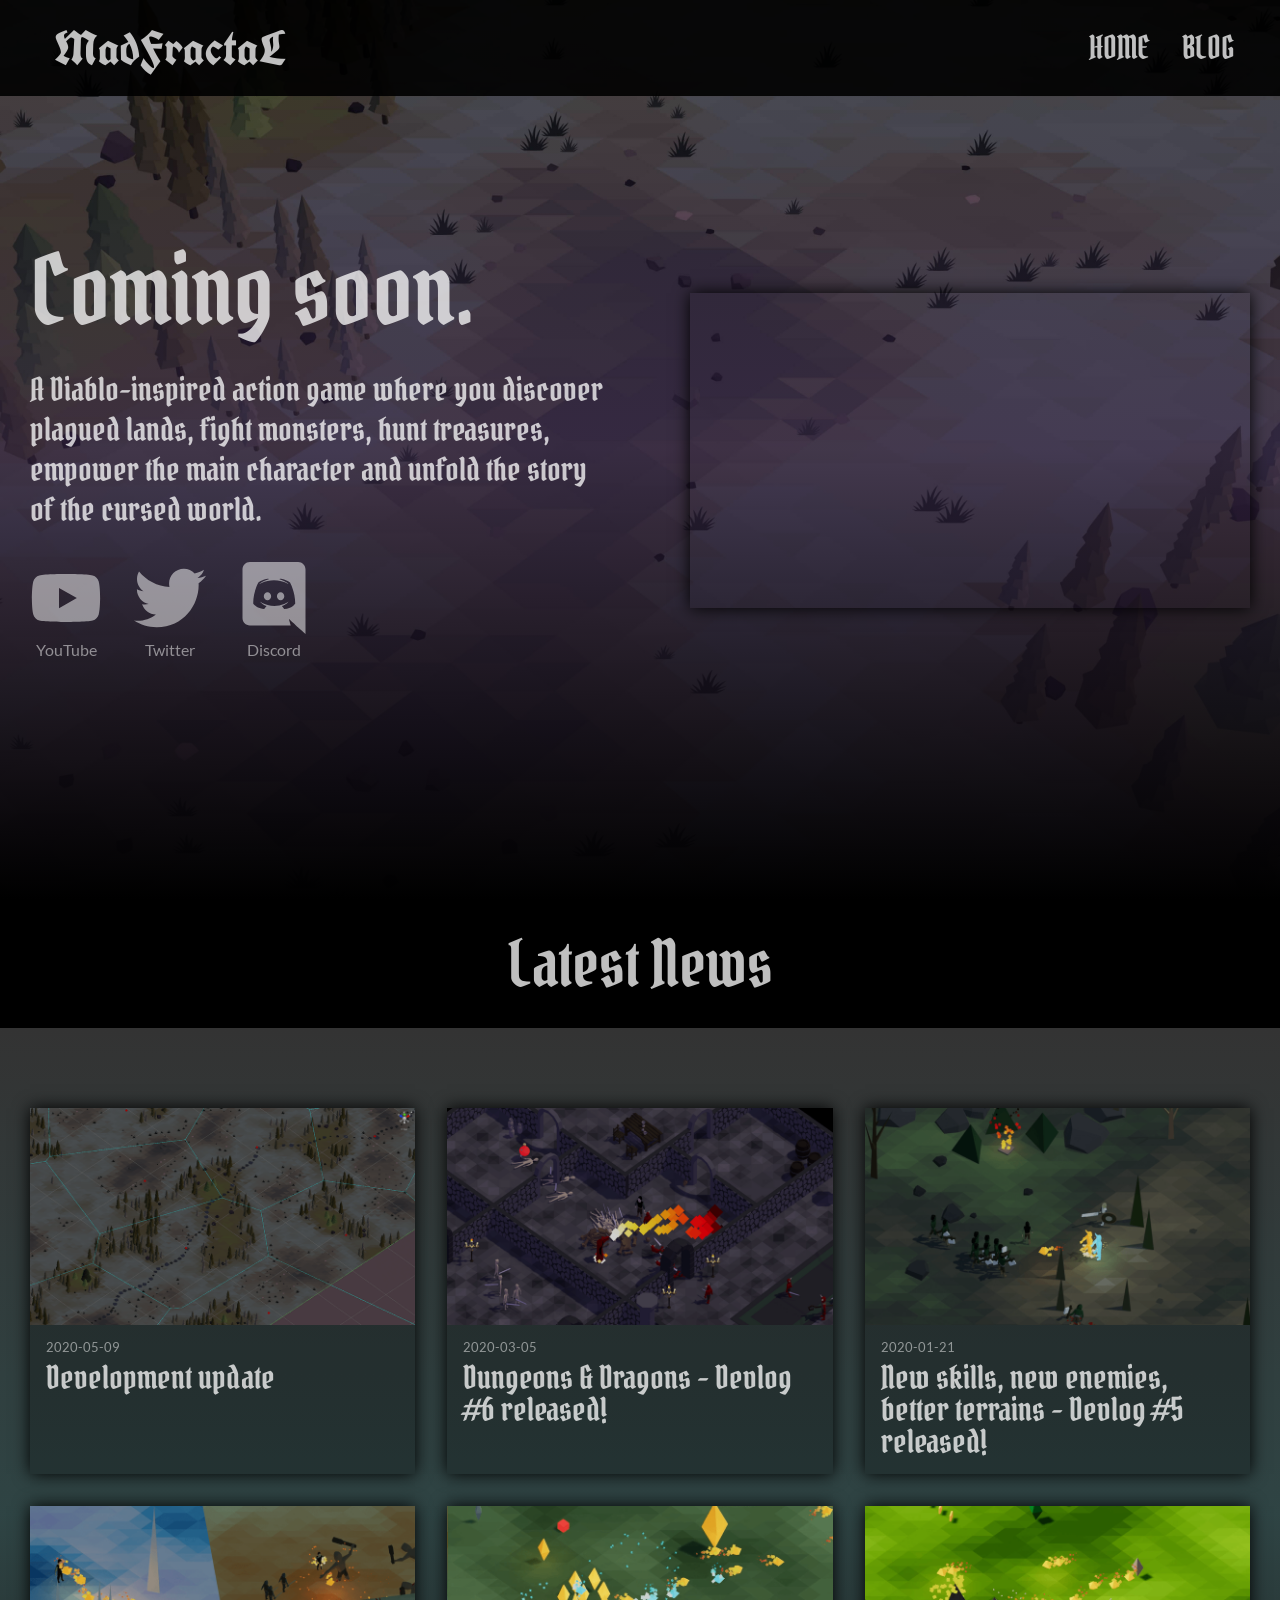
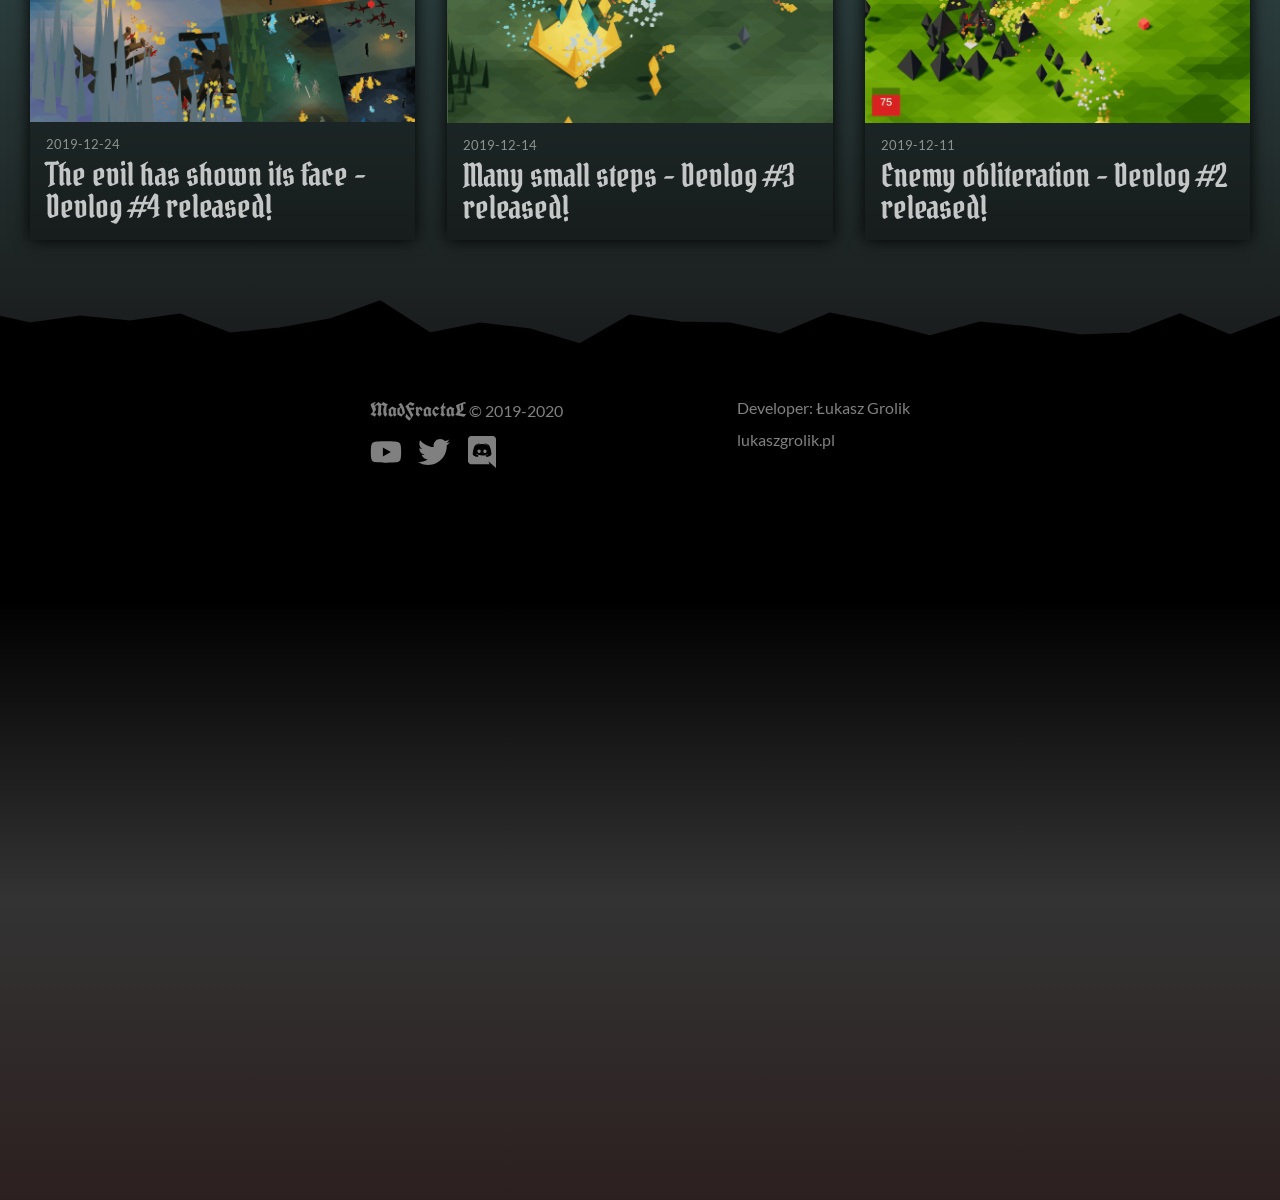
<file: index.html>
<!DOCTYPE html><html><head><meta charSet="utf-8"/><meta http-equiv="x-ua-compatible" content="ie=edge"/><meta name="viewport" content="width=device-width, initial-scale=1, shrink-to-fit=no"/><meta name="generator" content="Gatsby 2.32.12"/><title data-react-helmet="true">Madfractal</title><style data-styled="" data-styled-version="5.2.3">@font-face{font-family:'Pirata One';src:url('/fonts/PirataOne-Regular.woff2') format('woff2'), url('/fonts/PirataOne-Regular.woff') format('woff');font-weight:normal;font-style:normal;font-display:swap;}/*!sc*/
@font-face{font-family:'UnifrakturCook';src:url('/fonts/UnifrakturCook-Bold.woff2') format('woff2'), url('/fonts/UnifrakturCook-Bold.woff') format('woff');font-weight:bold;font-style:normal;font-display:swap;}/*!sc*/
@font-face{font-family:'Lato';src:url('/fonts/Lato-Regular.woff2') format('woff2'), url('/fonts/Lato-Regular.woff') format('woff');font-weight:normal;font-style:normal;font-display:swap;}/*!sc*/
@font-face{font-family:'Lato';src:url('/fonts/Lato-Italic.woff2') format('woff2'), url('/fonts/Lato-Italic.woff') format('woff');font-weight:normal;font-style:italic;font-display:swap;}/*!sc*/
@font-face{font-family:'Lato';src:url('/fonts/Lato-Bold.woff2') format('woff2'), url('/fonts/Lato-Bold.woff') format('woff');font-weight:bold;font-style:normal;font-display:swap;}/*!sc*/
@font-face{font-family:'Lato';src:url('/fonts/Lato-BoldItalic.woff2') format('woff2'), url('/fonts/Lato-BoldItalic.woff') format('woff');font-weight:bold;font-style:italic;font-display:swap;}/*!sc*/
*{box-sizing:border-box;}/*!sc*/
html,body,div,span,applet,object,iframe,h1,h2,h3,h4,h5,h6,p,blockquote,pre,a,abbr,acronym,address,big,cite,code,del,dfn,em,img,ins,kbd,q,s,samp,small,strike,strong,sub,sup,tt,var,b,u,i,center,dl,dt,dd,ol,ul,li,fieldset,form,label,legend,table,caption,tbody,tfoot,thead,tr,th,td,article,aside,canvas,details,embed,figure,figcaption,footer,header,hgroup,menu,nav,output,ruby,section,summary,time,mark,audio,video{margin:0;padding:0;border:0;font-size:100%;font:inherit;vertical-align:baseline;}/*!sc*/
article,aside,details,figcaption,figure,footer,header,hgroup,menu,nav,section{display:block;}/*!sc*/
body{line-height:1;}/*!sc*/
ol,ul{list-style:none;}/*!sc*/
blockquote,q{quotes:none;}/*!sc*/
blockquote:before,blockquote:after,q:before,q:after{content:'';content:none;}/*!sc*/
table{border-collapse:collapse;border-spacing:0;}/*!sc*/
a{color:inherit;-webkit-text-decoration:none;text-decoration:none;}/*!sc*/
html{font-family:'Lato',sans-serif;-webkit-scrollbar-color:#bbb rgba(255,255,255,.1);-moz-scrollbar-color:#bbb rgba(255,255,255,.1);-ms-scrollbar-color:#bbb rgba(255,255,255,.1);scrollbar-color:#bbb rgba(255,255,255,.1);-webkit-scrollbar-width:20px;-moz-scrollbar-width:20px;-ms-scrollbar-width:20px;scrollbar-width:20px;}/*!sc*/
body{background-color:#333;}/*!sc*/
data-styled.g1[id="sc-global-eWpsOE1"]{content:"sc-global-eWpsOE1,"}/*!sc*/
.hyTdHi{background-color:rgba(0,0,0,0.9);width:100%;position:fixed;top:0;left:0;z-index:10;}/*!sc*/
data-styled.g2[id="styled__Wrapper-k49e4z-0"]{content:"hyTdHi,"}/*!sc*/
.hKdJlR{padding:0 30px;margin:0 auto;max-width:1280px;display:-webkit-box;display:-webkit-flex;display:-ms-flexbox;display:flex;-webkit-box-pack:justify;-webkit-justify-content:space-between;-ms-flex-pack:justify;justify-content:space-between;}/*!sc*/
.hKdJlR > div{display:-webkit-box;display:-webkit-flex;display:-ms-flexbox;display:flex;}/*!sc*/
data-styled.g3[id="styled__Content-k49e4z-1"]{content:"hKdJlR,"}/*!sc*/
.kOcvY{color:rgba(255,255,255,0.75);font-family:'UnifrakturCook',serif;-webkit-text-decoration:none;text-decoration:none;display:block;padding:.5em .5em;font-size:3em;-webkit-transition:background-color .2s;transition:background-color .2s;}/*!sc*/
.kOcvY:hover{background-color:rgba(255,255,255,.1);}/*!sc*/
data-styled.g4[id="styled__LogoLink-k49e4z-2"]{content:"kOcvY,"}/*!sc*/
.fzwMTR{display:-webkit-box;display:-webkit-flex;display:-ms-flexbox;display:flex;text-transform:uppercase;font-size:2em;}/*!sc*/
.fzwMTR li{display:-webkit-box;display:-webkit-flex;display:-ms-flexbox;display:flex;}/*!sc*/
data-styled.g5[id="styled__Menu-k49e4z-3"]{content:"fzwMTR,"}/*!sc*/
.djvpay{color:rgba(255,255,255,0.75);font-family:'Pirata One',serif;-webkit-text-decoration:none;text-decoration:none;display:-webkit-box;display:-webkit-flex;display:-ms-flexbox;display:flex;-webkit-align-items:center;-webkit-box-align:center;-ms-flex-align:center;align-items:center;padding:0 .5em;-webkit-transition:background-color .2s;transition:background-color .2s;}/*!sc*/
.djvpay:hover{background-color:rgba(255,255,255,.1);}/*!sc*/
data-styled.g6[id="styled__StyledLink-k49e4z-4"]{content:"djvpay,"}/*!sc*/
.iMpEGS{margin:0 auto;}/*!sc*/
data-styled.g8[id="styled__MainWide-sc-16ee4p5-1"]{content:"iMpEGS,"}/*!sc*/
.krwJXM{background-size:cover;background-position:center;background-attachment:fixed;}/*!sc*/
data-styled.g9[id="website-footer__FooterBackground-sc-1vy31r-0"]{content:"krwJXM,"}/*!sc*/
.ezJqAH{max-width:1280px;margin:auto;padding:0 30px;color:#fff;}/*!sc*/
data-styled.g10[id="website-footer__Content-sc-1vy31r-1"]{content:"ezJqAH,"}/*!sc*/
.gDPzyw{color:rgba(255,255,255,.5);max-width:540px;margin:0 auto;display:-webkit-box;display:-webkit-flex;display:-ms-flexbox;display:flex;-webkit-box-pack:justify;-webkit-justify-content:space-between;-ms-flex-pack:justify;justify-content:space-between;}/*!sc*/
.gDPzyw a{-webkit-transition:color .2s;transition:color .2s;}/*!sc*/
.gDPzyw a:hover{color:rgba(255,255,255,.75);}/*!sc*/
data-styled.g11[id="website-footer__Footer-sc-1vy31r-2"]{content:"gDPzyw,"}/*!sc*/
.fFGBWB > * + *{margin-top:1em;}/*!sc*/
data-styled.g12[id="website-footer__GameInfoBlock-sc-1vy31r-3"]{content:"fFGBWB,"}/*!sc*/
.evhviB{font-family:'UnifrakturCook',serif;font-size:1.25em;}/*!sc*/
data-styled.g13[id="website-footer__GameTitle-sc-1vy31r-4"]{content:"evhviB,"}/*!sc*/
.kjudWW{display:-webkit-box;display:-webkit-flex;display:-ms-flexbox;display:flex;}/*!sc*/
.kjudWW a{font-size:2em;display:block;}/*!sc*/
.kjudWW > * + *{margin-left:1em;}/*!sc*/
data-styled.g14[id="website-footer__FooterSocialSitesList-sc-1vy31r-5"]{content:"kjudWW,"}/*!sc*/
.llVgZA > * + *{margin-top:1em;}/*!sc*/
data-styled.g15[id="website-footer__DeveloperInfoBlock-sc-1vy31r-6"]{content:"llVgZA,"}/*!sc*/
.cvLiVf{max-width:1280px;margin:auto;padding:0 30px;color:#fff;}/*!sc*/
data-styled.g16[id="layout__LayoutContentBlock-sc-1m7zhg3-0"]{content:"cvLiVf,"}/*!sc*/
.gEczEa{display:block;background-color:rgba(0,0,0,0.25);-webkit-transition-duration:100ms;transition-duration:100ms;color:rgba(255,255,255,0.75);-webkit-text-decoration:none;text-decoration:none;box-shadow:0 0 1em #000;}/*!sc*/
.gEczEa:hover{background-color:rgba(0,0,0,0.1);}/*!sc*/
data-styled.g49[id="post-preview-block__Wrapper-sc-13oy5ns-0"]{content:"gEczEa,"}/*!sc*/
.kfFlom{overflow:hidden;}/*!sc*/
.kfFlom img{width:100%;display:block;-webkit-transform:scale(1);-ms-transform:scale(1);transform:scale(1);-webkit-transition:-webkit-transform .2s;-webkit-transition:transform .2s;transition:transform .2s;}/*!sc*/
.post-preview-block__Wrapper-sc-13oy5ns-0:hover .post-preview-block__ImageBlock-sc-13oy5ns-1 img{-webkit-transform:scale(1.2);-ms-transform:scale(1.2);transform:scale(1.2);}/*!sc*/
data-styled.g50[id="post-preview-block__ImageBlock-sc-13oy5ns-1"]{content:"kfFlom,"}/*!sc*/
.BClJC{padding:1em;}/*!sc*/
.BClJC > * + *{margin-top:0.5em;}/*!sc*/
data-styled.g51[id="post-preview-block__PostContent-sc-13oy5ns-2"]{content:"BClJC,"}/*!sc*/
.aOykS{color:rgba(255,255,255,0.5);font-size:0.8em;}/*!sc*/
data-styled.g52[id="post-preview-block__PostDate-sc-13oy5ns-3"]{content:"aOykS,"}/*!sc*/
.gzKhah{color:rgba(255,255,255,0.75);font-family:'Pirata One',serif;font-size:32px;}/*!sc*/
data-styled.g53[id="post-preview-block__Heading-sc-13oy5ns-4"]{content:"gzKhah,"}/*!sc*/
.btXjwy{width:100%;height:100vh;background-size:cover;background-position:center;background-attachment:fixed;display:-webkit-box;display:-webkit-flex;display:-ms-flexbox;display:flex;-webkit-box-pack:center;-webkit-justify-content:center;-ms-flex-pack:center;justify-content:center;-webkit-align-items:center;-webkit-box-align:center;-ms-flex-align:center;align-items:center;}/*!sc*/
data-styled.g60[id="pages__BigImage-blexsj-0"]{content:"btXjwy,"}/*!sc*/
.cVwvRw{position:absolute;left:0;top:0;width:100%;height:100%;background:linear-gradient(transparent,hsla(270,33%,25%,.5),#000);}/*!sc*/
data-styled.g61[id="pages__BigImageLayer-blexsj-1"]{content:"cVwvRw,"}/*!sc*/
.lgPbXB{max-width:1280px;padding:0 30px;display:-webkit-box;display:-webkit-flex;display:-ms-flexbox;display:flex;-webkit-align-items:center;-webkit-box-align:center;-ms-flex-align:center;align-items:center;color:#fff;z-index:1;}/*!sc*/
.lgPbXB > * + *{margin-left:5em;}/*!sc*/
data-styled.g62[id="pages__HeaderBlock-blexsj-2"]{content:"lgPbXB,"}/*!sc*/
.efmmjf > * + *{margin-top:2em;}/*!sc*/
data-styled.g63[id="pages__HeaderInfo-blexsj-3"]{content:"efmmjf,"}/*!sc*/
.dPItSy{font-family:'Pirata One',serif;font-size:96px;color:rgba(255,255,255,0.75);}/*!sc*/
data-styled.g64[id="pages__HeaderHeading-blexsj-4"]{content:"dPItSy,"}/*!sc*/
.gnrgpR{line-height:1.25;font-family:'Pirata One',serif;font-size:2em;color:rgba(255,255,255,0.75);}/*!sc*/
data-styled.g65[id="pages__HeaderDescription-blexsj-5"]{content:"gnrgpR,"}/*!sc*/
.bqxhOA{box-shadow:0 0 1em #000;}/*!sc*/
.bqxhOA iframe{display:block;}/*!sc*/
data-styled.g66[id="pages__HeaderVideoBlock-blexsj-6"]{content:"bqxhOA,"}/*!sc*/
.hQJHGA{font-family:'Pirata One',serif;font-size:64px;text-align:center;padding:0.5em 0;color:rgba(255,255,255,0.75);}/*!sc*/
data-styled.g67[id="pages__Headline-blexsj-7"]{content:"hQJHGA,"}/*!sc*/
.dzurIs{background-size:cover;background-position:center;background-attachment:fixed;}/*!sc*/
data-styled.g68[id="pages__ImageBackground-blexsj-8"]{content:"dzurIs,"}/*!sc*/
.dOmJtM{display:grid;grid-template-columns:repeat(3,1fr);grid-gap:2em;}/*!sc*/
.dOmJtM > *{display:-webkit-box;display:-webkit-flex;display:-ms-flexbox;display:flex;}/*!sc*/
data-styled.g69[id="pages__LatestPosts-blexsj-9"]{content:"dOmJtM,"}/*!sc*/
.evENiR{display:-webkit-box;display:-webkit-flex;display:-ms-flexbox;display:flex;}/*!sc*/
.evENiR > * + *{margin-left:2em;}/*!sc*/
data-styled.g70[id="pages__SocialSitesList-blexsj-10"]{content:"evENiR,"}/*!sc*/
.duhfJw{-webkit-text-decoration:none;text-decoration:none;}/*!sc*/
data-styled.g71[id="pages__SocialSiteBlock-blexsj-11"]{content:"duhfJw,"}/*!sc*/
.jOlMTm{font-size:72px;-webkit-transition:color .2s;transition:color .2s;}/*!sc*/
.jOlMTm svg{display:block;}/*!sc*/
.pages__SocialSiteBlock-blexsj-11:not(:hover) .pages__SocialSiteIconWrapper-blexsj-12{color:rgba(255,255,255,.5) !important;}/*!sc*/
data-styled.g72[id="pages__SocialSiteIconWrapper-blexsj-12"]{content:"jOlMTm,"}/*!sc*/
.fUnGVr{margin-top:0.5em;color:rgba(255,255,255,.5);-webkit-transition:color .2s;transition:color .2s;font-size:1em;text-align:center;}/*!sc*/
.pages__SocialSiteBlock-blexsj-11:hover .pages__SocialSiteNameWrapper-blexsj-13{color:rgba(255,255,255,.75);}/*!sc*/
data-styled.g73[id="pages__SocialSiteNameWrapper-blexsj-13"]{content:"fUnGVr,"}/*!sc*/
</style><link as="script" rel="preload" href="/webpack-runtime-c5b7d058dae53fcbbb64.js"/><link as="script" rel="preload" href="/framework-305b3707783ccc9d7ca6.js"/><link as="script" rel="preload" href="/app-44b2c52f68c91c2e8e7d.js"/><link as="script" rel="preload" href="/1bfc9850-151989e909b018ce70aa.js"/><link as="script" rel="preload" href="/commons-b99dddd6b02124bda2a3.js"/><link as="script" rel="preload" href="/component---src-pages-index-tsx-16c3a3d750170625d399.js"/><link as="fetch" rel="preload" href="/page-data\index\page-data.json" crossorigin="anonymous"/><link as="fetch" rel="preload" href="/page-data\app-data.json" crossorigin="anonymous"/></head><body><div id="___gatsby"><div style="outline:none" tabindex="-1" id="gatsby-focus-wrapper"><nav class="styled__Wrapper-k49e4z-0 hyTdHi"><div class="styled__Content-k49e4z-1 hKdJlR"><div><h1><a aria-current="page" class="styled__LogoLink-k49e4z-2 kOcvY" href="/">MadFractaL</a></h1></div><div><ul class="styled__Menu-k49e4z-3 fzwMTR"><li><a aria-current="page" class="styled__StyledLink-k49e4z-4 djvpay" href="/">Home</a></li><li><a class="styled__StyledLink-k49e4z-4 djvpay" href="/blog">Blog</a></li></ul></div></div></nav><main class="styled__MainWide-sc-16ee4p5-1 iMpEGS"><section><div style="background-image:url(&#x27;/images/screenshot_3840x2160_2020-07-19_12-10-56.jpg&#x27;)" class="pages__BigImage-blexsj-0 btXjwy"><div class="pages__BigImageLayer-blexsj-1 cVwvRw"></div><div class="pages__HeaderBlock-blexsj-2 lgPbXB"><div class="pages__HeaderInfo-blexsj-3 efmmjf"><div><p class="pages__HeaderHeading-blexsj-4 dPItSy">Coming soon.</p></div><div><p class="pages__HeaderDescription-blexsj-5 gnrgpR">A Diablo-inspired action game where you discover plagued lands, fight monsters, hunt treasures, empower the main character and unfold the story of the cursed world.</p></div><div><ul class="pages__SocialSitesList-blexsj-10 evENiR"><li><a href="https://www.youtube.com/channel/UCD4zBy-bxuTdt3UUMowjcaA" target="__blank" class="pages__SocialSiteBlock-blexsj-11 duhfJw"><div style="color:#ff0000" class="pages__SocialSiteIconWrapper-blexsj-12 jOlMTm"><svg stroke="currentColor" fill="currentColor" stroke-width="0" viewBox="0 0 576 512" height="1em" width="1em" xmlns="http://www.w3.org/2000/svg"><path d="M549.655 124.083c-6.281-23.65-24.787-42.276-48.284-48.597C458.781 64 288 64 288 64S117.22 64 74.629 75.486c-23.497 6.322-42.003 24.947-48.284 48.597-11.412 42.867-11.412 132.305-11.412 132.305s0 89.438 11.412 132.305c6.281 23.65 24.787 41.5 48.284 47.821C117.22 448 288 448 288 448s170.78 0 213.371-11.486c23.497-6.321 42.003-24.171 48.284-47.821 11.412-42.867 11.412-132.305 11.412-132.305s0-89.438-11.412-132.305zm-317.51 213.508V175.185l142.739 81.205-142.739 81.201z"></path></svg></div><div class="pages__SocialSiteNameWrapper-blexsj-13 fUnGVr">YouTube</div></a></li><li><a href="https://twitter.com/LukGameDev" target="__blank" class="pages__SocialSiteBlock-blexsj-11 duhfJw"><div style="color:#1da1f2" class="pages__SocialSiteIconWrapper-blexsj-12 jOlMTm"><svg stroke="currentColor" fill="currentColor" stroke-width="0" viewBox="0 0 512 512" height="1em" width="1em" xmlns="http://www.w3.org/2000/svg"><path d="M459.37 151.716c.325 4.548.325 9.097.325 13.645 0 138.72-105.583 298.558-298.558 298.558-59.452 0-114.68-17.219-161.137-47.106 8.447.974 16.568 1.299 25.34 1.299 49.055 0 94.213-16.568 130.274-44.832-46.132-.975-84.792-31.188-98.112-72.772 6.498.974 12.995 1.624 19.818 1.624 9.421 0 18.843-1.3 27.614-3.573-48.081-9.747-84.143-51.98-84.143-102.985v-1.299c13.969 7.797 30.214 12.67 47.431 13.319-28.264-18.843-46.781-51.005-46.781-87.391 0-19.492 5.197-37.36 14.294-52.954 51.655 63.675 129.3 105.258 216.365 109.807-1.624-7.797-2.599-15.918-2.599-24.04 0-57.828 46.782-104.934 104.934-104.934 30.213 0 57.502 12.67 76.67 33.137 23.715-4.548 46.456-13.32 66.599-25.34-7.798 24.366-24.366 44.833-46.132 57.827 21.117-2.273 41.584-8.122 60.426-16.243-14.292 20.791-32.161 39.308-52.628 54.253z"></path></svg></div><div class="pages__SocialSiteNameWrapper-blexsj-13 fUnGVr">Twitter</div></a></li><li><a href="https://discord.gg/s536z5Y" target="__blank" class="pages__SocialSiteBlock-blexsj-11 duhfJw"><div style="color:#7289da" class="pages__SocialSiteIconWrapper-blexsj-12 jOlMTm"><svg stroke="currentColor" fill="currentColor" stroke-width="0" viewBox="0 0 448 512" height="1em" width="1em" xmlns="http://www.w3.org/2000/svg"><path d="M297.216 243.2c0 15.616-11.52 28.416-26.112 28.416-14.336 0-26.112-12.8-26.112-28.416s11.52-28.416 26.112-28.416c14.592 0 26.112 12.8 26.112 28.416zm-119.552-28.416c-14.592 0-26.112 12.8-26.112 28.416s11.776 28.416 26.112 28.416c14.592 0 26.112-12.8 26.112-28.416.256-15.616-11.52-28.416-26.112-28.416zM448 52.736V512c-64.494-56.994-43.868-38.128-118.784-107.776l13.568 47.36H52.48C23.552 451.584 0 428.032 0 398.848V52.736C0 23.552 23.552 0 52.48 0h343.04C424.448 0 448 23.552 448 52.736zm-72.96 242.688c0-82.432-36.864-149.248-36.864-149.248-36.864-27.648-71.936-26.88-71.936-26.88l-3.584 4.096c43.52 13.312 63.744 32.512 63.744 32.512-60.811-33.329-132.244-33.335-191.232-7.424-9.472 4.352-15.104 7.424-15.104 7.424s21.248-20.224 67.328-33.536l-2.56-3.072s-35.072-.768-71.936 26.88c0 0-36.864 66.816-36.864 149.248 0 0 21.504 37.12 78.08 38.912 0 0 9.472-11.52 17.152-21.248-32.512-9.728-44.8-30.208-44.8-30.208 3.766 2.636 9.976 6.053 10.496 6.4 43.21 24.198 104.588 32.126 159.744 8.96 8.96-3.328 18.944-8.192 29.44-15.104 0 0-12.8 20.992-46.336 30.464 7.68 9.728 16.896 20.736 16.896 20.736 56.576-1.792 78.336-38.912 78.336-38.912z"></path></svg></div><div class="pages__SocialSiteNameWrapper-blexsj-13 fUnGVr">Discord</div></a></li></ul></div></div><div class="pages__HeaderVideoBlock-blexsj-6 bqxhOA"><iframe title="Post video" width="560" height="315" src="https://www.youtube-nocookie.com/embed/wPkDTSG733Y" frameBorder="0" allowfullscreen=""></iframe></div></div></div></section><section><div style="background-color:#000"><div class="layout__LayoutContentBlock-sc-1m7zhg3-0 cvLiVf"><h2 class="pages__Headline-blexsj-7 hQJHGA">Latest News</h2></div></div><div style="background-image:url(&#x27;/images/screenshot_3840x2160_2020-07-19_12-22-33.jpg&#x27;)" class="pages__ImageBackground-blexsj-8 dzurIs"><div style="background:linear-gradient(transparent, hsla(180, 33%, 25%, .5), #171717);padding:5em 0 10em 0"><div class="layout__LayoutContentBlock-sc-1m7zhg3-0 cvLiVf"><ul class="pages__LatestPosts-blexsj-9 dOmJtM"><li><a class="post-preview-block__Wrapper-sc-13oy5ns-0 gEczEa" href="/blog/2020/05/development-update"><div class="post-preview-block__ImageBlock-sc-13oy5ns-1 kfFlom"><img src="/static/15a19c41138ab310e4147b32ea516c73/90823/thumbnail.png" class="lazyload" alt="Thumbnail"/></div><div class="post-preview-block__PostContent-sc-13oy5ns-2 BClJC"><div><div class="post-preview-block__PostDate-sc-13oy5ns-3 aOykS">2020-05-09</div></div><div><h3 class="post-preview-block__Heading-sc-13oy5ns-4 gzKhah">Development update</h3></div></div></a></li><li><a class="post-preview-block__Wrapper-sc-13oy5ns-0 gEczEa" href="/blog/2020/03/devlog-6-released-dungeons-dragons"><div class="post-preview-block__ImageBlock-sc-13oy5ns-1 kfFlom"><img src="/static/98c74baaf576d4a646fd6af585990a4b/90823/thumbnail-bg.png" class="lazyload" alt="Thumbnail"/></div><div class="post-preview-block__PostContent-sc-13oy5ns-2 BClJC"><div><div class="post-preview-block__PostDate-sc-13oy5ns-3 aOykS">2020-03-05</div></div><div><h3 class="post-preview-block__Heading-sc-13oy5ns-4 gzKhah">Dungeons &amp; Dragons - Devlog #6 released!</h3></div></div></a></li><li><a class="post-preview-block__Wrapper-sc-13oy5ns-0 gEczEa" href="/blog/2020/01/devlog-5-released-skills-enemies-terrains"><div class="post-preview-block__ImageBlock-sc-13oy5ns-1 kfFlom"><img src="/static/97c06f340654555abed0c40fab8fb131/90823/thumbnail-bg.png" class="lazyload" alt="Thumbnail"/></div><div class="post-preview-block__PostContent-sc-13oy5ns-2 BClJC"><div><div class="post-preview-block__PostDate-sc-13oy5ns-3 aOykS">2020-01-21</div></div><div><h3 class="post-preview-block__Heading-sc-13oy5ns-4 gzKhah">New skills, new enemies, better terrains - Devlog #5 released!</h3></div></div></a></li><li><a class="post-preview-block__Wrapper-sc-13oy5ns-0 gEczEa" href="/blog/2019/12/devlog-4-released-the-evil-has-shown-its-face"><div class="post-preview-block__ImageBlock-sc-13oy5ns-1 kfFlom"><img src="/static/1181f19a8e7707b292c43c5dd00b9eb1/90823/thumbnail-bg.png" class="lazyload" alt="Thumbnail"/></div><div class="post-preview-block__PostContent-sc-13oy5ns-2 BClJC"><div><div class="post-preview-block__PostDate-sc-13oy5ns-3 aOykS">2019-12-24</div></div><div><h3 class="post-preview-block__Heading-sc-13oy5ns-4 gzKhah">The evil has shown its face - Devlog #4 released!</h3></div></div></a></li><li><a class="post-preview-block__Wrapper-sc-13oy5ns-0 gEczEa" href="/blog/2019/12/devlog-3-released-many-small-steps"><div class="post-preview-block__ImageBlock-sc-13oy5ns-1 kfFlom"><img src="/static/56e8afb9877ef67cc22b202e4123a0b5/90823/thumbnail-bg.png" class="lazyload" alt="Thumbnail"/></div><div class="post-preview-block__PostContent-sc-13oy5ns-2 BClJC"><div><div class="post-preview-block__PostDate-sc-13oy5ns-3 aOykS">2019-12-14</div></div><div><h3 class="post-preview-block__Heading-sc-13oy5ns-4 gzKhah">Many small steps - Devlog #3 released!</h3></div></div></a></li><li><a class="post-preview-block__Wrapper-sc-13oy5ns-0 gEczEa" href="/blog/2019/12/devlog-2-released-enemy-obliteration"><div class="post-preview-block__ImageBlock-sc-13oy5ns-1 kfFlom"><img src="/static/2b840ff7806a4d6246b97c8c1db83363/90823/thumbnail-bg.png" class="lazyload" alt="Thumbnail"/></div><div class="post-preview-block__PostContent-sc-13oy5ns-2 BClJC"><div><div class="post-preview-block__PostDate-sc-13oy5ns-3 aOykS">2019-12-11</div></div><div><h3 class="post-preview-block__Heading-sc-13oy5ns-4 gzKhah">Enemy obliteration - Devlog #2 released!</h3></div></div></a></li></ul></div></div></div></section></main><div style="margin-top:-200px"><div style="overflow:hidden"><svg version="1.1" xmlns="http://www.w3.org/2000/svg" width="9620" height="200" style="display:block;margin-left:50%;transform:translateX(-50%)"><path d="M0,125 L50,118 L100,113 L150,119 L200,107 L250,125 L300,114 L350,133 L400,120 L450,147 L500,104 L550,123 L600,115 L650,136 L700,132 L750,123 L800,141 L850,103 L900,140 L950,130 L1000,103 L1050,112 L1100,121 L1150,149 L1200,103 L1250,141 L1300,126 L1350,118 L1400,136 L1450,142 L1500,127 L1550,134 L1600,102 L1650,115 L1700,112 L1750,105 L1800,125 L1850,112 L1900,119 L1950,136 L2000,112 L2050,125 L2100,133 L2150,113 L2200,118 L2250,137 L2300,116 L2350,125 L2400,121 L2450,128 L2500,114 L2550,123 L2600,127 L2650,134 L2700,136 L2750,117 L2800,131 L2850,117 L2900,135 L2950,118 L3000,125 L3050,137 L3100,112 L3150,117 L3200,133 L3250,114 L3300,142 L3350,126 L3400,118 L3450,114 L3500,116 L3550,125 L3600,146 L3650,135 L3700,135 L3750,129 L3800,124 L3850,134 L3900,121 L3950,135 L4000,136 L4050,138 L4100,124 L4150,114 L4200,125 L4250,118 L4300,123 L4350,116 L4400,135 L4450,130 L4500,121 L4550,103 L4600,135 L4650,125 L4700,131 L4750,146 L4800,117 L4850,124 L4900,125 L4950,136 L5000,115 L5050,125 L5100,138 L5150,124 L5200,129 L5250,137 L5300,135 L5350,116 L5400,137 L5450,118 L5500,102 L5550,106 L5600,125 L5650,117 L5700,136 L5750,130 L5800,118 L5850,143 L5900,105 L5950,104 L6000,134 L6050,101 L6100,144 L6150,126 L6200,142 L6250,113 L6300,131 L6350,119 L6400,125 L6450,124 L6500,137 L6550,124 L6600,114 L6650,149 L6700,122 L6750,109 L6800,114 L6850,116 L6900,124 L6950,132 L7000,136 L7050,147 L7100,126 L7150,126 L7200,135 L7250,129 L7300,120 L7350,105 L7400,124 L7450,132 L7500,119 L7550,102 L7600,126 L7650,124 L7700,133 L7750,136 L7800,119 L7850,114 L7900,134 L7950,125 L8000,112 L8050,116 L8100,103 L8150,133 L8200,124 L8250,109 L8300,125 L8350,117 L8400,137 L8450,133 L8500,135 L8550,121 L8600,122 L8650,113 L8700,125 L8750,125 L8800,112 L8850,124 L8900,116 L8950,123 L9000,118 L9050,135 L9100,129 L9150,126 L9200,135 L9250,125 L9300,120 L9350,112 L9400,134 L9450,124 L9500,137 L9550,130 L9600,102 V200 H0 V125" fill="black" stroke="black" stroke-width="5"></path></svg></div><div style="background-image:url(&#x27;/images/screenshot_3840x2160_2020-07-19_13-02-47.jpg&#x27;)" class="website-footer__FooterBackground-sc-1vy31r-0 krwJXM"><div style="background:linear-gradient(#000 25%, transparent, hsla(0, 50%, 10%, .5));padding-bottom:5em;min-height:50em"><div class="website-footer__Content-sc-1vy31r-1 ezJqAH"><div class="website-footer__Footer-sc-1vy31r-2 gDPzyw"><div class="website-footer__GameInfoBlock-sc-1vy31r-3 fFGBWB"><div><span class="website-footer__GameTitle-sc-1vy31r-4 evhviB">MadFractaL</span> © 2019-2020</div><div><ul class="website-footer__FooterSocialSitesList-sc-1vy31r-5 kjudWW"><li><a href="https://www.youtube.com/channel/UCD4zBy-bxuTdt3UUMowjcaA"><svg stroke="currentColor" fill="currentColor" stroke-width="0" viewBox="0 0 576 512" height="1em" width="1em" xmlns="http://www.w3.org/2000/svg"><path d="M549.655 124.083c-6.281-23.65-24.787-42.276-48.284-48.597C458.781 64 288 64 288 64S117.22 64 74.629 75.486c-23.497 6.322-42.003 24.947-48.284 48.597-11.412 42.867-11.412 132.305-11.412 132.305s0 89.438 11.412 132.305c6.281 23.65 24.787 41.5 48.284 47.821C117.22 448 288 448 288 448s170.78 0 213.371-11.486c23.497-6.321 42.003-24.171 48.284-47.821 11.412-42.867 11.412-132.305 11.412-132.305s0-89.438-11.412-132.305zm-317.51 213.508V175.185l142.739 81.205-142.739 81.201z"></path></svg></a></li><li><a href="https://twitter.com/LukGameDev"><svg stroke="currentColor" fill="currentColor" stroke-width="0" viewBox="0 0 512 512" height="1em" width="1em" xmlns="http://www.w3.org/2000/svg"><path d="M459.37 151.716c.325 4.548.325 9.097.325 13.645 0 138.72-105.583 298.558-298.558 298.558-59.452 0-114.68-17.219-161.137-47.106 8.447.974 16.568 1.299 25.34 1.299 49.055 0 94.213-16.568 130.274-44.832-46.132-.975-84.792-31.188-98.112-72.772 6.498.974 12.995 1.624 19.818 1.624 9.421 0 18.843-1.3 27.614-3.573-48.081-9.747-84.143-51.98-84.143-102.985v-1.299c13.969 7.797 30.214 12.67 47.431 13.319-28.264-18.843-46.781-51.005-46.781-87.391 0-19.492 5.197-37.36 14.294-52.954 51.655 63.675 129.3 105.258 216.365 109.807-1.624-7.797-2.599-15.918-2.599-24.04 0-57.828 46.782-104.934 104.934-104.934 30.213 0 57.502 12.67 76.67 33.137 23.715-4.548 46.456-13.32 66.599-25.34-7.798 24.366-24.366 44.833-46.132 57.827 21.117-2.273 41.584-8.122 60.426-16.243-14.292 20.791-32.161 39.308-52.628 54.253z"></path></svg></a></li><li><a href="https://discord.gg/s536z5Y"><svg stroke="currentColor" fill="currentColor" stroke-width="0" viewBox="0 0 448 512" height="1em" width="1em" xmlns="http://www.w3.org/2000/svg"><path d="M297.216 243.2c0 15.616-11.52 28.416-26.112 28.416-14.336 0-26.112-12.8-26.112-28.416s11.52-28.416 26.112-28.416c14.592 0 26.112 12.8 26.112 28.416zm-119.552-28.416c-14.592 0-26.112 12.8-26.112 28.416s11.776 28.416 26.112 28.416c14.592 0 26.112-12.8 26.112-28.416.256-15.616-11.52-28.416-26.112-28.416zM448 52.736V512c-64.494-56.994-43.868-38.128-118.784-107.776l13.568 47.36H52.48C23.552 451.584 0 428.032 0 398.848V52.736C0 23.552 23.552 0 52.48 0h343.04C424.448 0 448 23.552 448 52.736zm-72.96 242.688c0-82.432-36.864-149.248-36.864-149.248-36.864-27.648-71.936-26.88-71.936-26.88l-3.584 4.096c43.52 13.312 63.744 32.512 63.744 32.512-60.811-33.329-132.244-33.335-191.232-7.424-9.472 4.352-15.104 7.424-15.104 7.424s21.248-20.224 67.328-33.536l-2.56-3.072s-35.072-.768-71.936 26.88c0 0-36.864 66.816-36.864 149.248 0 0 21.504 37.12 78.08 38.912 0 0 9.472-11.52 17.152-21.248-32.512-9.728-44.8-30.208-44.8-30.208 3.766 2.636 9.976 6.053 10.496 6.4 43.21 24.198 104.588 32.126 159.744 8.96 8.96-3.328 18.944-8.192 29.44-15.104 0 0-12.8 20.992-46.336 30.464 7.68 9.728 16.896 20.736 16.896 20.736 56.576-1.792 78.336-38.912 78.336-38.912z"></path></svg></a></li></ul></div></div><div class="website-footer__DeveloperInfoBlock-sc-1vy31r-6 llVgZA"><div>Developer: Łukasz Grolik</div><div><a href="https://lukaszgrolik.pl">lukaszgrolik.pl</a></div></div></div></div></div></div></div></div><div id="gatsby-announcer" style="position:absolute;top:0;width:1px;height:1px;padding:0;overflow:hidden;clip:rect(0, 0, 0, 0);white-space:nowrap;border:0" aria-live="assertive" aria-atomic="true"></div></div><script id="gatsby-script-loader">/*<![CDATA[*/window.pagePath="/";/*]]>*/</script><script id="gatsby-chunk-mapping">/*<![CDATA[*/window.___chunkMapping={"polyfill":["/polyfill-5747091b1b9fe99d98db.js"],"app":["/app-44b2c52f68c91c2e8e7d.js"],"component---src-components-blog-post-index-tsx":["/component---src-components-blog-post-index-tsx-1b2b68218dc8bae1af96.js"],"component---src-pages-404-tsx":["/component---src-pages-404-tsx-ea4dee5036c5ff08116d.js"],"component---src-pages-about-tsx":["/component---src-pages-about-tsx-293bedd55fa017649da4.js"],"component---src-pages-blog-tsx":["/component---src-pages-blog-tsx-ce38433203c0ca461ce5.js"],"component---src-pages-gallery-tsx":["/component---src-pages-gallery-tsx-a59c12ed9eec98ea2b90.js"],"component---src-pages-index-tsx":["/component---src-pages-index-tsx-16c3a3d750170625d399.js"]};/*]]>*/</script><script src="/polyfill-5747091b1b9fe99d98db.js" nomodule=""></script><script src="/component---src-pages-index-tsx-16c3a3d750170625d399.js" async=""></script><script src="/commons-b99dddd6b02124bda2a3.js" async=""></script><script src="/1bfc9850-151989e909b018ce70aa.js" async=""></script><script src="/app-44b2c52f68c91c2e8e7d.js" async=""></script><script src="/framework-305b3707783ccc9d7ca6.js" async=""></script><script src="/webpack-runtime-c5b7d058dae53fcbbb64.js" async=""></script></body></html>
</file>
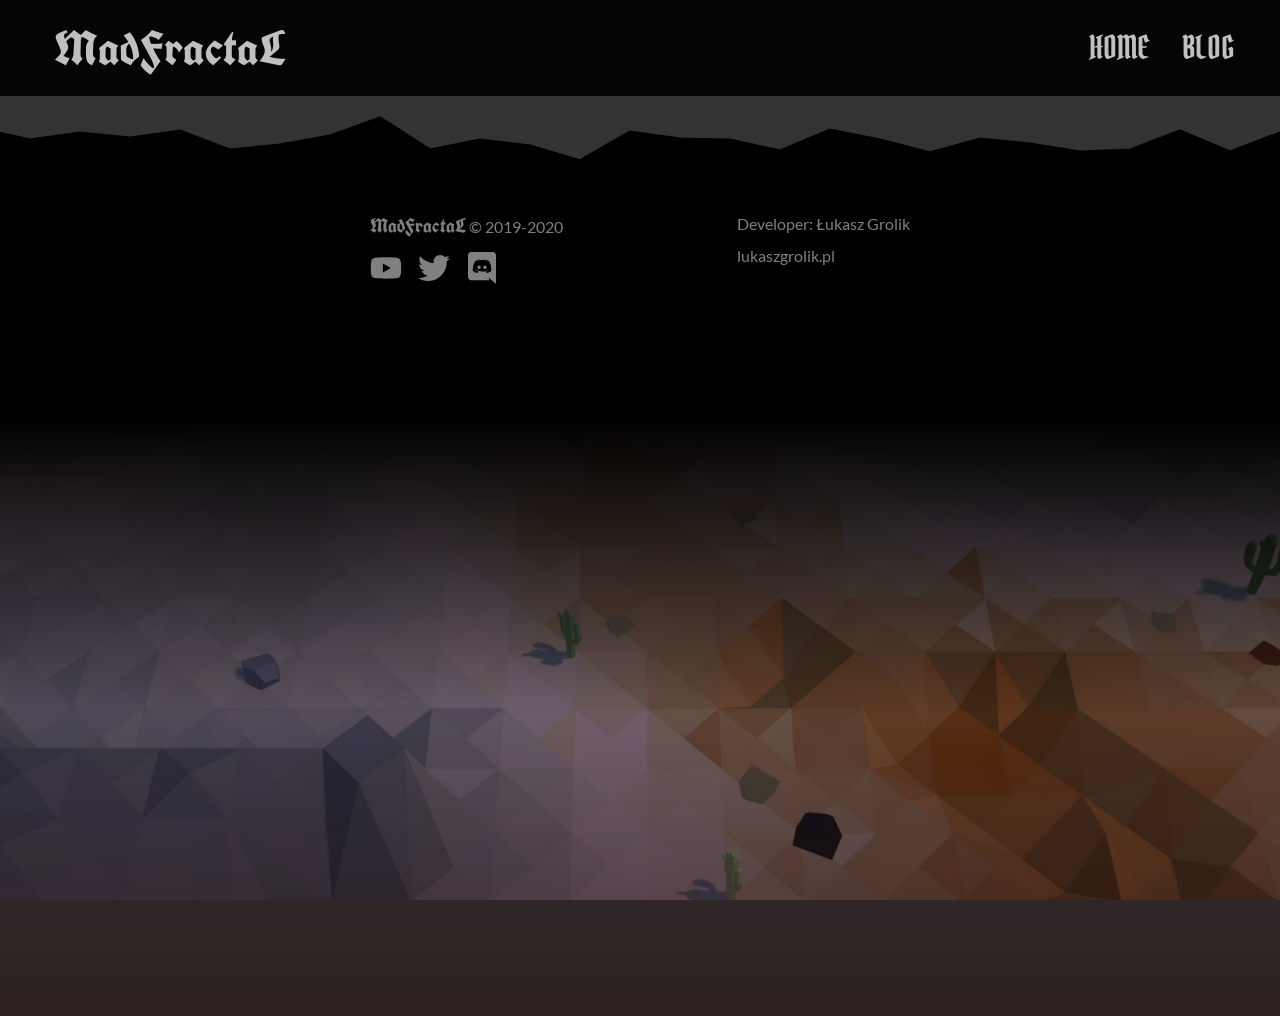
<file: about/index.html>
<!DOCTYPE html><html><head><meta charSet="utf-8"/><meta http-equiv="x-ua-compatible" content="ie=edge"/><meta name="viewport" content="width=device-width, initial-scale=1, shrink-to-fit=no"/><meta name="generator" content="Gatsby 2.32.12"/><title data-react-helmet="true"></title><style data-styled="" data-styled-version="5.2.3">@font-face{font-family:'Pirata One';src:url('/fonts/PirataOne-Regular.woff2') format('woff2'), url('/fonts/PirataOne-Regular.woff') format('woff');font-weight:normal;font-style:normal;font-display:swap;}/*!sc*/
@font-face{font-family:'UnifrakturCook';src:url('/fonts/UnifrakturCook-Bold.woff2') format('woff2'), url('/fonts/UnifrakturCook-Bold.woff') format('woff');font-weight:bold;font-style:normal;font-display:swap;}/*!sc*/
@font-face{font-family:'Lato';src:url('/fonts/Lato-Regular.woff2') format('woff2'), url('/fonts/Lato-Regular.woff') format('woff');font-weight:normal;font-style:normal;font-display:swap;}/*!sc*/
@font-face{font-family:'Lato';src:url('/fonts/Lato-Italic.woff2') format('woff2'), url('/fonts/Lato-Italic.woff') format('woff');font-weight:normal;font-style:italic;font-display:swap;}/*!sc*/
@font-face{font-family:'Lato';src:url('/fonts/Lato-Bold.woff2') format('woff2'), url('/fonts/Lato-Bold.woff') format('woff');font-weight:bold;font-style:normal;font-display:swap;}/*!sc*/
@font-face{font-family:'Lato';src:url('/fonts/Lato-BoldItalic.woff2') format('woff2'), url('/fonts/Lato-BoldItalic.woff') format('woff');font-weight:bold;font-style:italic;font-display:swap;}/*!sc*/
*{box-sizing:border-box;}/*!sc*/
html,body,div,span,applet,object,iframe,h1,h2,h3,h4,h5,h6,p,blockquote,pre,a,abbr,acronym,address,big,cite,code,del,dfn,em,img,ins,kbd,q,s,samp,small,strike,strong,sub,sup,tt,var,b,u,i,center,dl,dt,dd,ol,ul,li,fieldset,form,label,legend,table,caption,tbody,tfoot,thead,tr,th,td,article,aside,canvas,details,embed,figure,figcaption,footer,header,hgroup,menu,nav,output,ruby,section,summary,time,mark,audio,video{margin:0;padding:0;border:0;font-size:100%;font:inherit;vertical-align:baseline;}/*!sc*/
article,aside,details,figcaption,figure,footer,header,hgroup,menu,nav,section{display:block;}/*!sc*/
body{line-height:1;}/*!sc*/
ol,ul{list-style:none;}/*!sc*/
blockquote,q{quotes:none;}/*!sc*/
blockquote:before,blockquote:after,q:before,q:after{content:'';content:none;}/*!sc*/
table{border-collapse:collapse;border-spacing:0;}/*!sc*/
a{color:inherit;-webkit-text-decoration:none;text-decoration:none;}/*!sc*/
html{font-family:'Lato',sans-serif;-webkit-scrollbar-color:#bbb rgba(255,255,255,.1);-moz-scrollbar-color:#bbb rgba(255,255,255,.1);-ms-scrollbar-color:#bbb rgba(255,255,255,.1);scrollbar-color:#bbb rgba(255,255,255,.1);-webkit-scrollbar-width:20px;-moz-scrollbar-width:20px;-ms-scrollbar-width:20px;scrollbar-width:20px;}/*!sc*/
body{background-color:#333;}/*!sc*/
data-styled.g1[id="sc-global-eWpsOE1"]{content:"sc-global-eWpsOE1,"}/*!sc*/
.hyTdHi{background-color:rgba(0,0,0,0.9);width:100%;position:fixed;top:0;left:0;z-index:10;}/*!sc*/
data-styled.g2[id="styled__Wrapper-k49e4z-0"]{content:"hyTdHi,"}/*!sc*/
.hKdJlR{padding:0 30px;margin:0 auto;max-width:1280px;display:-webkit-box;display:-webkit-flex;display:-ms-flexbox;display:flex;-webkit-box-pack:justify;-webkit-justify-content:space-between;-ms-flex-pack:justify;justify-content:space-between;}/*!sc*/
.hKdJlR > div{display:-webkit-box;display:-webkit-flex;display:-ms-flexbox;display:flex;}/*!sc*/
data-styled.g3[id="styled__Content-k49e4z-1"]{content:"hKdJlR,"}/*!sc*/
.kOcvY{color:rgba(255,255,255,0.75);font-family:'UnifrakturCook',serif;-webkit-text-decoration:none;text-decoration:none;display:block;padding:.5em .5em;font-size:3em;-webkit-transition:background-color .2s;transition:background-color .2s;}/*!sc*/
.kOcvY:hover{background-color:rgba(255,255,255,.1);}/*!sc*/
data-styled.g4[id="styled__LogoLink-k49e4z-2"]{content:"kOcvY,"}/*!sc*/
.fzwMTR{display:-webkit-box;display:-webkit-flex;display:-ms-flexbox;display:flex;text-transform:uppercase;font-size:2em;}/*!sc*/
.fzwMTR li{display:-webkit-box;display:-webkit-flex;display:-ms-flexbox;display:flex;}/*!sc*/
data-styled.g5[id="styled__Menu-k49e4z-3"]{content:"fzwMTR,"}/*!sc*/
.djvpay{color:rgba(255,255,255,0.75);font-family:'Pirata One',serif;-webkit-text-decoration:none;text-decoration:none;display:-webkit-box;display:-webkit-flex;display:-ms-flexbox;display:flex;-webkit-align-items:center;-webkit-box-align:center;-ms-flex-align:center;align-items:center;padding:0 .5em;-webkit-transition:background-color .2s;transition:background-color .2s;}/*!sc*/
.djvpay:hover{background-color:rgba(255,255,255,.1);}/*!sc*/
data-styled.g6[id="styled__StyledLink-k49e4z-4"]{content:"djvpay,"}/*!sc*/
.jbHWrf{margin:0 auto;max-width:1280px;padding:0 30px;margin-top:150px;margin-bottom:50px;}/*!sc*/
data-styled.g7[id="styled__MainDefault-sc-16ee4p5-0"]{content:"jbHWrf,"}/*!sc*/
.krwJXM{background-size:cover;background-position:center;background-attachment:fixed;}/*!sc*/
data-styled.g9[id="website-footer__FooterBackground-sc-1vy31r-0"]{content:"krwJXM,"}/*!sc*/
.ezJqAH{max-width:1280px;margin:auto;padding:0 30px;color:#fff;}/*!sc*/
data-styled.g10[id="website-footer__Content-sc-1vy31r-1"]{content:"ezJqAH,"}/*!sc*/
.gDPzyw{color:rgba(255,255,255,.5);max-width:540px;margin:0 auto;display:-webkit-box;display:-webkit-flex;display:-ms-flexbox;display:flex;-webkit-box-pack:justify;-webkit-justify-content:space-between;-ms-flex-pack:justify;justify-content:space-between;}/*!sc*/
.gDPzyw a{-webkit-transition:color .2s;transition:color .2s;}/*!sc*/
.gDPzyw a:hover{color:rgba(255,255,255,.75);}/*!sc*/
data-styled.g11[id="website-footer__Footer-sc-1vy31r-2"]{content:"gDPzyw,"}/*!sc*/
.fFGBWB > * + *{margin-top:1em;}/*!sc*/
data-styled.g12[id="website-footer__GameInfoBlock-sc-1vy31r-3"]{content:"fFGBWB,"}/*!sc*/
.evhviB{font-family:'UnifrakturCook',serif;font-size:1.25em;}/*!sc*/
data-styled.g13[id="website-footer__GameTitle-sc-1vy31r-4"]{content:"evhviB,"}/*!sc*/
.kjudWW{display:-webkit-box;display:-webkit-flex;display:-ms-flexbox;display:flex;}/*!sc*/
.kjudWW a{font-size:2em;display:block;}/*!sc*/
.kjudWW > * + *{margin-left:1em;}/*!sc*/
data-styled.g14[id="website-footer__FooterSocialSitesList-sc-1vy31r-5"]{content:"kjudWW,"}/*!sc*/
.llVgZA > * + *{margin-top:1em;}/*!sc*/
data-styled.g15[id="website-footer__DeveloperInfoBlock-sc-1vy31r-6"]{content:"llVgZA,"}/*!sc*/
</style><link as="script" rel="preload" href="/webpack-runtime-c5b7d058dae53fcbbb64.js"/><link as="script" rel="preload" href="/framework-305b3707783ccc9d7ca6.js"/><link as="script" rel="preload" href="/app-44b2c52f68c91c2e8e7d.js"/><link as="script" rel="preload" href="/1bfc9850-151989e909b018ce70aa.js"/><link as="script" rel="preload" href="/commons-b99dddd6b02124bda2a3.js"/><link as="script" rel="preload" href="/component---src-pages-about-tsx-293bedd55fa017649da4.js"/><link as="fetch" rel="preload" href="/page-data\about\page-data.json" crossorigin="anonymous"/><link as="fetch" rel="preload" href="/page-data\app-data.json" crossorigin="anonymous"/></head><body><div id="___gatsby"><div style="outline:none" tabindex="-1" id="gatsby-focus-wrapper"><div><nav class="styled__Wrapper-k49e4z-0 hyTdHi"><div class="styled__Content-k49e4z-1 hKdJlR"><div><h1><a class="styled__LogoLink-k49e4z-2 kOcvY" href="/">MadFractaL</a></h1></div><div><ul class="styled__Menu-k49e4z-3 fzwMTR"><li><a class="styled__StyledLink-k49e4z-4 djvpay" href="/">Home</a></li><li><a class="styled__StyledLink-k49e4z-4 djvpay" href="/blog">Blog</a></li></ul></div></div></nav><main class="styled__MainDefault-sc-16ee4p5-0 jbHWrf">about</main><div style="margin-top:-200px"><div style="overflow:hidden"><svg version="1.1" xmlns="http://www.w3.org/2000/svg" width="9620" height="200" style="display:block;margin-left:50%;transform:translateX(-50%)"><path d="M0,125 L50,118 L100,113 L150,119 L200,107 L250,125 L300,114 L350,133 L400,120 L450,147 L500,104 L550,123 L600,115 L650,136 L700,132 L750,123 L800,141 L850,103 L900,140 L950,130 L1000,103 L1050,112 L1100,121 L1150,149 L1200,103 L1250,141 L1300,126 L1350,118 L1400,136 L1450,142 L1500,127 L1550,134 L1600,102 L1650,115 L1700,112 L1750,105 L1800,125 L1850,112 L1900,119 L1950,136 L2000,112 L2050,125 L2100,133 L2150,113 L2200,118 L2250,137 L2300,116 L2350,125 L2400,121 L2450,128 L2500,114 L2550,123 L2600,127 L2650,134 L2700,136 L2750,117 L2800,131 L2850,117 L2900,135 L2950,118 L3000,125 L3050,137 L3100,112 L3150,117 L3200,133 L3250,114 L3300,142 L3350,126 L3400,118 L3450,114 L3500,116 L3550,125 L3600,146 L3650,135 L3700,135 L3750,129 L3800,124 L3850,134 L3900,121 L3950,135 L4000,136 L4050,138 L4100,124 L4150,114 L4200,125 L4250,118 L4300,123 L4350,116 L4400,135 L4450,130 L4500,121 L4550,103 L4600,135 L4650,125 L4700,131 L4750,146 L4800,117 L4850,124 L4900,125 L4950,136 L5000,115 L5050,125 L5100,138 L5150,124 L5200,129 L5250,137 L5300,135 L5350,116 L5400,137 L5450,118 L5500,102 L5550,106 L5600,125 L5650,117 L5700,136 L5750,130 L5800,118 L5850,143 L5900,105 L5950,104 L6000,134 L6050,101 L6100,144 L6150,126 L6200,142 L6250,113 L6300,131 L6350,119 L6400,125 L6450,124 L6500,137 L6550,124 L6600,114 L6650,149 L6700,122 L6750,109 L6800,114 L6850,116 L6900,124 L6950,132 L7000,136 L7050,147 L7100,126 L7150,126 L7200,135 L7250,129 L7300,120 L7350,105 L7400,124 L7450,132 L7500,119 L7550,102 L7600,126 L7650,124 L7700,133 L7750,136 L7800,119 L7850,114 L7900,134 L7950,125 L8000,112 L8050,116 L8100,103 L8150,133 L8200,124 L8250,109 L8300,125 L8350,117 L8400,137 L8450,133 L8500,135 L8550,121 L8600,122 L8650,113 L8700,125 L8750,125 L8800,112 L8850,124 L8900,116 L8950,123 L9000,118 L9050,135 L9100,129 L9150,126 L9200,135 L9250,125 L9300,120 L9350,112 L9400,134 L9450,124 L9500,137 L9550,130 L9600,102 V200 H0 V125" fill="black" stroke="black" stroke-width="5"></path></svg></div><div style="background-image:url(&#x27;/images/screenshot_3840x2160_2020-07-19_13-02-47.jpg&#x27;)" class="website-footer__FooterBackground-sc-1vy31r-0 krwJXM"><div style="background:linear-gradient(#000 25%, transparent, hsla(0, 50%, 10%, .5));padding-bottom:5em;min-height:50em"><div class="website-footer__Content-sc-1vy31r-1 ezJqAH"><div class="website-footer__Footer-sc-1vy31r-2 gDPzyw"><div class="website-footer__GameInfoBlock-sc-1vy31r-3 fFGBWB"><div><span class="website-footer__GameTitle-sc-1vy31r-4 evhviB">MadFractaL</span> © 2019-2020</div><div><ul class="website-footer__FooterSocialSitesList-sc-1vy31r-5 kjudWW"><li><a href="https://www.youtube.com/channel/UCD4zBy-bxuTdt3UUMowjcaA"><svg stroke="currentColor" fill="currentColor" stroke-width="0" viewBox="0 0 576 512" height="1em" width="1em" xmlns="http://www.w3.org/2000/svg"><path d="M549.655 124.083c-6.281-23.65-24.787-42.276-48.284-48.597C458.781 64 288 64 288 64S117.22 64 74.629 75.486c-23.497 6.322-42.003 24.947-48.284 48.597-11.412 42.867-11.412 132.305-11.412 132.305s0 89.438 11.412 132.305c6.281 23.65 24.787 41.5 48.284 47.821C117.22 448 288 448 288 448s170.78 0 213.371-11.486c23.497-6.321 42.003-24.171 48.284-47.821 11.412-42.867 11.412-132.305 11.412-132.305s0-89.438-11.412-132.305zm-317.51 213.508V175.185l142.739 81.205-142.739 81.201z"></path></svg></a></li><li><a href="https://twitter.com/LukGameDev"><svg stroke="currentColor" fill="currentColor" stroke-width="0" viewBox="0 0 512 512" height="1em" width="1em" xmlns="http://www.w3.org/2000/svg"><path d="M459.37 151.716c.325 4.548.325 9.097.325 13.645 0 138.72-105.583 298.558-298.558 298.558-59.452 0-114.68-17.219-161.137-47.106 8.447.974 16.568 1.299 25.34 1.299 49.055 0 94.213-16.568 130.274-44.832-46.132-.975-84.792-31.188-98.112-72.772 6.498.974 12.995 1.624 19.818 1.624 9.421 0 18.843-1.3 27.614-3.573-48.081-9.747-84.143-51.98-84.143-102.985v-1.299c13.969 7.797 30.214 12.67 47.431 13.319-28.264-18.843-46.781-51.005-46.781-87.391 0-19.492 5.197-37.36 14.294-52.954 51.655 63.675 129.3 105.258 216.365 109.807-1.624-7.797-2.599-15.918-2.599-24.04 0-57.828 46.782-104.934 104.934-104.934 30.213 0 57.502 12.67 76.67 33.137 23.715-4.548 46.456-13.32 66.599-25.34-7.798 24.366-24.366 44.833-46.132 57.827 21.117-2.273 41.584-8.122 60.426-16.243-14.292 20.791-32.161 39.308-52.628 54.253z"></path></svg></a></li><li><a href="https://discord.gg/s536z5Y"><svg stroke="currentColor" fill="currentColor" stroke-width="0" viewBox="0 0 448 512" height="1em" width="1em" xmlns="http://www.w3.org/2000/svg"><path d="M297.216 243.2c0 15.616-11.52 28.416-26.112 28.416-14.336 0-26.112-12.8-26.112-28.416s11.52-28.416 26.112-28.416c14.592 0 26.112 12.8 26.112 28.416zm-119.552-28.416c-14.592 0-26.112 12.8-26.112 28.416s11.776 28.416 26.112 28.416c14.592 0 26.112-12.8 26.112-28.416.256-15.616-11.52-28.416-26.112-28.416zM448 52.736V512c-64.494-56.994-43.868-38.128-118.784-107.776l13.568 47.36H52.48C23.552 451.584 0 428.032 0 398.848V52.736C0 23.552 23.552 0 52.48 0h343.04C424.448 0 448 23.552 448 52.736zm-72.96 242.688c0-82.432-36.864-149.248-36.864-149.248-36.864-27.648-71.936-26.88-71.936-26.88l-3.584 4.096c43.52 13.312 63.744 32.512 63.744 32.512-60.811-33.329-132.244-33.335-191.232-7.424-9.472 4.352-15.104 7.424-15.104 7.424s21.248-20.224 67.328-33.536l-2.56-3.072s-35.072-.768-71.936 26.88c0 0-36.864 66.816-36.864 149.248 0 0 21.504 37.12 78.08 38.912 0 0 9.472-11.52 17.152-21.248-32.512-9.728-44.8-30.208-44.8-30.208 3.766 2.636 9.976 6.053 10.496 6.4 43.21 24.198 104.588 32.126 159.744 8.96 8.96-3.328 18.944-8.192 29.44-15.104 0 0-12.8 20.992-46.336 30.464 7.68 9.728 16.896 20.736 16.896 20.736 56.576-1.792 78.336-38.912 78.336-38.912z"></path></svg></a></li></ul></div></div><div class="website-footer__DeveloperInfoBlock-sc-1vy31r-6 llVgZA"><div>Developer: Łukasz Grolik</div><div><a href="https://lukaszgrolik.pl">lukaszgrolik.pl</a></div></div></div></div></div></div></div></div></div><div id="gatsby-announcer" style="position:absolute;top:0;width:1px;height:1px;padding:0;overflow:hidden;clip:rect(0, 0, 0, 0);white-space:nowrap;border:0" aria-live="assertive" aria-atomic="true"></div></div><script id="gatsby-script-loader">/*<![CDATA[*/window.pagePath="/about/";/*]]>*/</script><script id="gatsby-chunk-mapping">/*<![CDATA[*/window.___chunkMapping={"polyfill":["/polyfill-5747091b1b9fe99d98db.js"],"app":["/app-44b2c52f68c91c2e8e7d.js"],"component---src-components-blog-post-index-tsx":["/component---src-components-blog-post-index-tsx-1b2b68218dc8bae1af96.js"],"component---src-pages-404-tsx":["/component---src-pages-404-tsx-ea4dee5036c5ff08116d.js"],"component---src-pages-about-tsx":["/component---src-pages-about-tsx-293bedd55fa017649da4.js"],"component---src-pages-blog-tsx":["/component---src-pages-blog-tsx-ce38433203c0ca461ce5.js"],"component---src-pages-gallery-tsx":["/component---src-pages-gallery-tsx-a59c12ed9eec98ea2b90.js"],"component---src-pages-index-tsx":["/component---src-pages-index-tsx-16c3a3d750170625d399.js"]};/*]]>*/</script><script src="/polyfill-5747091b1b9fe99d98db.js" nomodule=""></script><script src="/component---src-pages-about-tsx-293bedd55fa017649da4.js" async=""></script><script src="/commons-b99dddd6b02124bda2a3.js" async=""></script><script src="/1bfc9850-151989e909b018ce70aa.js" async=""></script><script src="/app-44b2c52f68c91c2e8e7d.js" async=""></script><script src="/framework-305b3707783ccc9d7ca6.js" async=""></script><script src="/webpack-runtime-c5b7d058dae53fcbbb64.js" async=""></script></body></html>
</file>
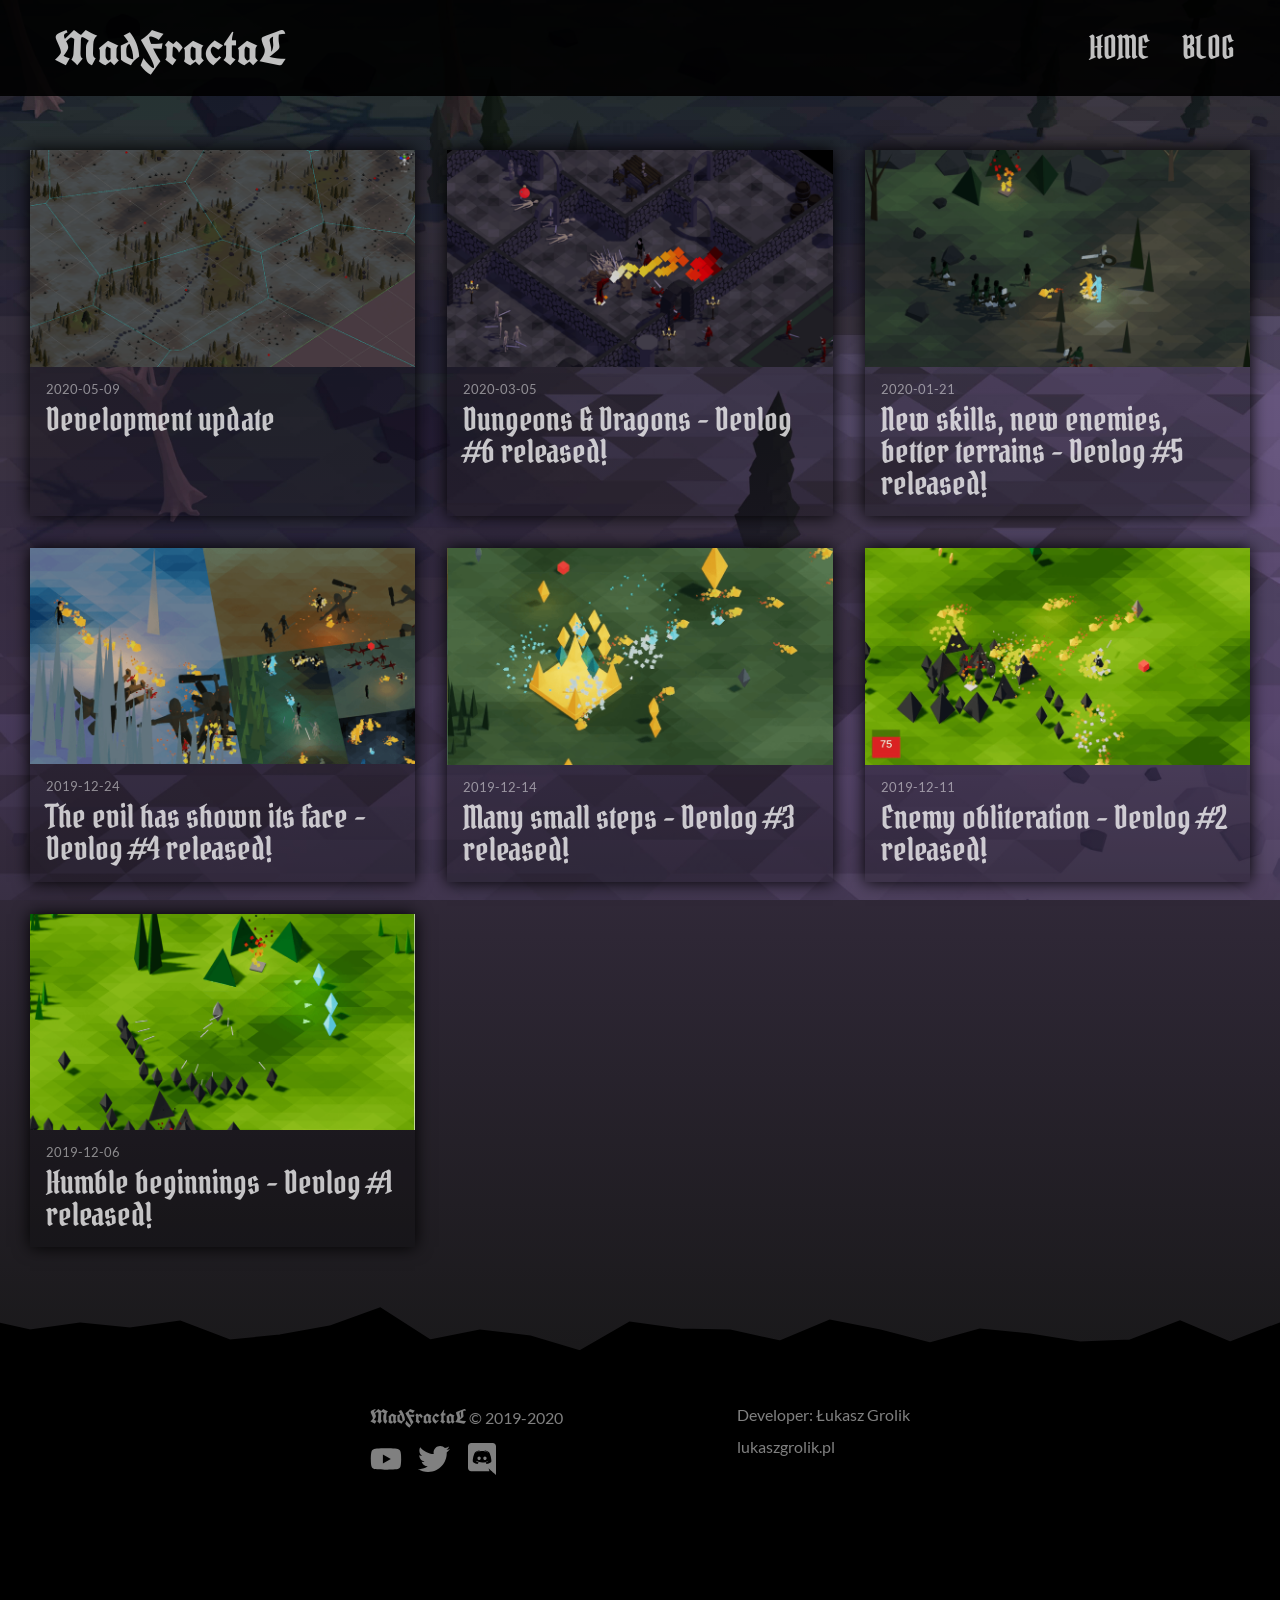
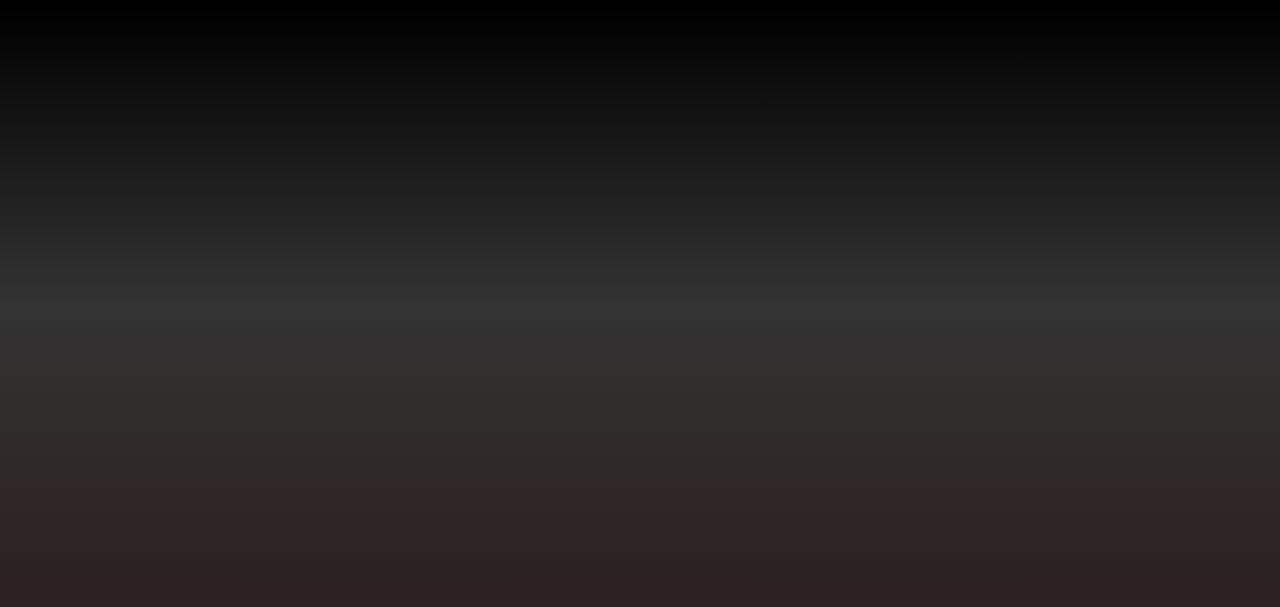
<file: blog/index.html>
<!DOCTYPE html><html><head><meta charSet="utf-8"/><meta http-equiv="x-ua-compatible" content="ie=edge"/><meta name="viewport" content="width=device-width, initial-scale=1, shrink-to-fit=no"/><meta name="generator" content="Gatsby 2.32.12"/><title data-react-helmet="true">Madfractal | Blog</title><style data-styled="" data-styled-version="5.2.3">@font-face{font-family:'Pirata One';src:url('/fonts/PirataOne-Regular.woff2') format('woff2'), url('/fonts/PirataOne-Regular.woff') format('woff');font-weight:normal;font-style:normal;font-display:swap;}/*!sc*/
@font-face{font-family:'UnifrakturCook';src:url('/fonts/UnifrakturCook-Bold.woff2') format('woff2'), url('/fonts/UnifrakturCook-Bold.woff') format('woff');font-weight:bold;font-style:normal;font-display:swap;}/*!sc*/
@font-face{font-family:'Lato';src:url('/fonts/Lato-Regular.woff2') format('woff2'), url('/fonts/Lato-Regular.woff') format('woff');font-weight:normal;font-style:normal;font-display:swap;}/*!sc*/
@font-face{font-family:'Lato';src:url('/fonts/Lato-Italic.woff2') format('woff2'), url('/fonts/Lato-Italic.woff') format('woff');font-weight:normal;font-style:italic;font-display:swap;}/*!sc*/
@font-face{font-family:'Lato';src:url('/fonts/Lato-Bold.woff2') format('woff2'), url('/fonts/Lato-Bold.woff') format('woff');font-weight:bold;font-style:normal;font-display:swap;}/*!sc*/
@font-face{font-family:'Lato';src:url('/fonts/Lato-BoldItalic.woff2') format('woff2'), url('/fonts/Lato-BoldItalic.woff') format('woff');font-weight:bold;font-style:italic;font-display:swap;}/*!sc*/
*{box-sizing:border-box;}/*!sc*/
html,body,div,span,applet,object,iframe,h1,h2,h3,h4,h5,h6,p,blockquote,pre,a,abbr,acronym,address,big,cite,code,del,dfn,em,img,ins,kbd,q,s,samp,small,strike,strong,sub,sup,tt,var,b,u,i,center,dl,dt,dd,ol,ul,li,fieldset,form,label,legend,table,caption,tbody,tfoot,thead,tr,th,td,article,aside,canvas,details,embed,figure,figcaption,footer,header,hgroup,menu,nav,output,ruby,section,summary,time,mark,audio,video{margin:0;padding:0;border:0;font-size:100%;font:inherit;vertical-align:baseline;}/*!sc*/
article,aside,details,figcaption,figure,footer,header,hgroup,menu,nav,section{display:block;}/*!sc*/
body{line-height:1;}/*!sc*/
ol,ul{list-style:none;}/*!sc*/
blockquote,q{quotes:none;}/*!sc*/
blockquote:before,blockquote:after,q:before,q:after{content:'';content:none;}/*!sc*/
table{border-collapse:collapse;border-spacing:0;}/*!sc*/
a{color:inherit;-webkit-text-decoration:none;text-decoration:none;}/*!sc*/
html{font-family:'Lato',sans-serif;-webkit-scrollbar-color:#bbb rgba(255,255,255,.1);-moz-scrollbar-color:#bbb rgba(255,255,255,.1);-ms-scrollbar-color:#bbb rgba(255,255,255,.1);scrollbar-color:#bbb rgba(255,255,255,.1);-webkit-scrollbar-width:20px;-moz-scrollbar-width:20px;-ms-scrollbar-width:20px;scrollbar-width:20px;}/*!sc*/
body{background-color:#333;}/*!sc*/
data-styled.g1[id="sc-global-eWpsOE1"]{content:"sc-global-eWpsOE1,"}/*!sc*/
.hyTdHi{background-color:rgba(0,0,0,0.9);width:100%;position:fixed;top:0;left:0;z-index:10;}/*!sc*/
data-styled.g2[id="styled__Wrapper-k49e4z-0"]{content:"hyTdHi,"}/*!sc*/
.hKdJlR{padding:0 30px;margin:0 auto;max-width:1280px;display:-webkit-box;display:-webkit-flex;display:-ms-flexbox;display:flex;-webkit-box-pack:justify;-webkit-justify-content:space-between;-ms-flex-pack:justify;justify-content:space-between;}/*!sc*/
.hKdJlR > div{display:-webkit-box;display:-webkit-flex;display:-ms-flexbox;display:flex;}/*!sc*/
data-styled.g3[id="styled__Content-k49e4z-1"]{content:"hKdJlR,"}/*!sc*/
.kOcvY{color:rgba(255,255,255,0.75);font-family:'UnifrakturCook',serif;-webkit-text-decoration:none;text-decoration:none;display:block;padding:.5em .5em;font-size:3em;-webkit-transition:background-color .2s;transition:background-color .2s;}/*!sc*/
.kOcvY:hover{background-color:rgba(255,255,255,.1);}/*!sc*/
data-styled.g4[id="styled__LogoLink-k49e4z-2"]{content:"kOcvY,"}/*!sc*/
.fzwMTR{display:-webkit-box;display:-webkit-flex;display:-ms-flexbox;display:flex;text-transform:uppercase;font-size:2em;}/*!sc*/
.fzwMTR li{display:-webkit-box;display:-webkit-flex;display:-ms-flexbox;display:flex;}/*!sc*/
data-styled.g5[id="styled__Menu-k49e4z-3"]{content:"fzwMTR,"}/*!sc*/
.djvpay{color:rgba(255,255,255,0.75);font-family:'Pirata One',serif;-webkit-text-decoration:none;text-decoration:none;display:-webkit-box;display:-webkit-flex;display:-ms-flexbox;display:flex;-webkit-align-items:center;-webkit-box-align:center;-ms-flex-align:center;align-items:center;padding:0 .5em;-webkit-transition:background-color .2s;transition:background-color .2s;}/*!sc*/
.djvpay:hover{background-color:rgba(255,255,255,.1);}/*!sc*/
data-styled.g6[id="styled__StyledLink-k49e4z-4"]{content:"djvpay,"}/*!sc*/
.iMpEGS{margin:0 auto;}/*!sc*/
data-styled.g8[id="styled__MainWide-sc-16ee4p5-1"]{content:"iMpEGS,"}/*!sc*/
.krwJXM{background-size:cover;background-position:center;background-attachment:fixed;}/*!sc*/
data-styled.g9[id="website-footer__FooterBackground-sc-1vy31r-0"]{content:"krwJXM,"}/*!sc*/
.ezJqAH{max-width:1280px;margin:auto;padding:0 30px;color:#fff;}/*!sc*/
data-styled.g10[id="website-footer__Content-sc-1vy31r-1"]{content:"ezJqAH,"}/*!sc*/
.gDPzyw{color:rgba(255,255,255,.5);max-width:540px;margin:0 auto;display:-webkit-box;display:-webkit-flex;display:-ms-flexbox;display:flex;-webkit-box-pack:justify;-webkit-justify-content:space-between;-ms-flex-pack:justify;justify-content:space-between;}/*!sc*/
.gDPzyw a{-webkit-transition:color .2s;transition:color .2s;}/*!sc*/
.gDPzyw a:hover{color:rgba(255,255,255,.75);}/*!sc*/
data-styled.g11[id="website-footer__Footer-sc-1vy31r-2"]{content:"gDPzyw,"}/*!sc*/
.fFGBWB > * + *{margin-top:1em;}/*!sc*/
data-styled.g12[id="website-footer__GameInfoBlock-sc-1vy31r-3"]{content:"fFGBWB,"}/*!sc*/
.evhviB{font-family:'UnifrakturCook',serif;font-size:1.25em;}/*!sc*/
data-styled.g13[id="website-footer__GameTitle-sc-1vy31r-4"]{content:"evhviB,"}/*!sc*/
.kjudWW{display:-webkit-box;display:-webkit-flex;display:-ms-flexbox;display:flex;}/*!sc*/
.kjudWW a{font-size:2em;display:block;}/*!sc*/
.kjudWW > * + *{margin-left:1em;}/*!sc*/
data-styled.g14[id="website-footer__FooterSocialSitesList-sc-1vy31r-5"]{content:"kjudWW,"}/*!sc*/
.llVgZA > * + *{margin-top:1em;}/*!sc*/
data-styled.g15[id="website-footer__DeveloperInfoBlock-sc-1vy31r-6"]{content:"llVgZA,"}/*!sc*/
.cvLiVf{max-width:1280px;margin:auto;padding:0 30px;color:#fff;}/*!sc*/
data-styled.g16[id="layout__LayoutContentBlock-sc-1m7zhg3-0"]{content:"cvLiVf,"}/*!sc*/
.gEczEa{display:block;background-color:rgba(0,0,0,0.25);-webkit-transition-duration:100ms;transition-duration:100ms;color:rgba(255,255,255,0.75);-webkit-text-decoration:none;text-decoration:none;box-shadow:0 0 1em #000;}/*!sc*/
.gEczEa:hover{background-color:rgba(0,0,0,0.1);}/*!sc*/
data-styled.g49[id="post-preview-block__Wrapper-sc-13oy5ns-0"]{content:"gEczEa,"}/*!sc*/
.kfFlom{overflow:hidden;}/*!sc*/
.kfFlom img{width:100%;display:block;-webkit-transform:scale(1);-ms-transform:scale(1);transform:scale(1);-webkit-transition:-webkit-transform .2s;-webkit-transition:transform .2s;transition:transform .2s;}/*!sc*/
.post-preview-block__Wrapper-sc-13oy5ns-0:hover .post-preview-block__ImageBlock-sc-13oy5ns-1 img{-webkit-transform:scale(1.2);-ms-transform:scale(1.2);transform:scale(1.2);}/*!sc*/
data-styled.g50[id="post-preview-block__ImageBlock-sc-13oy5ns-1"]{content:"kfFlom,"}/*!sc*/
.BClJC{padding:1em;}/*!sc*/
.BClJC > * + *{margin-top:0.5em;}/*!sc*/
data-styled.g51[id="post-preview-block__PostContent-sc-13oy5ns-2"]{content:"BClJC,"}/*!sc*/
.aOykS{color:rgba(255,255,255,0.5);font-size:0.8em;}/*!sc*/
data-styled.g52[id="post-preview-block__PostDate-sc-13oy5ns-3"]{content:"aOykS,"}/*!sc*/
.gzKhah{color:rgba(255,255,255,0.75);font-family:'Pirata One',serif;font-size:32px;}/*!sc*/
data-styled.g53[id="post-preview-block__Heading-sc-13oy5ns-4"]{content:"gzKhah,"}/*!sc*/
.cLqJhe{background-size:cover;background-position:center;background-attachment:fixed;}/*!sc*/
data-styled.g58[id="blog__Wrapper-sc-1qx3mlc-0"]{content:"cLqJhe,"}/*!sc*/
.fdRiGB{display:grid;grid-template-columns:repeat(3,1fr);grid-gap:2em;}/*!sc*/
.fdRiGB > li{display:-webkit-box;display:-webkit-flex;display:-ms-flexbox;display:flex;}/*!sc*/
data-styled.g59[id="blog__PostsList-sc-1qx3mlc-1"]{content:"fdRiGB,"}/*!sc*/
</style><link as="script" rel="preload" href="/webpack-runtime-c5b7d058dae53fcbbb64.js"/><link as="script" rel="preload" href="/framework-305b3707783ccc9d7ca6.js"/><link as="script" rel="preload" href="/app-44b2c52f68c91c2e8e7d.js"/><link as="script" rel="preload" href="/1bfc9850-151989e909b018ce70aa.js"/><link as="script" rel="preload" href="/commons-b99dddd6b02124bda2a3.js"/><link as="script" rel="preload" href="/component---src-pages-blog-tsx-ce38433203c0ca461ce5.js"/><link as="fetch" rel="preload" href="/page-data\blog\page-data.json" crossorigin="anonymous"/><link as="fetch" rel="preload" href="/page-data/sq/d/3871344105.json" crossorigin="anonymous"/><link as="fetch" rel="preload" href="/page-data\app-data.json" crossorigin="anonymous"/></head><body><div id="___gatsby"><div style="outline:none" tabindex="-1" id="gatsby-focus-wrapper"><nav class="styled__Wrapper-k49e4z-0 hyTdHi"><div class="styled__Content-k49e4z-1 hKdJlR"><div><h1><a class="styled__LogoLink-k49e4z-2 kOcvY" href="/">MadFractaL</a></h1></div><div><ul class="styled__Menu-k49e4z-3 fzwMTR"><li><a class="styled__StyledLink-k49e4z-4 djvpay" href="/">Home</a></li><li><a class="styled__StyledLink-k49e4z-4 djvpay" href="/blog">Blog</a></li></ul></div></div></nav><main class="styled__MainWide-sc-16ee4p5-1 iMpEGS"><div style="background-image:url(&#x27;/images/screenshot_3840x2160_2020-07-19_12-49-26.jpg&#x27;)" class="blog__Wrapper-sc-1qx3mlc-0 cLqJhe"><div style="background:linear-gradient(transparent, hsl(270, 33%, 25%, .5), #171717);padding:150px 0 10em"><div class="layout__LayoutContentBlock-sc-1m7zhg3-0 cvLiVf"><ul class="blog__PostsList-sc-1qx3mlc-1 fdRiGB"><li><a class="post-preview-block__Wrapper-sc-13oy5ns-0 gEczEa" href="/blog/2020/05/development-update"><div class="post-preview-block__ImageBlock-sc-13oy5ns-1 kfFlom"><img src="/static/15a19c41138ab310e4147b32ea516c73/90823/thumbnail.png" class="lazyload" alt="Thumbnail"/></div><div class="post-preview-block__PostContent-sc-13oy5ns-2 BClJC"><div><div class="post-preview-block__PostDate-sc-13oy5ns-3 aOykS">2020-05-09</div></div><div><h3 class="post-preview-block__Heading-sc-13oy5ns-4 gzKhah">Development update</h3></div></div></a></li><li><a class="post-preview-block__Wrapper-sc-13oy5ns-0 gEczEa" href="/blog/2020/03/devlog-6-released-dungeons-dragons"><div class="post-preview-block__ImageBlock-sc-13oy5ns-1 kfFlom"><img src="/static/98c74baaf576d4a646fd6af585990a4b/90823/thumbnail-bg.png" class="lazyload" alt="Thumbnail"/></div><div class="post-preview-block__PostContent-sc-13oy5ns-2 BClJC"><div><div class="post-preview-block__PostDate-sc-13oy5ns-3 aOykS">2020-03-05</div></div><div><h3 class="post-preview-block__Heading-sc-13oy5ns-4 gzKhah">Dungeons &amp; Dragons - Devlog #6 released!</h3></div></div></a></li><li><a class="post-preview-block__Wrapper-sc-13oy5ns-0 gEczEa" href="/blog/2020/01/devlog-5-released-skills-enemies-terrains"><div class="post-preview-block__ImageBlock-sc-13oy5ns-1 kfFlom"><img src="/static/97c06f340654555abed0c40fab8fb131/90823/thumbnail-bg.png" class="lazyload" alt="Thumbnail"/></div><div class="post-preview-block__PostContent-sc-13oy5ns-2 BClJC"><div><div class="post-preview-block__PostDate-sc-13oy5ns-3 aOykS">2020-01-21</div></div><div><h3 class="post-preview-block__Heading-sc-13oy5ns-4 gzKhah">New skills, new enemies, better terrains - Devlog #5 released!</h3></div></div></a></li><li><a class="post-preview-block__Wrapper-sc-13oy5ns-0 gEczEa" href="/blog/2019/12/devlog-4-released-the-evil-has-shown-its-face"><div class="post-preview-block__ImageBlock-sc-13oy5ns-1 kfFlom"><img src="/static/1181f19a8e7707b292c43c5dd00b9eb1/90823/thumbnail-bg.png" class="lazyload" alt="Thumbnail"/></div><div class="post-preview-block__PostContent-sc-13oy5ns-2 BClJC"><div><div class="post-preview-block__PostDate-sc-13oy5ns-3 aOykS">2019-12-24</div></div><div><h3 class="post-preview-block__Heading-sc-13oy5ns-4 gzKhah">The evil has shown its face - Devlog #4 released!</h3></div></div></a></li><li><a class="post-preview-block__Wrapper-sc-13oy5ns-0 gEczEa" href="/blog/2019/12/devlog-3-released-many-small-steps"><div class="post-preview-block__ImageBlock-sc-13oy5ns-1 kfFlom"><img src="/static/56e8afb9877ef67cc22b202e4123a0b5/90823/thumbnail-bg.png" class="lazyload" alt="Thumbnail"/></div><div class="post-preview-block__PostContent-sc-13oy5ns-2 BClJC"><div><div class="post-preview-block__PostDate-sc-13oy5ns-3 aOykS">2019-12-14</div></div><div><h3 class="post-preview-block__Heading-sc-13oy5ns-4 gzKhah">Many small steps - Devlog #3 released!</h3></div></div></a></li><li><a class="post-preview-block__Wrapper-sc-13oy5ns-0 gEczEa" href="/blog/2019/12/devlog-2-released-enemy-obliteration"><div class="post-preview-block__ImageBlock-sc-13oy5ns-1 kfFlom"><img src="/static/2b840ff7806a4d6246b97c8c1db83363/90823/thumbnail-bg.png" class="lazyload" alt="Thumbnail"/></div><div class="post-preview-block__PostContent-sc-13oy5ns-2 BClJC"><div><div class="post-preview-block__PostDate-sc-13oy5ns-3 aOykS">2019-12-11</div></div><div><h3 class="post-preview-block__Heading-sc-13oy5ns-4 gzKhah">Enemy obliteration - Devlog #2 released!</h3></div></div></a></li><li><a class="post-preview-block__Wrapper-sc-13oy5ns-0 gEczEa" href="/blog/2019/12/devlog-1-released-humble-beginnings"><div class="post-preview-block__ImageBlock-sc-13oy5ns-1 kfFlom"><img src="/static/71f6632f453bc94b27404a16b1eac611/90823/thumbnail-bg.png" class="lazyload" alt="Thumbnail"/></div><div class="post-preview-block__PostContent-sc-13oy5ns-2 BClJC"><div><div class="post-preview-block__PostDate-sc-13oy5ns-3 aOykS">2019-12-06</div></div><div><h3 class="post-preview-block__Heading-sc-13oy5ns-4 gzKhah">Humble beginnings - Devlog #1 released!</h3></div></div></a></li></ul></div></div></div></main><div style="margin-top:-200px"><div style="overflow:hidden"><svg version="1.1" xmlns="http://www.w3.org/2000/svg" width="9620" height="200" style="display:block;margin-left:50%;transform:translateX(-50%)"><path d="M0,125 L50,118 L100,113 L150,119 L200,107 L250,125 L300,114 L350,133 L400,120 L450,147 L500,104 L550,123 L600,115 L650,136 L700,132 L750,123 L800,141 L850,103 L900,140 L950,130 L1000,103 L1050,112 L1100,121 L1150,149 L1200,103 L1250,141 L1300,126 L1350,118 L1400,136 L1450,142 L1500,127 L1550,134 L1600,102 L1650,115 L1700,112 L1750,105 L1800,125 L1850,112 L1900,119 L1950,136 L2000,112 L2050,125 L2100,133 L2150,113 L2200,118 L2250,137 L2300,116 L2350,125 L2400,121 L2450,128 L2500,114 L2550,123 L2600,127 L2650,134 L2700,136 L2750,117 L2800,131 L2850,117 L2900,135 L2950,118 L3000,125 L3050,137 L3100,112 L3150,117 L3200,133 L3250,114 L3300,142 L3350,126 L3400,118 L3450,114 L3500,116 L3550,125 L3600,146 L3650,135 L3700,135 L3750,129 L3800,124 L3850,134 L3900,121 L3950,135 L4000,136 L4050,138 L4100,124 L4150,114 L4200,125 L4250,118 L4300,123 L4350,116 L4400,135 L4450,130 L4500,121 L4550,103 L4600,135 L4650,125 L4700,131 L4750,146 L4800,117 L4850,124 L4900,125 L4950,136 L5000,115 L5050,125 L5100,138 L5150,124 L5200,129 L5250,137 L5300,135 L5350,116 L5400,137 L5450,118 L5500,102 L5550,106 L5600,125 L5650,117 L5700,136 L5750,130 L5800,118 L5850,143 L5900,105 L5950,104 L6000,134 L6050,101 L6100,144 L6150,126 L6200,142 L6250,113 L6300,131 L6350,119 L6400,125 L6450,124 L6500,137 L6550,124 L6600,114 L6650,149 L6700,122 L6750,109 L6800,114 L6850,116 L6900,124 L6950,132 L7000,136 L7050,147 L7100,126 L7150,126 L7200,135 L7250,129 L7300,120 L7350,105 L7400,124 L7450,132 L7500,119 L7550,102 L7600,126 L7650,124 L7700,133 L7750,136 L7800,119 L7850,114 L7900,134 L7950,125 L8000,112 L8050,116 L8100,103 L8150,133 L8200,124 L8250,109 L8300,125 L8350,117 L8400,137 L8450,133 L8500,135 L8550,121 L8600,122 L8650,113 L8700,125 L8750,125 L8800,112 L8850,124 L8900,116 L8950,123 L9000,118 L9050,135 L9100,129 L9150,126 L9200,135 L9250,125 L9300,120 L9350,112 L9400,134 L9450,124 L9500,137 L9550,130 L9600,102 V200 H0 V125" fill="black" stroke="black" stroke-width="5"></path></svg></div><div style="background-image:url(&#x27;/images/screenshot_3840x2160_2020-07-19_13-02-47.jpg&#x27;)" class="website-footer__FooterBackground-sc-1vy31r-0 krwJXM"><div style="background:linear-gradient(#000 25%, transparent, hsla(0, 50%, 10%, .5));padding-bottom:5em;min-height:50em"><div class="website-footer__Content-sc-1vy31r-1 ezJqAH"><div class="website-footer__Footer-sc-1vy31r-2 gDPzyw"><div class="website-footer__GameInfoBlock-sc-1vy31r-3 fFGBWB"><div><span class="website-footer__GameTitle-sc-1vy31r-4 evhviB">MadFractaL</span> © 2019-2020</div><div><ul class="website-footer__FooterSocialSitesList-sc-1vy31r-5 kjudWW"><li><a href="https://www.youtube.com/channel/UCD4zBy-bxuTdt3UUMowjcaA"><svg stroke="currentColor" fill="currentColor" stroke-width="0" viewBox="0 0 576 512" height="1em" width="1em" xmlns="http://www.w3.org/2000/svg"><path d="M549.655 124.083c-6.281-23.65-24.787-42.276-48.284-48.597C458.781 64 288 64 288 64S117.22 64 74.629 75.486c-23.497 6.322-42.003 24.947-48.284 48.597-11.412 42.867-11.412 132.305-11.412 132.305s0 89.438 11.412 132.305c6.281 23.65 24.787 41.5 48.284 47.821C117.22 448 288 448 288 448s170.78 0 213.371-11.486c23.497-6.321 42.003-24.171 48.284-47.821 11.412-42.867 11.412-132.305 11.412-132.305s0-89.438-11.412-132.305zm-317.51 213.508V175.185l142.739 81.205-142.739 81.201z"></path></svg></a></li><li><a href="https://twitter.com/LukGameDev"><svg stroke="currentColor" fill="currentColor" stroke-width="0" viewBox="0 0 512 512" height="1em" width="1em" xmlns="http://www.w3.org/2000/svg"><path d="M459.37 151.716c.325 4.548.325 9.097.325 13.645 0 138.72-105.583 298.558-298.558 298.558-59.452 0-114.68-17.219-161.137-47.106 8.447.974 16.568 1.299 25.34 1.299 49.055 0 94.213-16.568 130.274-44.832-46.132-.975-84.792-31.188-98.112-72.772 6.498.974 12.995 1.624 19.818 1.624 9.421 0 18.843-1.3 27.614-3.573-48.081-9.747-84.143-51.98-84.143-102.985v-1.299c13.969 7.797 30.214 12.67 47.431 13.319-28.264-18.843-46.781-51.005-46.781-87.391 0-19.492 5.197-37.36 14.294-52.954 51.655 63.675 129.3 105.258 216.365 109.807-1.624-7.797-2.599-15.918-2.599-24.04 0-57.828 46.782-104.934 104.934-104.934 30.213 0 57.502 12.67 76.67 33.137 23.715-4.548 46.456-13.32 66.599-25.34-7.798 24.366-24.366 44.833-46.132 57.827 21.117-2.273 41.584-8.122 60.426-16.243-14.292 20.791-32.161 39.308-52.628 54.253z"></path></svg></a></li><li><a href="https://discord.gg/s536z5Y"><svg stroke="currentColor" fill="currentColor" stroke-width="0" viewBox="0 0 448 512" height="1em" width="1em" xmlns="http://www.w3.org/2000/svg"><path d="M297.216 243.2c0 15.616-11.52 28.416-26.112 28.416-14.336 0-26.112-12.8-26.112-28.416s11.52-28.416 26.112-28.416c14.592 0 26.112 12.8 26.112 28.416zm-119.552-28.416c-14.592 0-26.112 12.8-26.112 28.416s11.776 28.416 26.112 28.416c14.592 0 26.112-12.8 26.112-28.416.256-15.616-11.52-28.416-26.112-28.416zM448 52.736V512c-64.494-56.994-43.868-38.128-118.784-107.776l13.568 47.36H52.48C23.552 451.584 0 428.032 0 398.848V52.736C0 23.552 23.552 0 52.48 0h343.04C424.448 0 448 23.552 448 52.736zm-72.96 242.688c0-82.432-36.864-149.248-36.864-149.248-36.864-27.648-71.936-26.88-71.936-26.88l-3.584 4.096c43.52 13.312 63.744 32.512 63.744 32.512-60.811-33.329-132.244-33.335-191.232-7.424-9.472 4.352-15.104 7.424-15.104 7.424s21.248-20.224 67.328-33.536l-2.56-3.072s-35.072-.768-71.936 26.88c0 0-36.864 66.816-36.864 149.248 0 0 21.504 37.12 78.08 38.912 0 0 9.472-11.52 17.152-21.248-32.512-9.728-44.8-30.208-44.8-30.208 3.766 2.636 9.976 6.053 10.496 6.4 43.21 24.198 104.588 32.126 159.744 8.96 8.96-3.328 18.944-8.192 29.44-15.104 0 0-12.8 20.992-46.336 30.464 7.68 9.728 16.896 20.736 16.896 20.736 56.576-1.792 78.336-38.912 78.336-38.912z"></path></svg></a></li></ul></div></div><div class="website-footer__DeveloperInfoBlock-sc-1vy31r-6 llVgZA"><div>Developer: Łukasz Grolik</div><div><a href="https://lukaszgrolik.pl">lukaszgrolik.pl</a></div></div></div></div></div></div></div></div><div id="gatsby-announcer" style="position:absolute;top:0;width:1px;height:1px;padding:0;overflow:hidden;clip:rect(0, 0, 0, 0);white-space:nowrap;border:0" aria-live="assertive" aria-atomic="true"></div></div><script id="gatsby-script-loader">/*<![CDATA[*/window.pagePath="/blog/";/*]]>*/</script><script id="gatsby-chunk-mapping">/*<![CDATA[*/window.___chunkMapping={"polyfill":["/polyfill-5747091b1b9fe99d98db.js"],"app":["/app-44b2c52f68c91c2e8e7d.js"],"component---src-components-blog-post-index-tsx":["/component---src-components-blog-post-index-tsx-1b2b68218dc8bae1af96.js"],"component---src-pages-404-tsx":["/component---src-pages-404-tsx-ea4dee5036c5ff08116d.js"],"component---src-pages-about-tsx":["/component---src-pages-about-tsx-293bedd55fa017649da4.js"],"component---src-pages-blog-tsx":["/component---src-pages-blog-tsx-ce38433203c0ca461ce5.js"],"component---src-pages-gallery-tsx":["/component---src-pages-gallery-tsx-a59c12ed9eec98ea2b90.js"],"component---src-pages-index-tsx":["/component---src-pages-index-tsx-16c3a3d750170625d399.js"]};/*]]>*/</script><script src="/polyfill-5747091b1b9fe99d98db.js" nomodule=""></script><script src="/component---src-pages-blog-tsx-ce38433203c0ca461ce5.js" async=""></script><script src="/commons-b99dddd6b02124bda2a3.js" async=""></script><script src="/1bfc9850-151989e909b018ce70aa.js" async=""></script><script src="/app-44b2c52f68c91c2e8e7d.js" async=""></script><script src="/framework-305b3707783ccc9d7ca6.js" async=""></script><script src="/webpack-runtime-c5b7d058dae53fcbbb64.js" async=""></script></body></html>
</file>
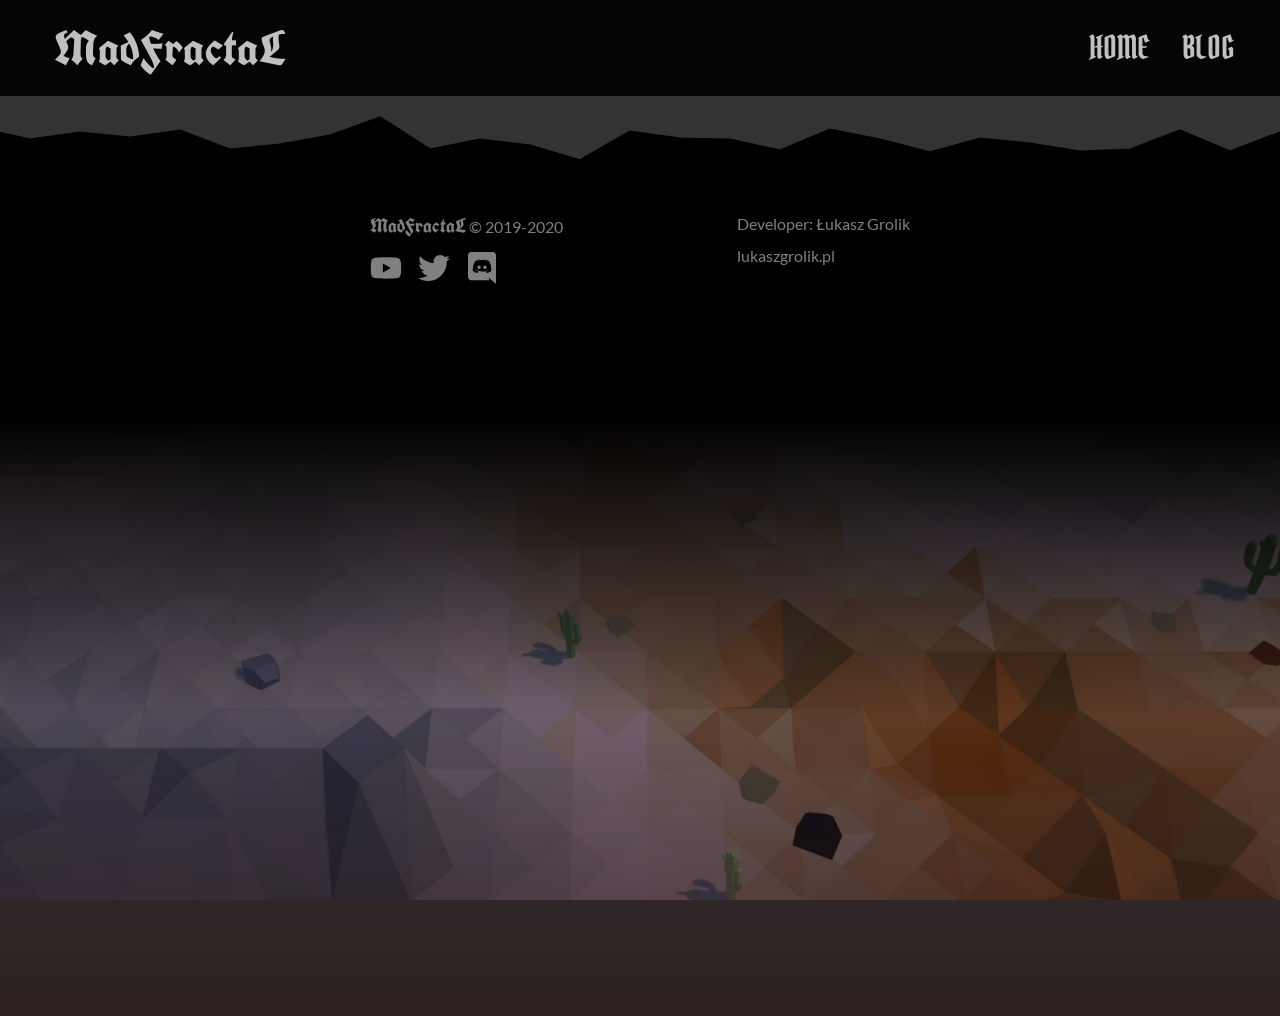
<file: gallery/index.html>
<!DOCTYPE html><html><head><meta charSet="utf-8"/><meta http-equiv="x-ua-compatible" content="ie=edge"/><meta name="viewport" content="width=device-width, initial-scale=1, shrink-to-fit=no"/><meta name="generator" content="Gatsby 2.32.12"/><title data-react-helmet="true"></title><style data-styled="" data-styled-version="5.2.3">@font-face{font-family:'Pirata One';src:url('/fonts/PirataOne-Regular.woff2') format('woff2'), url('/fonts/PirataOne-Regular.woff') format('woff');font-weight:normal;font-style:normal;font-display:swap;}/*!sc*/
@font-face{font-family:'UnifrakturCook';src:url('/fonts/UnifrakturCook-Bold.woff2') format('woff2'), url('/fonts/UnifrakturCook-Bold.woff') format('woff');font-weight:bold;font-style:normal;font-display:swap;}/*!sc*/
@font-face{font-family:'Lato';src:url('/fonts/Lato-Regular.woff2') format('woff2'), url('/fonts/Lato-Regular.woff') format('woff');font-weight:normal;font-style:normal;font-display:swap;}/*!sc*/
@font-face{font-family:'Lato';src:url('/fonts/Lato-Italic.woff2') format('woff2'), url('/fonts/Lato-Italic.woff') format('woff');font-weight:normal;font-style:italic;font-display:swap;}/*!sc*/
@font-face{font-family:'Lato';src:url('/fonts/Lato-Bold.woff2') format('woff2'), url('/fonts/Lato-Bold.woff') format('woff');font-weight:bold;font-style:normal;font-display:swap;}/*!sc*/
@font-face{font-family:'Lato';src:url('/fonts/Lato-BoldItalic.woff2') format('woff2'), url('/fonts/Lato-BoldItalic.woff') format('woff');font-weight:bold;font-style:italic;font-display:swap;}/*!sc*/
*{box-sizing:border-box;}/*!sc*/
html,body,div,span,applet,object,iframe,h1,h2,h3,h4,h5,h6,p,blockquote,pre,a,abbr,acronym,address,big,cite,code,del,dfn,em,img,ins,kbd,q,s,samp,small,strike,strong,sub,sup,tt,var,b,u,i,center,dl,dt,dd,ol,ul,li,fieldset,form,label,legend,table,caption,tbody,tfoot,thead,tr,th,td,article,aside,canvas,details,embed,figure,figcaption,footer,header,hgroup,menu,nav,output,ruby,section,summary,time,mark,audio,video{margin:0;padding:0;border:0;font-size:100%;font:inherit;vertical-align:baseline;}/*!sc*/
article,aside,details,figcaption,figure,footer,header,hgroup,menu,nav,section{display:block;}/*!sc*/
body{line-height:1;}/*!sc*/
ol,ul{list-style:none;}/*!sc*/
blockquote,q{quotes:none;}/*!sc*/
blockquote:before,blockquote:after,q:before,q:after{content:'';content:none;}/*!sc*/
table{border-collapse:collapse;border-spacing:0;}/*!sc*/
a{color:inherit;-webkit-text-decoration:none;text-decoration:none;}/*!sc*/
html{font-family:'Lato',sans-serif;-webkit-scrollbar-color:#bbb rgba(255,255,255,.1);-moz-scrollbar-color:#bbb rgba(255,255,255,.1);-ms-scrollbar-color:#bbb rgba(255,255,255,.1);scrollbar-color:#bbb rgba(255,255,255,.1);-webkit-scrollbar-width:20px;-moz-scrollbar-width:20px;-ms-scrollbar-width:20px;scrollbar-width:20px;}/*!sc*/
body{background-color:#333;}/*!sc*/
data-styled.g1[id="sc-global-eWpsOE1"]{content:"sc-global-eWpsOE1,"}/*!sc*/
.hyTdHi{background-color:rgba(0,0,0,0.9);width:100%;position:fixed;top:0;left:0;z-index:10;}/*!sc*/
data-styled.g2[id="styled__Wrapper-k49e4z-0"]{content:"hyTdHi,"}/*!sc*/
.hKdJlR{padding:0 30px;margin:0 auto;max-width:1280px;display:-webkit-box;display:-webkit-flex;display:-ms-flexbox;display:flex;-webkit-box-pack:justify;-webkit-justify-content:space-between;-ms-flex-pack:justify;justify-content:space-between;}/*!sc*/
.hKdJlR > div{display:-webkit-box;display:-webkit-flex;display:-ms-flexbox;display:flex;}/*!sc*/
data-styled.g3[id="styled__Content-k49e4z-1"]{content:"hKdJlR,"}/*!sc*/
.kOcvY{color:rgba(255,255,255,0.75);font-family:'UnifrakturCook',serif;-webkit-text-decoration:none;text-decoration:none;display:block;padding:.5em .5em;font-size:3em;-webkit-transition:background-color .2s;transition:background-color .2s;}/*!sc*/
.kOcvY:hover{background-color:rgba(255,255,255,.1);}/*!sc*/
data-styled.g4[id="styled__LogoLink-k49e4z-2"]{content:"kOcvY,"}/*!sc*/
.fzwMTR{display:-webkit-box;display:-webkit-flex;display:-ms-flexbox;display:flex;text-transform:uppercase;font-size:2em;}/*!sc*/
.fzwMTR li{display:-webkit-box;display:-webkit-flex;display:-ms-flexbox;display:flex;}/*!sc*/
data-styled.g5[id="styled__Menu-k49e4z-3"]{content:"fzwMTR,"}/*!sc*/
.djvpay{color:rgba(255,255,255,0.75);font-family:'Pirata One',serif;-webkit-text-decoration:none;text-decoration:none;display:-webkit-box;display:-webkit-flex;display:-ms-flexbox;display:flex;-webkit-align-items:center;-webkit-box-align:center;-ms-flex-align:center;align-items:center;padding:0 .5em;-webkit-transition:background-color .2s;transition:background-color .2s;}/*!sc*/
.djvpay:hover{background-color:rgba(255,255,255,.1);}/*!sc*/
data-styled.g6[id="styled__StyledLink-k49e4z-4"]{content:"djvpay,"}/*!sc*/
.jbHWrf{margin:0 auto;max-width:1280px;padding:0 30px;margin-top:150px;margin-bottom:50px;}/*!sc*/
data-styled.g7[id="styled__MainDefault-sc-16ee4p5-0"]{content:"jbHWrf,"}/*!sc*/
.krwJXM{background-size:cover;background-position:center;background-attachment:fixed;}/*!sc*/
data-styled.g9[id="website-footer__FooterBackground-sc-1vy31r-0"]{content:"krwJXM,"}/*!sc*/
.ezJqAH{max-width:1280px;margin:auto;padding:0 30px;color:#fff;}/*!sc*/
data-styled.g10[id="website-footer__Content-sc-1vy31r-1"]{content:"ezJqAH,"}/*!sc*/
.gDPzyw{color:rgba(255,255,255,.5);max-width:540px;margin:0 auto;display:-webkit-box;display:-webkit-flex;display:-ms-flexbox;display:flex;-webkit-box-pack:justify;-webkit-justify-content:space-between;-ms-flex-pack:justify;justify-content:space-between;}/*!sc*/
.gDPzyw a{-webkit-transition:color .2s;transition:color .2s;}/*!sc*/
.gDPzyw a:hover{color:rgba(255,255,255,.75);}/*!sc*/
data-styled.g11[id="website-footer__Footer-sc-1vy31r-2"]{content:"gDPzyw,"}/*!sc*/
.fFGBWB > * + *{margin-top:1em;}/*!sc*/
data-styled.g12[id="website-footer__GameInfoBlock-sc-1vy31r-3"]{content:"fFGBWB,"}/*!sc*/
.evhviB{font-family:'UnifrakturCook',serif;font-size:1.25em;}/*!sc*/
data-styled.g13[id="website-footer__GameTitle-sc-1vy31r-4"]{content:"evhviB,"}/*!sc*/
.kjudWW{display:-webkit-box;display:-webkit-flex;display:-ms-flexbox;display:flex;}/*!sc*/
.kjudWW a{font-size:2em;display:block;}/*!sc*/
.kjudWW > * + *{margin-left:1em;}/*!sc*/
data-styled.g14[id="website-footer__FooterSocialSitesList-sc-1vy31r-5"]{content:"kjudWW,"}/*!sc*/
.llVgZA > * + *{margin-top:1em;}/*!sc*/
data-styled.g15[id="website-footer__DeveloperInfoBlock-sc-1vy31r-6"]{content:"llVgZA,"}/*!sc*/
</style><link as="script" rel="preload" href="/webpack-runtime-c5b7d058dae53fcbbb64.js"/><link as="script" rel="preload" href="/framework-305b3707783ccc9d7ca6.js"/><link as="script" rel="preload" href="/app-44b2c52f68c91c2e8e7d.js"/><link as="script" rel="preload" href="/1bfc9850-151989e909b018ce70aa.js"/><link as="script" rel="preload" href="/commons-b99dddd6b02124bda2a3.js"/><link as="script" rel="preload" href="/component---src-pages-gallery-tsx-a59c12ed9eec98ea2b90.js"/><link as="fetch" rel="preload" href="/page-data\gallery\page-data.json" crossorigin="anonymous"/><link as="fetch" rel="preload" href="/page-data\app-data.json" crossorigin="anonymous"/></head><body><div id="___gatsby"><div style="outline:none" tabindex="-1" id="gatsby-focus-wrapper"><div><nav class="styled__Wrapper-k49e4z-0 hyTdHi"><div class="styled__Content-k49e4z-1 hKdJlR"><div><h1><a class="styled__LogoLink-k49e4z-2 kOcvY" href="/">MadFractaL</a></h1></div><div><ul class="styled__Menu-k49e4z-3 fzwMTR"><li><a class="styled__StyledLink-k49e4z-4 djvpay" href="/">Home</a></li><li><a class="styled__StyledLink-k49e4z-4 djvpay" href="/blog">Blog</a></li></ul></div></div></nav><main class="styled__MainDefault-sc-16ee4p5-0 jbHWrf">gallery</main><div style="margin-top:-200px"><div style="overflow:hidden"><svg version="1.1" xmlns="http://www.w3.org/2000/svg" width="9620" height="200" style="display:block;margin-left:50%;transform:translateX(-50%)"><path d="M0,125 L50,118 L100,113 L150,119 L200,107 L250,125 L300,114 L350,133 L400,120 L450,147 L500,104 L550,123 L600,115 L650,136 L700,132 L750,123 L800,141 L850,103 L900,140 L950,130 L1000,103 L1050,112 L1100,121 L1150,149 L1200,103 L1250,141 L1300,126 L1350,118 L1400,136 L1450,142 L1500,127 L1550,134 L1600,102 L1650,115 L1700,112 L1750,105 L1800,125 L1850,112 L1900,119 L1950,136 L2000,112 L2050,125 L2100,133 L2150,113 L2200,118 L2250,137 L2300,116 L2350,125 L2400,121 L2450,128 L2500,114 L2550,123 L2600,127 L2650,134 L2700,136 L2750,117 L2800,131 L2850,117 L2900,135 L2950,118 L3000,125 L3050,137 L3100,112 L3150,117 L3200,133 L3250,114 L3300,142 L3350,126 L3400,118 L3450,114 L3500,116 L3550,125 L3600,146 L3650,135 L3700,135 L3750,129 L3800,124 L3850,134 L3900,121 L3950,135 L4000,136 L4050,138 L4100,124 L4150,114 L4200,125 L4250,118 L4300,123 L4350,116 L4400,135 L4450,130 L4500,121 L4550,103 L4600,135 L4650,125 L4700,131 L4750,146 L4800,117 L4850,124 L4900,125 L4950,136 L5000,115 L5050,125 L5100,138 L5150,124 L5200,129 L5250,137 L5300,135 L5350,116 L5400,137 L5450,118 L5500,102 L5550,106 L5600,125 L5650,117 L5700,136 L5750,130 L5800,118 L5850,143 L5900,105 L5950,104 L6000,134 L6050,101 L6100,144 L6150,126 L6200,142 L6250,113 L6300,131 L6350,119 L6400,125 L6450,124 L6500,137 L6550,124 L6600,114 L6650,149 L6700,122 L6750,109 L6800,114 L6850,116 L6900,124 L6950,132 L7000,136 L7050,147 L7100,126 L7150,126 L7200,135 L7250,129 L7300,120 L7350,105 L7400,124 L7450,132 L7500,119 L7550,102 L7600,126 L7650,124 L7700,133 L7750,136 L7800,119 L7850,114 L7900,134 L7950,125 L8000,112 L8050,116 L8100,103 L8150,133 L8200,124 L8250,109 L8300,125 L8350,117 L8400,137 L8450,133 L8500,135 L8550,121 L8600,122 L8650,113 L8700,125 L8750,125 L8800,112 L8850,124 L8900,116 L8950,123 L9000,118 L9050,135 L9100,129 L9150,126 L9200,135 L9250,125 L9300,120 L9350,112 L9400,134 L9450,124 L9500,137 L9550,130 L9600,102 V200 H0 V125" fill="black" stroke="black" stroke-width="5"></path></svg></div><div style="background-image:url(&#x27;/images/screenshot_3840x2160_2020-07-19_13-02-47.jpg&#x27;)" class="website-footer__FooterBackground-sc-1vy31r-0 krwJXM"><div style="background:linear-gradient(#000 25%, transparent, hsla(0, 50%, 10%, .5));padding-bottom:5em;min-height:50em"><div class="website-footer__Content-sc-1vy31r-1 ezJqAH"><div class="website-footer__Footer-sc-1vy31r-2 gDPzyw"><div class="website-footer__GameInfoBlock-sc-1vy31r-3 fFGBWB"><div><span class="website-footer__GameTitle-sc-1vy31r-4 evhviB">MadFractaL</span> © 2019-2020</div><div><ul class="website-footer__FooterSocialSitesList-sc-1vy31r-5 kjudWW"><li><a href="https://www.youtube.com/channel/UCD4zBy-bxuTdt3UUMowjcaA"><svg stroke="currentColor" fill="currentColor" stroke-width="0" viewBox="0 0 576 512" height="1em" width="1em" xmlns="http://www.w3.org/2000/svg"><path d="M549.655 124.083c-6.281-23.65-24.787-42.276-48.284-48.597C458.781 64 288 64 288 64S117.22 64 74.629 75.486c-23.497 6.322-42.003 24.947-48.284 48.597-11.412 42.867-11.412 132.305-11.412 132.305s0 89.438 11.412 132.305c6.281 23.65 24.787 41.5 48.284 47.821C117.22 448 288 448 288 448s170.78 0 213.371-11.486c23.497-6.321 42.003-24.171 48.284-47.821 11.412-42.867 11.412-132.305 11.412-132.305s0-89.438-11.412-132.305zm-317.51 213.508V175.185l142.739 81.205-142.739 81.201z"></path></svg></a></li><li><a href="https://twitter.com/LukGameDev"><svg stroke="currentColor" fill="currentColor" stroke-width="0" viewBox="0 0 512 512" height="1em" width="1em" xmlns="http://www.w3.org/2000/svg"><path d="M459.37 151.716c.325 4.548.325 9.097.325 13.645 0 138.72-105.583 298.558-298.558 298.558-59.452 0-114.68-17.219-161.137-47.106 8.447.974 16.568 1.299 25.34 1.299 49.055 0 94.213-16.568 130.274-44.832-46.132-.975-84.792-31.188-98.112-72.772 6.498.974 12.995 1.624 19.818 1.624 9.421 0 18.843-1.3 27.614-3.573-48.081-9.747-84.143-51.98-84.143-102.985v-1.299c13.969 7.797 30.214 12.67 47.431 13.319-28.264-18.843-46.781-51.005-46.781-87.391 0-19.492 5.197-37.36 14.294-52.954 51.655 63.675 129.3 105.258 216.365 109.807-1.624-7.797-2.599-15.918-2.599-24.04 0-57.828 46.782-104.934 104.934-104.934 30.213 0 57.502 12.67 76.67 33.137 23.715-4.548 46.456-13.32 66.599-25.34-7.798 24.366-24.366 44.833-46.132 57.827 21.117-2.273 41.584-8.122 60.426-16.243-14.292 20.791-32.161 39.308-52.628 54.253z"></path></svg></a></li><li><a href="https://discord.gg/s536z5Y"><svg stroke="currentColor" fill="currentColor" stroke-width="0" viewBox="0 0 448 512" height="1em" width="1em" xmlns="http://www.w3.org/2000/svg"><path d="M297.216 243.2c0 15.616-11.52 28.416-26.112 28.416-14.336 0-26.112-12.8-26.112-28.416s11.52-28.416 26.112-28.416c14.592 0 26.112 12.8 26.112 28.416zm-119.552-28.416c-14.592 0-26.112 12.8-26.112 28.416s11.776 28.416 26.112 28.416c14.592 0 26.112-12.8 26.112-28.416.256-15.616-11.52-28.416-26.112-28.416zM448 52.736V512c-64.494-56.994-43.868-38.128-118.784-107.776l13.568 47.36H52.48C23.552 451.584 0 428.032 0 398.848V52.736C0 23.552 23.552 0 52.48 0h343.04C424.448 0 448 23.552 448 52.736zm-72.96 242.688c0-82.432-36.864-149.248-36.864-149.248-36.864-27.648-71.936-26.88-71.936-26.88l-3.584 4.096c43.52 13.312 63.744 32.512 63.744 32.512-60.811-33.329-132.244-33.335-191.232-7.424-9.472 4.352-15.104 7.424-15.104 7.424s21.248-20.224 67.328-33.536l-2.56-3.072s-35.072-.768-71.936 26.88c0 0-36.864 66.816-36.864 149.248 0 0 21.504 37.12 78.08 38.912 0 0 9.472-11.52 17.152-21.248-32.512-9.728-44.8-30.208-44.8-30.208 3.766 2.636 9.976 6.053 10.496 6.4 43.21 24.198 104.588 32.126 159.744 8.96 8.96-3.328 18.944-8.192 29.44-15.104 0 0-12.8 20.992-46.336 30.464 7.68 9.728 16.896 20.736 16.896 20.736 56.576-1.792 78.336-38.912 78.336-38.912z"></path></svg></a></li></ul></div></div><div class="website-footer__DeveloperInfoBlock-sc-1vy31r-6 llVgZA"><div>Developer: Łukasz Grolik</div><div><a href="https://lukaszgrolik.pl">lukaszgrolik.pl</a></div></div></div></div></div></div></div></div></div><div id="gatsby-announcer" style="position:absolute;top:0;width:1px;height:1px;padding:0;overflow:hidden;clip:rect(0, 0, 0, 0);white-space:nowrap;border:0" aria-live="assertive" aria-atomic="true"></div></div><script id="gatsby-script-loader">/*<![CDATA[*/window.pagePath="/gallery/";/*]]>*/</script><script id="gatsby-chunk-mapping">/*<![CDATA[*/window.___chunkMapping={"polyfill":["/polyfill-5747091b1b9fe99d98db.js"],"app":["/app-44b2c52f68c91c2e8e7d.js"],"component---src-components-blog-post-index-tsx":["/component---src-components-blog-post-index-tsx-1b2b68218dc8bae1af96.js"],"component---src-pages-404-tsx":["/component---src-pages-404-tsx-ea4dee5036c5ff08116d.js"],"component---src-pages-about-tsx":["/component---src-pages-about-tsx-293bedd55fa017649da4.js"],"component---src-pages-blog-tsx":["/component---src-pages-blog-tsx-ce38433203c0ca461ce5.js"],"component---src-pages-gallery-tsx":["/component---src-pages-gallery-tsx-a59c12ed9eec98ea2b90.js"],"component---src-pages-index-tsx":["/component---src-pages-index-tsx-16c3a3d750170625d399.js"]};/*]]>*/</script><script src="/polyfill-5747091b1b9fe99d98db.js" nomodule=""></script><script src="/component---src-pages-gallery-tsx-a59c12ed9eec98ea2b90.js" async=""></script><script src="/commons-b99dddd6b02124bda2a3.js" async=""></script><script src="/1bfc9850-151989e909b018ce70aa.js" async=""></script><script src="/app-44b2c52f68c91c2e8e7d.js" async=""></script><script src="/framework-305b3707783ccc9d7ca6.js" async=""></script><script src="/webpack-runtime-c5b7d058dae53fcbbb64.js" async=""></script></body></html>
</file>
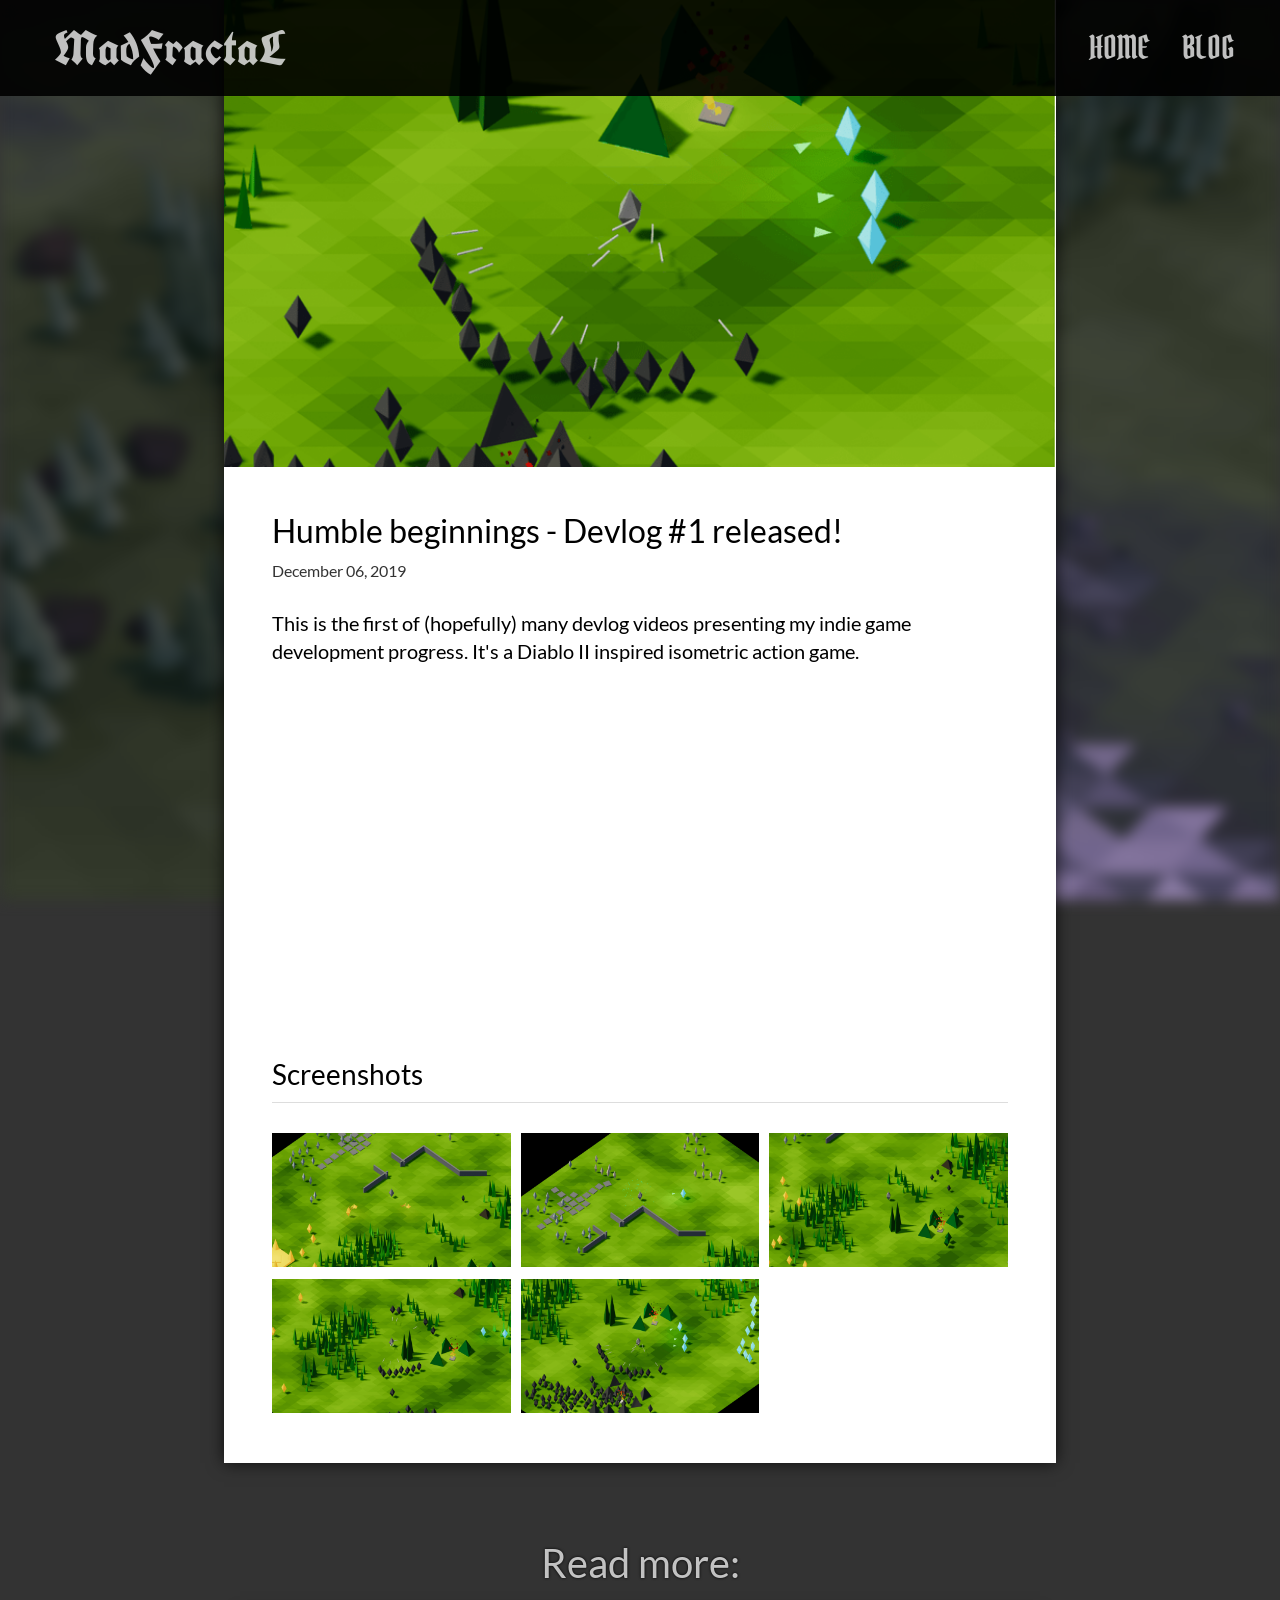
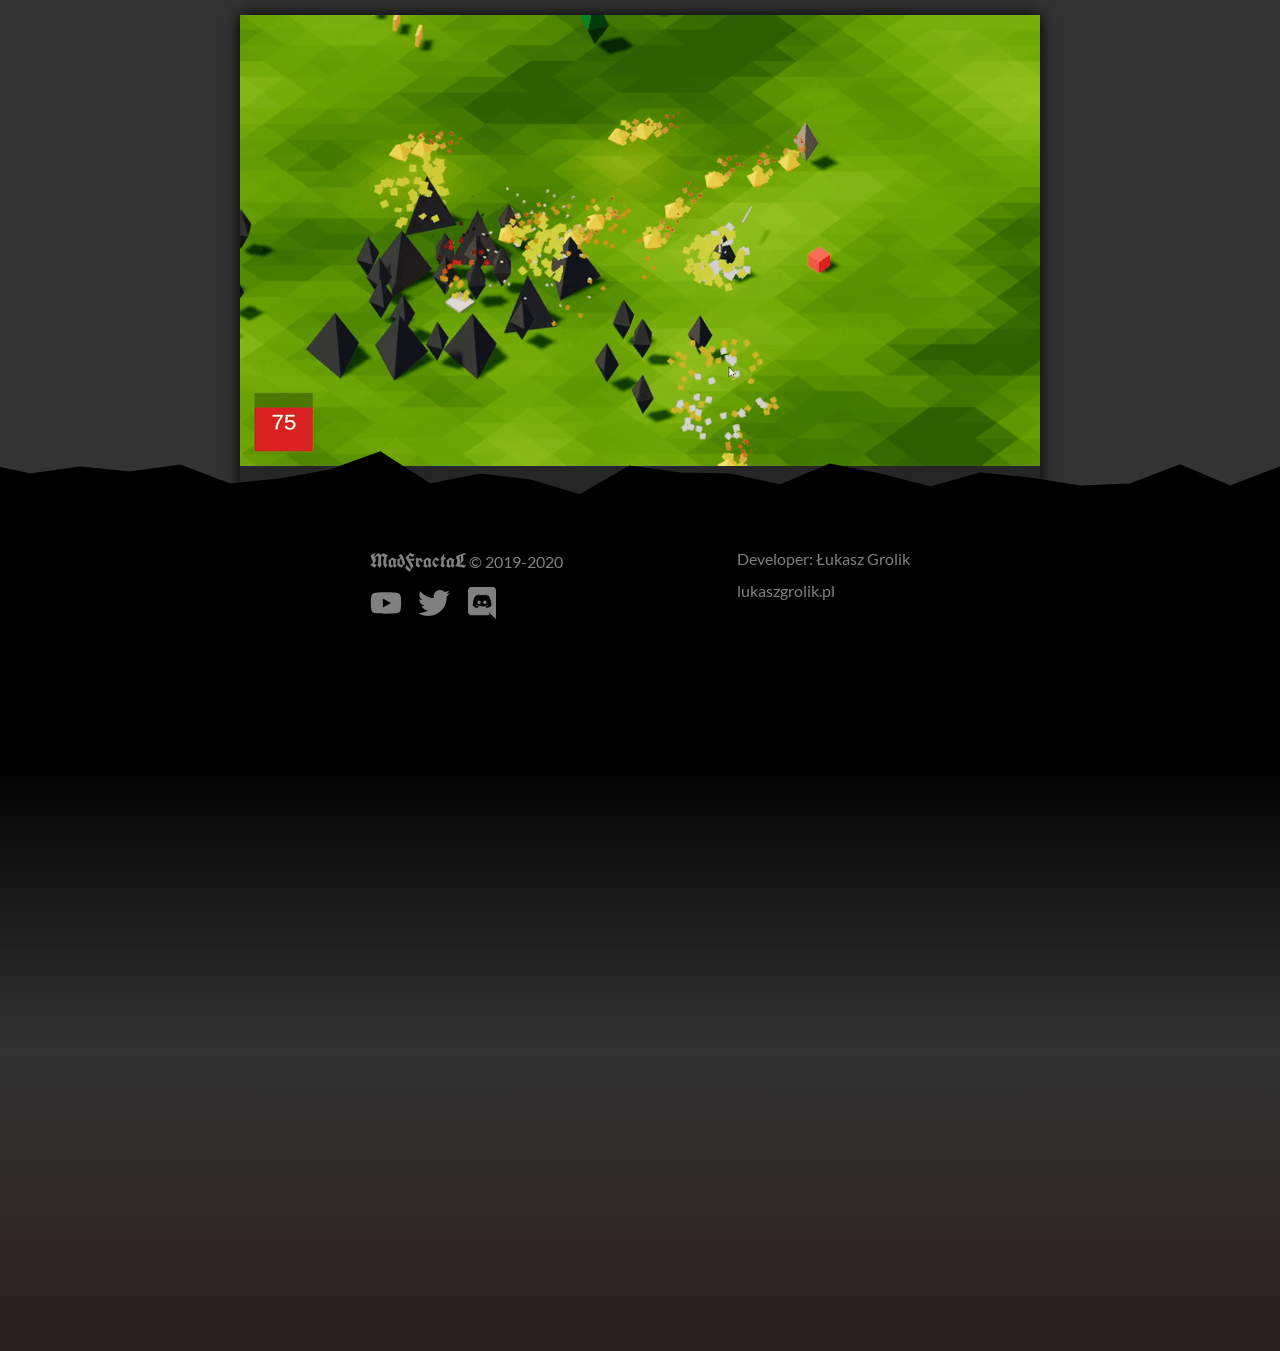
<file: blog/2019/12/devlog-1-released-humble-beginnings/index.html>
<!DOCTYPE html><html><head><meta charSet="utf-8"/><meta http-equiv="x-ua-compatible" content="ie=edge"/><meta name="viewport" content="width=device-width, initial-scale=1, shrink-to-fit=no"/><style data-href="/styles.d5164203d42fe0c693ec.css" id="gatsby-global-css">.slick-slider{box-sizing:border-box;-webkit-user-select:none;-ms-user-select:none;user-select:none;-webkit-touch-callout:none;-khtml-user-select:none;touch-action:pan-y;-webkit-tap-highlight-color:transparent}.slick-list,.slick-slider{position:relative;display:block}.slick-list{overflow:hidden;margin:0;padding:0}.slick-list:focus{outline:none}.slick-list.dragging{cursor:pointer;cursor:hand}.slick-slider .slick-list,.slick-slider .slick-track{transform:translateZ(0)}.slick-track{position:relative;top:0;left:0;display:block;margin-left:auto;margin-right:auto}.slick-track:after,.slick-track:before{display:table;content:""}.slick-track:after{clear:both}.slick-loading .slick-track{visibility:hidden}.slick-slide{display:none;float:left;height:100%;min-height:1px}[dir=rtl] .slick-slide{float:right}.slick-slide img{display:block}.slick-slide.slick-loading img{display:none}.slick-slide.dragging img{pointer-events:none}.slick-initialized .slick-slide{display:block}.slick-loading .slick-slide{visibility:hidden}.slick-vertical .slick-slide{display:block;height:auto;border:1px solid transparent}.slick-arrow.slick-hidden{display:none}</style><meta name="generator" content="Gatsby 2.32.12"/><title data-react-helmet="true">Madfractal | Humble beginnings - Devlog #1 released!</title><style data-styled="" data-styled-version="5.2.3">@font-face{font-family:'Pirata One';src:url('/fonts/PirataOne-Regular.woff2') format('woff2'), url('/fonts/PirataOne-Regular.woff') format('woff');font-weight:normal;font-style:normal;font-display:swap;}/*!sc*/
@font-face{font-family:'UnifrakturCook';src:url('/fonts/UnifrakturCook-Bold.woff2') format('woff2'), url('/fonts/UnifrakturCook-Bold.woff') format('woff');font-weight:bold;font-style:normal;font-display:swap;}/*!sc*/
@font-face{font-family:'Lato';src:url('/fonts/Lato-Regular.woff2') format('woff2'), url('/fonts/Lato-Regular.woff') format('woff');font-weight:normal;font-style:normal;font-display:swap;}/*!sc*/
@font-face{font-family:'Lato';src:url('/fonts/Lato-Italic.woff2') format('woff2'), url('/fonts/Lato-Italic.woff') format('woff');font-weight:normal;font-style:italic;font-display:swap;}/*!sc*/
@font-face{font-family:'Lato';src:url('/fonts/Lato-Bold.woff2') format('woff2'), url('/fonts/Lato-Bold.woff') format('woff');font-weight:bold;font-style:normal;font-display:swap;}/*!sc*/
@font-face{font-family:'Lato';src:url('/fonts/Lato-BoldItalic.woff2') format('woff2'), url('/fonts/Lato-BoldItalic.woff') format('woff');font-weight:bold;font-style:italic;font-display:swap;}/*!sc*/
*{box-sizing:border-box;}/*!sc*/
html,body,div,span,applet,object,iframe,h1,h2,h3,h4,h5,h6,p,blockquote,pre,a,abbr,acronym,address,big,cite,code,del,dfn,em,img,ins,kbd,q,s,samp,small,strike,strong,sub,sup,tt,var,b,u,i,center,dl,dt,dd,ol,ul,li,fieldset,form,label,legend,table,caption,tbody,tfoot,thead,tr,th,td,article,aside,canvas,details,embed,figure,figcaption,footer,header,hgroup,menu,nav,output,ruby,section,summary,time,mark,audio,video{margin:0;padding:0;border:0;font-size:100%;font:inherit;vertical-align:baseline;}/*!sc*/
article,aside,details,figcaption,figure,footer,header,hgroup,menu,nav,section{display:block;}/*!sc*/
body{line-height:1;}/*!sc*/
ol,ul{list-style:none;}/*!sc*/
blockquote,q{quotes:none;}/*!sc*/
blockquote:before,blockquote:after,q:before,q:after{content:'';content:none;}/*!sc*/
table{border-collapse:collapse;border-spacing:0;}/*!sc*/
a{color:inherit;-webkit-text-decoration:none;text-decoration:none;}/*!sc*/
html{font-family:'Lato',sans-serif;-webkit-scrollbar-color:#bbb rgba(255,255,255,.1);-moz-scrollbar-color:#bbb rgba(255,255,255,.1);-ms-scrollbar-color:#bbb rgba(255,255,255,.1);scrollbar-color:#bbb rgba(255,255,255,.1);-webkit-scrollbar-width:20px;-moz-scrollbar-width:20px;-ms-scrollbar-width:20px;scrollbar-width:20px;}/*!sc*/
body{background-color:#333;}/*!sc*/
data-styled.g1[id="sc-global-eWpsOE1"]{content:"sc-global-eWpsOE1,"}/*!sc*/
.hyTdHi{background-color:rgba(0,0,0,0.9);width:100%;position:fixed;top:0;left:0;z-index:10;}/*!sc*/
data-styled.g2[id="styled__Wrapper-k49e4z-0"]{content:"hyTdHi,"}/*!sc*/
.hKdJlR{padding:0 30px;margin:0 auto;max-width:1280px;display:-webkit-box;display:-webkit-flex;display:-ms-flexbox;display:flex;-webkit-box-pack:justify;-webkit-justify-content:space-between;-ms-flex-pack:justify;justify-content:space-between;}/*!sc*/
.hKdJlR > div{display:-webkit-box;display:-webkit-flex;display:-ms-flexbox;display:flex;}/*!sc*/
data-styled.g3[id="styled__Content-k49e4z-1"]{content:"hKdJlR,"}/*!sc*/
.kOcvY{color:rgba(255,255,255,0.75);font-family:'UnifrakturCook',serif;-webkit-text-decoration:none;text-decoration:none;display:block;padding:.5em .5em;font-size:3em;-webkit-transition:background-color .2s;transition:background-color .2s;}/*!sc*/
.kOcvY:hover{background-color:rgba(255,255,255,.1);}/*!sc*/
data-styled.g4[id="styled__LogoLink-k49e4z-2"]{content:"kOcvY,"}/*!sc*/
.fzwMTR{display:-webkit-box;display:-webkit-flex;display:-ms-flexbox;display:flex;text-transform:uppercase;font-size:2em;}/*!sc*/
.fzwMTR li{display:-webkit-box;display:-webkit-flex;display:-ms-flexbox;display:flex;}/*!sc*/
data-styled.g5[id="styled__Menu-k49e4z-3"]{content:"fzwMTR,"}/*!sc*/
.djvpay{color:rgba(255,255,255,0.75);font-family:'Pirata One',serif;-webkit-text-decoration:none;text-decoration:none;display:-webkit-box;display:-webkit-flex;display:-ms-flexbox;display:flex;-webkit-align-items:center;-webkit-box-align:center;-ms-flex-align:center;align-items:center;padding:0 .5em;-webkit-transition:background-color .2s;transition:background-color .2s;}/*!sc*/
.djvpay:hover{background-color:rgba(255,255,255,.1);}/*!sc*/
data-styled.g6[id="styled__StyledLink-k49e4z-4"]{content:"djvpay,"}/*!sc*/
.iMpEGS{margin:0 auto;}/*!sc*/
data-styled.g8[id="styled__MainWide-sc-16ee4p5-1"]{content:"iMpEGS,"}/*!sc*/
.krwJXM{background-size:cover;background-position:center;background-attachment:fixed;}/*!sc*/
data-styled.g9[id="website-footer__FooterBackground-sc-1vy31r-0"]{content:"krwJXM,"}/*!sc*/
.ezJqAH{max-width:1280px;margin:auto;padding:0 30px;color:#fff;}/*!sc*/
data-styled.g10[id="website-footer__Content-sc-1vy31r-1"]{content:"ezJqAH,"}/*!sc*/
.gDPzyw{color:rgba(255,255,255,.5);max-width:540px;margin:0 auto;display:-webkit-box;display:-webkit-flex;display:-ms-flexbox;display:flex;-webkit-box-pack:justify;-webkit-justify-content:space-between;-ms-flex-pack:justify;justify-content:space-between;}/*!sc*/
.gDPzyw a{-webkit-transition:color .2s;transition:color .2s;}/*!sc*/
.gDPzyw a:hover{color:rgba(255,255,255,.75);}/*!sc*/
data-styled.g11[id="website-footer__Footer-sc-1vy31r-2"]{content:"gDPzyw,"}/*!sc*/
.fFGBWB > * + *{margin-top:1em;}/*!sc*/
data-styled.g12[id="website-footer__GameInfoBlock-sc-1vy31r-3"]{content:"fFGBWB,"}/*!sc*/
.evhviB{font-family:'UnifrakturCook',serif;font-size:1.25em;}/*!sc*/
data-styled.g13[id="website-footer__GameTitle-sc-1vy31r-4"]{content:"evhviB,"}/*!sc*/
.kjudWW{display:-webkit-box;display:-webkit-flex;display:-ms-flexbox;display:flex;}/*!sc*/
.kjudWW a{font-size:2em;display:block;}/*!sc*/
.kjudWW > * + *{margin-left:1em;}/*!sc*/
data-styled.g14[id="website-footer__FooterSocialSitesList-sc-1vy31r-5"]{content:"kjudWW,"}/*!sc*/
.llVgZA > * + *{margin-top:1em;}/*!sc*/
data-styled.g15[id="website-footer__DeveloperInfoBlock-sc-1vy31r-6"]{content:"llVgZA,"}/*!sc*/
.bEjRpb{margin:0 auto;max-width:52em;font-family:'Lato',sans-serif;}/*!sc*/
data-styled.g18[id="styled__Wrapper-sc-8kvyyd-0"]{content:"bEjRpb,"}/*!sc*/
.euJqKD{box-shadow:0 0 1em rgba(0,0,0,.75);}/*!sc*/
data-styled.g19[id="styled__MainContent-sc-8kvyyd-1"]{content:"euJqKD,"}/*!sc*/
.kLWLSZ img{width:100%;display:block;}/*!sc*/
data-styled.g20[id="styled__Header-sc-8kvyyd-2"]{content:"kLWLSZ,"}/*!sc*/
.jPnlXz{background-color:#fff;padding:3em;}/*!sc*/
data-styled.g21[id="styled__Body-sc-8kvyyd-3"]{content:"jPnlXz,"}/*!sc*/
.eqvKIc{margin-top:0;font-size:32px;}/*!sc*/
data-styled.g22[id="styled__Title-sc-8kvyyd-4"]{content:"eqvKIc,"}/*!sc*/
.WTkfB{font-size:16px;margin-top:1em;margin-bottom:30px;color:#333;}/*!sc*/
data-styled.g23[id="styled__Date-sc-8kvyyd-5"]{content:"WTkfB,"}/*!sc*/
.dlZdfX{font-size:20px;line-height:1.4;}/*!sc*/
.dlZdfX p:not(:first-child),.dlZdfX ul:not(:first-child){margin-top:1em;}/*!sc*/
.dlZdfX ul{list-style:disc;padding-left:1em;}/*!sc*/
data-styled.g24[id="styled__Excerpt-sc-8kvyyd-6"]{content:"dlZdfX,"}/*!sc*/
.eBqXBo{display:-webkit-box;display:-webkit-flex;display:-ms-flexbox;display:flex;-webkit-box-pack:center;-webkit-justify-content:center;-ms-flex-pack:center;justify-content:center;margin-bottom:30px;margin-top:30px;}/*!sc*/
data-styled.g25[id="styled__EmbedVideoBlock-sc-8kvyyd-7"]{content:"eBqXBo,"}/*!sc*/
.eFdfFh{margin-top:5em;}/*!sc*/
.eFdfFh > * + *{margin-top:2em;}/*!sc*/
.eFdfFh h2{color:rgba(255,255,255,.75);font-size:2.5em;text-align:center;text-shadow:0 0 3px #000;}/*!sc*/
data-styled.g26[id="styled__Footer-sc-8kvyyd-8"]{content:"eFdfFh,"}/*!sc*/
.hQjsYw{margin-top:50px;}/*!sc*/
data-styled.g27[id="styled__ItemsGroupsWrapper-sc-8kvyyd-9"]{content:"hQjsYw,"}/*!sc*/
.kUbLco{font-size:28px;padding-bottom:.5em;border-bottom:1px solid #ddd;margin-bottom:20px;}/*!sc*/
data-styled.g28[id="styled__ItemsGroupTitle-sc-8kvyyd-10"]{content:"kUbLco,"}/*!sc*/
.dxDqX{margin-bottom:30px;line-height:1.25;}/*!sc*/
data-styled.g29[id="styled__ItemsGroupDescription-sc-8kvyyd-11"]{content:"dxDqX,"}/*!sc*/
.lgoYKo{display:grid;grid-template-columns:repeat(3,1fr);grid-gap:10px;}/*!sc*/
data-styled.g30[id="styled__ItemsGroupGrid-sc-8kvyyd-12"]{content:"lgoYKo,"}/*!sc*/
.lgAKVm{margin-bottom:30px;}/*!sc*/
.lgAKVm img,.lgAKVm video{max-width:500px;width:100%;}/*!sc*/
data-styled.g31[id="styled__Wrapper-sc-12pft3v-0"]{content:"lgAKVm,"}/*!sc*/
.kvGFEr{-webkit-box-pack:center;-webkit-justify-content:center;-ms-flex-pack:center;justify-content:center;}/*!sc*/
data-styled.g40[id="styled__Wrapper-sc-1hfofwd-0"]{content:"kvGFEr,"}/*!sc*/
.hAtOqJ{cursor:pointer;}/*!sc*/
.hAtOqJ img{width:100%;}/*!sc*/
data-styled.g45[id="styled__Screenshot-sc-1hfofwd-5"]{content:"hAtOqJ,"}/*!sc*/
.dfnIsp{display:-webkit-box;display:-webkit-flex;display:-ms-flexbox;display:flex;-webkit-box-pack:center;-webkit-justify-content:center;-ms-flex-pack:center;justify-content:center;}/*!sc*/
.dfnIsp > * + *{margin-left:2em;}/*!sc*/
data-styled.g46[id="styled__Wrapper-txpn26-0"]{content:"dfnIsp,"}/*!sc*/
.gEczEa{display:block;background-color:rgba(0,0,0,0.25);-webkit-transition-duration:100ms;transition-duration:100ms;color:rgba(255,255,255,0.75);-webkit-text-decoration:none;text-decoration:none;box-shadow:0 0 1em #000;}/*!sc*/
.gEczEa:hover{background-color:rgba(0,0,0,0.1);}/*!sc*/
data-styled.g49[id="post-preview-block__Wrapper-sc-13oy5ns-0"]{content:"gEczEa,"}/*!sc*/
.kfFlom{overflow:hidden;}/*!sc*/
.kfFlom img{width:100%;display:block;-webkit-transform:scale(1);-ms-transform:scale(1);transform:scale(1);-webkit-transition:-webkit-transform .2s;-webkit-transition:transform .2s;transition:transform .2s;}/*!sc*/
.post-preview-block__Wrapper-sc-13oy5ns-0:hover .post-preview-block__ImageBlock-sc-13oy5ns-1 img{-webkit-transform:scale(1.2);-ms-transform:scale(1.2);transform:scale(1.2);}/*!sc*/
data-styled.g50[id="post-preview-block__ImageBlock-sc-13oy5ns-1"]{content:"kfFlom,"}/*!sc*/
.BClJC{padding:1em;}/*!sc*/
.BClJC > * + *{margin-top:0.5em;}/*!sc*/
data-styled.g51[id="post-preview-block__PostContent-sc-13oy5ns-2"]{content:"BClJC,"}/*!sc*/
.aOykS{color:rgba(255,255,255,0.5);font-size:0.8em;}/*!sc*/
data-styled.g52[id="post-preview-block__PostDate-sc-13oy5ns-3"]{content:"aOykS,"}/*!sc*/
.gzKhah{color:rgba(255,255,255,0.75);font-family:'Pirata One',serif;font-size:32px;}/*!sc*/
data-styled.g53[id="post-preview-block__Heading-sc-13oy5ns-4"]{content:"gzKhah,"}/*!sc*/
.ddJVOz{background-size:cover;background-position:center;background-attachment:fixed;position:fixed;z-index:-1;left:0;top:0;width:100%;height:100vh;-webkit-filter:blur(7px);filter:blur(7px);}/*!sc*/
data-styled.g55[id="blog-post__BackgroundImage-sc-1ign2t9-1"]{content:"ddJVOz,"}/*!sc*/
</style><link as="script" rel="preload" href="/webpack-runtime-c5b7d058dae53fcbbb64.js"/><link as="script" rel="preload" href="/framework-305b3707783ccc9d7ca6.js"/><link as="script" rel="preload" href="/app-44b2c52f68c91c2e8e7d.js"/><link as="script" rel="preload" href="/styles-83801f3b4dd3459a4027.js"/><link as="script" rel="preload" href="/1bfc9850-151989e909b018ce70aa.js"/><link as="script" rel="preload" href="/252f366e-09300b7cca5a46695931.js"/><link as="script" rel="preload" href="/commons-b99dddd6b02124bda2a3.js"/><link as="script" rel="preload" href="/component---src-components-blog-post-index-tsx-1b2b68218dc8bae1af96.js"/><link as="fetch" rel="preload" href="/page-data\blog\2019\12\devlog-1-released-humble-beginnings\page-data.json" crossorigin="anonymous"/><link as="fetch" rel="preload" href="/page-data/sq/d/62233822.json" crossorigin="anonymous"/><link as="fetch" rel="preload" href="/page-data\app-data.json" crossorigin="anonymous"/></head><body><div id="___gatsby"><div style="outline:none" tabindex="-1" id="gatsby-focus-wrapper"><nav class="styled__Wrapper-k49e4z-0 hyTdHi"><div class="styled__Content-k49e4z-1 hKdJlR"><div><h1><a class="styled__LogoLink-k49e4z-2 kOcvY" href="/">MadFractaL</a></h1></div><div><ul class="styled__Menu-k49e4z-3 fzwMTR"><li><a class="styled__StyledLink-k49e4z-4 djvpay" href="/">Home</a></li><li><a class="styled__StyledLink-k49e4z-4 djvpay" href="/blog">Blog</a></li></ul></div></div></nav><main class="styled__MainWide-sc-16ee4p5-1 iMpEGS"><div class="blog-post__Wrapper-sc-1ign2t9-0 kLjRdg"><div style="background-image:url(&#x27;/images/screenshot_3840x2160_2020-07-19_12-44-15.jpg&#x27;)" class="blog-post__BackgroundImage-sc-1ign2t9-1 ddJVOz"></div><div style="background:linear-gradient(transparent, transparent;padding:150px 0 10em"><div class="styled__Wrapper-sc-8kvyyd-0 bEjRpb"><div class="styled__MainContent-sc-8kvyyd-1 euJqKD"><div class="styled__Header-sc-8kvyyd-2 kLWLSZ"><img src="/static/71f6632f453bc94b27404a16b1eac611/90823/thumbnail-bg.png" alt=""/></div><div class="styled__Body-sc-8kvyyd-3 jPnlXz"><h2 class="styled__Title-sc-8kvyyd-4 eqvKIc">Humble beginnings - Devlog #1 released!</h2><div class="styled__Date-sc-8kvyyd-5 WTkfB">December 06, 2019</div><div class="styled__Excerpt-sc-8kvyyd-6 dlZdfX"><p>This is the first of (hopefully) many devlog videos presenting my indie game development progress. It's a Diablo II inspired isometric action game.</p></div><div class="styled__EmbedVideoBlock-sc-8kvyyd-7 eBqXBo"><iframe title="Post video" width="560" height="315" src="https://www.youtube-nocookie.com/embed/UfiXThO3mH4" frameBorder="0" allowfullscreen=""></iframe></div><div class="styled__Wrapper-sc-12pft3v-0 lgAKVm"></div><div class="styled__Wrapper-sc-1hfofwd-0 kvGFEr"><div class="styled__ItemsGroupsWrapper-sc-8kvyyd-9 hQjsYw"><h3 class="styled__ItemsGroupTitle-sc-8kvyyd-10 kUbLco">Screenshots</h3><p class="styled__ItemsGroupDescription-sc-8kvyyd-11 dxDqX"></p><div class="styled__ItemsGroupGrid-sc-8kvyyd-12 lgoYKo"><div class="styled__Screenshot-sc-1hfofwd-5 hAtOqJ"><img src="/static/8ea2aff9bd7bed7ac00ffa2d695a9d17/90823/2.png" class="lazyload" alt="Screenshot"/></div><div class="styled__Screenshot-sc-1hfofwd-5 hAtOqJ"><img src="/static/29256e85b55788bf817637b878e506ba/90823/6.png" class="lazyload" alt="Screenshot"/></div><div class="styled__Screenshot-sc-1hfofwd-5 hAtOqJ"><img src="/static/e0f5b19e374cb930d7f027b62d78d276/90823/1.png" class="lazyload" alt="Screenshot"/></div><div class="styled__Screenshot-sc-1hfofwd-5 hAtOqJ"><img src="/static/bb2c2700ec8ce4779957f6e7f5d63dee/90823/5.png" class="lazyload" alt="Screenshot"/></div><div class="styled__Screenshot-sc-1hfofwd-5 hAtOqJ"><img src="/static/13a547967601f231a7164cfa80adc904/90823/9.png" class="lazyload" alt="Screenshot"/></div></div></div></div></div></div><div class="styled__Footer-sc-8kvyyd-8 eFdfFh"><div><h2>Read more:</h2></div><div><div class="styled__Wrapper-txpn26-0 dfnIsp"><a class="post-preview-block__Wrapper-sc-13oy5ns-0 gEczEa" href="/blog/2019/12/devlog-2-released-enemy-obliteration"><div class="post-preview-block__ImageBlock-sc-13oy5ns-1 kfFlom"><img src="/static/2b840ff7806a4d6246b97c8c1db83363/90823/thumbnail-bg.png" class="lazyload" alt="Thumbnail"/></div><div class="post-preview-block__PostContent-sc-13oy5ns-2 BClJC"><div><div class="post-preview-block__PostDate-sc-13oy5ns-3 aOykS">2019-12-11</div></div><div><h3 class="post-preview-block__Heading-sc-13oy5ns-4 gzKhah">Enemy obliteration - Devlog #2 released!</h3></div></div></a></div></div></div></div></div></div></main><div style="margin-top:-200px"><div style="overflow:hidden"><svg version="1.1" xmlns="http://www.w3.org/2000/svg" width="9620" height="200" style="display:block;margin-left:50%;transform:translateX(-50%)"><path d="M0,125 L50,118 L100,113 L150,119 L200,107 L250,125 L300,114 L350,133 L400,120 L450,147 L500,104 L550,123 L600,115 L650,136 L700,132 L750,123 L800,141 L850,103 L900,140 L950,130 L1000,103 L1050,112 L1100,121 L1150,149 L1200,103 L1250,141 L1300,126 L1350,118 L1400,136 L1450,142 L1500,127 L1550,134 L1600,102 L1650,115 L1700,112 L1750,105 L1800,125 L1850,112 L1900,119 L1950,136 L2000,112 L2050,125 L2100,133 L2150,113 L2200,118 L2250,137 L2300,116 L2350,125 L2400,121 L2450,128 L2500,114 L2550,123 L2600,127 L2650,134 L2700,136 L2750,117 L2800,131 L2850,117 L2900,135 L2950,118 L3000,125 L3050,137 L3100,112 L3150,117 L3200,133 L3250,114 L3300,142 L3350,126 L3400,118 L3450,114 L3500,116 L3550,125 L3600,146 L3650,135 L3700,135 L3750,129 L3800,124 L3850,134 L3900,121 L3950,135 L4000,136 L4050,138 L4100,124 L4150,114 L4200,125 L4250,118 L4300,123 L4350,116 L4400,135 L4450,130 L4500,121 L4550,103 L4600,135 L4650,125 L4700,131 L4750,146 L4800,117 L4850,124 L4900,125 L4950,136 L5000,115 L5050,125 L5100,138 L5150,124 L5200,129 L5250,137 L5300,135 L5350,116 L5400,137 L5450,118 L5500,102 L5550,106 L5600,125 L5650,117 L5700,136 L5750,130 L5800,118 L5850,143 L5900,105 L5950,104 L6000,134 L6050,101 L6100,144 L6150,126 L6200,142 L6250,113 L6300,131 L6350,119 L6400,125 L6450,124 L6500,137 L6550,124 L6600,114 L6650,149 L6700,122 L6750,109 L6800,114 L6850,116 L6900,124 L6950,132 L7000,136 L7050,147 L7100,126 L7150,126 L7200,135 L7250,129 L7300,120 L7350,105 L7400,124 L7450,132 L7500,119 L7550,102 L7600,126 L7650,124 L7700,133 L7750,136 L7800,119 L7850,114 L7900,134 L7950,125 L8000,112 L8050,116 L8100,103 L8150,133 L8200,124 L8250,109 L8300,125 L8350,117 L8400,137 L8450,133 L8500,135 L8550,121 L8600,122 L8650,113 L8700,125 L8750,125 L8800,112 L8850,124 L8900,116 L8950,123 L9000,118 L9050,135 L9100,129 L9150,126 L9200,135 L9250,125 L9300,120 L9350,112 L9400,134 L9450,124 L9500,137 L9550,130 L9600,102 V200 H0 V125" fill="black" stroke="black" stroke-width="5"></path></svg></div><div style="background-image:url(&#x27;/images/screenshot_3840x2160_2020-07-19_13-02-47.jpg&#x27;)" class="website-footer__FooterBackground-sc-1vy31r-0 krwJXM"><div style="background:linear-gradient(#000 25%, transparent, hsla(0, 50%, 10%, .5));padding-bottom:5em;min-height:50em"><div class="website-footer__Content-sc-1vy31r-1 ezJqAH"><div class="website-footer__Footer-sc-1vy31r-2 gDPzyw"><div class="website-footer__GameInfoBlock-sc-1vy31r-3 fFGBWB"><div><span class="website-footer__GameTitle-sc-1vy31r-4 evhviB">MadFractaL</span> © 2019-2020</div><div><ul class="website-footer__FooterSocialSitesList-sc-1vy31r-5 kjudWW"><li><a href="https://www.youtube.com/channel/UCD4zBy-bxuTdt3UUMowjcaA"><svg stroke="currentColor" fill="currentColor" stroke-width="0" viewBox="0 0 576 512" height="1em" width="1em" xmlns="http://www.w3.org/2000/svg"><path d="M549.655 124.083c-6.281-23.65-24.787-42.276-48.284-48.597C458.781 64 288 64 288 64S117.22 64 74.629 75.486c-23.497 6.322-42.003 24.947-48.284 48.597-11.412 42.867-11.412 132.305-11.412 132.305s0 89.438 11.412 132.305c6.281 23.65 24.787 41.5 48.284 47.821C117.22 448 288 448 288 448s170.78 0 213.371-11.486c23.497-6.321 42.003-24.171 48.284-47.821 11.412-42.867 11.412-132.305 11.412-132.305s0-89.438-11.412-132.305zm-317.51 213.508V175.185l142.739 81.205-142.739 81.201z"></path></svg></a></li><li><a href="https://twitter.com/LukGameDev"><svg stroke="currentColor" fill="currentColor" stroke-width="0" viewBox="0 0 512 512" height="1em" width="1em" xmlns="http://www.w3.org/2000/svg"><path d="M459.37 151.716c.325 4.548.325 9.097.325 13.645 0 138.72-105.583 298.558-298.558 298.558-59.452 0-114.68-17.219-161.137-47.106 8.447.974 16.568 1.299 25.34 1.299 49.055 0 94.213-16.568 130.274-44.832-46.132-.975-84.792-31.188-98.112-72.772 6.498.974 12.995 1.624 19.818 1.624 9.421 0 18.843-1.3 27.614-3.573-48.081-9.747-84.143-51.98-84.143-102.985v-1.299c13.969 7.797 30.214 12.67 47.431 13.319-28.264-18.843-46.781-51.005-46.781-87.391 0-19.492 5.197-37.36 14.294-52.954 51.655 63.675 129.3 105.258 216.365 109.807-1.624-7.797-2.599-15.918-2.599-24.04 0-57.828 46.782-104.934 104.934-104.934 30.213 0 57.502 12.67 76.67 33.137 23.715-4.548 46.456-13.32 66.599-25.34-7.798 24.366-24.366 44.833-46.132 57.827 21.117-2.273 41.584-8.122 60.426-16.243-14.292 20.791-32.161 39.308-52.628 54.253z"></path></svg></a></li><li><a href="https://discord.gg/s536z5Y"><svg stroke="currentColor" fill="currentColor" stroke-width="0" viewBox="0 0 448 512" height="1em" width="1em" xmlns="http://www.w3.org/2000/svg"><path d="M297.216 243.2c0 15.616-11.52 28.416-26.112 28.416-14.336 0-26.112-12.8-26.112-28.416s11.52-28.416 26.112-28.416c14.592 0 26.112 12.8 26.112 28.416zm-119.552-28.416c-14.592 0-26.112 12.8-26.112 28.416s11.776 28.416 26.112 28.416c14.592 0 26.112-12.8 26.112-28.416.256-15.616-11.52-28.416-26.112-28.416zM448 52.736V512c-64.494-56.994-43.868-38.128-118.784-107.776l13.568 47.36H52.48C23.552 451.584 0 428.032 0 398.848V52.736C0 23.552 23.552 0 52.48 0h343.04C424.448 0 448 23.552 448 52.736zm-72.96 242.688c0-82.432-36.864-149.248-36.864-149.248-36.864-27.648-71.936-26.88-71.936-26.88l-3.584 4.096c43.52 13.312 63.744 32.512 63.744 32.512-60.811-33.329-132.244-33.335-191.232-7.424-9.472 4.352-15.104 7.424-15.104 7.424s21.248-20.224 67.328-33.536l-2.56-3.072s-35.072-.768-71.936 26.88c0 0-36.864 66.816-36.864 149.248 0 0 21.504 37.12 78.08 38.912 0 0 9.472-11.52 17.152-21.248-32.512-9.728-44.8-30.208-44.8-30.208 3.766 2.636 9.976 6.053 10.496 6.4 43.21 24.198 104.588 32.126 159.744 8.96 8.96-3.328 18.944-8.192 29.44-15.104 0 0-12.8 20.992-46.336 30.464 7.68 9.728 16.896 20.736 16.896 20.736 56.576-1.792 78.336-38.912 78.336-38.912z"></path></svg></a></li></ul></div></div><div class="website-footer__DeveloperInfoBlock-sc-1vy31r-6 llVgZA"><div>Developer: Łukasz Grolik</div><div><a href="https://lukaszgrolik.pl">lukaszgrolik.pl</a></div></div></div></div></div></div></div></div><div id="gatsby-announcer" style="position:absolute;top:0;width:1px;height:1px;padding:0;overflow:hidden;clip:rect(0, 0, 0, 0);white-space:nowrap;border:0" aria-live="assertive" aria-atomic="true"></div></div><script id="gatsby-script-loader">/*<![CDATA[*/window.pagePath="/blog/2019/12/devlog-1-released-humble-beginnings/";/*]]>*/</script><script id="gatsby-chunk-mapping">/*<![CDATA[*/window.___chunkMapping={"polyfill":["/polyfill-5747091b1b9fe99d98db.js"],"app":["/app-44b2c52f68c91c2e8e7d.js"],"component---src-components-blog-post-index-tsx":["/component---src-components-blog-post-index-tsx-1b2b68218dc8bae1af96.js"],"component---src-pages-404-tsx":["/component---src-pages-404-tsx-ea4dee5036c5ff08116d.js"],"component---src-pages-about-tsx":["/component---src-pages-about-tsx-293bedd55fa017649da4.js"],"component---src-pages-blog-tsx":["/component---src-pages-blog-tsx-ce38433203c0ca461ce5.js"],"component---src-pages-gallery-tsx":["/component---src-pages-gallery-tsx-a59c12ed9eec98ea2b90.js"],"component---src-pages-index-tsx":["/component---src-pages-index-tsx-16c3a3d750170625d399.js"]};/*]]>*/</script><script src="/polyfill-5747091b1b9fe99d98db.js" nomodule=""></script><script src="/component---src-components-blog-post-index-tsx-1b2b68218dc8bae1af96.js" async=""></script><script src="/commons-b99dddd6b02124bda2a3.js" async=""></script><script src="/252f366e-09300b7cca5a46695931.js" async=""></script><script src="/1bfc9850-151989e909b018ce70aa.js" async=""></script><script src="/styles-83801f3b4dd3459a4027.js" async=""></script><script src="/app-44b2c52f68c91c2e8e7d.js" async=""></script><script src="/framework-305b3707783ccc9d7ca6.js" async=""></script><script src="/webpack-runtime-c5b7d058dae53fcbbb64.js" async=""></script></body></html>
</file>
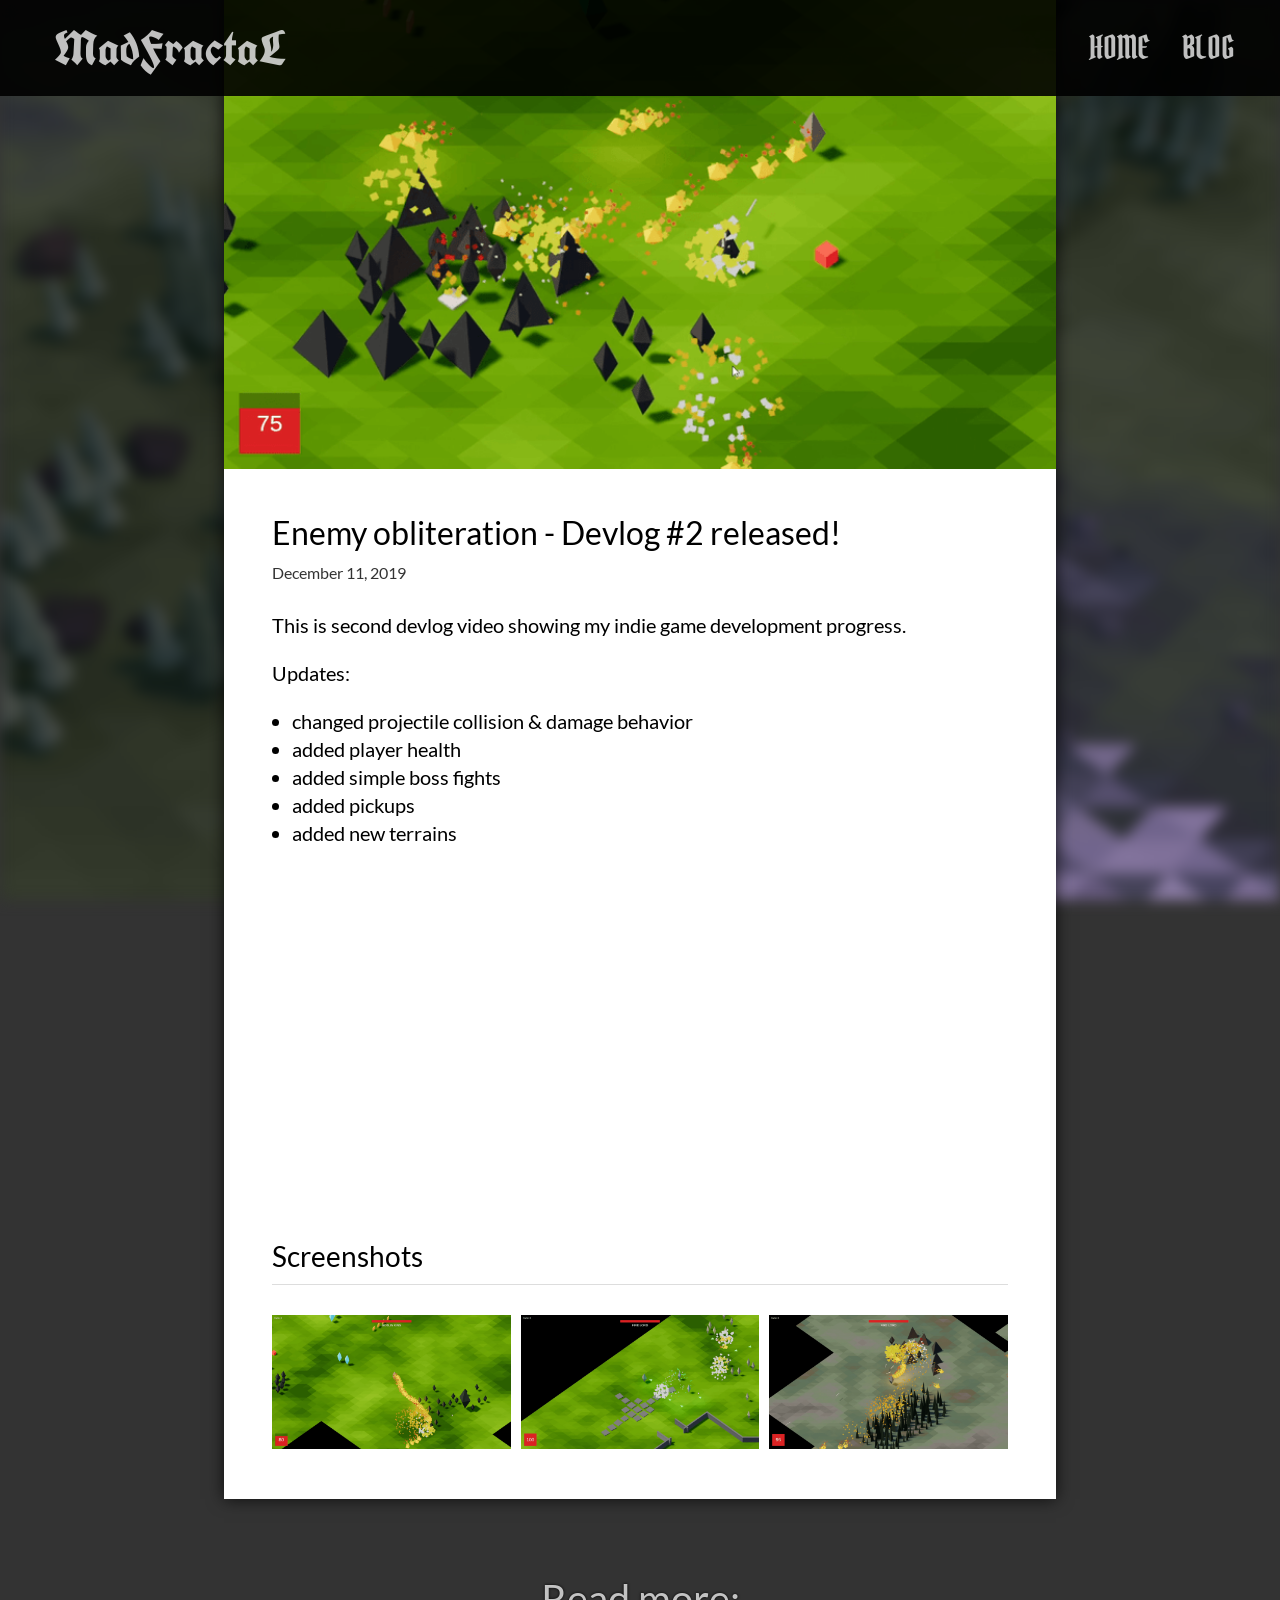
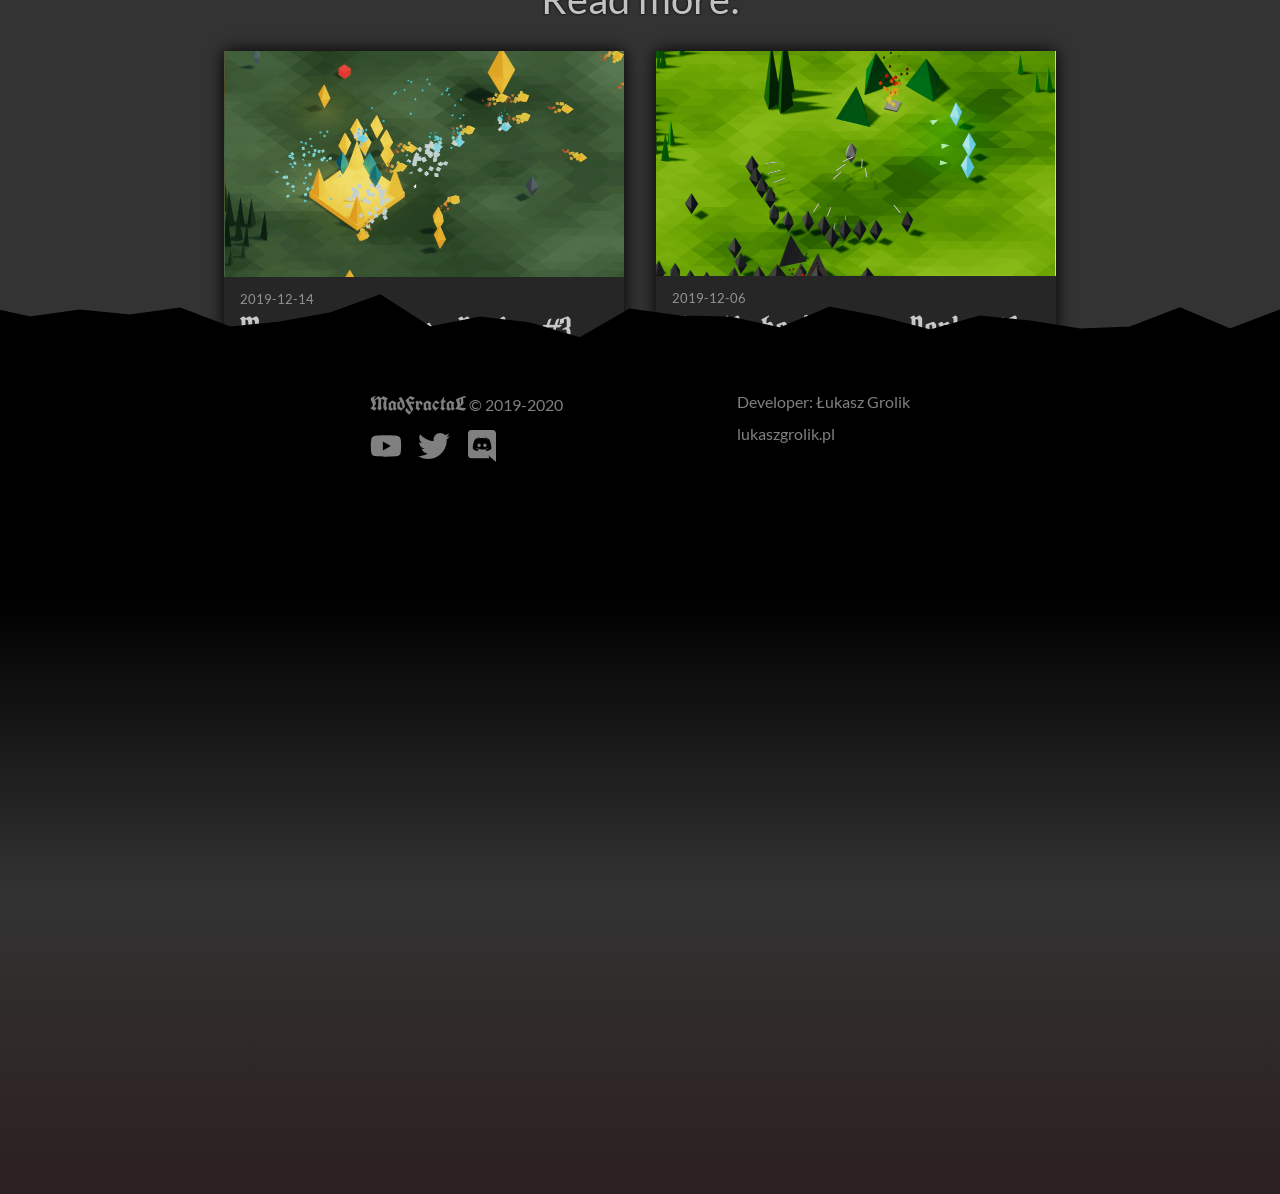
<file: blog/2019/12/devlog-2-released-enemy-obliteration/index.html>
<!DOCTYPE html><html><head><meta charSet="utf-8"/><meta http-equiv="x-ua-compatible" content="ie=edge"/><meta name="viewport" content="width=device-width, initial-scale=1, shrink-to-fit=no"/><style data-href="/styles.d5164203d42fe0c693ec.css" id="gatsby-global-css">.slick-slider{box-sizing:border-box;-webkit-user-select:none;-ms-user-select:none;user-select:none;-webkit-touch-callout:none;-khtml-user-select:none;touch-action:pan-y;-webkit-tap-highlight-color:transparent}.slick-list,.slick-slider{position:relative;display:block}.slick-list{overflow:hidden;margin:0;padding:0}.slick-list:focus{outline:none}.slick-list.dragging{cursor:pointer;cursor:hand}.slick-slider .slick-list,.slick-slider .slick-track{transform:translateZ(0)}.slick-track{position:relative;top:0;left:0;display:block;margin-left:auto;margin-right:auto}.slick-track:after,.slick-track:before{display:table;content:""}.slick-track:after{clear:both}.slick-loading .slick-track{visibility:hidden}.slick-slide{display:none;float:left;height:100%;min-height:1px}[dir=rtl] .slick-slide{float:right}.slick-slide img{display:block}.slick-slide.slick-loading img{display:none}.slick-slide.dragging img{pointer-events:none}.slick-initialized .slick-slide{display:block}.slick-loading .slick-slide{visibility:hidden}.slick-vertical .slick-slide{display:block;height:auto;border:1px solid transparent}.slick-arrow.slick-hidden{display:none}</style><meta name="generator" content="Gatsby 2.32.12"/><title data-react-helmet="true">Madfractal | Enemy obliteration - Devlog #2 released!</title><style data-styled="" data-styled-version="5.2.3">@font-face{font-family:'Pirata One';src:url('/fonts/PirataOne-Regular.woff2') format('woff2'), url('/fonts/PirataOne-Regular.woff') format('woff');font-weight:normal;font-style:normal;font-display:swap;}/*!sc*/
@font-face{font-family:'UnifrakturCook';src:url('/fonts/UnifrakturCook-Bold.woff2') format('woff2'), url('/fonts/UnifrakturCook-Bold.woff') format('woff');font-weight:bold;font-style:normal;font-display:swap;}/*!sc*/
@font-face{font-family:'Lato';src:url('/fonts/Lato-Regular.woff2') format('woff2'), url('/fonts/Lato-Regular.woff') format('woff');font-weight:normal;font-style:normal;font-display:swap;}/*!sc*/
@font-face{font-family:'Lato';src:url('/fonts/Lato-Italic.woff2') format('woff2'), url('/fonts/Lato-Italic.woff') format('woff');font-weight:normal;font-style:italic;font-display:swap;}/*!sc*/
@font-face{font-family:'Lato';src:url('/fonts/Lato-Bold.woff2') format('woff2'), url('/fonts/Lato-Bold.woff') format('woff');font-weight:bold;font-style:normal;font-display:swap;}/*!sc*/
@font-face{font-family:'Lato';src:url('/fonts/Lato-BoldItalic.woff2') format('woff2'), url('/fonts/Lato-BoldItalic.woff') format('woff');font-weight:bold;font-style:italic;font-display:swap;}/*!sc*/
*{box-sizing:border-box;}/*!sc*/
html,body,div,span,applet,object,iframe,h1,h2,h3,h4,h5,h6,p,blockquote,pre,a,abbr,acronym,address,big,cite,code,del,dfn,em,img,ins,kbd,q,s,samp,small,strike,strong,sub,sup,tt,var,b,u,i,center,dl,dt,dd,ol,ul,li,fieldset,form,label,legend,table,caption,tbody,tfoot,thead,tr,th,td,article,aside,canvas,details,embed,figure,figcaption,footer,header,hgroup,menu,nav,output,ruby,section,summary,time,mark,audio,video{margin:0;padding:0;border:0;font-size:100%;font:inherit;vertical-align:baseline;}/*!sc*/
article,aside,details,figcaption,figure,footer,header,hgroup,menu,nav,section{display:block;}/*!sc*/
body{line-height:1;}/*!sc*/
ol,ul{list-style:none;}/*!sc*/
blockquote,q{quotes:none;}/*!sc*/
blockquote:before,blockquote:after,q:before,q:after{content:'';content:none;}/*!sc*/
table{border-collapse:collapse;border-spacing:0;}/*!sc*/
a{color:inherit;-webkit-text-decoration:none;text-decoration:none;}/*!sc*/
html{font-family:'Lato',sans-serif;-webkit-scrollbar-color:#bbb rgba(255,255,255,.1);-moz-scrollbar-color:#bbb rgba(255,255,255,.1);-ms-scrollbar-color:#bbb rgba(255,255,255,.1);scrollbar-color:#bbb rgba(255,255,255,.1);-webkit-scrollbar-width:20px;-moz-scrollbar-width:20px;-ms-scrollbar-width:20px;scrollbar-width:20px;}/*!sc*/
body{background-color:#333;}/*!sc*/
data-styled.g1[id="sc-global-eWpsOE1"]{content:"sc-global-eWpsOE1,"}/*!sc*/
.hyTdHi{background-color:rgba(0,0,0,0.9);width:100%;position:fixed;top:0;left:0;z-index:10;}/*!sc*/
data-styled.g2[id="styled__Wrapper-k49e4z-0"]{content:"hyTdHi,"}/*!sc*/
.hKdJlR{padding:0 30px;margin:0 auto;max-width:1280px;display:-webkit-box;display:-webkit-flex;display:-ms-flexbox;display:flex;-webkit-box-pack:justify;-webkit-justify-content:space-between;-ms-flex-pack:justify;justify-content:space-between;}/*!sc*/
.hKdJlR > div{display:-webkit-box;display:-webkit-flex;display:-ms-flexbox;display:flex;}/*!sc*/
data-styled.g3[id="styled__Content-k49e4z-1"]{content:"hKdJlR,"}/*!sc*/
.kOcvY{color:rgba(255,255,255,0.75);font-family:'UnifrakturCook',serif;-webkit-text-decoration:none;text-decoration:none;display:block;padding:.5em .5em;font-size:3em;-webkit-transition:background-color .2s;transition:background-color .2s;}/*!sc*/
.kOcvY:hover{background-color:rgba(255,255,255,.1);}/*!sc*/
data-styled.g4[id="styled__LogoLink-k49e4z-2"]{content:"kOcvY,"}/*!sc*/
.fzwMTR{display:-webkit-box;display:-webkit-flex;display:-ms-flexbox;display:flex;text-transform:uppercase;font-size:2em;}/*!sc*/
.fzwMTR li{display:-webkit-box;display:-webkit-flex;display:-ms-flexbox;display:flex;}/*!sc*/
data-styled.g5[id="styled__Menu-k49e4z-3"]{content:"fzwMTR,"}/*!sc*/
.djvpay{color:rgba(255,255,255,0.75);font-family:'Pirata One',serif;-webkit-text-decoration:none;text-decoration:none;display:-webkit-box;display:-webkit-flex;display:-ms-flexbox;display:flex;-webkit-align-items:center;-webkit-box-align:center;-ms-flex-align:center;align-items:center;padding:0 .5em;-webkit-transition:background-color .2s;transition:background-color .2s;}/*!sc*/
.djvpay:hover{background-color:rgba(255,255,255,.1);}/*!sc*/
data-styled.g6[id="styled__StyledLink-k49e4z-4"]{content:"djvpay,"}/*!sc*/
.iMpEGS{margin:0 auto;}/*!sc*/
data-styled.g8[id="styled__MainWide-sc-16ee4p5-1"]{content:"iMpEGS,"}/*!sc*/
.krwJXM{background-size:cover;background-position:center;background-attachment:fixed;}/*!sc*/
data-styled.g9[id="website-footer__FooterBackground-sc-1vy31r-0"]{content:"krwJXM,"}/*!sc*/
.ezJqAH{max-width:1280px;margin:auto;padding:0 30px;color:#fff;}/*!sc*/
data-styled.g10[id="website-footer__Content-sc-1vy31r-1"]{content:"ezJqAH,"}/*!sc*/
.gDPzyw{color:rgba(255,255,255,.5);max-width:540px;margin:0 auto;display:-webkit-box;display:-webkit-flex;display:-ms-flexbox;display:flex;-webkit-box-pack:justify;-webkit-justify-content:space-between;-ms-flex-pack:justify;justify-content:space-between;}/*!sc*/
.gDPzyw a{-webkit-transition:color .2s;transition:color .2s;}/*!sc*/
.gDPzyw a:hover{color:rgba(255,255,255,.75);}/*!sc*/
data-styled.g11[id="website-footer__Footer-sc-1vy31r-2"]{content:"gDPzyw,"}/*!sc*/
.fFGBWB > * + *{margin-top:1em;}/*!sc*/
data-styled.g12[id="website-footer__GameInfoBlock-sc-1vy31r-3"]{content:"fFGBWB,"}/*!sc*/
.evhviB{font-family:'UnifrakturCook',serif;font-size:1.25em;}/*!sc*/
data-styled.g13[id="website-footer__GameTitle-sc-1vy31r-4"]{content:"evhviB,"}/*!sc*/
.kjudWW{display:-webkit-box;display:-webkit-flex;display:-ms-flexbox;display:flex;}/*!sc*/
.kjudWW a{font-size:2em;display:block;}/*!sc*/
.kjudWW > * + *{margin-left:1em;}/*!sc*/
data-styled.g14[id="website-footer__FooterSocialSitesList-sc-1vy31r-5"]{content:"kjudWW,"}/*!sc*/
.llVgZA > * + *{margin-top:1em;}/*!sc*/
data-styled.g15[id="website-footer__DeveloperInfoBlock-sc-1vy31r-6"]{content:"llVgZA,"}/*!sc*/
.bEjRpb{margin:0 auto;max-width:52em;font-family:'Lato',sans-serif;}/*!sc*/
data-styled.g18[id="styled__Wrapper-sc-8kvyyd-0"]{content:"bEjRpb,"}/*!sc*/
.euJqKD{box-shadow:0 0 1em rgba(0,0,0,.75);}/*!sc*/
data-styled.g19[id="styled__MainContent-sc-8kvyyd-1"]{content:"euJqKD,"}/*!sc*/
.kLWLSZ img{width:100%;display:block;}/*!sc*/
data-styled.g20[id="styled__Header-sc-8kvyyd-2"]{content:"kLWLSZ,"}/*!sc*/
.jPnlXz{background-color:#fff;padding:3em;}/*!sc*/
data-styled.g21[id="styled__Body-sc-8kvyyd-3"]{content:"jPnlXz,"}/*!sc*/
.eqvKIc{margin-top:0;font-size:32px;}/*!sc*/
data-styled.g22[id="styled__Title-sc-8kvyyd-4"]{content:"eqvKIc,"}/*!sc*/
.WTkfB{font-size:16px;margin-top:1em;margin-bottom:30px;color:#333;}/*!sc*/
data-styled.g23[id="styled__Date-sc-8kvyyd-5"]{content:"WTkfB,"}/*!sc*/
.dlZdfX{font-size:20px;line-height:1.4;}/*!sc*/
.dlZdfX p:not(:first-child),.dlZdfX ul:not(:first-child){margin-top:1em;}/*!sc*/
.dlZdfX ul{list-style:disc;padding-left:1em;}/*!sc*/
data-styled.g24[id="styled__Excerpt-sc-8kvyyd-6"]{content:"dlZdfX,"}/*!sc*/
.eBqXBo{display:-webkit-box;display:-webkit-flex;display:-ms-flexbox;display:flex;-webkit-box-pack:center;-webkit-justify-content:center;-ms-flex-pack:center;justify-content:center;margin-bottom:30px;margin-top:30px;}/*!sc*/
data-styled.g25[id="styled__EmbedVideoBlock-sc-8kvyyd-7"]{content:"eBqXBo,"}/*!sc*/
.eFdfFh{margin-top:5em;}/*!sc*/
.eFdfFh > * + *{margin-top:2em;}/*!sc*/
.eFdfFh h2{color:rgba(255,255,255,.75);font-size:2.5em;text-align:center;text-shadow:0 0 3px #000;}/*!sc*/
data-styled.g26[id="styled__Footer-sc-8kvyyd-8"]{content:"eFdfFh,"}/*!sc*/
.hQjsYw{margin-top:50px;}/*!sc*/
data-styled.g27[id="styled__ItemsGroupsWrapper-sc-8kvyyd-9"]{content:"hQjsYw,"}/*!sc*/
.kUbLco{font-size:28px;padding-bottom:.5em;border-bottom:1px solid #ddd;margin-bottom:20px;}/*!sc*/
data-styled.g28[id="styled__ItemsGroupTitle-sc-8kvyyd-10"]{content:"kUbLco,"}/*!sc*/
.dxDqX{margin-bottom:30px;line-height:1.25;}/*!sc*/
data-styled.g29[id="styled__ItemsGroupDescription-sc-8kvyyd-11"]{content:"dxDqX,"}/*!sc*/
.lgoYKo{display:grid;grid-template-columns:repeat(3,1fr);grid-gap:10px;}/*!sc*/
data-styled.g30[id="styled__ItemsGroupGrid-sc-8kvyyd-12"]{content:"lgoYKo,"}/*!sc*/
.lgAKVm{margin-bottom:30px;}/*!sc*/
.lgAKVm img,.lgAKVm video{max-width:500px;width:100%;}/*!sc*/
data-styled.g31[id="styled__Wrapper-sc-12pft3v-0"]{content:"lgAKVm,"}/*!sc*/
.kvGFEr{-webkit-box-pack:center;-webkit-justify-content:center;-ms-flex-pack:center;justify-content:center;}/*!sc*/
data-styled.g40[id="styled__Wrapper-sc-1hfofwd-0"]{content:"kvGFEr,"}/*!sc*/
.hAtOqJ{cursor:pointer;}/*!sc*/
.hAtOqJ img{width:100%;}/*!sc*/
data-styled.g45[id="styled__Screenshot-sc-1hfofwd-5"]{content:"hAtOqJ,"}/*!sc*/
.dfnIsp{display:-webkit-box;display:-webkit-flex;display:-ms-flexbox;display:flex;-webkit-box-pack:center;-webkit-justify-content:center;-ms-flex-pack:center;justify-content:center;}/*!sc*/
.dfnIsp > * + *{margin-left:2em;}/*!sc*/
data-styled.g46[id="styled__Wrapper-txpn26-0"]{content:"dfnIsp,"}/*!sc*/
.gEczEa{display:block;background-color:rgba(0,0,0,0.25);-webkit-transition-duration:100ms;transition-duration:100ms;color:rgba(255,255,255,0.75);-webkit-text-decoration:none;text-decoration:none;box-shadow:0 0 1em #000;}/*!sc*/
.gEczEa:hover{background-color:rgba(0,0,0,0.1);}/*!sc*/
data-styled.g49[id="post-preview-block__Wrapper-sc-13oy5ns-0"]{content:"gEczEa,"}/*!sc*/
.kfFlom{overflow:hidden;}/*!sc*/
.kfFlom img{width:100%;display:block;-webkit-transform:scale(1);-ms-transform:scale(1);transform:scale(1);-webkit-transition:-webkit-transform .2s;-webkit-transition:transform .2s;transition:transform .2s;}/*!sc*/
.post-preview-block__Wrapper-sc-13oy5ns-0:hover .post-preview-block__ImageBlock-sc-13oy5ns-1 img{-webkit-transform:scale(1.2);-ms-transform:scale(1.2);transform:scale(1.2);}/*!sc*/
data-styled.g50[id="post-preview-block__ImageBlock-sc-13oy5ns-1"]{content:"kfFlom,"}/*!sc*/
.BClJC{padding:1em;}/*!sc*/
.BClJC > * + *{margin-top:0.5em;}/*!sc*/
data-styled.g51[id="post-preview-block__PostContent-sc-13oy5ns-2"]{content:"BClJC,"}/*!sc*/
.aOykS{color:rgba(255,255,255,0.5);font-size:0.8em;}/*!sc*/
data-styled.g52[id="post-preview-block__PostDate-sc-13oy5ns-3"]{content:"aOykS,"}/*!sc*/
.gzKhah{color:rgba(255,255,255,0.75);font-family:'Pirata One',serif;font-size:32px;}/*!sc*/
data-styled.g53[id="post-preview-block__Heading-sc-13oy5ns-4"]{content:"gzKhah,"}/*!sc*/
.ddJVOz{background-size:cover;background-position:center;background-attachment:fixed;position:fixed;z-index:-1;left:0;top:0;width:100%;height:100vh;-webkit-filter:blur(7px);filter:blur(7px);}/*!sc*/
data-styled.g55[id="blog-post__BackgroundImage-sc-1ign2t9-1"]{content:"ddJVOz,"}/*!sc*/
</style><link as="script" rel="preload" href="/webpack-runtime-c5b7d058dae53fcbbb64.js"/><link as="script" rel="preload" href="/framework-305b3707783ccc9d7ca6.js"/><link as="script" rel="preload" href="/app-44b2c52f68c91c2e8e7d.js"/><link as="script" rel="preload" href="/styles-83801f3b4dd3459a4027.js"/><link as="script" rel="preload" href="/1bfc9850-151989e909b018ce70aa.js"/><link as="script" rel="preload" href="/252f366e-09300b7cca5a46695931.js"/><link as="script" rel="preload" href="/commons-b99dddd6b02124bda2a3.js"/><link as="script" rel="preload" href="/component---src-components-blog-post-index-tsx-1b2b68218dc8bae1af96.js"/><link as="fetch" rel="preload" href="/page-data\blog\2019\12\devlog-2-released-enemy-obliteration\page-data.json" crossorigin="anonymous"/><link as="fetch" rel="preload" href="/page-data/sq/d/62233822.json" crossorigin="anonymous"/><link as="fetch" rel="preload" href="/page-data\app-data.json" crossorigin="anonymous"/></head><body><div id="___gatsby"><div style="outline:none" tabindex="-1" id="gatsby-focus-wrapper"><nav class="styled__Wrapper-k49e4z-0 hyTdHi"><div class="styled__Content-k49e4z-1 hKdJlR"><div><h1><a class="styled__LogoLink-k49e4z-2 kOcvY" href="/">MadFractaL</a></h1></div><div><ul class="styled__Menu-k49e4z-3 fzwMTR"><li><a class="styled__StyledLink-k49e4z-4 djvpay" href="/">Home</a></li><li><a class="styled__StyledLink-k49e4z-4 djvpay" href="/blog">Blog</a></li></ul></div></div></nav><main class="styled__MainWide-sc-16ee4p5-1 iMpEGS"><div class="blog-post__Wrapper-sc-1ign2t9-0 kLjRdg"><div style="background-image:url(&#x27;/images/screenshot_3840x2160_2020-07-19_12-44-15.jpg&#x27;)" class="blog-post__BackgroundImage-sc-1ign2t9-1 ddJVOz"></div><div style="background:linear-gradient(transparent, transparent;padding:150px 0 10em"><div class="styled__Wrapper-sc-8kvyyd-0 bEjRpb"><div class="styled__MainContent-sc-8kvyyd-1 euJqKD"><div class="styled__Header-sc-8kvyyd-2 kLWLSZ"><img src="/static/2b840ff7806a4d6246b97c8c1db83363/90823/thumbnail-bg.png" alt=""/></div><div class="styled__Body-sc-8kvyyd-3 jPnlXz"><h2 class="styled__Title-sc-8kvyyd-4 eqvKIc">Enemy obliteration - Devlog #2 released!</h2><div class="styled__Date-sc-8kvyyd-5 WTkfB">December 11, 2019</div><div class="styled__Excerpt-sc-8kvyyd-6 dlZdfX"><p>This is second devlog video showing my indie game development progress.</p>
<p>Updates:</p>
<ul>
<li>changed projectile collision &#x26; damage behavior</li>
<li>added player health</li>
<li>added simple boss fights</li>
<li>added pickups</li>
<li>added new terrains</li>
</ul></div><div class="styled__EmbedVideoBlock-sc-8kvyyd-7 eBqXBo"><iframe title="Post video" width="560" height="315" src="https://www.youtube-nocookie.com/embed/QEoRKxf9hk4" frameBorder="0" allowfullscreen=""></iframe></div><div class="styled__Wrapper-sc-12pft3v-0 lgAKVm"></div><div class="styled__Wrapper-sc-1hfofwd-0 kvGFEr"><div class="styled__ItemsGroupsWrapper-sc-8kvyyd-9 hQjsYw"><h3 class="styled__ItemsGroupTitle-sc-8kvyyd-10 kUbLco">Screenshots</h3><p class="styled__ItemsGroupDescription-sc-8kvyyd-11 dxDqX"></p><div class="styled__ItemsGroupGrid-sc-8kvyyd-12 lgoYKo"><div class="styled__Screenshot-sc-1hfofwd-5 hAtOqJ"><img src="/static/8894ed3ca8ef122e172cfb9afe22082b/90823/cube-action%20devlog%202%20screenshot%202.png" class="lazyload" alt="Screenshot"/></div><div class="styled__Screenshot-sc-1hfofwd-5 hAtOqJ"><img src="/static/6225e60b5186ed9f808910c7ac3e6c09/90823/cube-action%20devlog%202%20screenshot%203.png" class="lazyload" alt="Screenshot"/></div><div class="styled__Screenshot-sc-1hfofwd-5 hAtOqJ"><img src="/static/9fd9a22d243f89815a74a9e3e0c7136c/90823/cube-action%20devlog%202%20screenshot%201.png" class="lazyload" alt="Screenshot"/></div></div></div></div></div></div><div class="styled__Footer-sc-8kvyyd-8 eFdfFh"><div><h2>Read more:</h2></div><div><div class="styled__Wrapper-txpn26-0 dfnIsp"><a class="post-preview-block__Wrapper-sc-13oy5ns-0 gEczEa" href="/blog/2019/12/devlog-3-released-many-small-steps"><div class="post-preview-block__ImageBlock-sc-13oy5ns-1 kfFlom"><img src="/static/56e8afb9877ef67cc22b202e4123a0b5/90823/thumbnail-bg.png" class="lazyload" alt="Thumbnail"/></div><div class="post-preview-block__PostContent-sc-13oy5ns-2 BClJC"><div><div class="post-preview-block__PostDate-sc-13oy5ns-3 aOykS">2019-12-14</div></div><div><h3 class="post-preview-block__Heading-sc-13oy5ns-4 gzKhah">Many small steps - Devlog #3 released!</h3></div></div></a><a class="post-preview-block__Wrapper-sc-13oy5ns-0 gEczEa" href="/blog/2019/12/devlog-1-released-humble-beginnings"><div class="post-preview-block__ImageBlock-sc-13oy5ns-1 kfFlom"><img src="/static/71f6632f453bc94b27404a16b1eac611/90823/thumbnail-bg.png" class="lazyload" alt="Thumbnail"/></div><div class="post-preview-block__PostContent-sc-13oy5ns-2 BClJC"><div><div class="post-preview-block__PostDate-sc-13oy5ns-3 aOykS">2019-12-06</div></div><div><h3 class="post-preview-block__Heading-sc-13oy5ns-4 gzKhah">Humble beginnings - Devlog #1 released!</h3></div></div></a></div></div></div></div></div></div></main><div style="margin-top:-200px"><div style="overflow:hidden"><svg version="1.1" xmlns="http://www.w3.org/2000/svg" width="9620" height="200" style="display:block;margin-left:50%;transform:translateX(-50%)"><path d="M0,125 L50,118 L100,113 L150,119 L200,107 L250,125 L300,114 L350,133 L400,120 L450,147 L500,104 L550,123 L600,115 L650,136 L700,132 L750,123 L800,141 L850,103 L900,140 L950,130 L1000,103 L1050,112 L1100,121 L1150,149 L1200,103 L1250,141 L1300,126 L1350,118 L1400,136 L1450,142 L1500,127 L1550,134 L1600,102 L1650,115 L1700,112 L1750,105 L1800,125 L1850,112 L1900,119 L1950,136 L2000,112 L2050,125 L2100,133 L2150,113 L2200,118 L2250,137 L2300,116 L2350,125 L2400,121 L2450,128 L2500,114 L2550,123 L2600,127 L2650,134 L2700,136 L2750,117 L2800,131 L2850,117 L2900,135 L2950,118 L3000,125 L3050,137 L3100,112 L3150,117 L3200,133 L3250,114 L3300,142 L3350,126 L3400,118 L3450,114 L3500,116 L3550,125 L3600,146 L3650,135 L3700,135 L3750,129 L3800,124 L3850,134 L3900,121 L3950,135 L4000,136 L4050,138 L4100,124 L4150,114 L4200,125 L4250,118 L4300,123 L4350,116 L4400,135 L4450,130 L4500,121 L4550,103 L4600,135 L4650,125 L4700,131 L4750,146 L4800,117 L4850,124 L4900,125 L4950,136 L5000,115 L5050,125 L5100,138 L5150,124 L5200,129 L5250,137 L5300,135 L5350,116 L5400,137 L5450,118 L5500,102 L5550,106 L5600,125 L5650,117 L5700,136 L5750,130 L5800,118 L5850,143 L5900,105 L5950,104 L6000,134 L6050,101 L6100,144 L6150,126 L6200,142 L6250,113 L6300,131 L6350,119 L6400,125 L6450,124 L6500,137 L6550,124 L6600,114 L6650,149 L6700,122 L6750,109 L6800,114 L6850,116 L6900,124 L6950,132 L7000,136 L7050,147 L7100,126 L7150,126 L7200,135 L7250,129 L7300,120 L7350,105 L7400,124 L7450,132 L7500,119 L7550,102 L7600,126 L7650,124 L7700,133 L7750,136 L7800,119 L7850,114 L7900,134 L7950,125 L8000,112 L8050,116 L8100,103 L8150,133 L8200,124 L8250,109 L8300,125 L8350,117 L8400,137 L8450,133 L8500,135 L8550,121 L8600,122 L8650,113 L8700,125 L8750,125 L8800,112 L8850,124 L8900,116 L8950,123 L9000,118 L9050,135 L9100,129 L9150,126 L9200,135 L9250,125 L9300,120 L9350,112 L9400,134 L9450,124 L9500,137 L9550,130 L9600,102 V200 H0 V125" fill="black" stroke="black" stroke-width="5"></path></svg></div><div style="background-image:url(&#x27;/images/screenshot_3840x2160_2020-07-19_13-02-47.jpg&#x27;)" class="website-footer__FooterBackground-sc-1vy31r-0 krwJXM"><div style="background:linear-gradient(#000 25%, transparent, hsla(0, 50%, 10%, .5));padding-bottom:5em;min-height:50em"><div class="website-footer__Content-sc-1vy31r-1 ezJqAH"><div class="website-footer__Footer-sc-1vy31r-2 gDPzyw"><div class="website-footer__GameInfoBlock-sc-1vy31r-3 fFGBWB"><div><span class="website-footer__GameTitle-sc-1vy31r-4 evhviB">MadFractaL</span> © 2019-2020</div><div><ul class="website-footer__FooterSocialSitesList-sc-1vy31r-5 kjudWW"><li><a href="https://www.youtube.com/channel/UCD4zBy-bxuTdt3UUMowjcaA"><svg stroke="currentColor" fill="currentColor" stroke-width="0" viewBox="0 0 576 512" height="1em" width="1em" xmlns="http://www.w3.org/2000/svg"><path d="M549.655 124.083c-6.281-23.65-24.787-42.276-48.284-48.597C458.781 64 288 64 288 64S117.22 64 74.629 75.486c-23.497 6.322-42.003 24.947-48.284 48.597-11.412 42.867-11.412 132.305-11.412 132.305s0 89.438 11.412 132.305c6.281 23.65 24.787 41.5 48.284 47.821C117.22 448 288 448 288 448s170.78 0 213.371-11.486c23.497-6.321 42.003-24.171 48.284-47.821 11.412-42.867 11.412-132.305 11.412-132.305s0-89.438-11.412-132.305zm-317.51 213.508V175.185l142.739 81.205-142.739 81.201z"></path></svg></a></li><li><a href="https://twitter.com/LukGameDev"><svg stroke="currentColor" fill="currentColor" stroke-width="0" viewBox="0 0 512 512" height="1em" width="1em" xmlns="http://www.w3.org/2000/svg"><path d="M459.37 151.716c.325 4.548.325 9.097.325 13.645 0 138.72-105.583 298.558-298.558 298.558-59.452 0-114.68-17.219-161.137-47.106 8.447.974 16.568 1.299 25.34 1.299 49.055 0 94.213-16.568 130.274-44.832-46.132-.975-84.792-31.188-98.112-72.772 6.498.974 12.995 1.624 19.818 1.624 9.421 0 18.843-1.3 27.614-3.573-48.081-9.747-84.143-51.98-84.143-102.985v-1.299c13.969 7.797 30.214 12.67 47.431 13.319-28.264-18.843-46.781-51.005-46.781-87.391 0-19.492 5.197-37.36 14.294-52.954 51.655 63.675 129.3 105.258 216.365 109.807-1.624-7.797-2.599-15.918-2.599-24.04 0-57.828 46.782-104.934 104.934-104.934 30.213 0 57.502 12.67 76.67 33.137 23.715-4.548 46.456-13.32 66.599-25.34-7.798 24.366-24.366 44.833-46.132 57.827 21.117-2.273 41.584-8.122 60.426-16.243-14.292 20.791-32.161 39.308-52.628 54.253z"></path></svg></a></li><li><a href="https://discord.gg/s536z5Y"><svg stroke="currentColor" fill="currentColor" stroke-width="0" viewBox="0 0 448 512" height="1em" width="1em" xmlns="http://www.w3.org/2000/svg"><path d="M297.216 243.2c0 15.616-11.52 28.416-26.112 28.416-14.336 0-26.112-12.8-26.112-28.416s11.52-28.416 26.112-28.416c14.592 0 26.112 12.8 26.112 28.416zm-119.552-28.416c-14.592 0-26.112 12.8-26.112 28.416s11.776 28.416 26.112 28.416c14.592 0 26.112-12.8 26.112-28.416.256-15.616-11.52-28.416-26.112-28.416zM448 52.736V512c-64.494-56.994-43.868-38.128-118.784-107.776l13.568 47.36H52.48C23.552 451.584 0 428.032 0 398.848V52.736C0 23.552 23.552 0 52.48 0h343.04C424.448 0 448 23.552 448 52.736zm-72.96 242.688c0-82.432-36.864-149.248-36.864-149.248-36.864-27.648-71.936-26.88-71.936-26.88l-3.584 4.096c43.52 13.312 63.744 32.512 63.744 32.512-60.811-33.329-132.244-33.335-191.232-7.424-9.472 4.352-15.104 7.424-15.104 7.424s21.248-20.224 67.328-33.536l-2.56-3.072s-35.072-.768-71.936 26.88c0 0-36.864 66.816-36.864 149.248 0 0 21.504 37.12 78.08 38.912 0 0 9.472-11.52 17.152-21.248-32.512-9.728-44.8-30.208-44.8-30.208 3.766 2.636 9.976 6.053 10.496 6.4 43.21 24.198 104.588 32.126 159.744 8.96 8.96-3.328 18.944-8.192 29.44-15.104 0 0-12.8 20.992-46.336 30.464 7.68 9.728 16.896 20.736 16.896 20.736 56.576-1.792 78.336-38.912 78.336-38.912z"></path></svg></a></li></ul></div></div><div class="website-footer__DeveloperInfoBlock-sc-1vy31r-6 llVgZA"><div>Developer: Łukasz Grolik</div><div><a href="https://lukaszgrolik.pl">lukaszgrolik.pl</a></div></div></div></div></div></div></div></div><div id="gatsby-announcer" style="position:absolute;top:0;width:1px;height:1px;padding:0;overflow:hidden;clip:rect(0, 0, 0, 0);white-space:nowrap;border:0" aria-live="assertive" aria-atomic="true"></div></div><script id="gatsby-script-loader">/*<![CDATA[*/window.pagePath="/blog/2019/12/devlog-2-released-enemy-obliteration/";/*]]>*/</script><script id="gatsby-chunk-mapping">/*<![CDATA[*/window.___chunkMapping={"polyfill":["/polyfill-5747091b1b9fe99d98db.js"],"app":["/app-44b2c52f68c91c2e8e7d.js"],"component---src-components-blog-post-index-tsx":["/component---src-components-blog-post-index-tsx-1b2b68218dc8bae1af96.js"],"component---src-pages-404-tsx":["/component---src-pages-404-tsx-ea4dee5036c5ff08116d.js"],"component---src-pages-about-tsx":["/component---src-pages-about-tsx-293bedd55fa017649da4.js"],"component---src-pages-blog-tsx":["/component---src-pages-blog-tsx-ce38433203c0ca461ce5.js"],"component---src-pages-gallery-tsx":["/component---src-pages-gallery-tsx-a59c12ed9eec98ea2b90.js"],"component---src-pages-index-tsx":["/component---src-pages-index-tsx-16c3a3d750170625d399.js"]};/*]]>*/</script><script src="/polyfill-5747091b1b9fe99d98db.js" nomodule=""></script><script src="/component---src-components-blog-post-index-tsx-1b2b68218dc8bae1af96.js" async=""></script><script src="/commons-b99dddd6b02124bda2a3.js" async=""></script><script src="/252f366e-09300b7cca5a46695931.js" async=""></script><script src="/1bfc9850-151989e909b018ce70aa.js" async=""></script><script src="/styles-83801f3b4dd3459a4027.js" async=""></script><script src="/app-44b2c52f68c91c2e8e7d.js" async=""></script><script src="/framework-305b3707783ccc9d7ca6.js" async=""></script><script src="/webpack-runtime-c5b7d058dae53fcbbb64.js" async=""></script></body></html>
</file>
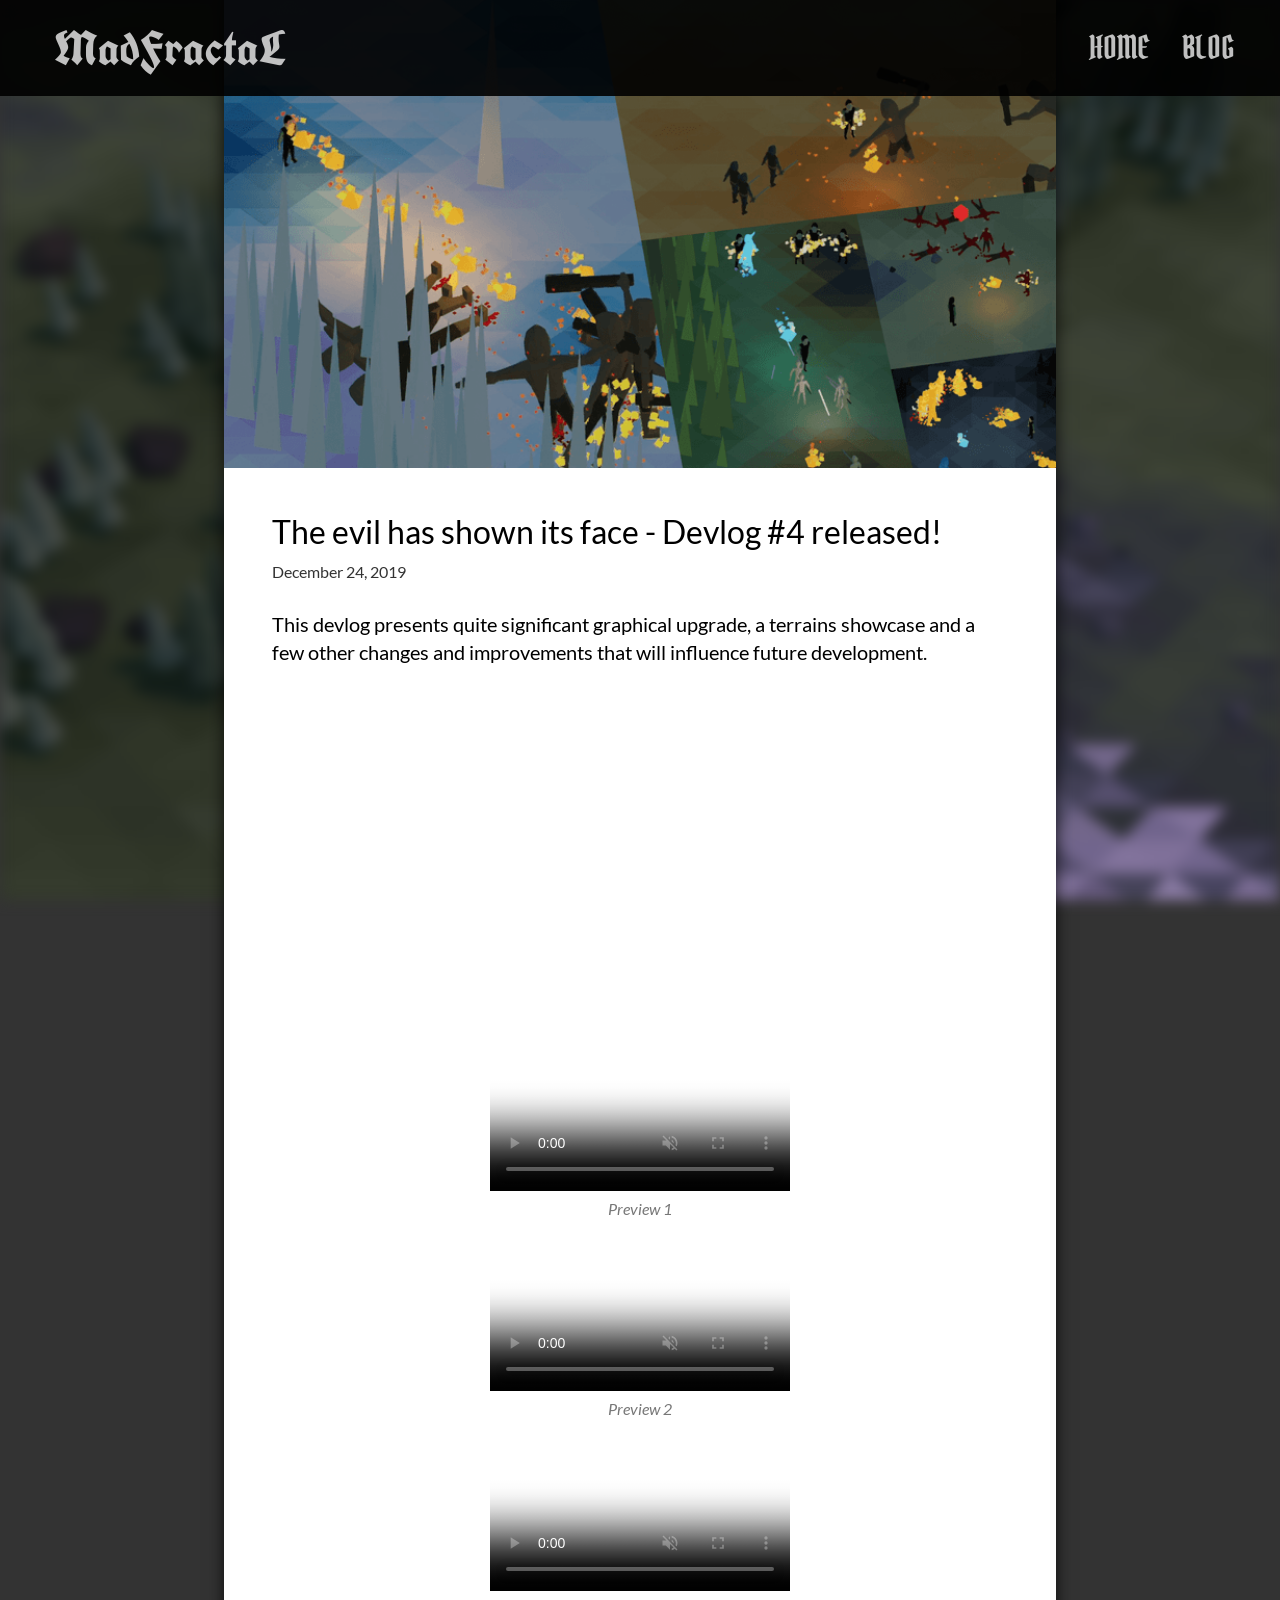
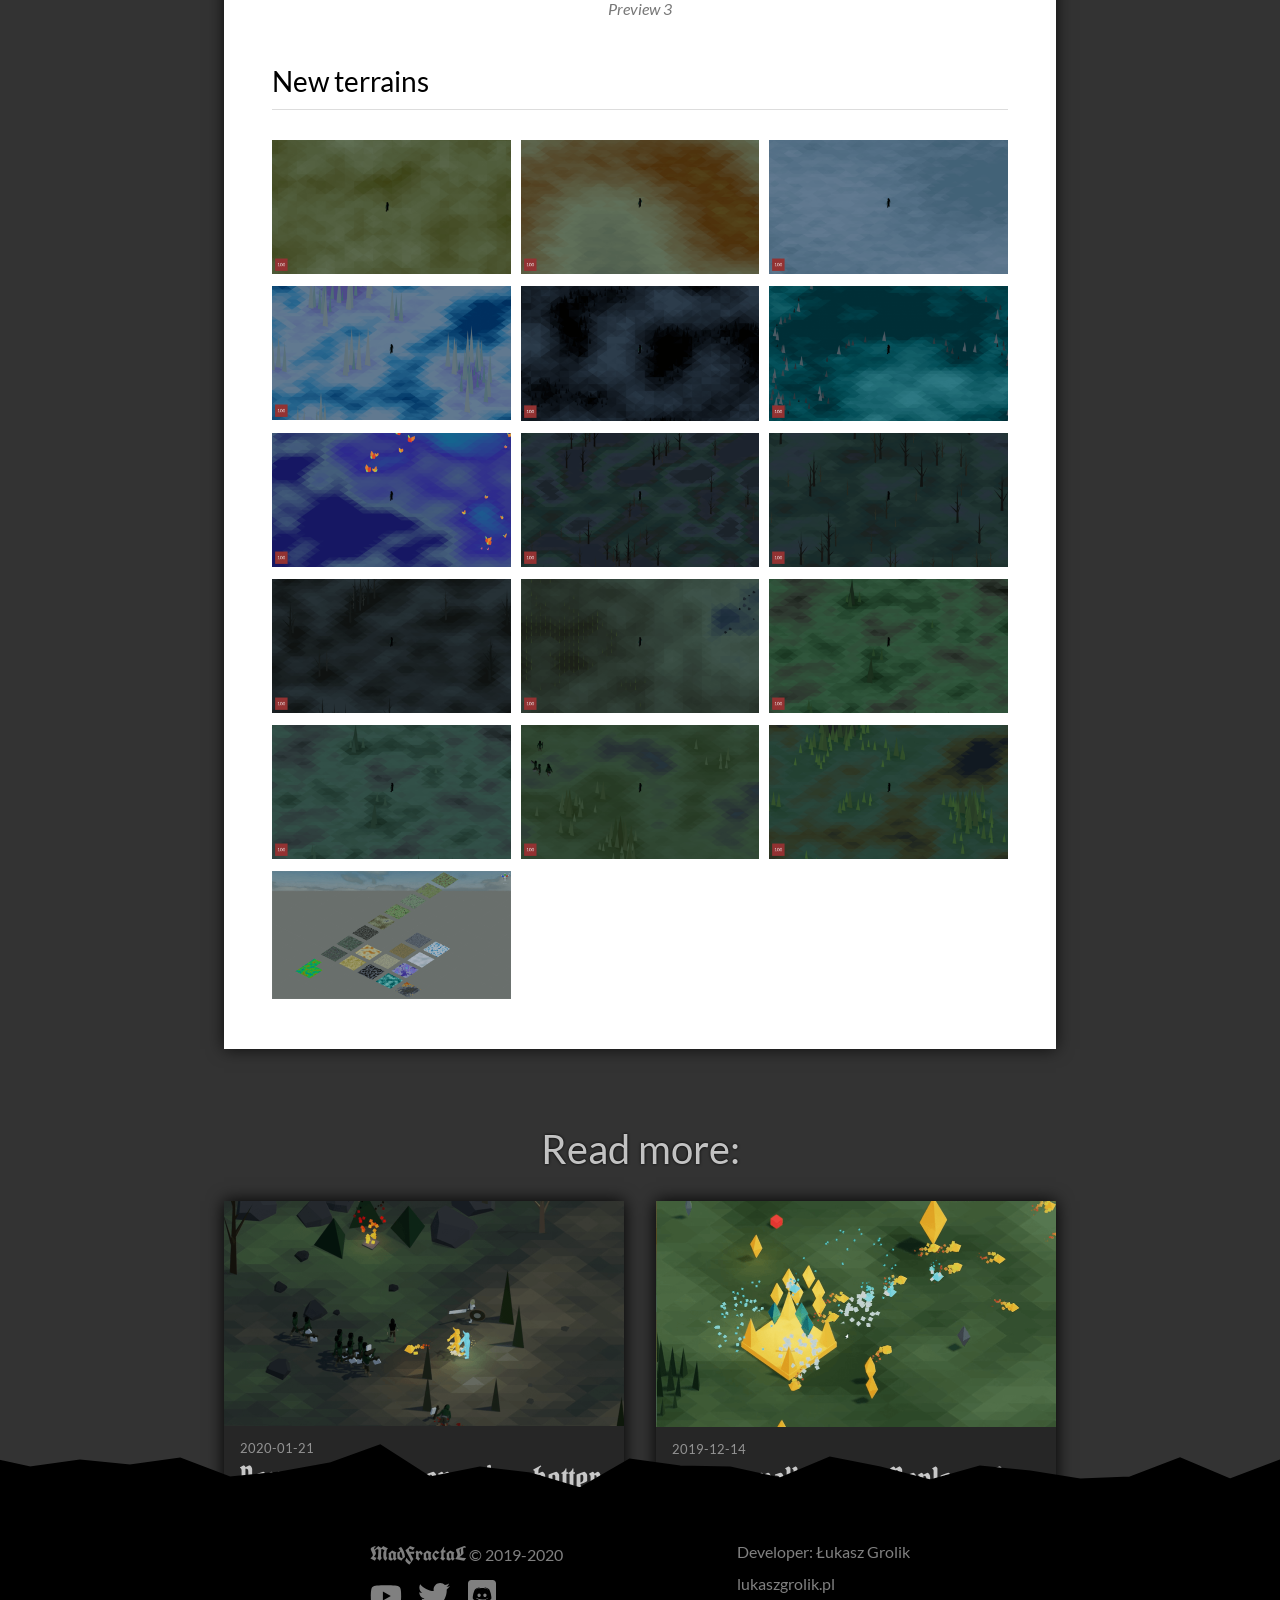
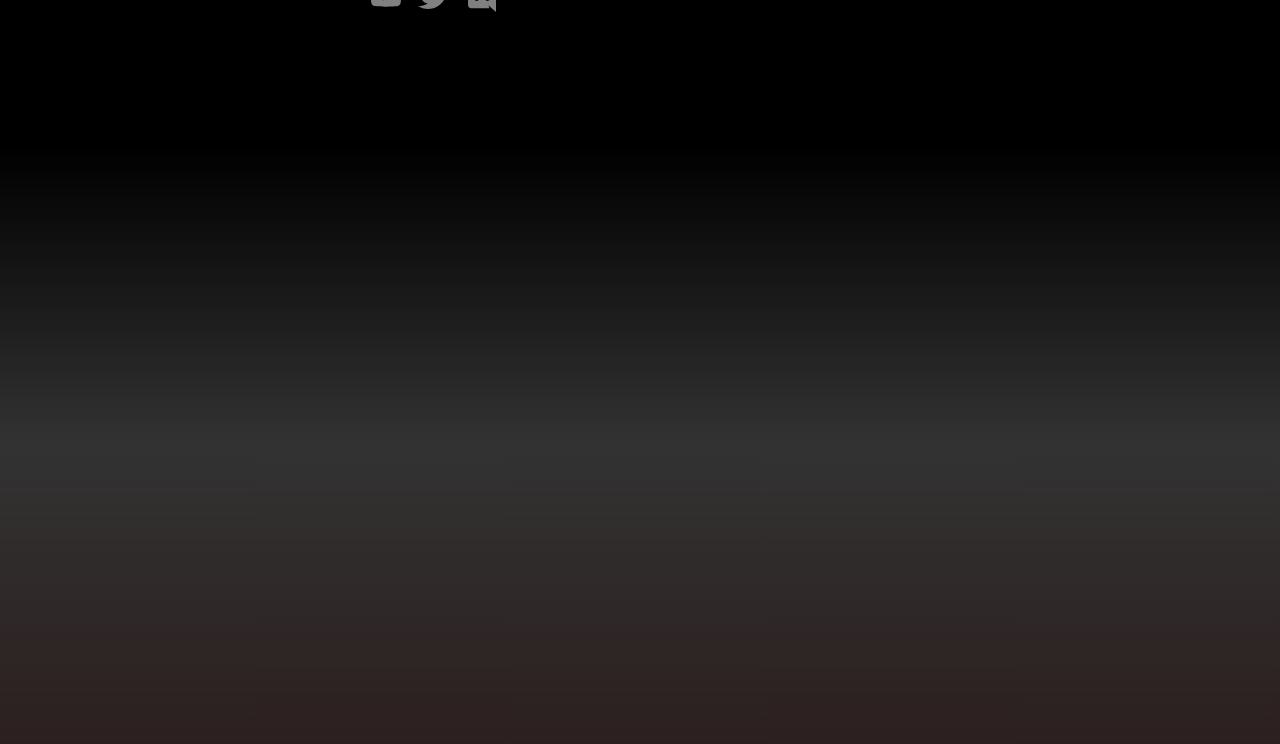
<file: blog/2019/12/devlog-4-released-the-evil-has-shown-its-face/index.html>
<!DOCTYPE html><html><head><meta charSet="utf-8"/><meta http-equiv="x-ua-compatible" content="ie=edge"/><meta name="viewport" content="width=device-width, initial-scale=1, shrink-to-fit=no"/><style data-href="/styles.d5164203d42fe0c693ec.css" id="gatsby-global-css">.slick-slider{box-sizing:border-box;-webkit-user-select:none;-ms-user-select:none;user-select:none;-webkit-touch-callout:none;-khtml-user-select:none;touch-action:pan-y;-webkit-tap-highlight-color:transparent}.slick-list,.slick-slider{position:relative;display:block}.slick-list{overflow:hidden;margin:0;padding:0}.slick-list:focus{outline:none}.slick-list.dragging{cursor:pointer;cursor:hand}.slick-slider .slick-list,.slick-slider .slick-track{transform:translateZ(0)}.slick-track{position:relative;top:0;left:0;display:block;margin-left:auto;margin-right:auto}.slick-track:after,.slick-track:before{display:table;content:""}.slick-track:after{clear:both}.slick-loading .slick-track{visibility:hidden}.slick-slide{display:none;float:left;height:100%;min-height:1px}[dir=rtl] .slick-slide{float:right}.slick-slide img{display:block}.slick-slide.slick-loading img{display:none}.slick-slide.dragging img{pointer-events:none}.slick-initialized .slick-slide{display:block}.slick-loading .slick-slide{visibility:hidden}.slick-vertical .slick-slide{display:block;height:auto;border:1px solid transparent}.slick-arrow.slick-hidden{display:none}</style><meta name="generator" content="Gatsby 2.32.12"/><title data-react-helmet="true">Madfractal | The evil has shown its face - Devlog #4 released!</title><style data-styled="" data-styled-version="5.2.3">@font-face{font-family:'Pirata One';src:url('/fonts/PirataOne-Regular.woff2') format('woff2'), url('/fonts/PirataOne-Regular.woff') format('woff');font-weight:normal;font-style:normal;font-display:swap;}/*!sc*/
@font-face{font-family:'UnifrakturCook';src:url('/fonts/UnifrakturCook-Bold.woff2') format('woff2'), url('/fonts/UnifrakturCook-Bold.woff') format('woff');font-weight:bold;font-style:normal;font-display:swap;}/*!sc*/
@font-face{font-family:'Lato';src:url('/fonts/Lato-Regular.woff2') format('woff2'), url('/fonts/Lato-Regular.woff') format('woff');font-weight:normal;font-style:normal;font-display:swap;}/*!sc*/
@font-face{font-family:'Lato';src:url('/fonts/Lato-Italic.woff2') format('woff2'), url('/fonts/Lato-Italic.woff') format('woff');font-weight:normal;font-style:italic;font-display:swap;}/*!sc*/
@font-face{font-family:'Lato';src:url('/fonts/Lato-Bold.woff2') format('woff2'), url('/fonts/Lato-Bold.woff') format('woff');font-weight:bold;font-style:normal;font-display:swap;}/*!sc*/
@font-face{font-family:'Lato';src:url('/fonts/Lato-BoldItalic.woff2') format('woff2'), url('/fonts/Lato-BoldItalic.woff') format('woff');font-weight:bold;font-style:italic;font-display:swap;}/*!sc*/
*{box-sizing:border-box;}/*!sc*/
html,body,div,span,applet,object,iframe,h1,h2,h3,h4,h5,h6,p,blockquote,pre,a,abbr,acronym,address,big,cite,code,del,dfn,em,img,ins,kbd,q,s,samp,small,strike,strong,sub,sup,tt,var,b,u,i,center,dl,dt,dd,ol,ul,li,fieldset,form,label,legend,table,caption,tbody,tfoot,thead,tr,th,td,article,aside,canvas,details,embed,figure,figcaption,footer,header,hgroup,menu,nav,output,ruby,section,summary,time,mark,audio,video{margin:0;padding:0;border:0;font-size:100%;font:inherit;vertical-align:baseline;}/*!sc*/
article,aside,details,figcaption,figure,footer,header,hgroup,menu,nav,section{display:block;}/*!sc*/
body{line-height:1;}/*!sc*/
ol,ul{list-style:none;}/*!sc*/
blockquote,q{quotes:none;}/*!sc*/
blockquote:before,blockquote:after,q:before,q:after{content:'';content:none;}/*!sc*/
table{border-collapse:collapse;border-spacing:0;}/*!sc*/
a{color:inherit;-webkit-text-decoration:none;text-decoration:none;}/*!sc*/
html{font-family:'Lato',sans-serif;-webkit-scrollbar-color:#bbb rgba(255,255,255,.1);-moz-scrollbar-color:#bbb rgba(255,255,255,.1);-ms-scrollbar-color:#bbb rgba(255,255,255,.1);scrollbar-color:#bbb rgba(255,255,255,.1);-webkit-scrollbar-width:20px;-moz-scrollbar-width:20px;-ms-scrollbar-width:20px;scrollbar-width:20px;}/*!sc*/
body{background-color:#333;}/*!sc*/
data-styled.g1[id="sc-global-eWpsOE1"]{content:"sc-global-eWpsOE1,"}/*!sc*/
.hyTdHi{background-color:rgba(0,0,0,0.9);width:100%;position:fixed;top:0;left:0;z-index:10;}/*!sc*/
data-styled.g2[id="styled__Wrapper-k49e4z-0"]{content:"hyTdHi,"}/*!sc*/
.hKdJlR{padding:0 30px;margin:0 auto;max-width:1280px;display:-webkit-box;display:-webkit-flex;display:-ms-flexbox;display:flex;-webkit-box-pack:justify;-webkit-justify-content:space-between;-ms-flex-pack:justify;justify-content:space-between;}/*!sc*/
.hKdJlR > div{display:-webkit-box;display:-webkit-flex;display:-ms-flexbox;display:flex;}/*!sc*/
data-styled.g3[id="styled__Content-k49e4z-1"]{content:"hKdJlR,"}/*!sc*/
.kOcvY{color:rgba(255,255,255,0.75);font-family:'UnifrakturCook',serif;-webkit-text-decoration:none;text-decoration:none;display:block;padding:.5em .5em;font-size:3em;-webkit-transition:background-color .2s;transition:background-color .2s;}/*!sc*/
.kOcvY:hover{background-color:rgba(255,255,255,.1);}/*!sc*/
data-styled.g4[id="styled__LogoLink-k49e4z-2"]{content:"kOcvY,"}/*!sc*/
.fzwMTR{display:-webkit-box;display:-webkit-flex;display:-ms-flexbox;display:flex;text-transform:uppercase;font-size:2em;}/*!sc*/
.fzwMTR li{display:-webkit-box;display:-webkit-flex;display:-ms-flexbox;display:flex;}/*!sc*/
data-styled.g5[id="styled__Menu-k49e4z-3"]{content:"fzwMTR,"}/*!sc*/
.djvpay{color:rgba(255,255,255,0.75);font-family:'Pirata One',serif;-webkit-text-decoration:none;text-decoration:none;display:-webkit-box;display:-webkit-flex;display:-ms-flexbox;display:flex;-webkit-align-items:center;-webkit-box-align:center;-ms-flex-align:center;align-items:center;padding:0 .5em;-webkit-transition:background-color .2s;transition:background-color .2s;}/*!sc*/
.djvpay:hover{background-color:rgba(255,255,255,.1);}/*!sc*/
data-styled.g6[id="styled__StyledLink-k49e4z-4"]{content:"djvpay,"}/*!sc*/
.iMpEGS{margin:0 auto;}/*!sc*/
data-styled.g8[id="styled__MainWide-sc-16ee4p5-1"]{content:"iMpEGS,"}/*!sc*/
.krwJXM{background-size:cover;background-position:center;background-attachment:fixed;}/*!sc*/
data-styled.g9[id="website-footer__FooterBackground-sc-1vy31r-0"]{content:"krwJXM,"}/*!sc*/
.ezJqAH{max-width:1280px;margin:auto;padding:0 30px;color:#fff;}/*!sc*/
data-styled.g10[id="website-footer__Content-sc-1vy31r-1"]{content:"ezJqAH,"}/*!sc*/
.gDPzyw{color:rgba(255,255,255,.5);max-width:540px;margin:0 auto;display:-webkit-box;display:-webkit-flex;display:-ms-flexbox;display:flex;-webkit-box-pack:justify;-webkit-justify-content:space-between;-ms-flex-pack:justify;justify-content:space-between;}/*!sc*/
.gDPzyw a{-webkit-transition:color .2s;transition:color .2s;}/*!sc*/
.gDPzyw a:hover{color:rgba(255,255,255,.75);}/*!sc*/
data-styled.g11[id="website-footer__Footer-sc-1vy31r-2"]{content:"gDPzyw,"}/*!sc*/
.fFGBWB > * + *{margin-top:1em;}/*!sc*/
data-styled.g12[id="website-footer__GameInfoBlock-sc-1vy31r-3"]{content:"fFGBWB,"}/*!sc*/
.evhviB{font-family:'UnifrakturCook',serif;font-size:1.25em;}/*!sc*/
data-styled.g13[id="website-footer__GameTitle-sc-1vy31r-4"]{content:"evhviB,"}/*!sc*/
.kjudWW{display:-webkit-box;display:-webkit-flex;display:-ms-flexbox;display:flex;}/*!sc*/
.kjudWW a{font-size:2em;display:block;}/*!sc*/
.kjudWW > * + *{margin-left:1em;}/*!sc*/
data-styled.g14[id="website-footer__FooterSocialSitesList-sc-1vy31r-5"]{content:"kjudWW,"}/*!sc*/
.llVgZA > * + *{margin-top:1em;}/*!sc*/
data-styled.g15[id="website-footer__DeveloperInfoBlock-sc-1vy31r-6"]{content:"llVgZA,"}/*!sc*/
.bEjRpb{margin:0 auto;max-width:52em;font-family:'Lato',sans-serif;}/*!sc*/
data-styled.g18[id="styled__Wrapper-sc-8kvyyd-0"]{content:"bEjRpb,"}/*!sc*/
.euJqKD{box-shadow:0 0 1em rgba(0,0,0,.75);}/*!sc*/
data-styled.g19[id="styled__MainContent-sc-8kvyyd-1"]{content:"euJqKD,"}/*!sc*/
.kLWLSZ img{width:100%;display:block;}/*!sc*/
data-styled.g20[id="styled__Header-sc-8kvyyd-2"]{content:"kLWLSZ,"}/*!sc*/
.jPnlXz{background-color:#fff;padding:3em;}/*!sc*/
data-styled.g21[id="styled__Body-sc-8kvyyd-3"]{content:"jPnlXz,"}/*!sc*/
.eqvKIc{margin-top:0;font-size:32px;}/*!sc*/
data-styled.g22[id="styled__Title-sc-8kvyyd-4"]{content:"eqvKIc,"}/*!sc*/
.WTkfB{font-size:16px;margin-top:1em;margin-bottom:30px;color:#333;}/*!sc*/
data-styled.g23[id="styled__Date-sc-8kvyyd-5"]{content:"WTkfB,"}/*!sc*/
.dlZdfX{font-size:20px;line-height:1.4;}/*!sc*/
.dlZdfX p:not(:first-child),.dlZdfX ul:not(:first-child){margin-top:1em;}/*!sc*/
.dlZdfX ul{list-style:disc;padding-left:1em;}/*!sc*/
data-styled.g24[id="styled__Excerpt-sc-8kvyyd-6"]{content:"dlZdfX,"}/*!sc*/
.eBqXBo{display:-webkit-box;display:-webkit-flex;display:-ms-flexbox;display:flex;-webkit-box-pack:center;-webkit-justify-content:center;-ms-flex-pack:center;justify-content:center;margin-bottom:30px;margin-top:30px;}/*!sc*/
data-styled.g25[id="styled__EmbedVideoBlock-sc-8kvyyd-7"]{content:"eBqXBo,"}/*!sc*/
.eFdfFh{margin-top:5em;}/*!sc*/
.eFdfFh > * + *{margin-top:2em;}/*!sc*/
.eFdfFh h2{color:rgba(255,255,255,.75);font-size:2.5em;text-align:center;text-shadow:0 0 3px #000;}/*!sc*/
data-styled.g26[id="styled__Footer-sc-8kvyyd-8"]{content:"eFdfFh,"}/*!sc*/
.hQjsYw{margin-top:50px;}/*!sc*/
data-styled.g27[id="styled__ItemsGroupsWrapper-sc-8kvyyd-9"]{content:"hQjsYw,"}/*!sc*/
.kUbLco{font-size:28px;padding-bottom:.5em;border-bottom:1px solid #ddd;margin-bottom:20px;}/*!sc*/
data-styled.g28[id="styled__ItemsGroupTitle-sc-8kvyyd-10"]{content:"kUbLco,"}/*!sc*/
.dxDqX{margin-bottom:30px;line-height:1.25;}/*!sc*/
data-styled.g29[id="styled__ItemsGroupDescription-sc-8kvyyd-11"]{content:"dxDqX,"}/*!sc*/
.lgoYKo{display:grid;grid-template-columns:repeat(3,1fr);grid-gap:10px;}/*!sc*/
data-styled.g30[id="styled__ItemsGroupGrid-sc-8kvyyd-12"]{content:"lgoYKo,"}/*!sc*/
.lgAKVm{margin-bottom:30px;}/*!sc*/
.lgAKVm img,.lgAKVm video{max-width:500px;width:100%;}/*!sc*/
data-styled.g31[id="styled__Wrapper-sc-12pft3v-0"]{content:"lgAKVm,"}/*!sc*/
.bgikkc > * + *{margin-top:1.5em;}/*!sc*/
data-styled.g32[id="styled__VideosList-sc-12pft3v-1"]{content:"bgikkc,"}/*!sc*/
.gjeLlb{display:-webkit-box;display:-webkit-flex;display:-ms-flexbox;display:flex;-webkit-align-items:center;-webkit-box-align:center;-ms-flex-align:center;align-items:center;-webkit-flex-direction:column;-ms-flex-direction:column;flex-direction:column;color:#777;font-style:italic;text-align:center;}/*!sc*/
.gjeLlb > * + *{margin-top:.5em;}/*!sc*/
data-styled.g33[id="styled__VideoItem-sc-12pft3v-2"]{content:"gjeLlb,"}/*!sc*/
.kvGFEr{-webkit-box-pack:center;-webkit-justify-content:center;-ms-flex-pack:center;justify-content:center;}/*!sc*/
data-styled.g40[id="styled__Wrapper-sc-1hfofwd-0"]{content:"kvGFEr,"}/*!sc*/
.hAtOqJ{cursor:pointer;}/*!sc*/
.hAtOqJ img{width:100%;}/*!sc*/
data-styled.g45[id="styled__Screenshot-sc-1hfofwd-5"]{content:"hAtOqJ,"}/*!sc*/
.dfnIsp{display:-webkit-box;display:-webkit-flex;display:-ms-flexbox;display:flex;-webkit-box-pack:center;-webkit-justify-content:center;-ms-flex-pack:center;justify-content:center;}/*!sc*/
.dfnIsp > * + *{margin-left:2em;}/*!sc*/
data-styled.g46[id="styled__Wrapper-txpn26-0"]{content:"dfnIsp,"}/*!sc*/
.gEczEa{display:block;background-color:rgba(0,0,0,0.25);-webkit-transition-duration:100ms;transition-duration:100ms;color:rgba(255,255,255,0.75);-webkit-text-decoration:none;text-decoration:none;box-shadow:0 0 1em #000;}/*!sc*/
.gEczEa:hover{background-color:rgba(0,0,0,0.1);}/*!sc*/
data-styled.g49[id="post-preview-block__Wrapper-sc-13oy5ns-0"]{content:"gEczEa,"}/*!sc*/
.kfFlom{overflow:hidden;}/*!sc*/
.kfFlom img{width:100%;display:block;-webkit-transform:scale(1);-ms-transform:scale(1);transform:scale(1);-webkit-transition:-webkit-transform .2s;-webkit-transition:transform .2s;transition:transform .2s;}/*!sc*/
.post-preview-block__Wrapper-sc-13oy5ns-0:hover .post-preview-block__ImageBlock-sc-13oy5ns-1 img{-webkit-transform:scale(1.2);-ms-transform:scale(1.2);transform:scale(1.2);}/*!sc*/
data-styled.g50[id="post-preview-block__ImageBlock-sc-13oy5ns-1"]{content:"kfFlom,"}/*!sc*/
.BClJC{padding:1em;}/*!sc*/
.BClJC > * + *{margin-top:0.5em;}/*!sc*/
data-styled.g51[id="post-preview-block__PostContent-sc-13oy5ns-2"]{content:"BClJC,"}/*!sc*/
.aOykS{color:rgba(255,255,255,0.5);font-size:0.8em;}/*!sc*/
data-styled.g52[id="post-preview-block__PostDate-sc-13oy5ns-3"]{content:"aOykS,"}/*!sc*/
.gzKhah{color:rgba(255,255,255,0.75);font-family:'Pirata One',serif;font-size:32px;}/*!sc*/
data-styled.g53[id="post-preview-block__Heading-sc-13oy5ns-4"]{content:"gzKhah,"}/*!sc*/
.ddJVOz{background-size:cover;background-position:center;background-attachment:fixed;position:fixed;z-index:-1;left:0;top:0;width:100%;height:100vh;-webkit-filter:blur(7px);filter:blur(7px);}/*!sc*/
data-styled.g55[id="blog-post__BackgroundImage-sc-1ign2t9-1"]{content:"ddJVOz,"}/*!sc*/
</style><link as="script" rel="preload" href="/webpack-runtime-c5b7d058dae53fcbbb64.js"/><link as="script" rel="preload" href="/framework-305b3707783ccc9d7ca6.js"/><link as="script" rel="preload" href="/app-44b2c52f68c91c2e8e7d.js"/><link as="script" rel="preload" href="/styles-83801f3b4dd3459a4027.js"/><link as="script" rel="preload" href="/1bfc9850-151989e909b018ce70aa.js"/><link as="script" rel="preload" href="/252f366e-09300b7cca5a46695931.js"/><link as="script" rel="preload" href="/commons-b99dddd6b02124bda2a3.js"/><link as="script" rel="preload" href="/component---src-components-blog-post-index-tsx-1b2b68218dc8bae1af96.js"/><link as="fetch" rel="preload" href="/page-data\blog\2019\12\devlog-4-released-the-evil-has-shown-its-face\page-data.json" crossorigin="anonymous"/><link as="fetch" rel="preload" href="/page-data/sq/d/62233822.json" crossorigin="anonymous"/><link as="fetch" rel="preload" href="/page-data\app-data.json" crossorigin="anonymous"/></head><body><div id="___gatsby"><div style="outline:none" tabindex="-1" id="gatsby-focus-wrapper"><nav class="styled__Wrapper-k49e4z-0 hyTdHi"><div class="styled__Content-k49e4z-1 hKdJlR"><div><h1><a class="styled__LogoLink-k49e4z-2 kOcvY" href="/">MadFractaL</a></h1></div><div><ul class="styled__Menu-k49e4z-3 fzwMTR"><li><a class="styled__StyledLink-k49e4z-4 djvpay" href="/">Home</a></li><li><a class="styled__StyledLink-k49e4z-4 djvpay" href="/blog">Blog</a></li></ul></div></div></nav><main class="styled__MainWide-sc-16ee4p5-1 iMpEGS"><div class="blog-post__Wrapper-sc-1ign2t9-0 kLjRdg"><div style="background-image:url(&#x27;/images/screenshot_3840x2160_2020-07-19_12-44-15.jpg&#x27;)" class="blog-post__BackgroundImage-sc-1ign2t9-1 ddJVOz"></div><div style="background:linear-gradient(transparent, transparent;padding:150px 0 10em"><div class="styled__Wrapper-sc-8kvyyd-0 bEjRpb"><div class="styled__MainContent-sc-8kvyyd-1 euJqKD"><div class="styled__Header-sc-8kvyyd-2 kLWLSZ"><img src="/static/1181f19a8e7707b292c43c5dd00b9eb1/90823/thumbnail-bg.png" alt=""/></div><div class="styled__Body-sc-8kvyyd-3 jPnlXz"><h2 class="styled__Title-sc-8kvyyd-4 eqvKIc">The evil has shown its face - Devlog #4 released!</h2><div class="styled__Date-sc-8kvyyd-5 WTkfB">December 24, 2019</div><div class="styled__Excerpt-sc-8kvyyd-6 dlZdfX"><p>This devlog presents quite significant graphical upgrade, a terrains showcase and a few other changes and improvements that will influence future development.</p></div><div class="styled__EmbedVideoBlock-sc-8kvyyd-7 eBqXBo"><iframe title="Post video" width="560" height="315" src="https://www.youtube-nocookie.com/embed/FzwS-7An-NU" frameBorder="0" allowfullscreen=""></iframe></div><div class="styled__Wrapper-sc-12pft3v-0 lgAKVm"><ul class="styled__VideosList-sc-12pft3v-1 bgikkc"><li><div class="styled__VideoItem-sc-12pft3v-2 gjeLlb"><div><video controls="" muted="" poster="https://thumbs.gfycat.com/PessimisticSarcasticAnt-mobile.jpg"><source src="https://thumbs.gfycat.com/PessimisticSarcasticAnt-mobile.mp4" type="video/mp4"/><source src="https://giant.gfycat.com/PessimisticSarcasticAnt.webm" type="video/webm"/><source src="https://giant.gfycat.com/PessimisticSarcasticAnt.mp4" type="video/mp4"/><source src="https://thumbs.gfycat.com/PessimisticSarcasticAnt-mobile.mp4" type="video/mp4"/></video></div><p>Preview 1</p></div></li><li><div class="styled__VideoItem-sc-12pft3v-2 gjeLlb"><div><video controls="" muted="" poster="https://thumbs.gfycat.com/HarshSinfulDegus-mobile.jpg"><source src="https://thumbs.gfycat.com/HarshSinfulDegus-mobile.mp4" type="video/mp4"/><source src="https://giant.gfycat.com/HarshSinfulDegus.webm" type="video/webm"/><source src="https://giant.gfycat.com/HarshSinfulDegus.mp4" type="video/mp4"/><source src="https://thumbs.gfycat.com/HarshSinfulDegus-mobile.mp4" type="video/mp4"/></video></div><p>Preview 2</p></div></li><li><div class="styled__VideoItem-sc-12pft3v-2 gjeLlb"><div><video controls="" muted="" poster="https://thumbs.gfycat.com/SillyForthrightBobcat-mobile.jpg"><source src="https://thumbs.gfycat.com/SillyForthrightBobcat-mobile.mp4" type="video/mp4"/><source src="https://giant.gfycat.com/SillyForthrightBobcat.webm" type="video/webm"/><source src="https://giant.gfycat.com/SillyForthrightBobcat.mp4" type="video/mp4"/><source src="https://thumbs.gfycat.com/SillyForthrightBobcat-mobile.mp4" type="video/mp4"/></video></div><p>Preview 3</p></div></li></ul></div><div class="styled__Wrapper-sc-1hfofwd-0 kvGFEr"><div class="styled__ItemsGroupsWrapper-sc-8kvyyd-9 hQjsYw"><h3 class="styled__ItemsGroupTitle-sc-8kvyyd-10 kUbLco">New terrains</h3><p class="styled__ItemsGroupDescription-sc-8kvyyd-11 dxDqX"></p><div class="styled__ItemsGroupGrid-sc-8kvyyd-12 lgoYKo"><div class="styled__Screenshot-sc-1hfofwd-5 hAtOqJ"><img src="/static/3c2faaa8acaac7c1dfb6b640789860c0/90823/Screenshot%20(10).png" class="lazyload" alt="Screenshot"/></div><div class="styled__Screenshot-sc-1hfofwd-5 hAtOqJ"><img src="/static/78ba8a4996234e273a19c7616cac3e19/90823/Screenshot%20(11).png" class="lazyload" alt="Screenshot"/></div><div class="styled__Screenshot-sc-1hfofwd-5 hAtOqJ"><img src="/static/6bc4b110e79ab39814e1fac696204ccb/90823/Screenshot%20(12).png" class="lazyload" alt="Screenshot"/></div><div class="styled__Screenshot-sc-1hfofwd-5 hAtOqJ"><img src="/static/dd4646ddae4c02fb7fcae2040d8bdaca/90823/Screenshot%20(13).png" class="lazyload" alt="Screenshot"/></div><div class="styled__Screenshot-sc-1hfofwd-5 hAtOqJ"><img src="/static/259d804b4790daf635d11e4d790f2eed/90823/Screenshot%20(14).png" class="lazyload" alt="Screenshot"/></div><div class="styled__Screenshot-sc-1hfofwd-5 hAtOqJ"><img src="/static/53a48ffc792c27fa24786cb6c742f112/90823/Screenshot%20(15).png" class="lazyload" alt="Screenshot"/></div><div class="styled__Screenshot-sc-1hfofwd-5 hAtOqJ"><img src="/static/b5b27780b5d9459aa828d5275009c530/90823/Screenshot%20(16).png" class="lazyload" alt="Screenshot"/></div><div class="styled__Screenshot-sc-1hfofwd-5 hAtOqJ"><img src="/static/6ccb53220ab6419ae0a32b1fc7045de1/90823/Screenshot%20(2).png" class="lazyload" alt="Screenshot"/></div><div class="styled__Screenshot-sc-1hfofwd-5 hAtOqJ"><img src="/static/586a06958d21c45e90f13da0d2c54492/90823/Screenshot%20(3).png" class="lazyload" alt="Screenshot"/></div><div class="styled__Screenshot-sc-1hfofwd-5 hAtOqJ"><img src="/static/9c5906ed03e8c39db2b194e3ed23a35d/90823/Screenshot%20(4).png" class="lazyload" alt="Screenshot"/></div><div class="styled__Screenshot-sc-1hfofwd-5 hAtOqJ"><img src="/static/1c81a3733eec1899290616665436f736/90823/Screenshot%20(5).png" class="lazyload" alt="Screenshot"/></div><div class="styled__Screenshot-sc-1hfofwd-5 hAtOqJ"><img src="/static/7607954ac0d9aa6169d2f020db65c673/90823/Screenshot%20(6).png" class="lazyload" alt="Screenshot"/></div><div class="styled__Screenshot-sc-1hfofwd-5 hAtOqJ"><img src="/static/42a36d67c0713abeb84591b4fe670a94/90823/Screenshot%20(7).png" class="lazyload" alt="Screenshot"/></div><div class="styled__Screenshot-sc-1hfofwd-5 hAtOqJ"><img src="/static/7786e0964a0af10f2eb989451e8dbb32/90823/Screenshot%20(8).png" class="lazyload" alt="Screenshot"/></div><div class="styled__Screenshot-sc-1hfofwd-5 hAtOqJ"><img src="/static/7446509fd7d67458c2b9a6b33e799aad/90823/Screenshot%20(9).png" class="lazyload" alt="Screenshot"/></div><div class="styled__Screenshot-sc-1hfofwd-5 hAtOqJ"><img src="/static/01ebe5a6f7fe83c32d70d69652c8adbd/90823/terrains%20scene.png" class="lazyload" alt="Screenshot"/></div></div></div></div></div></div><div class="styled__Footer-sc-8kvyyd-8 eFdfFh"><div><h2>Read more:</h2></div><div><div class="styled__Wrapper-txpn26-0 dfnIsp"><a class="post-preview-block__Wrapper-sc-13oy5ns-0 gEczEa" href="/blog/2020/01/devlog-5-released-skills-enemies-terrains"><div class="post-preview-block__ImageBlock-sc-13oy5ns-1 kfFlom"><img src="/static/97c06f340654555abed0c40fab8fb131/90823/thumbnail-bg.png" class="lazyload" alt="Thumbnail"/></div><div class="post-preview-block__PostContent-sc-13oy5ns-2 BClJC"><div><div class="post-preview-block__PostDate-sc-13oy5ns-3 aOykS">2020-01-21</div></div><div><h3 class="post-preview-block__Heading-sc-13oy5ns-4 gzKhah">New skills, new enemies, better terrains - Devlog #5 released!</h3></div></div></a><a class="post-preview-block__Wrapper-sc-13oy5ns-0 gEczEa" href="/blog/2019/12/devlog-3-released-many-small-steps"><div class="post-preview-block__ImageBlock-sc-13oy5ns-1 kfFlom"><img src="/static/56e8afb9877ef67cc22b202e4123a0b5/90823/thumbnail-bg.png" class="lazyload" alt="Thumbnail"/></div><div class="post-preview-block__PostContent-sc-13oy5ns-2 BClJC"><div><div class="post-preview-block__PostDate-sc-13oy5ns-3 aOykS">2019-12-14</div></div><div><h3 class="post-preview-block__Heading-sc-13oy5ns-4 gzKhah">Many small steps - Devlog #3 released!</h3></div></div></a></div></div></div></div></div></div></main><div style="margin-top:-200px"><div style="overflow:hidden"><svg version="1.1" xmlns="http://www.w3.org/2000/svg" width="9620" height="200" style="display:block;margin-left:50%;transform:translateX(-50%)"><path d="M0,125 L50,118 L100,113 L150,119 L200,107 L250,125 L300,114 L350,133 L400,120 L450,147 L500,104 L550,123 L600,115 L650,136 L700,132 L750,123 L800,141 L850,103 L900,140 L950,130 L1000,103 L1050,112 L1100,121 L1150,149 L1200,103 L1250,141 L1300,126 L1350,118 L1400,136 L1450,142 L1500,127 L1550,134 L1600,102 L1650,115 L1700,112 L1750,105 L1800,125 L1850,112 L1900,119 L1950,136 L2000,112 L2050,125 L2100,133 L2150,113 L2200,118 L2250,137 L2300,116 L2350,125 L2400,121 L2450,128 L2500,114 L2550,123 L2600,127 L2650,134 L2700,136 L2750,117 L2800,131 L2850,117 L2900,135 L2950,118 L3000,125 L3050,137 L3100,112 L3150,117 L3200,133 L3250,114 L3300,142 L3350,126 L3400,118 L3450,114 L3500,116 L3550,125 L3600,146 L3650,135 L3700,135 L3750,129 L3800,124 L3850,134 L3900,121 L3950,135 L4000,136 L4050,138 L4100,124 L4150,114 L4200,125 L4250,118 L4300,123 L4350,116 L4400,135 L4450,130 L4500,121 L4550,103 L4600,135 L4650,125 L4700,131 L4750,146 L4800,117 L4850,124 L4900,125 L4950,136 L5000,115 L5050,125 L5100,138 L5150,124 L5200,129 L5250,137 L5300,135 L5350,116 L5400,137 L5450,118 L5500,102 L5550,106 L5600,125 L5650,117 L5700,136 L5750,130 L5800,118 L5850,143 L5900,105 L5950,104 L6000,134 L6050,101 L6100,144 L6150,126 L6200,142 L6250,113 L6300,131 L6350,119 L6400,125 L6450,124 L6500,137 L6550,124 L6600,114 L6650,149 L6700,122 L6750,109 L6800,114 L6850,116 L6900,124 L6950,132 L7000,136 L7050,147 L7100,126 L7150,126 L7200,135 L7250,129 L7300,120 L7350,105 L7400,124 L7450,132 L7500,119 L7550,102 L7600,126 L7650,124 L7700,133 L7750,136 L7800,119 L7850,114 L7900,134 L7950,125 L8000,112 L8050,116 L8100,103 L8150,133 L8200,124 L8250,109 L8300,125 L8350,117 L8400,137 L8450,133 L8500,135 L8550,121 L8600,122 L8650,113 L8700,125 L8750,125 L8800,112 L8850,124 L8900,116 L8950,123 L9000,118 L9050,135 L9100,129 L9150,126 L9200,135 L9250,125 L9300,120 L9350,112 L9400,134 L9450,124 L9500,137 L9550,130 L9600,102 V200 H0 V125" fill="black" stroke="black" stroke-width="5"></path></svg></div><div style="background-image:url(&#x27;/images/screenshot_3840x2160_2020-07-19_13-02-47.jpg&#x27;)" class="website-footer__FooterBackground-sc-1vy31r-0 krwJXM"><div style="background:linear-gradient(#000 25%, transparent, hsla(0, 50%, 10%, .5));padding-bottom:5em;min-height:50em"><div class="website-footer__Content-sc-1vy31r-1 ezJqAH"><div class="website-footer__Footer-sc-1vy31r-2 gDPzyw"><div class="website-footer__GameInfoBlock-sc-1vy31r-3 fFGBWB"><div><span class="website-footer__GameTitle-sc-1vy31r-4 evhviB">MadFractaL</span> © 2019-2020</div><div><ul class="website-footer__FooterSocialSitesList-sc-1vy31r-5 kjudWW"><li><a href="https://www.youtube.com/channel/UCD4zBy-bxuTdt3UUMowjcaA"><svg stroke="currentColor" fill="currentColor" stroke-width="0" viewBox="0 0 576 512" height="1em" width="1em" xmlns="http://www.w3.org/2000/svg"><path d="M549.655 124.083c-6.281-23.65-24.787-42.276-48.284-48.597C458.781 64 288 64 288 64S117.22 64 74.629 75.486c-23.497 6.322-42.003 24.947-48.284 48.597-11.412 42.867-11.412 132.305-11.412 132.305s0 89.438 11.412 132.305c6.281 23.65 24.787 41.5 48.284 47.821C117.22 448 288 448 288 448s170.78 0 213.371-11.486c23.497-6.321 42.003-24.171 48.284-47.821 11.412-42.867 11.412-132.305 11.412-132.305s0-89.438-11.412-132.305zm-317.51 213.508V175.185l142.739 81.205-142.739 81.201z"></path></svg></a></li><li><a href="https://twitter.com/LukGameDev"><svg stroke="currentColor" fill="currentColor" stroke-width="0" viewBox="0 0 512 512" height="1em" width="1em" xmlns="http://www.w3.org/2000/svg"><path d="M459.37 151.716c.325 4.548.325 9.097.325 13.645 0 138.72-105.583 298.558-298.558 298.558-59.452 0-114.68-17.219-161.137-47.106 8.447.974 16.568 1.299 25.34 1.299 49.055 0 94.213-16.568 130.274-44.832-46.132-.975-84.792-31.188-98.112-72.772 6.498.974 12.995 1.624 19.818 1.624 9.421 0 18.843-1.3 27.614-3.573-48.081-9.747-84.143-51.98-84.143-102.985v-1.299c13.969 7.797 30.214 12.67 47.431 13.319-28.264-18.843-46.781-51.005-46.781-87.391 0-19.492 5.197-37.36 14.294-52.954 51.655 63.675 129.3 105.258 216.365 109.807-1.624-7.797-2.599-15.918-2.599-24.04 0-57.828 46.782-104.934 104.934-104.934 30.213 0 57.502 12.67 76.67 33.137 23.715-4.548 46.456-13.32 66.599-25.34-7.798 24.366-24.366 44.833-46.132 57.827 21.117-2.273 41.584-8.122 60.426-16.243-14.292 20.791-32.161 39.308-52.628 54.253z"></path></svg></a></li><li><a href="https://discord.gg/s536z5Y"><svg stroke="currentColor" fill="currentColor" stroke-width="0" viewBox="0 0 448 512" height="1em" width="1em" xmlns="http://www.w3.org/2000/svg"><path d="M297.216 243.2c0 15.616-11.52 28.416-26.112 28.416-14.336 0-26.112-12.8-26.112-28.416s11.52-28.416 26.112-28.416c14.592 0 26.112 12.8 26.112 28.416zm-119.552-28.416c-14.592 0-26.112 12.8-26.112 28.416s11.776 28.416 26.112 28.416c14.592 0 26.112-12.8 26.112-28.416.256-15.616-11.52-28.416-26.112-28.416zM448 52.736V512c-64.494-56.994-43.868-38.128-118.784-107.776l13.568 47.36H52.48C23.552 451.584 0 428.032 0 398.848V52.736C0 23.552 23.552 0 52.48 0h343.04C424.448 0 448 23.552 448 52.736zm-72.96 242.688c0-82.432-36.864-149.248-36.864-149.248-36.864-27.648-71.936-26.88-71.936-26.88l-3.584 4.096c43.52 13.312 63.744 32.512 63.744 32.512-60.811-33.329-132.244-33.335-191.232-7.424-9.472 4.352-15.104 7.424-15.104 7.424s21.248-20.224 67.328-33.536l-2.56-3.072s-35.072-.768-71.936 26.88c0 0-36.864 66.816-36.864 149.248 0 0 21.504 37.12 78.08 38.912 0 0 9.472-11.52 17.152-21.248-32.512-9.728-44.8-30.208-44.8-30.208 3.766 2.636 9.976 6.053 10.496 6.4 43.21 24.198 104.588 32.126 159.744 8.96 8.96-3.328 18.944-8.192 29.44-15.104 0 0-12.8 20.992-46.336 30.464 7.68 9.728 16.896 20.736 16.896 20.736 56.576-1.792 78.336-38.912 78.336-38.912z"></path></svg></a></li></ul></div></div><div class="website-footer__DeveloperInfoBlock-sc-1vy31r-6 llVgZA"><div>Developer: Łukasz Grolik</div><div><a href="https://lukaszgrolik.pl">lukaszgrolik.pl</a></div></div></div></div></div></div></div></div><div id="gatsby-announcer" style="position:absolute;top:0;width:1px;height:1px;padding:0;overflow:hidden;clip:rect(0, 0, 0, 0);white-space:nowrap;border:0" aria-live="assertive" aria-atomic="true"></div></div><script id="gatsby-script-loader">/*<![CDATA[*/window.pagePath="/blog/2019/12/devlog-4-released-the-evil-has-shown-its-face/";/*]]>*/</script><script id="gatsby-chunk-mapping">/*<![CDATA[*/window.___chunkMapping={"polyfill":["/polyfill-5747091b1b9fe99d98db.js"],"app":["/app-44b2c52f68c91c2e8e7d.js"],"component---src-components-blog-post-index-tsx":["/component---src-components-blog-post-index-tsx-1b2b68218dc8bae1af96.js"],"component---src-pages-404-tsx":["/component---src-pages-404-tsx-ea4dee5036c5ff08116d.js"],"component---src-pages-about-tsx":["/component---src-pages-about-tsx-293bedd55fa017649da4.js"],"component---src-pages-blog-tsx":["/component---src-pages-blog-tsx-ce38433203c0ca461ce5.js"],"component---src-pages-gallery-tsx":["/component---src-pages-gallery-tsx-a59c12ed9eec98ea2b90.js"],"component---src-pages-index-tsx":["/component---src-pages-index-tsx-16c3a3d750170625d399.js"]};/*]]>*/</script><script src="/polyfill-5747091b1b9fe99d98db.js" nomodule=""></script><script src="/component---src-components-blog-post-index-tsx-1b2b68218dc8bae1af96.js" async=""></script><script src="/commons-b99dddd6b02124bda2a3.js" async=""></script><script src="/252f366e-09300b7cca5a46695931.js" async=""></script><script src="/1bfc9850-151989e909b018ce70aa.js" async=""></script><script src="/styles-83801f3b4dd3459a4027.js" async=""></script><script src="/app-44b2c52f68c91c2e8e7d.js" async=""></script><script src="/framework-305b3707783ccc9d7ca6.js" async=""></script><script src="/webpack-runtime-c5b7d058dae53fcbbb64.js" async=""></script></body></html>
</file>
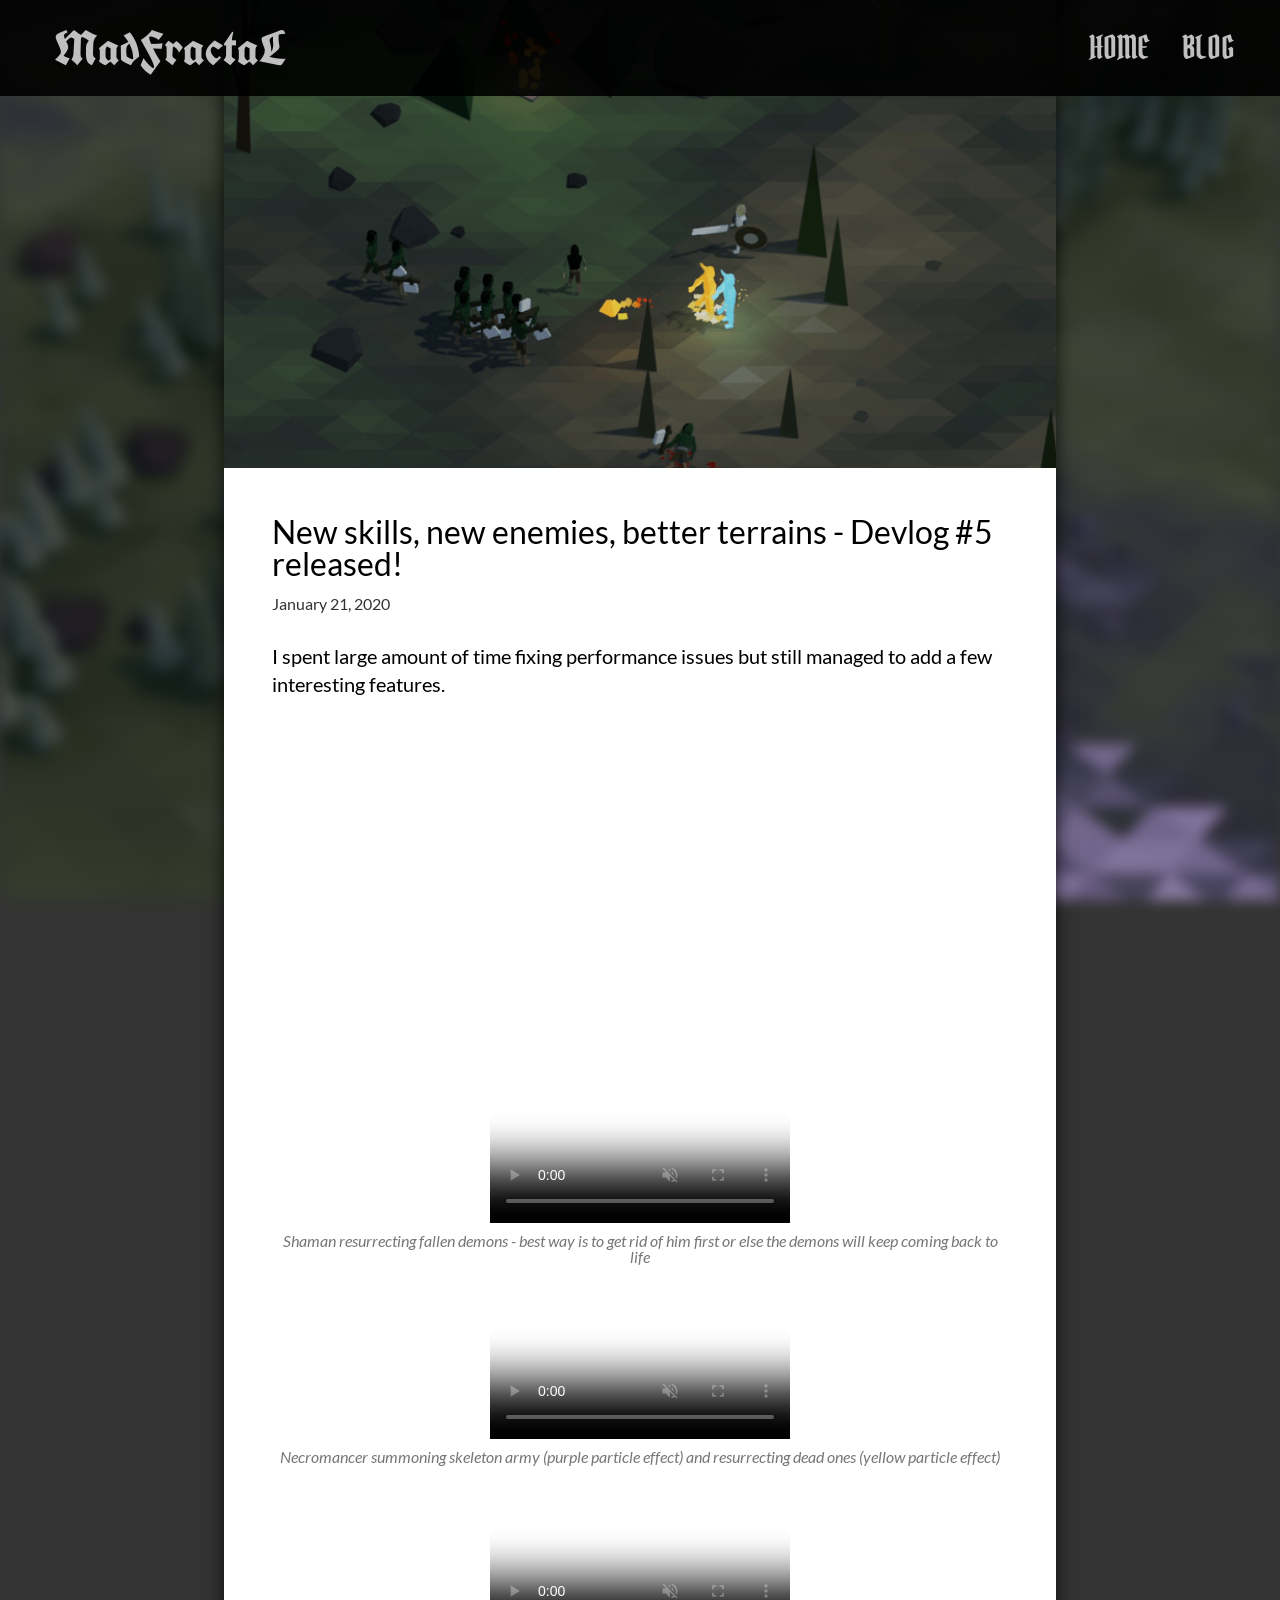
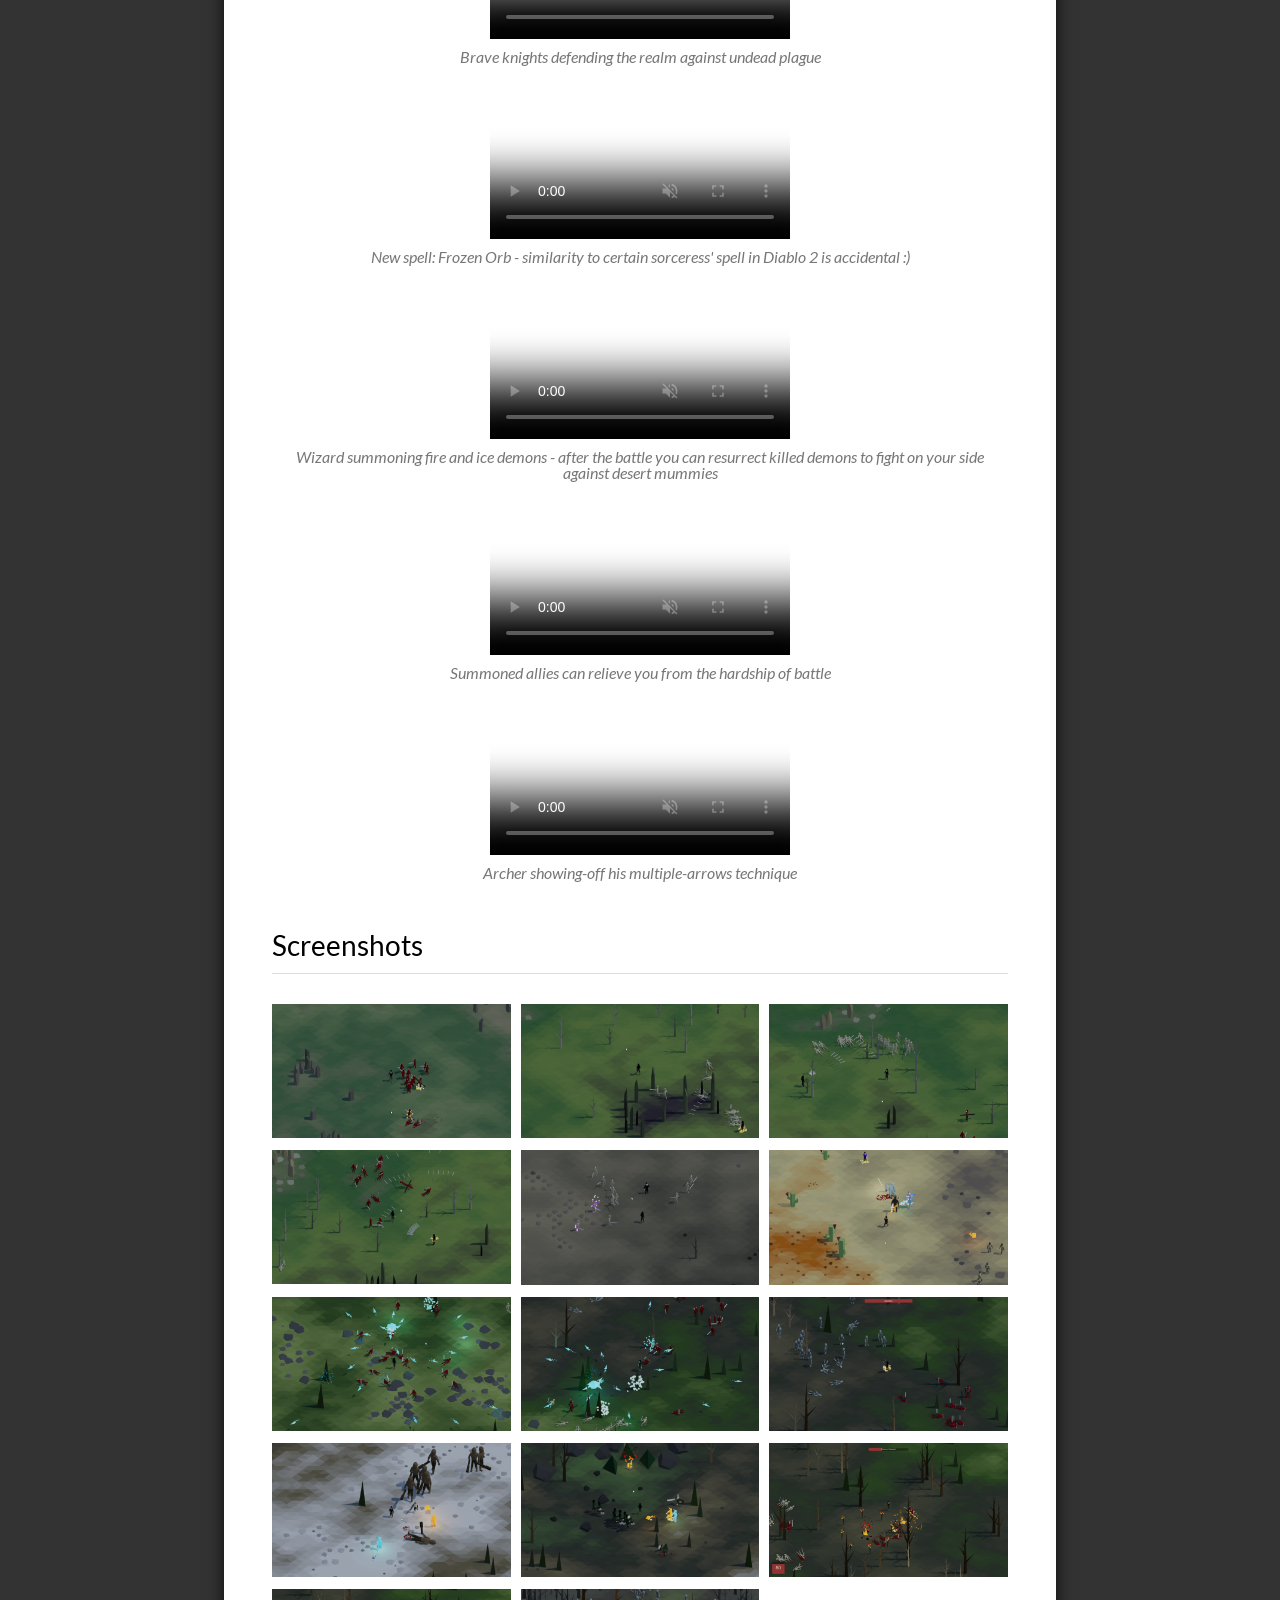
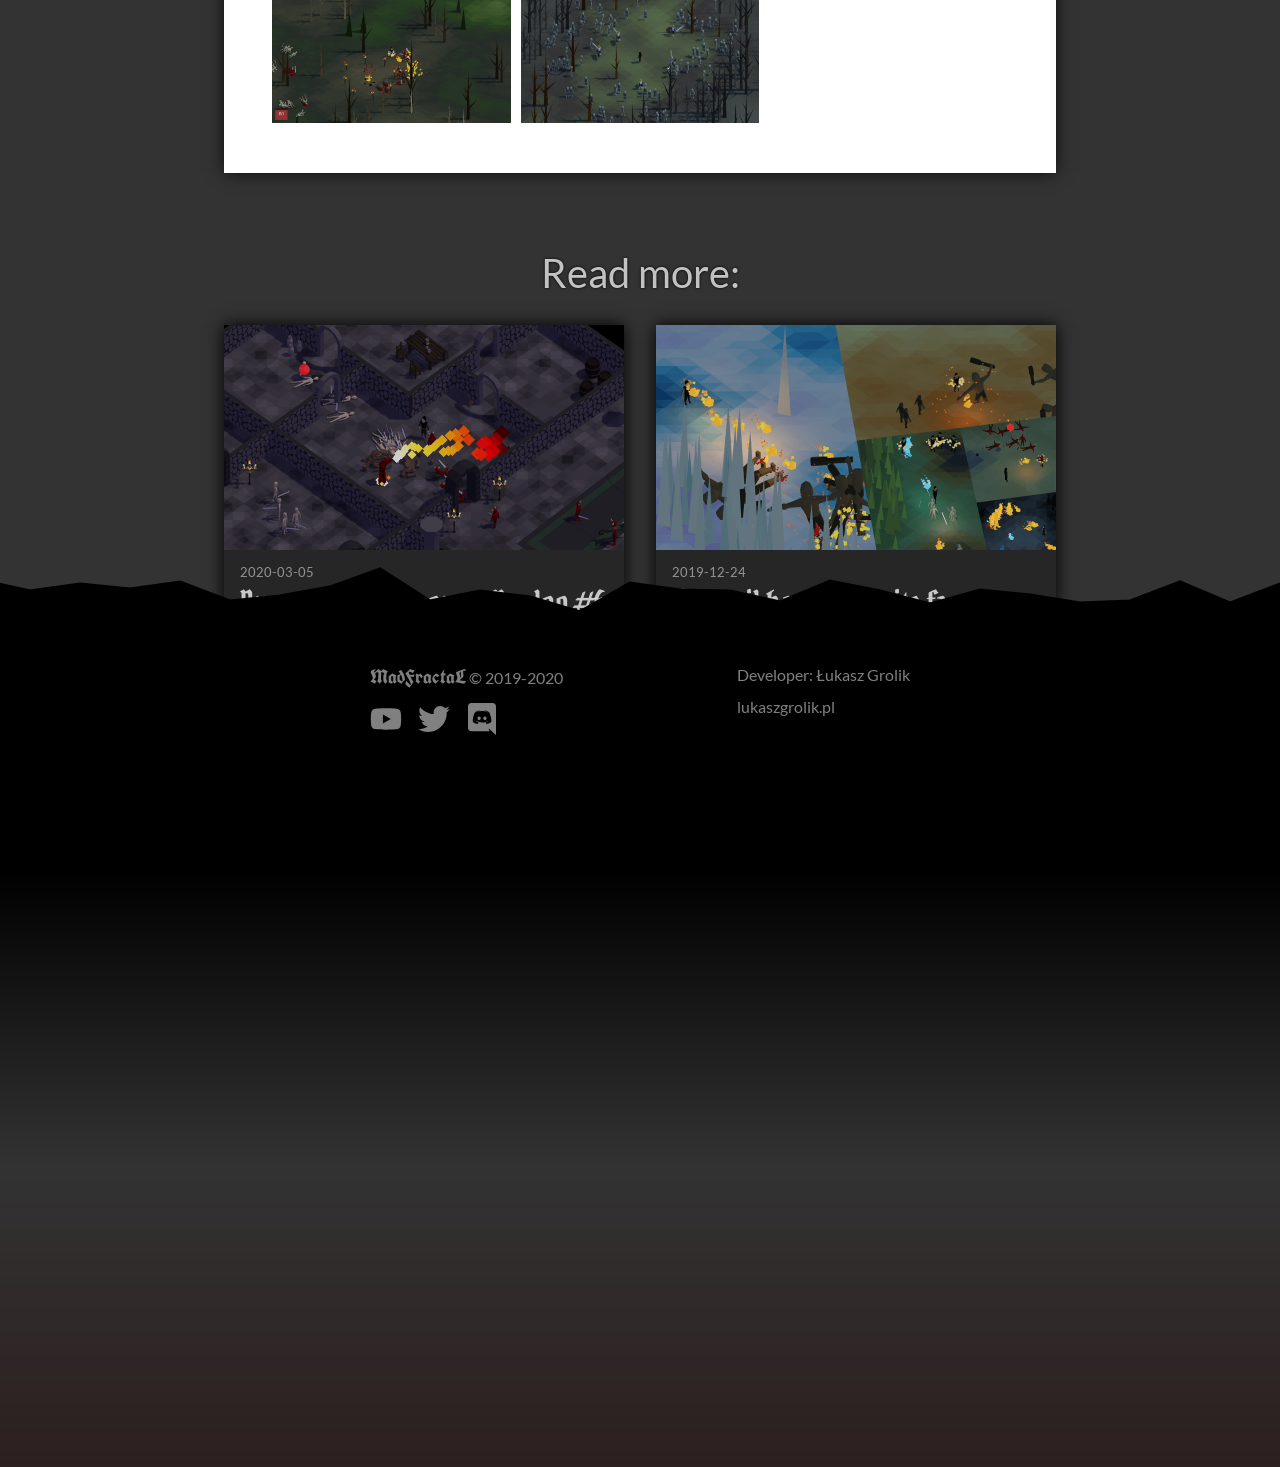
<file: blog/2020/01/devlog-5-released-skills-enemies-terrains/index.html>
<!DOCTYPE html><html><head><meta charSet="utf-8"/><meta http-equiv="x-ua-compatible" content="ie=edge"/><meta name="viewport" content="width=device-width, initial-scale=1, shrink-to-fit=no"/><style data-href="/styles.d5164203d42fe0c693ec.css" id="gatsby-global-css">.slick-slider{box-sizing:border-box;-webkit-user-select:none;-ms-user-select:none;user-select:none;-webkit-touch-callout:none;-khtml-user-select:none;touch-action:pan-y;-webkit-tap-highlight-color:transparent}.slick-list,.slick-slider{position:relative;display:block}.slick-list{overflow:hidden;margin:0;padding:0}.slick-list:focus{outline:none}.slick-list.dragging{cursor:pointer;cursor:hand}.slick-slider .slick-list,.slick-slider .slick-track{transform:translateZ(0)}.slick-track{position:relative;top:0;left:0;display:block;margin-left:auto;margin-right:auto}.slick-track:after,.slick-track:before{display:table;content:""}.slick-track:after{clear:both}.slick-loading .slick-track{visibility:hidden}.slick-slide{display:none;float:left;height:100%;min-height:1px}[dir=rtl] .slick-slide{float:right}.slick-slide img{display:block}.slick-slide.slick-loading img{display:none}.slick-slide.dragging img{pointer-events:none}.slick-initialized .slick-slide{display:block}.slick-loading .slick-slide{visibility:hidden}.slick-vertical .slick-slide{display:block;height:auto;border:1px solid transparent}.slick-arrow.slick-hidden{display:none}</style><meta name="generator" content="Gatsby 2.32.12"/><title data-react-helmet="true">Madfractal | New skills, new enemies, better terrains - Devlog #5 released!</title><style data-styled="" data-styled-version="5.2.3">@font-face{font-family:'Pirata One';src:url('/fonts/PirataOne-Regular.woff2') format('woff2'), url('/fonts/PirataOne-Regular.woff') format('woff');font-weight:normal;font-style:normal;font-display:swap;}/*!sc*/
@font-face{font-family:'UnifrakturCook';src:url('/fonts/UnifrakturCook-Bold.woff2') format('woff2'), url('/fonts/UnifrakturCook-Bold.woff') format('woff');font-weight:bold;font-style:normal;font-display:swap;}/*!sc*/
@font-face{font-family:'Lato';src:url('/fonts/Lato-Regular.woff2') format('woff2'), url('/fonts/Lato-Regular.woff') format('woff');font-weight:normal;font-style:normal;font-display:swap;}/*!sc*/
@font-face{font-family:'Lato';src:url('/fonts/Lato-Italic.woff2') format('woff2'), url('/fonts/Lato-Italic.woff') format('woff');font-weight:normal;font-style:italic;font-display:swap;}/*!sc*/
@font-face{font-family:'Lato';src:url('/fonts/Lato-Bold.woff2') format('woff2'), url('/fonts/Lato-Bold.woff') format('woff');font-weight:bold;font-style:normal;font-display:swap;}/*!sc*/
@font-face{font-family:'Lato';src:url('/fonts/Lato-BoldItalic.woff2') format('woff2'), url('/fonts/Lato-BoldItalic.woff') format('woff');font-weight:bold;font-style:italic;font-display:swap;}/*!sc*/
*{box-sizing:border-box;}/*!sc*/
html,body,div,span,applet,object,iframe,h1,h2,h3,h4,h5,h6,p,blockquote,pre,a,abbr,acronym,address,big,cite,code,del,dfn,em,img,ins,kbd,q,s,samp,small,strike,strong,sub,sup,tt,var,b,u,i,center,dl,dt,dd,ol,ul,li,fieldset,form,label,legend,table,caption,tbody,tfoot,thead,tr,th,td,article,aside,canvas,details,embed,figure,figcaption,footer,header,hgroup,menu,nav,output,ruby,section,summary,time,mark,audio,video{margin:0;padding:0;border:0;font-size:100%;font:inherit;vertical-align:baseline;}/*!sc*/
article,aside,details,figcaption,figure,footer,header,hgroup,menu,nav,section{display:block;}/*!sc*/
body{line-height:1;}/*!sc*/
ol,ul{list-style:none;}/*!sc*/
blockquote,q{quotes:none;}/*!sc*/
blockquote:before,blockquote:after,q:before,q:after{content:'';content:none;}/*!sc*/
table{border-collapse:collapse;border-spacing:0;}/*!sc*/
a{color:inherit;-webkit-text-decoration:none;text-decoration:none;}/*!sc*/
html{font-family:'Lato',sans-serif;-webkit-scrollbar-color:#bbb rgba(255,255,255,.1);-moz-scrollbar-color:#bbb rgba(255,255,255,.1);-ms-scrollbar-color:#bbb rgba(255,255,255,.1);scrollbar-color:#bbb rgba(255,255,255,.1);-webkit-scrollbar-width:20px;-moz-scrollbar-width:20px;-ms-scrollbar-width:20px;scrollbar-width:20px;}/*!sc*/
body{background-color:#333;}/*!sc*/
data-styled.g1[id="sc-global-eWpsOE1"]{content:"sc-global-eWpsOE1,"}/*!sc*/
.hyTdHi{background-color:rgba(0,0,0,0.9);width:100%;position:fixed;top:0;left:0;z-index:10;}/*!sc*/
data-styled.g2[id="styled__Wrapper-k49e4z-0"]{content:"hyTdHi,"}/*!sc*/
.hKdJlR{padding:0 30px;margin:0 auto;max-width:1280px;display:-webkit-box;display:-webkit-flex;display:-ms-flexbox;display:flex;-webkit-box-pack:justify;-webkit-justify-content:space-between;-ms-flex-pack:justify;justify-content:space-between;}/*!sc*/
.hKdJlR > div{display:-webkit-box;display:-webkit-flex;display:-ms-flexbox;display:flex;}/*!sc*/
data-styled.g3[id="styled__Content-k49e4z-1"]{content:"hKdJlR,"}/*!sc*/
.kOcvY{color:rgba(255,255,255,0.75);font-family:'UnifrakturCook',serif;-webkit-text-decoration:none;text-decoration:none;display:block;padding:.5em .5em;font-size:3em;-webkit-transition:background-color .2s;transition:background-color .2s;}/*!sc*/
.kOcvY:hover{background-color:rgba(255,255,255,.1);}/*!sc*/
data-styled.g4[id="styled__LogoLink-k49e4z-2"]{content:"kOcvY,"}/*!sc*/
.fzwMTR{display:-webkit-box;display:-webkit-flex;display:-ms-flexbox;display:flex;text-transform:uppercase;font-size:2em;}/*!sc*/
.fzwMTR li{display:-webkit-box;display:-webkit-flex;display:-ms-flexbox;display:flex;}/*!sc*/
data-styled.g5[id="styled__Menu-k49e4z-3"]{content:"fzwMTR,"}/*!sc*/
.djvpay{color:rgba(255,255,255,0.75);font-family:'Pirata One',serif;-webkit-text-decoration:none;text-decoration:none;display:-webkit-box;display:-webkit-flex;display:-ms-flexbox;display:flex;-webkit-align-items:center;-webkit-box-align:center;-ms-flex-align:center;align-items:center;padding:0 .5em;-webkit-transition:background-color .2s;transition:background-color .2s;}/*!sc*/
.djvpay:hover{background-color:rgba(255,255,255,.1);}/*!sc*/
data-styled.g6[id="styled__StyledLink-k49e4z-4"]{content:"djvpay,"}/*!sc*/
.iMpEGS{margin:0 auto;}/*!sc*/
data-styled.g8[id="styled__MainWide-sc-16ee4p5-1"]{content:"iMpEGS,"}/*!sc*/
.krwJXM{background-size:cover;background-position:center;background-attachment:fixed;}/*!sc*/
data-styled.g9[id="website-footer__FooterBackground-sc-1vy31r-0"]{content:"krwJXM,"}/*!sc*/
.ezJqAH{max-width:1280px;margin:auto;padding:0 30px;color:#fff;}/*!sc*/
data-styled.g10[id="website-footer__Content-sc-1vy31r-1"]{content:"ezJqAH,"}/*!sc*/
.gDPzyw{color:rgba(255,255,255,.5);max-width:540px;margin:0 auto;display:-webkit-box;display:-webkit-flex;display:-ms-flexbox;display:flex;-webkit-box-pack:justify;-webkit-justify-content:space-between;-ms-flex-pack:justify;justify-content:space-between;}/*!sc*/
.gDPzyw a{-webkit-transition:color .2s;transition:color .2s;}/*!sc*/
.gDPzyw a:hover{color:rgba(255,255,255,.75);}/*!sc*/
data-styled.g11[id="website-footer__Footer-sc-1vy31r-2"]{content:"gDPzyw,"}/*!sc*/
.fFGBWB > * + *{margin-top:1em;}/*!sc*/
data-styled.g12[id="website-footer__GameInfoBlock-sc-1vy31r-3"]{content:"fFGBWB,"}/*!sc*/
.evhviB{font-family:'UnifrakturCook',serif;font-size:1.25em;}/*!sc*/
data-styled.g13[id="website-footer__GameTitle-sc-1vy31r-4"]{content:"evhviB,"}/*!sc*/
.kjudWW{display:-webkit-box;display:-webkit-flex;display:-ms-flexbox;display:flex;}/*!sc*/
.kjudWW a{font-size:2em;display:block;}/*!sc*/
.kjudWW > * + *{margin-left:1em;}/*!sc*/
data-styled.g14[id="website-footer__FooterSocialSitesList-sc-1vy31r-5"]{content:"kjudWW,"}/*!sc*/
.llVgZA > * + *{margin-top:1em;}/*!sc*/
data-styled.g15[id="website-footer__DeveloperInfoBlock-sc-1vy31r-6"]{content:"llVgZA,"}/*!sc*/
.bEjRpb{margin:0 auto;max-width:52em;font-family:'Lato',sans-serif;}/*!sc*/
data-styled.g18[id="styled__Wrapper-sc-8kvyyd-0"]{content:"bEjRpb,"}/*!sc*/
.euJqKD{box-shadow:0 0 1em rgba(0,0,0,.75);}/*!sc*/
data-styled.g19[id="styled__MainContent-sc-8kvyyd-1"]{content:"euJqKD,"}/*!sc*/
.kLWLSZ img{width:100%;display:block;}/*!sc*/
data-styled.g20[id="styled__Header-sc-8kvyyd-2"]{content:"kLWLSZ,"}/*!sc*/
.jPnlXz{background-color:#fff;padding:3em;}/*!sc*/
data-styled.g21[id="styled__Body-sc-8kvyyd-3"]{content:"jPnlXz,"}/*!sc*/
.eqvKIc{margin-top:0;font-size:32px;}/*!sc*/
data-styled.g22[id="styled__Title-sc-8kvyyd-4"]{content:"eqvKIc,"}/*!sc*/
.WTkfB{font-size:16px;margin-top:1em;margin-bottom:30px;color:#333;}/*!sc*/
data-styled.g23[id="styled__Date-sc-8kvyyd-5"]{content:"WTkfB,"}/*!sc*/
.dlZdfX{font-size:20px;line-height:1.4;}/*!sc*/
.dlZdfX p:not(:first-child),.dlZdfX ul:not(:first-child){margin-top:1em;}/*!sc*/
.dlZdfX ul{list-style:disc;padding-left:1em;}/*!sc*/
data-styled.g24[id="styled__Excerpt-sc-8kvyyd-6"]{content:"dlZdfX,"}/*!sc*/
.eBqXBo{display:-webkit-box;display:-webkit-flex;display:-ms-flexbox;display:flex;-webkit-box-pack:center;-webkit-justify-content:center;-ms-flex-pack:center;justify-content:center;margin-bottom:30px;margin-top:30px;}/*!sc*/
data-styled.g25[id="styled__EmbedVideoBlock-sc-8kvyyd-7"]{content:"eBqXBo,"}/*!sc*/
.eFdfFh{margin-top:5em;}/*!sc*/
.eFdfFh > * + *{margin-top:2em;}/*!sc*/
.eFdfFh h2{color:rgba(255,255,255,.75);font-size:2.5em;text-align:center;text-shadow:0 0 3px #000;}/*!sc*/
data-styled.g26[id="styled__Footer-sc-8kvyyd-8"]{content:"eFdfFh,"}/*!sc*/
.hQjsYw{margin-top:50px;}/*!sc*/
data-styled.g27[id="styled__ItemsGroupsWrapper-sc-8kvyyd-9"]{content:"hQjsYw,"}/*!sc*/
.kUbLco{font-size:28px;padding-bottom:.5em;border-bottom:1px solid #ddd;margin-bottom:20px;}/*!sc*/
data-styled.g28[id="styled__ItemsGroupTitle-sc-8kvyyd-10"]{content:"kUbLco,"}/*!sc*/
.dxDqX{margin-bottom:30px;line-height:1.25;}/*!sc*/
data-styled.g29[id="styled__ItemsGroupDescription-sc-8kvyyd-11"]{content:"dxDqX,"}/*!sc*/
.lgoYKo{display:grid;grid-template-columns:repeat(3,1fr);grid-gap:10px;}/*!sc*/
data-styled.g30[id="styled__ItemsGroupGrid-sc-8kvyyd-12"]{content:"lgoYKo,"}/*!sc*/
.lgAKVm{margin-bottom:30px;}/*!sc*/
.lgAKVm img,.lgAKVm video{max-width:500px;width:100%;}/*!sc*/
data-styled.g31[id="styled__Wrapper-sc-12pft3v-0"]{content:"lgAKVm,"}/*!sc*/
.bgikkc > * + *{margin-top:1.5em;}/*!sc*/
data-styled.g32[id="styled__VideosList-sc-12pft3v-1"]{content:"bgikkc,"}/*!sc*/
.gjeLlb{display:-webkit-box;display:-webkit-flex;display:-ms-flexbox;display:flex;-webkit-align-items:center;-webkit-box-align:center;-ms-flex-align:center;align-items:center;-webkit-flex-direction:column;-ms-flex-direction:column;flex-direction:column;color:#777;font-style:italic;text-align:center;}/*!sc*/
.gjeLlb > * + *{margin-top:.5em;}/*!sc*/
data-styled.g33[id="styled__VideoItem-sc-12pft3v-2"]{content:"gjeLlb,"}/*!sc*/
.kvGFEr{-webkit-box-pack:center;-webkit-justify-content:center;-ms-flex-pack:center;justify-content:center;}/*!sc*/
data-styled.g40[id="styled__Wrapper-sc-1hfofwd-0"]{content:"kvGFEr,"}/*!sc*/
.hAtOqJ{cursor:pointer;}/*!sc*/
.hAtOqJ img{width:100%;}/*!sc*/
data-styled.g45[id="styled__Screenshot-sc-1hfofwd-5"]{content:"hAtOqJ,"}/*!sc*/
.dfnIsp{display:-webkit-box;display:-webkit-flex;display:-ms-flexbox;display:flex;-webkit-box-pack:center;-webkit-justify-content:center;-ms-flex-pack:center;justify-content:center;}/*!sc*/
.dfnIsp > * + *{margin-left:2em;}/*!sc*/
data-styled.g46[id="styled__Wrapper-txpn26-0"]{content:"dfnIsp,"}/*!sc*/
.gEczEa{display:block;background-color:rgba(0,0,0,0.25);-webkit-transition-duration:100ms;transition-duration:100ms;color:rgba(255,255,255,0.75);-webkit-text-decoration:none;text-decoration:none;box-shadow:0 0 1em #000;}/*!sc*/
.gEczEa:hover{background-color:rgba(0,0,0,0.1);}/*!sc*/
data-styled.g49[id="post-preview-block__Wrapper-sc-13oy5ns-0"]{content:"gEczEa,"}/*!sc*/
.kfFlom{overflow:hidden;}/*!sc*/
.kfFlom img{width:100%;display:block;-webkit-transform:scale(1);-ms-transform:scale(1);transform:scale(1);-webkit-transition:-webkit-transform .2s;-webkit-transition:transform .2s;transition:transform .2s;}/*!sc*/
.post-preview-block__Wrapper-sc-13oy5ns-0:hover .post-preview-block__ImageBlock-sc-13oy5ns-1 img{-webkit-transform:scale(1.2);-ms-transform:scale(1.2);transform:scale(1.2);}/*!sc*/
data-styled.g50[id="post-preview-block__ImageBlock-sc-13oy5ns-1"]{content:"kfFlom,"}/*!sc*/
.BClJC{padding:1em;}/*!sc*/
.BClJC > * + *{margin-top:0.5em;}/*!sc*/
data-styled.g51[id="post-preview-block__PostContent-sc-13oy5ns-2"]{content:"BClJC,"}/*!sc*/
.aOykS{color:rgba(255,255,255,0.5);font-size:0.8em;}/*!sc*/
data-styled.g52[id="post-preview-block__PostDate-sc-13oy5ns-3"]{content:"aOykS,"}/*!sc*/
.gzKhah{color:rgba(255,255,255,0.75);font-family:'Pirata One',serif;font-size:32px;}/*!sc*/
data-styled.g53[id="post-preview-block__Heading-sc-13oy5ns-4"]{content:"gzKhah,"}/*!sc*/
.ddJVOz{background-size:cover;background-position:center;background-attachment:fixed;position:fixed;z-index:-1;left:0;top:0;width:100%;height:100vh;-webkit-filter:blur(7px);filter:blur(7px);}/*!sc*/
data-styled.g55[id="blog-post__BackgroundImage-sc-1ign2t9-1"]{content:"ddJVOz,"}/*!sc*/
</style><link as="script" rel="preload" href="/webpack-runtime-c5b7d058dae53fcbbb64.js"/><link as="script" rel="preload" href="/framework-305b3707783ccc9d7ca6.js"/><link as="script" rel="preload" href="/app-44b2c52f68c91c2e8e7d.js"/><link as="script" rel="preload" href="/styles-83801f3b4dd3459a4027.js"/><link as="script" rel="preload" href="/1bfc9850-151989e909b018ce70aa.js"/><link as="script" rel="preload" href="/252f366e-09300b7cca5a46695931.js"/><link as="script" rel="preload" href="/commons-b99dddd6b02124bda2a3.js"/><link as="script" rel="preload" href="/component---src-components-blog-post-index-tsx-1b2b68218dc8bae1af96.js"/><link as="fetch" rel="preload" href="/page-data\blog\2020\01\devlog-5-released-skills-enemies-terrains\page-data.json" crossorigin="anonymous"/><link as="fetch" rel="preload" href="/page-data/sq/d/62233822.json" crossorigin="anonymous"/><link as="fetch" rel="preload" href="/page-data\app-data.json" crossorigin="anonymous"/></head><body><div id="___gatsby"><div style="outline:none" tabindex="-1" id="gatsby-focus-wrapper"><nav class="styled__Wrapper-k49e4z-0 hyTdHi"><div class="styled__Content-k49e4z-1 hKdJlR"><div><h1><a class="styled__LogoLink-k49e4z-2 kOcvY" href="/">MadFractaL</a></h1></div><div><ul class="styled__Menu-k49e4z-3 fzwMTR"><li><a class="styled__StyledLink-k49e4z-4 djvpay" href="/">Home</a></li><li><a class="styled__StyledLink-k49e4z-4 djvpay" href="/blog">Blog</a></li></ul></div></div></nav><main class="styled__MainWide-sc-16ee4p5-1 iMpEGS"><div class="blog-post__Wrapper-sc-1ign2t9-0 kLjRdg"><div style="background-image:url(&#x27;/images/screenshot_3840x2160_2020-07-19_12-44-15.jpg&#x27;)" class="blog-post__BackgroundImage-sc-1ign2t9-1 ddJVOz"></div><div style="background:linear-gradient(transparent, transparent;padding:150px 0 10em"><div class="styled__Wrapper-sc-8kvyyd-0 bEjRpb"><div class="styled__MainContent-sc-8kvyyd-1 euJqKD"><div class="styled__Header-sc-8kvyyd-2 kLWLSZ"><img src="/static/97c06f340654555abed0c40fab8fb131/90823/thumbnail-bg.png" alt=""/></div><div class="styled__Body-sc-8kvyyd-3 jPnlXz"><h2 class="styled__Title-sc-8kvyyd-4 eqvKIc">New skills, new enemies, better terrains - Devlog #5 released!</h2><div class="styled__Date-sc-8kvyyd-5 WTkfB">January 21, 2020</div><div class="styled__Excerpt-sc-8kvyyd-6 dlZdfX"><p>I spent large amount of time fixing performance issues but still managed to add a few interesting features.</p></div><div class="styled__EmbedVideoBlock-sc-8kvyyd-7 eBqXBo"><iframe title="Post video" width="560" height="315" src="https://www.youtube-nocookie.com/embed/m8t5HogrjCE" frameBorder="0" allowfullscreen=""></iframe></div><div class="styled__Wrapper-sc-12pft3v-0 lgAKVm"><ul class="styled__VideosList-sc-12pft3v-1 bgikkc"><li><div class="styled__VideoItem-sc-12pft3v-2 gjeLlb"><div><video controls="" muted="" poster="https://thumbs.gfycat.com/BigGloomyDairycow-mobile.jpg"><source src="https://thumbs.gfycat.com/BigGloomyDairycow-mobile.mp4" type="video/mp4"/><source src="https://giant.gfycat.com/BigGloomyDairycow.webm" type="video/webm"/><source src="https://giant.gfycat.com/BigGloomyDairycow.mp4" type="video/mp4"/><source src="https://thumbs.gfycat.com/BigGloomyDairycow-mobile.mp4" type="video/mp4"/></video></div><p>Shaman resurrecting fallen demons - best way is to get rid of him first or else the demons will keep coming back to life</p></div></li><li><div class="styled__VideoItem-sc-12pft3v-2 gjeLlb"><div><video controls="" muted="" poster="https://thumbs.gfycat.com/ScrawnyEdibleAnnelid-mobile.jpg"><source src="https://thumbs.gfycat.com/ScrawnyEdibleAnnelid-mobile.mp4" type="video/mp4"/><source src="https://giant.gfycat.com/ScrawnyEdibleAnnelid.webm" type="video/webm"/><source src="https://giant.gfycat.com/ScrawnyEdibleAnnelid.mp4" type="video/mp4"/><source src="https://thumbs.gfycat.com/ScrawnyEdibleAnnelid-mobile.mp4" type="video/mp4"/></video></div><p>Necromancer summoning skeleton army (purple particle effect) and resurrecting dead ones (yellow particle effect)</p></div></li><li><div class="styled__VideoItem-sc-12pft3v-2 gjeLlb"><div><video controls="" muted="" poster="https://thumbs.gfycat.com/WetPersonalLeafcutterant-mobile.jpg"><source src="https://thumbs.gfycat.com/WetPersonalLeafcutterant-mobile.mp4" type="video/mp4"/><source src="https://giant.gfycat.com/WetPersonalLeafcutterant.webm" type="video/webm"/><source src="https://giant.gfycat.com/WetPersonalLeafcutterant.mp4" type="video/mp4"/><source src="https://thumbs.gfycat.com/WetPersonalLeafcutterant-mobile.mp4" type="video/mp4"/></video></div><p>Brave knights defending the realm against undead plague</p></div></li><li><div class="styled__VideoItem-sc-12pft3v-2 gjeLlb"><div><video controls="" muted="" poster="https://thumbs.gfycat.com/ShamefulBlissfulIcelandichorse-mobile.jpg"><source src="https://thumbs.gfycat.com/ShamefulBlissfulIcelandichorse-mobile.mp4" type="video/mp4"/><source src="https://giant.gfycat.com/ShamefulBlissfulIcelandichorse.webm" type="video/webm"/><source src="https://giant.gfycat.com/ShamefulBlissfulIcelandichorse.mp4" type="video/mp4"/><source src="https://thumbs.gfycat.com/ShamefulBlissfulIcelandichorse-mobile.mp4" type="video/mp4"/></video></div><p>New spell: Frozen Orb - similarity to certain sorceress&#x27; spell in Diablo 2 is accidental :)</p></div></li><li><div class="styled__VideoItem-sc-12pft3v-2 gjeLlb"><div><video controls="" muted="" poster="https://thumbs.gfycat.com/IllegalFrankDuckbillplatypus-mobile.jpg"><source src="https://thumbs.gfycat.com/IllegalFrankDuckbillplatypus-mobile.mp4" type="video/mp4"/><source src="https://giant.gfycat.com/IllegalFrankDuckbillplatypus.webm" type="video/webm"/><source src="https://giant.gfycat.com/IllegalFrankDuckbillplatypus.mp4" type="video/mp4"/><source src="https://thumbs.gfycat.com/IllegalFrankDuckbillplatypus-mobile.mp4" type="video/mp4"/></video></div><p>Wizard summoning fire and ice demons - after the battle you can resurrect killed demons to fight on your side against desert mummies</p></div></li><li><div class="styled__VideoItem-sc-12pft3v-2 gjeLlb"><div><video controls="" muted="" poster="https://thumbs.gfycat.com/FriendlySmartBufflehead-mobile.jpg"><source src="https://thumbs.gfycat.com/FriendlySmartBufflehead-mobile.mp4" type="video/mp4"/><source src="https://giant.gfycat.com/FriendlySmartBufflehead.webm" type="video/webm"/><source src="https://giant.gfycat.com/FriendlySmartBufflehead.mp4" type="video/mp4"/><source src="https://thumbs.gfycat.com/FriendlySmartBufflehead-mobile.mp4" type="video/mp4"/></video></div><p>Summoned allies can relieve you from the hardship of battle</p></div></li><li><div class="styled__VideoItem-sc-12pft3v-2 gjeLlb"><div><video controls="" muted="" poster="https://thumbs.gfycat.com/DigitalAnimatedEuropeanpolecat-mobile.jpg"><source src="https://thumbs.gfycat.com/DigitalAnimatedEuropeanpolecat-mobile.mp4" type="video/mp4"/><source src="https://giant.gfycat.com/DigitalAnimatedEuropeanpolecat.webm" type="video/webm"/><source src="https://giant.gfycat.com/DigitalAnimatedEuropeanpolecat.mp4" type="video/mp4"/><source src="https://thumbs.gfycat.com/DigitalAnimatedEuropeanpolecat-mobile.mp4" type="video/mp4"/></video></div><p>Archer showing-off his multiple-arrows technique</p></div></li></ul></div><div class="styled__Wrapper-sc-1hfofwd-0 kvGFEr"><div class="styled__ItemsGroupsWrapper-sc-8kvyyd-9 hQjsYw"><h3 class="styled__ItemsGroupTitle-sc-8kvyyd-10 kUbLco">Screenshots</h3><p class="styled__ItemsGroupDescription-sc-8kvyyd-11 dxDqX"></p><div class="styled__ItemsGroupGrid-sc-8kvyyd-12 lgoYKo"><div class="styled__Screenshot-sc-1hfofwd-5 hAtOqJ"><img src="/static/2fdc77312763a7e3dacfe99e9cca9751/90823/frame%201.png" class="lazyload" alt="Screenshot"/></div><div class="styled__Screenshot-sc-1hfofwd-5 hAtOqJ"><img src="/static/1e59562e6814370621277b088ef68de8/90823/frame%2010.png" class="lazyload" alt="Screenshot"/></div><div class="styled__Screenshot-sc-1hfofwd-5 hAtOqJ"><img src="/static/d6d0c6ffd956c27ec003b2cca4b235e1/90823/frame%2011.png" class="lazyload" alt="Screenshot"/></div><div class="styled__Screenshot-sc-1hfofwd-5 hAtOqJ"><img src="/static/b0ea0a2db834e47f564c0df0a25c7442/90823/frame%2012.png" class="lazyload" alt="Screenshot"/></div><div class="styled__Screenshot-sc-1hfofwd-5 hAtOqJ"><img src="/static/ba87700f1f59d709b893a90af6f35889/90823/frame%202.png" class="lazyload" alt="Screenshot"/></div><div class="styled__Screenshot-sc-1hfofwd-5 hAtOqJ"><img src="/static/6c1c240fa36e669f402594c4cb7b7f59/90823/frame%203.png" class="lazyload" alt="Screenshot"/></div><div class="styled__Screenshot-sc-1hfofwd-5 hAtOqJ"><img src="/static/f0c738b41e1cd7c9559732741637c9b8/90823/frame%205.png" class="lazyload" alt="Screenshot"/></div><div class="styled__Screenshot-sc-1hfofwd-5 hAtOqJ"><img src="/static/584fc18b1ffd1a8be1dc8fc33e78d5fc/90823/frame%206.png" class="lazyload" alt="Screenshot"/></div><div class="styled__Screenshot-sc-1hfofwd-5 hAtOqJ"><img src="/static/c71ce49b9e160e762f2eb5acbc9ba797/90823/frame%207.png" class="lazyload" alt="Screenshot"/></div><div class="styled__Screenshot-sc-1hfofwd-5 hAtOqJ"><img src="/static/6dbf6f6dd0ccf8c3b7059068e5f35a5c/90823/frame%208.png" class="lazyload" alt="Screenshot"/></div><div class="styled__Screenshot-sc-1hfofwd-5 hAtOqJ"><img src="/static/7cf24e5d327f844cf25492f440599d17/90823/frame%209.png" class="lazyload" alt="Screenshot"/></div><div class="styled__Screenshot-sc-1hfofwd-5 hAtOqJ"><img src="/static/ff90f3a2a09e08789a1ba99333bf7107/90823/frame%2013.png" class="lazyload" alt="Screenshot"/></div><div class="styled__Screenshot-sc-1hfofwd-5 hAtOqJ"><img src="/static/0512b9edc04f6c687a27513c46b1712a/90823/frame%2014.png" class="lazyload" alt="Screenshot"/></div><div class="styled__Screenshot-sc-1hfofwd-5 hAtOqJ"><img src="/static/f7cd9b6e56ceb2603636302cfa0997f6/90823/frame%204.png" class="lazyload" alt="Screenshot"/></div></div></div></div></div></div><div class="styled__Footer-sc-8kvyyd-8 eFdfFh"><div><h2>Read more:</h2></div><div><div class="styled__Wrapper-txpn26-0 dfnIsp"><a class="post-preview-block__Wrapper-sc-13oy5ns-0 gEczEa" href="/blog/2020/03/devlog-6-released-dungeons-dragons"><div class="post-preview-block__ImageBlock-sc-13oy5ns-1 kfFlom"><img src="/static/98c74baaf576d4a646fd6af585990a4b/90823/thumbnail-bg.png" class="lazyload" alt="Thumbnail"/></div><div class="post-preview-block__PostContent-sc-13oy5ns-2 BClJC"><div><div class="post-preview-block__PostDate-sc-13oy5ns-3 aOykS">2020-03-05</div></div><div><h3 class="post-preview-block__Heading-sc-13oy5ns-4 gzKhah">Dungeons &amp; Dragons - Devlog #6 released!</h3></div></div></a><a class="post-preview-block__Wrapper-sc-13oy5ns-0 gEczEa" href="/blog/2019/12/devlog-4-released-the-evil-has-shown-its-face"><div class="post-preview-block__ImageBlock-sc-13oy5ns-1 kfFlom"><img src="/static/1181f19a8e7707b292c43c5dd00b9eb1/90823/thumbnail-bg.png" class="lazyload" alt="Thumbnail"/></div><div class="post-preview-block__PostContent-sc-13oy5ns-2 BClJC"><div><div class="post-preview-block__PostDate-sc-13oy5ns-3 aOykS">2019-12-24</div></div><div><h3 class="post-preview-block__Heading-sc-13oy5ns-4 gzKhah">The evil has shown its face - Devlog #4 released!</h3></div></div></a></div></div></div></div></div></div></main><div style="margin-top:-200px"><div style="overflow:hidden"><svg version="1.1" xmlns="http://www.w3.org/2000/svg" width="9620" height="200" style="display:block;margin-left:50%;transform:translateX(-50%)"><path d="M0,125 L50,118 L100,113 L150,119 L200,107 L250,125 L300,114 L350,133 L400,120 L450,147 L500,104 L550,123 L600,115 L650,136 L700,132 L750,123 L800,141 L850,103 L900,140 L950,130 L1000,103 L1050,112 L1100,121 L1150,149 L1200,103 L1250,141 L1300,126 L1350,118 L1400,136 L1450,142 L1500,127 L1550,134 L1600,102 L1650,115 L1700,112 L1750,105 L1800,125 L1850,112 L1900,119 L1950,136 L2000,112 L2050,125 L2100,133 L2150,113 L2200,118 L2250,137 L2300,116 L2350,125 L2400,121 L2450,128 L2500,114 L2550,123 L2600,127 L2650,134 L2700,136 L2750,117 L2800,131 L2850,117 L2900,135 L2950,118 L3000,125 L3050,137 L3100,112 L3150,117 L3200,133 L3250,114 L3300,142 L3350,126 L3400,118 L3450,114 L3500,116 L3550,125 L3600,146 L3650,135 L3700,135 L3750,129 L3800,124 L3850,134 L3900,121 L3950,135 L4000,136 L4050,138 L4100,124 L4150,114 L4200,125 L4250,118 L4300,123 L4350,116 L4400,135 L4450,130 L4500,121 L4550,103 L4600,135 L4650,125 L4700,131 L4750,146 L4800,117 L4850,124 L4900,125 L4950,136 L5000,115 L5050,125 L5100,138 L5150,124 L5200,129 L5250,137 L5300,135 L5350,116 L5400,137 L5450,118 L5500,102 L5550,106 L5600,125 L5650,117 L5700,136 L5750,130 L5800,118 L5850,143 L5900,105 L5950,104 L6000,134 L6050,101 L6100,144 L6150,126 L6200,142 L6250,113 L6300,131 L6350,119 L6400,125 L6450,124 L6500,137 L6550,124 L6600,114 L6650,149 L6700,122 L6750,109 L6800,114 L6850,116 L6900,124 L6950,132 L7000,136 L7050,147 L7100,126 L7150,126 L7200,135 L7250,129 L7300,120 L7350,105 L7400,124 L7450,132 L7500,119 L7550,102 L7600,126 L7650,124 L7700,133 L7750,136 L7800,119 L7850,114 L7900,134 L7950,125 L8000,112 L8050,116 L8100,103 L8150,133 L8200,124 L8250,109 L8300,125 L8350,117 L8400,137 L8450,133 L8500,135 L8550,121 L8600,122 L8650,113 L8700,125 L8750,125 L8800,112 L8850,124 L8900,116 L8950,123 L9000,118 L9050,135 L9100,129 L9150,126 L9200,135 L9250,125 L9300,120 L9350,112 L9400,134 L9450,124 L9500,137 L9550,130 L9600,102 V200 H0 V125" fill="black" stroke="black" stroke-width="5"></path></svg></div><div style="background-image:url(&#x27;/images/screenshot_3840x2160_2020-07-19_13-02-47.jpg&#x27;)" class="website-footer__FooterBackground-sc-1vy31r-0 krwJXM"><div style="background:linear-gradient(#000 25%, transparent, hsla(0, 50%, 10%, .5));padding-bottom:5em;min-height:50em"><div class="website-footer__Content-sc-1vy31r-1 ezJqAH"><div class="website-footer__Footer-sc-1vy31r-2 gDPzyw"><div class="website-footer__GameInfoBlock-sc-1vy31r-3 fFGBWB"><div><span class="website-footer__GameTitle-sc-1vy31r-4 evhviB">MadFractaL</span> © 2019-2020</div><div><ul class="website-footer__FooterSocialSitesList-sc-1vy31r-5 kjudWW"><li><a href="https://www.youtube.com/channel/UCD4zBy-bxuTdt3UUMowjcaA"><svg stroke="currentColor" fill="currentColor" stroke-width="0" viewBox="0 0 576 512" height="1em" width="1em" xmlns="http://www.w3.org/2000/svg"><path d="M549.655 124.083c-6.281-23.65-24.787-42.276-48.284-48.597C458.781 64 288 64 288 64S117.22 64 74.629 75.486c-23.497 6.322-42.003 24.947-48.284 48.597-11.412 42.867-11.412 132.305-11.412 132.305s0 89.438 11.412 132.305c6.281 23.65 24.787 41.5 48.284 47.821C117.22 448 288 448 288 448s170.78 0 213.371-11.486c23.497-6.321 42.003-24.171 48.284-47.821 11.412-42.867 11.412-132.305 11.412-132.305s0-89.438-11.412-132.305zm-317.51 213.508V175.185l142.739 81.205-142.739 81.201z"></path></svg></a></li><li><a href="https://twitter.com/LukGameDev"><svg stroke="currentColor" fill="currentColor" stroke-width="0" viewBox="0 0 512 512" height="1em" width="1em" xmlns="http://www.w3.org/2000/svg"><path d="M459.37 151.716c.325 4.548.325 9.097.325 13.645 0 138.72-105.583 298.558-298.558 298.558-59.452 0-114.68-17.219-161.137-47.106 8.447.974 16.568 1.299 25.34 1.299 49.055 0 94.213-16.568 130.274-44.832-46.132-.975-84.792-31.188-98.112-72.772 6.498.974 12.995 1.624 19.818 1.624 9.421 0 18.843-1.3 27.614-3.573-48.081-9.747-84.143-51.98-84.143-102.985v-1.299c13.969 7.797 30.214 12.67 47.431 13.319-28.264-18.843-46.781-51.005-46.781-87.391 0-19.492 5.197-37.36 14.294-52.954 51.655 63.675 129.3 105.258 216.365 109.807-1.624-7.797-2.599-15.918-2.599-24.04 0-57.828 46.782-104.934 104.934-104.934 30.213 0 57.502 12.67 76.67 33.137 23.715-4.548 46.456-13.32 66.599-25.34-7.798 24.366-24.366 44.833-46.132 57.827 21.117-2.273 41.584-8.122 60.426-16.243-14.292 20.791-32.161 39.308-52.628 54.253z"></path></svg></a></li><li><a href="https://discord.gg/s536z5Y"><svg stroke="currentColor" fill="currentColor" stroke-width="0" viewBox="0 0 448 512" height="1em" width="1em" xmlns="http://www.w3.org/2000/svg"><path d="M297.216 243.2c0 15.616-11.52 28.416-26.112 28.416-14.336 0-26.112-12.8-26.112-28.416s11.52-28.416 26.112-28.416c14.592 0 26.112 12.8 26.112 28.416zm-119.552-28.416c-14.592 0-26.112 12.8-26.112 28.416s11.776 28.416 26.112 28.416c14.592 0 26.112-12.8 26.112-28.416.256-15.616-11.52-28.416-26.112-28.416zM448 52.736V512c-64.494-56.994-43.868-38.128-118.784-107.776l13.568 47.36H52.48C23.552 451.584 0 428.032 0 398.848V52.736C0 23.552 23.552 0 52.48 0h343.04C424.448 0 448 23.552 448 52.736zm-72.96 242.688c0-82.432-36.864-149.248-36.864-149.248-36.864-27.648-71.936-26.88-71.936-26.88l-3.584 4.096c43.52 13.312 63.744 32.512 63.744 32.512-60.811-33.329-132.244-33.335-191.232-7.424-9.472 4.352-15.104 7.424-15.104 7.424s21.248-20.224 67.328-33.536l-2.56-3.072s-35.072-.768-71.936 26.88c0 0-36.864 66.816-36.864 149.248 0 0 21.504 37.12 78.08 38.912 0 0 9.472-11.52 17.152-21.248-32.512-9.728-44.8-30.208-44.8-30.208 3.766 2.636 9.976 6.053 10.496 6.4 43.21 24.198 104.588 32.126 159.744 8.96 8.96-3.328 18.944-8.192 29.44-15.104 0 0-12.8 20.992-46.336 30.464 7.68 9.728 16.896 20.736 16.896 20.736 56.576-1.792 78.336-38.912 78.336-38.912z"></path></svg></a></li></ul></div></div><div class="website-footer__DeveloperInfoBlock-sc-1vy31r-6 llVgZA"><div>Developer: Łukasz Grolik</div><div><a href="https://lukaszgrolik.pl">lukaszgrolik.pl</a></div></div></div></div></div></div></div></div><div id="gatsby-announcer" style="position:absolute;top:0;width:1px;height:1px;padding:0;overflow:hidden;clip:rect(0, 0, 0, 0);white-space:nowrap;border:0" aria-live="assertive" aria-atomic="true"></div></div><script id="gatsby-script-loader">/*<![CDATA[*/window.pagePath="/blog/2020/01/devlog-5-released-skills-enemies-terrains/";/*]]>*/</script><script id="gatsby-chunk-mapping">/*<![CDATA[*/window.___chunkMapping={"polyfill":["/polyfill-5747091b1b9fe99d98db.js"],"app":["/app-44b2c52f68c91c2e8e7d.js"],"component---src-components-blog-post-index-tsx":["/component---src-components-blog-post-index-tsx-1b2b68218dc8bae1af96.js"],"component---src-pages-404-tsx":["/component---src-pages-404-tsx-ea4dee5036c5ff08116d.js"],"component---src-pages-about-tsx":["/component---src-pages-about-tsx-293bedd55fa017649da4.js"],"component---src-pages-blog-tsx":["/component---src-pages-blog-tsx-ce38433203c0ca461ce5.js"],"component---src-pages-gallery-tsx":["/component---src-pages-gallery-tsx-a59c12ed9eec98ea2b90.js"],"component---src-pages-index-tsx":["/component---src-pages-index-tsx-16c3a3d750170625d399.js"]};/*]]>*/</script><script src="/polyfill-5747091b1b9fe99d98db.js" nomodule=""></script><script src="/component---src-components-blog-post-index-tsx-1b2b68218dc8bae1af96.js" async=""></script><script src="/commons-b99dddd6b02124bda2a3.js" async=""></script><script src="/252f366e-09300b7cca5a46695931.js" async=""></script><script src="/1bfc9850-151989e909b018ce70aa.js" async=""></script><script src="/styles-83801f3b4dd3459a4027.js" async=""></script><script src="/app-44b2c52f68c91c2e8e7d.js" async=""></script><script src="/framework-305b3707783ccc9d7ca6.js" async=""></script><script src="/webpack-runtime-c5b7d058dae53fcbbb64.js" async=""></script></body></html>
</file>
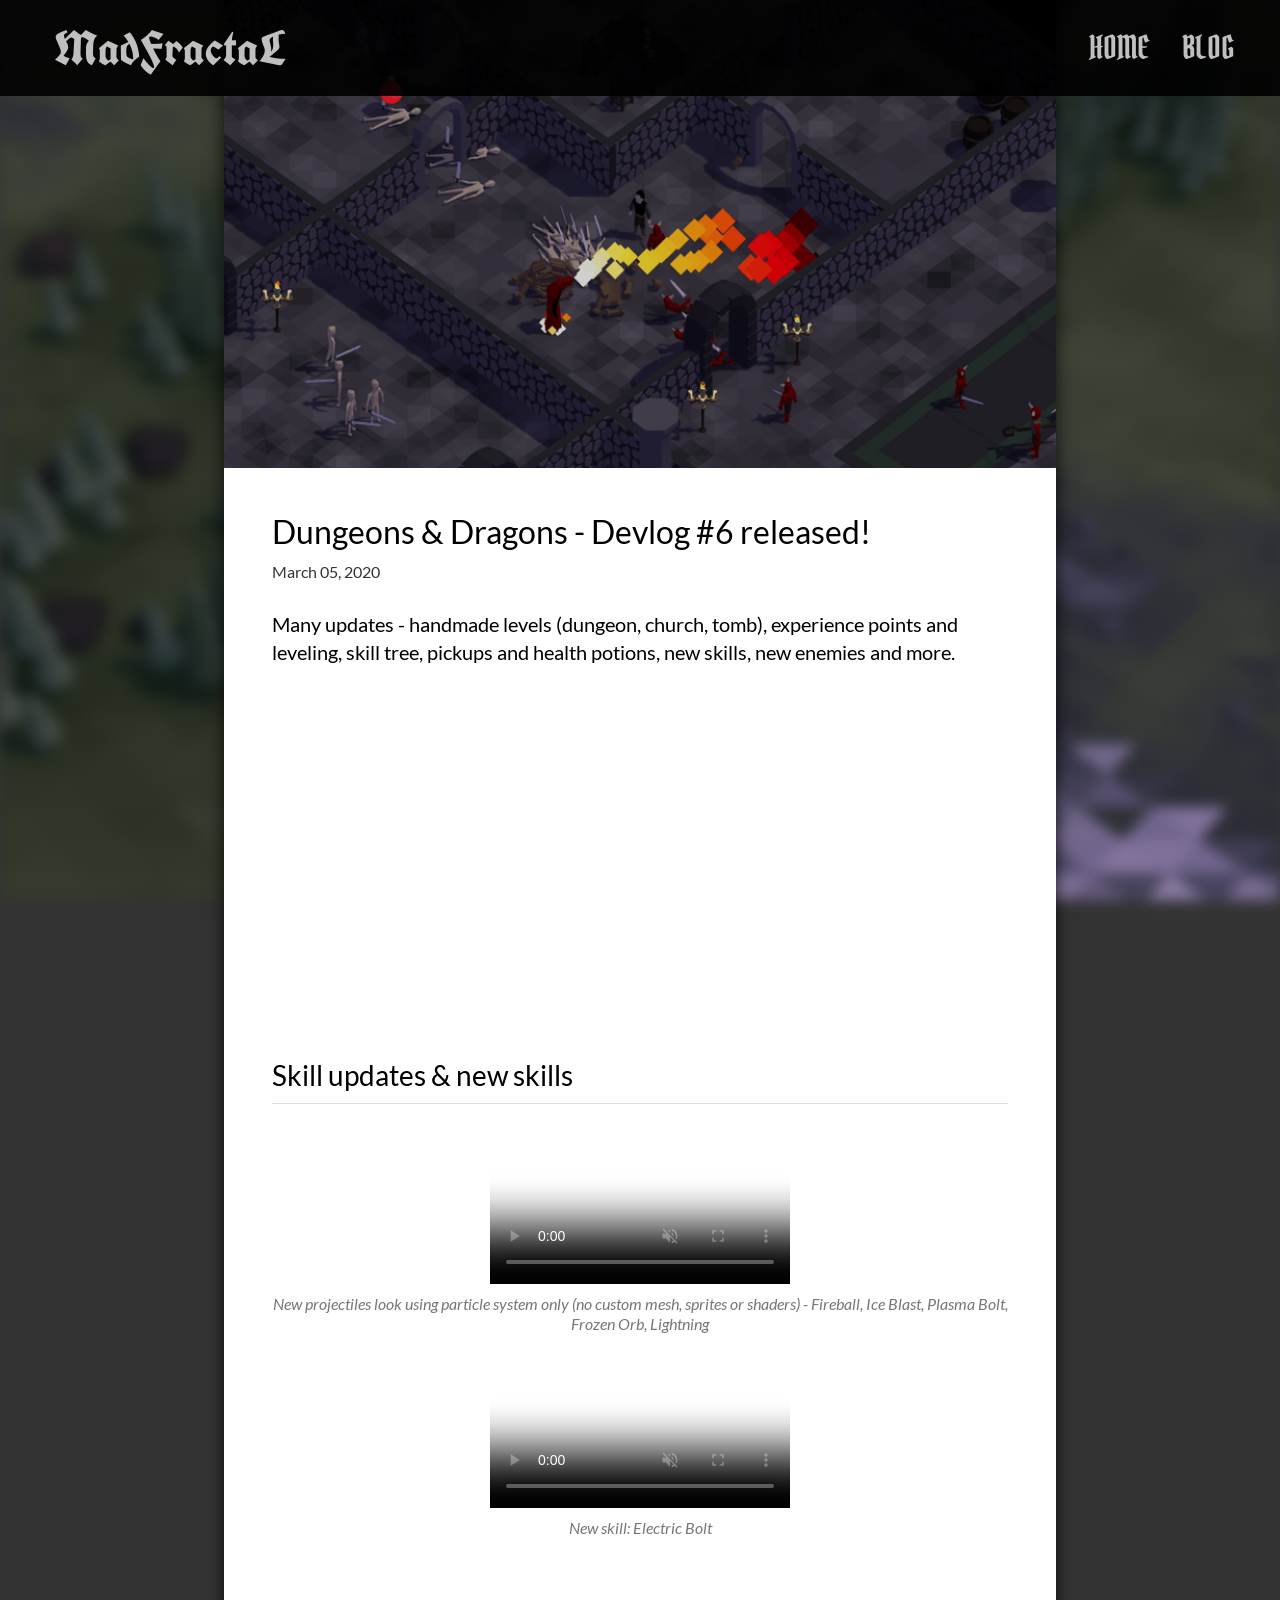
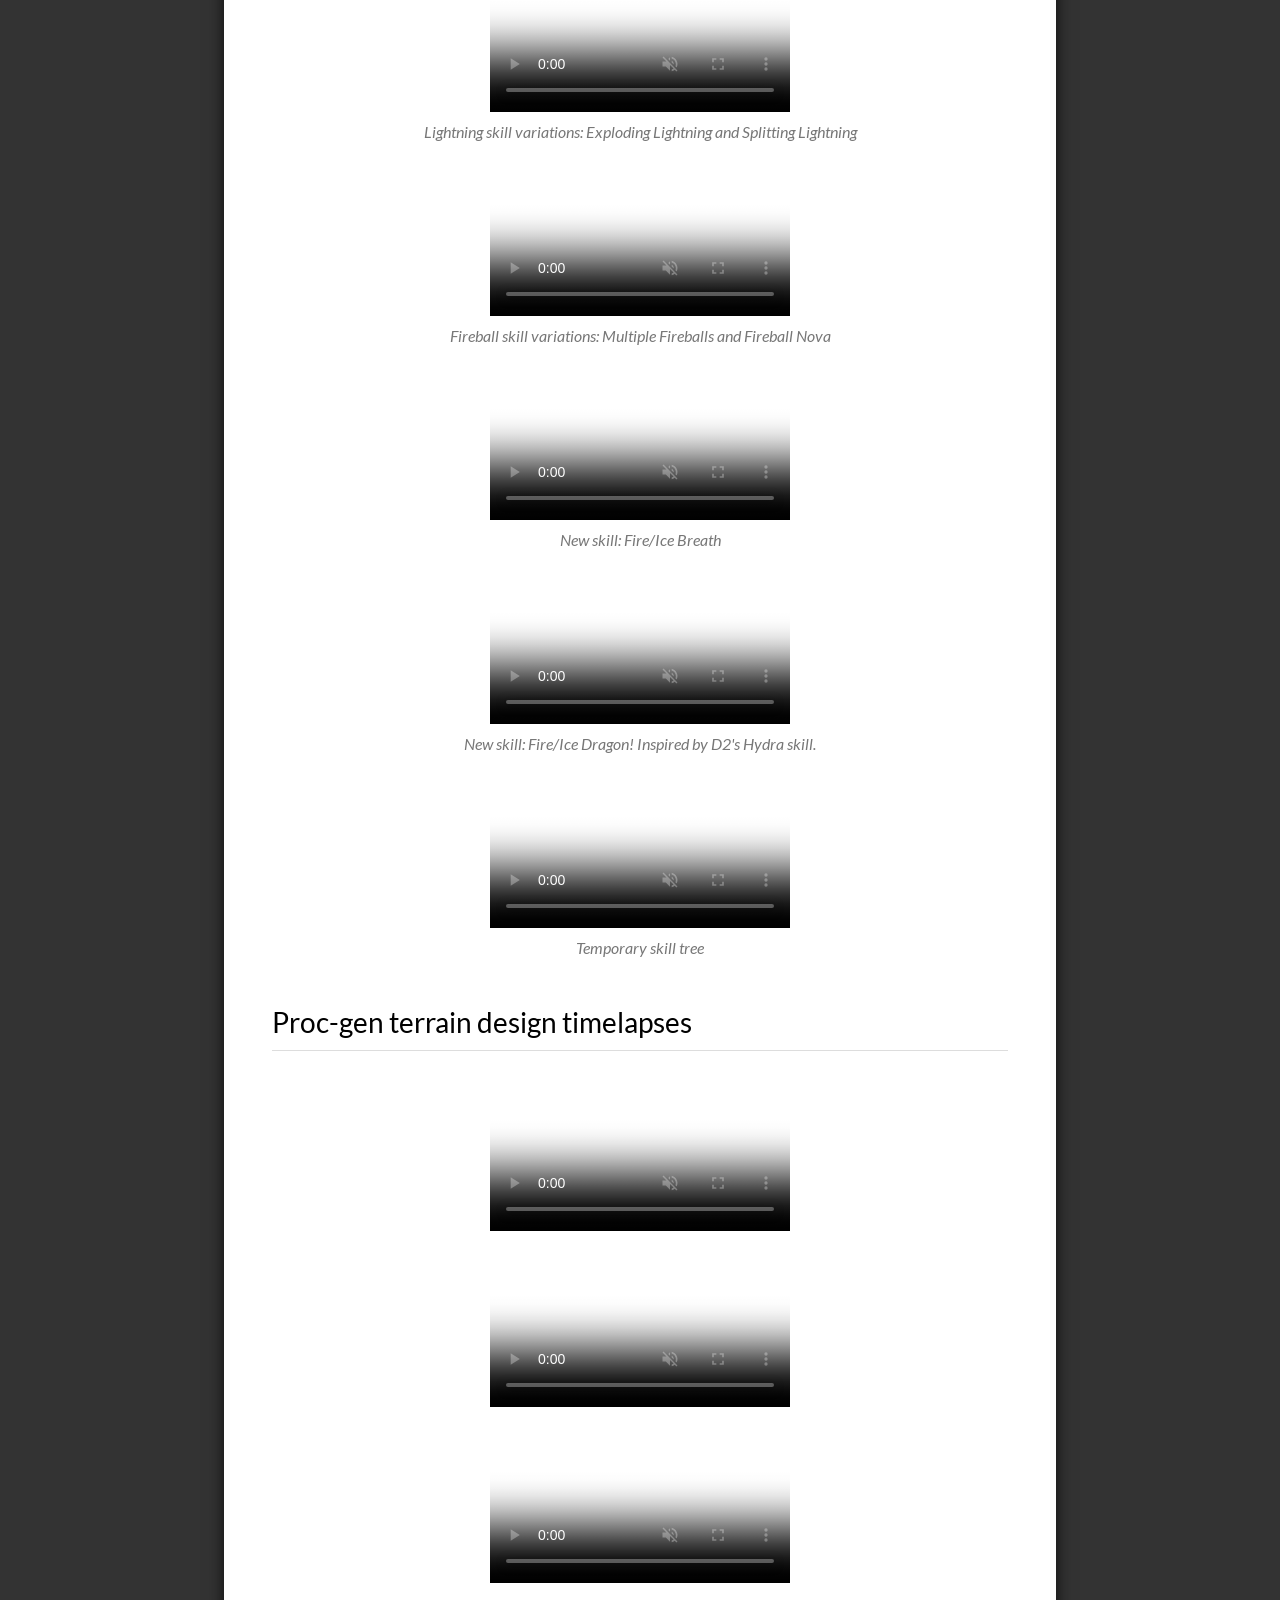
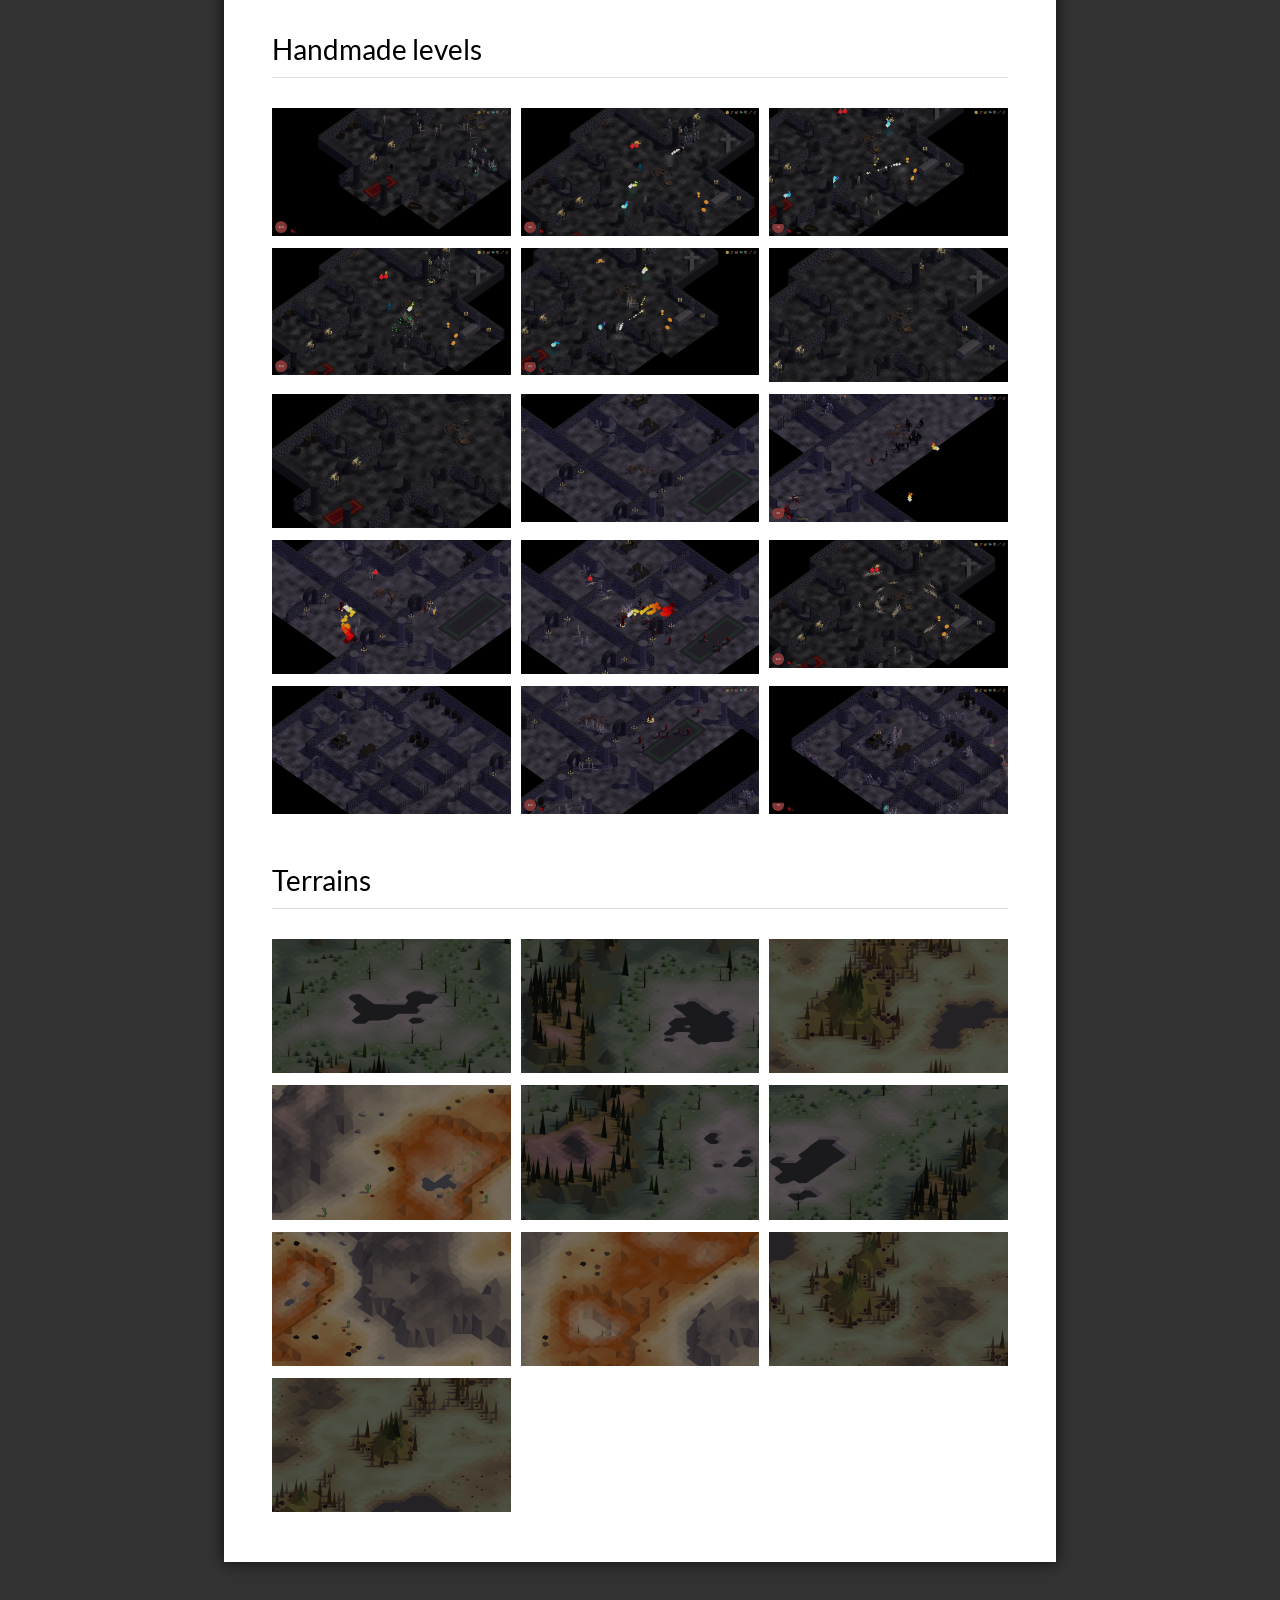
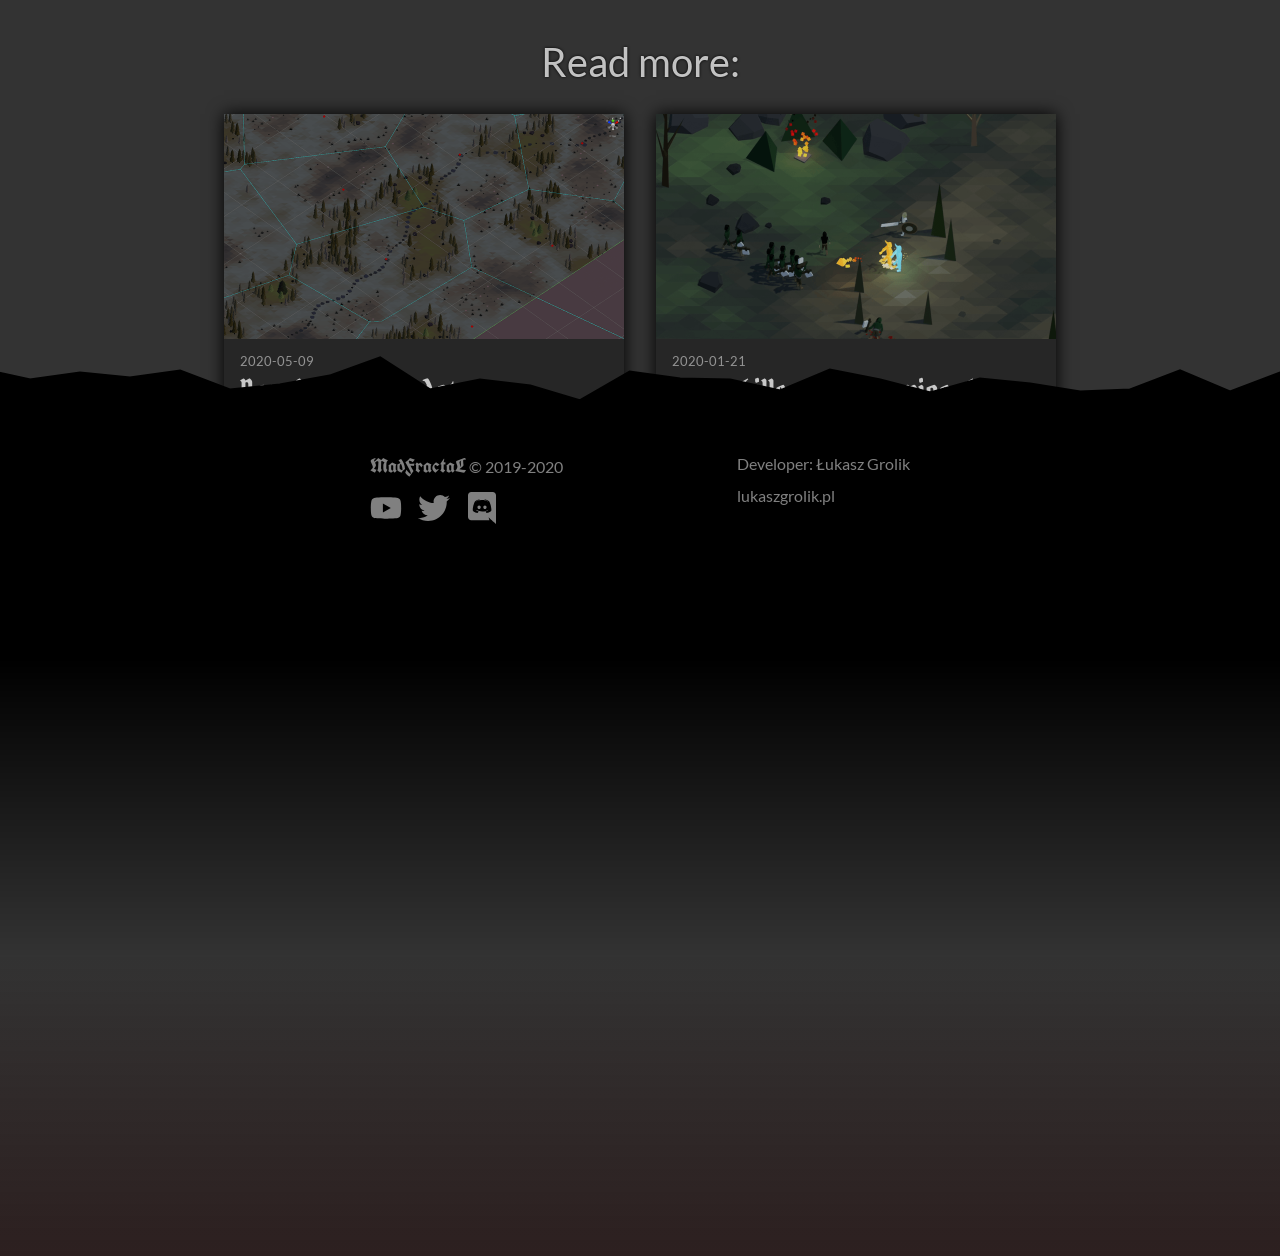
<file: blog/2020/03/devlog-6-released-dungeons-dragons/index.html>
<!DOCTYPE html><html><head><meta charSet="utf-8"/><meta http-equiv="x-ua-compatible" content="ie=edge"/><meta name="viewport" content="width=device-width, initial-scale=1, shrink-to-fit=no"/><style data-href="/styles.d5164203d42fe0c693ec.css" id="gatsby-global-css">.slick-slider{box-sizing:border-box;-webkit-user-select:none;-ms-user-select:none;user-select:none;-webkit-touch-callout:none;-khtml-user-select:none;touch-action:pan-y;-webkit-tap-highlight-color:transparent}.slick-list,.slick-slider{position:relative;display:block}.slick-list{overflow:hidden;margin:0;padding:0}.slick-list:focus{outline:none}.slick-list.dragging{cursor:pointer;cursor:hand}.slick-slider .slick-list,.slick-slider .slick-track{transform:translateZ(0)}.slick-track{position:relative;top:0;left:0;display:block;margin-left:auto;margin-right:auto}.slick-track:after,.slick-track:before{display:table;content:""}.slick-track:after{clear:both}.slick-loading .slick-track{visibility:hidden}.slick-slide{display:none;float:left;height:100%;min-height:1px}[dir=rtl] .slick-slide{float:right}.slick-slide img{display:block}.slick-slide.slick-loading img{display:none}.slick-slide.dragging img{pointer-events:none}.slick-initialized .slick-slide{display:block}.slick-loading .slick-slide{visibility:hidden}.slick-vertical .slick-slide{display:block;height:auto;border:1px solid transparent}.slick-arrow.slick-hidden{display:none}</style><meta name="generator" content="Gatsby 2.32.12"/><title data-react-helmet="true">Madfractal | Dungeons &amp; Dragons - Devlog #6 released!</title><style data-styled="" data-styled-version="5.2.3">@font-face{font-family:'Pirata One';src:url('/fonts/PirataOne-Regular.woff2') format('woff2'), url('/fonts/PirataOne-Regular.woff') format('woff');font-weight:normal;font-style:normal;font-display:swap;}/*!sc*/
@font-face{font-family:'UnifrakturCook';src:url('/fonts/UnifrakturCook-Bold.woff2') format('woff2'), url('/fonts/UnifrakturCook-Bold.woff') format('woff');font-weight:bold;font-style:normal;font-display:swap;}/*!sc*/
@font-face{font-family:'Lato';src:url('/fonts/Lato-Regular.woff2') format('woff2'), url('/fonts/Lato-Regular.woff') format('woff');font-weight:normal;font-style:normal;font-display:swap;}/*!sc*/
@font-face{font-family:'Lato';src:url('/fonts/Lato-Italic.woff2') format('woff2'), url('/fonts/Lato-Italic.woff') format('woff');font-weight:normal;font-style:italic;font-display:swap;}/*!sc*/
@font-face{font-family:'Lato';src:url('/fonts/Lato-Bold.woff2') format('woff2'), url('/fonts/Lato-Bold.woff') format('woff');font-weight:bold;font-style:normal;font-display:swap;}/*!sc*/
@font-face{font-family:'Lato';src:url('/fonts/Lato-BoldItalic.woff2') format('woff2'), url('/fonts/Lato-BoldItalic.woff') format('woff');font-weight:bold;font-style:italic;font-display:swap;}/*!sc*/
*{box-sizing:border-box;}/*!sc*/
html,body,div,span,applet,object,iframe,h1,h2,h3,h4,h5,h6,p,blockquote,pre,a,abbr,acronym,address,big,cite,code,del,dfn,em,img,ins,kbd,q,s,samp,small,strike,strong,sub,sup,tt,var,b,u,i,center,dl,dt,dd,ol,ul,li,fieldset,form,label,legend,table,caption,tbody,tfoot,thead,tr,th,td,article,aside,canvas,details,embed,figure,figcaption,footer,header,hgroup,menu,nav,output,ruby,section,summary,time,mark,audio,video{margin:0;padding:0;border:0;font-size:100%;font:inherit;vertical-align:baseline;}/*!sc*/
article,aside,details,figcaption,figure,footer,header,hgroup,menu,nav,section{display:block;}/*!sc*/
body{line-height:1;}/*!sc*/
ol,ul{list-style:none;}/*!sc*/
blockquote,q{quotes:none;}/*!sc*/
blockquote:before,blockquote:after,q:before,q:after{content:'';content:none;}/*!sc*/
table{border-collapse:collapse;border-spacing:0;}/*!sc*/
a{color:inherit;-webkit-text-decoration:none;text-decoration:none;}/*!sc*/
html{font-family:'Lato',sans-serif;-webkit-scrollbar-color:#bbb rgba(255,255,255,.1);-moz-scrollbar-color:#bbb rgba(255,255,255,.1);-ms-scrollbar-color:#bbb rgba(255,255,255,.1);scrollbar-color:#bbb rgba(255,255,255,.1);-webkit-scrollbar-width:20px;-moz-scrollbar-width:20px;-ms-scrollbar-width:20px;scrollbar-width:20px;}/*!sc*/
body{background-color:#333;}/*!sc*/
data-styled.g1[id="sc-global-eWpsOE1"]{content:"sc-global-eWpsOE1,"}/*!sc*/
.hyTdHi{background-color:rgba(0,0,0,0.9);width:100%;position:fixed;top:0;left:0;z-index:10;}/*!sc*/
data-styled.g2[id="styled__Wrapper-k49e4z-0"]{content:"hyTdHi,"}/*!sc*/
.hKdJlR{padding:0 30px;margin:0 auto;max-width:1280px;display:-webkit-box;display:-webkit-flex;display:-ms-flexbox;display:flex;-webkit-box-pack:justify;-webkit-justify-content:space-between;-ms-flex-pack:justify;justify-content:space-between;}/*!sc*/
.hKdJlR > div{display:-webkit-box;display:-webkit-flex;display:-ms-flexbox;display:flex;}/*!sc*/
data-styled.g3[id="styled__Content-k49e4z-1"]{content:"hKdJlR,"}/*!sc*/
.kOcvY{color:rgba(255,255,255,0.75);font-family:'UnifrakturCook',serif;-webkit-text-decoration:none;text-decoration:none;display:block;padding:.5em .5em;font-size:3em;-webkit-transition:background-color .2s;transition:background-color .2s;}/*!sc*/
.kOcvY:hover{background-color:rgba(255,255,255,.1);}/*!sc*/
data-styled.g4[id="styled__LogoLink-k49e4z-2"]{content:"kOcvY,"}/*!sc*/
.fzwMTR{display:-webkit-box;display:-webkit-flex;display:-ms-flexbox;display:flex;text-transform:uppercase;font-size:2em;}/*!sc*/
.fzwMTR li{display:-webkit-box;display:-webkit-flex;display:-ms-flexbox;display:flex;}/*!sc*/
data-styled.g5[id="styled__Menu-k49e4z-3"]{content:"fzwMTR,"}/*!sc*/
.djvpay{color:rgba(255,255,255,0.75);font-family:'Pirata One',serif;-webkit-text-decoration:none;text-decoration:none;display:-webkit-box;display:-webkit-flex;display:-ms-flexbox;display:flex;-webkit-align-items:center;-webkit-box-align:center;-ms-flex-align:center;align-items:center;padding:0 .5em;-webkit-transition:background-color .2s;transition:background-color .2s;}/*!sc*/
.djvpay:hover{background-color:rgba(255,255,255,.1);}/*!sc*/
data-styled.g6[id="styled__StyledLink-k49e4z-4"]{content:"djvpay,"}/*!sc*/
.iMpEGS{margin:0 auto;}/*!sc*/
data-styled.g8[id="styled__MainWide-sc-16ee4p5-1"]{content:"iMpEGS,"}/*!sc*/
.krwJXM{background-size:cover;background-position:center;background-attachment:fixed;}/*!sc*/
data-styled.g9[id="website-footer__FooterBackground-sc-1vy31r-0"]{content:"krwJXM,"}/*!sc*/
.ezJqAH{max-width:1280px;margin:auto;padding:0 30px;color:#fff;}/*!sc*/
data-styled.g10[id="website-footer__Content-sc-1vy31r-1"]{content:"ezJqAH,"}/*!sc*/
.gDPzyw{color:rgba(255,255,255,.5);max-width:540px;margin:0 auto;display:-webkit-box;display:-webkit-flex;display:-ms-flexbox;display:flex;-webkit-box-pack:justify;-webkit-justify-content:space-between;-ms-flex-pack:justify;justify-content:space-between;}/*!sc*/
.gDPzyw a{-webkit-transition:color .2s;transition:color .2s;}/*!sc*/
.gDPzyw a:hover{color:rgba(255,255,255,.75);}/*!sc*/
data-styled.g11[id="website-footer__Footer-sc-1vy31r-2"]{content:"gDPzyw,"}/*!sc*/
.fFGBWB > * + *{margin-top:1em;}/*!sc*/
data-styled.g12[id="website-footer__GameInfoBlock-sc-1vy31r-3"]{content:"fFGBWB,"}/*!sc*/
.evhviB{font-family:'UnifrakturCook',serif;font-size:1.25em;}/*!sc*/
data-styled.g13[id="website-footer__GameTitle-sc-1vy31r-4"]{content:"evhviB,"}/*!sc*/
.kjudWW{display:-webkit-box;display:-webkit-flex;display:-ms-flexbox;display:flex;}/*!sc*/
.kjudWW a{font-size:2em;display:block;}/*!sc*/
.kjudWW > * + *{margin-left:1em;}/*!sc*/
data-styled.g14[id="website-footer__FooterSocialSitesList-sc-1vy31r-5"]{content:"kjudWW,"}/*!sc*/
.llVgZA > * + *{margin-top:1em;}/*!sc*/
data-styled.g15[id="website-footer__DeveloperInfoBlock-sc-1vy31r-6"]{content:"llVgZA,"}/*!sc*/
.bEjRpb{margin:0 auto;max-width:52em;font-family:'Lato',sans-serif;}/*!sc*/
data-styled.g18[id="styled__Wrapper-sc-8kvyyd-0"]{content:"bEjRpb,"}/*!sc*/
.euJqKD{box-shadow:0 0 1em rgba(0,0,0,.75);}/*!sc*/
data-styled.g19[id="styled__MainContent-sc-8kvyyd-1"]{content:"euJqKD,"}/*!sc*/
.kLWLSZ img{width:100%;display:block;}/*!sc*/
data-styled.g20[id="styled__Header-sc-8kvyyd-2"]{content:"kLWLSZ,"}/*!sc*/
.jPnlXz{background-color:#fff;padding:3em;}/*!sc*/
data-styled.g21[id="styled__Body-sc-8kvyyd-3"]{content:"jPnlXz,"}/*!sc*/
.eqvKIc{margin-top:0;font-size:32px;}/*!sc*/
data-styled.g22[id="styled__Title-sc-8kvyyd-4"]{content:"eqvKIc,"}/*!sc*/
.WTkfB{font-size:16px;margin-top:1em;margin-bottom:30px;color:#333;}/*!sc*/
data-styled.g23[id="styled__Date-sc-8kvyyd-5"]{content:"WTkfB,"}/*!sc*/
.dlZdfX{font-size:20px;line-height:1.4;}/*!sc*/
.dlZdfX p:not(:first-child),.dlZdfX ul:not(:first-child){margin-top:1em;}/*!sc*/
.dlZdfX ul{list-style:disc;padding-left:1em;}/*!sc*/
data-styled.g24[id="styled__Excerpt-sc-8kvyyd-6"]{content:"dlZdfX,"}/*!sc*/
.eBqXBo{display:-webkit-box;display:-webkit-flex;display:-ms-flexbox;display:flex;-webkit-box-pack:center;-webkit-justify-content:center;-ms-flex-pack:center;justify-content:center;margin-bottom:30px;margin-top:30px;}/*!sc*/
data-styled.g25[id="styled__EmbedVideoBlock-sc-8kvyyd-7"]{content:"eBqXBo,"}/*!sc*/
.eFdfFh{margin-top:5em;}/*!sc*/
.eFdfFh > * + *{margin-top:2em;}/*!sc*/
.eFdfFh h2{color:rgba(255,255,255,.75);font-size:2.5em;text-align:center;text-shadow:0 0 3px #000;}/*!sc*/
data-styled.g26[id="styled__Footer-sc-8kvyyd-8"]{content:"eFdfFh,"}/*!sc*/
.hQjsYw{margin-top:50px;}/*!sc*/
data-styled.g27[id="styled__ItemsGroupsWrapper-sc-8kvyyd-9"]{content:"hQjsYw,"}/*!sc*/
.kUbLco{font-size:28px;padding-bottom:.5em;border-bottom:1px solid #ddd;margin-bottom:20px;}/*!sc*/
data-styled.g28[id="styled__ItemsGroupTitle-sc-8kvyyd-10"]{content:"kUbLco,"}/*!sc*/
.dxDqX{margin-bottom:30px;line-height:1.25;}/*!sc*/
data-styled.g29[id="styled__ItemsGroupDescription-sc-8kvyyd-11"]{content:"dxDqX,"}/*!sc*/
.lgoYKo{display:grid;grid-template-columns:repeat(3,1fr);grid-gap:10px;}/*!sc*/
data-styled.g30[id="styled__ItemsGroupGrid-sc-8kvyyd-12"]{content:"lgoYKo,"}/*!sc*/
.lgAKVm{margin-bottom:30px;}/*!sc*/
.lgAKVm img,.lgAKVm video{max-width:500px;width:100%;}/*!sc*/
data-styled.g31[id="styled__Wrapper-sc-12pft3v-0"]{content:"lgAKVm,"}/*!sc*/
.bgikkc > * + *{margin-top:1.5em;}/*!sc*/
data-styled.g32[id="styled__VideosList-sc-12pft3v-1"]{content:"bgikkc,"}/*!sc*/
.gjeLlb{display:-webkit-box;display:-webkit-flex;display:-ms-flexbox;display:flex;-webkit-align-items:center;-webkit-box-align:center;-ms-flex-align:center;align-items:center;-webkit-flex-direction:column;-ms-flex-direction:column;flex-direction:column;color:#777;font-style:italic;text-align:center;}/*!sc*/
.gjeLlb > * + *{margin-top:.5em;}/*!sc*/
data-styled.g33[id="styled__VideoItem-sc-12pft3v-2"]{content:"gjeLlb,"}/*!sc*/
.bSIMHR{line-height:1.25;}/*!sc*/
data-styled.g34[id="styled__VideoDescription-sc-12pft3v-3"]{content:"bSIMHR,"}/*!sc*/
.kvGFEr{-webkit-box-pack:center;-webkit-justify-content:center;-ms-flex-pack:center;justify-content:center;}/*!sc*/
data-styled.g40[id="styled__Wrapper-sc-1hfofwd-0"]{content:"kvGFEr,"}/*!sc*/
.hAtOqJ{cursor:pointer;}/*!sc*/
.hAtOqJ img{width:100%;}/*!sc*/
data-styled.g45[id="styled__Screenshot-sc-1hfofwd-5"]{content:"hAtOqJ,"}/*!sc*/
.dfnIsp{display:-webkit-box;display:-webkit-flex;display:-ms-flexbox;display:flex;-webkit-box-pack:center;-webkit-justify-content:center;-ms-flex-pack:center;justify-content:center;}/*!sc*/
.dfnIsp > * + *{margin-left:2em;}/*!sc*/
data-styled.g46[id="styled__Wrapper-txpn26-0"]{content:"dfnIsp,"}/*!sc*/
.gEczEa{display:block;background-color:rgba(0,0,0,0.25);-webkit-transition-duration:100ms;transition-duration:100ms;color:rgba(255,255,255,0.75);-webkit-text-decoration:none;text-decoration:none;box-shadow:0 0 1em #000;}/*!sc*/
.gEczEa:hover{background-color:rgba(0,0,0,0.1);}/*!sc*/
data-styled.g49[id="post-preview-block__Wrapper-sc-13oy5ns-0"]{content:"gEczEa,"}/*!sc*/
.kfFlom{overflow:hidden;}/*!sc*/
.kfFlom img{width:100%;display:block;-webkit-transform:scale(1);-ms-transform:scale(1);transform:scale(1);-webkit-transition:-webkit-transform .2s;-webkit-transition:transform .2s;transition:transform .2s;}/*!sc*/
.post-preview-block__Wrapper-sc-13oy5ns-0:hover .post-preview-block__ImageBlock-sc-13oy5ns-1 img{-webkit-transform:scale(1.2);-ms-transform:scale(1.2);transform:scale(1.2);}/*!sc*/
data-styled.g50[id="post-preview-block__ImageBlock-sc-13oy5ns-1"]{content:"kfFlom,"}/*!sc*/
.BClJC{padding:1em;}/*!sc*/
.BClJC > * + *{margin-top:0.5em;}/*!sc*/
data-styled.g51[id="post-preview-block__PostContent-sc-13oy5ns-2"]{content:"BClJC,"}/*!sc*/
.aOykS{color:rgba(255,255,255,0.5);font-size:0.8em;}/*!sc*/
data-styled.g52[id="post-preview-block__PostDate-sc-13oy5ns-3"]{content:"aOykS,"}/*!sc*/
.gzKhah{color:rgba(255,255,255,0.75);font-family:'Pirata One',serif;font-size:32px;}/*!sc*/
data-styled.g53[id="post-preview-block__Heading-sc-13oy5ns-4"]{content:"gzKhah,"}/*!sc*/
.ddJVOz{background-size:cover;background-position:center;background-attachment:fixed;position:fixed;z-index:-1;left:0;top:0;width:100%;height:100vh;-webkit-filter:blur(7px);filter:blur(7px);}/*!sc*/
data-styled.g55[id="blog-post__BackgroundImage-sc-1ign2t9-1"]{content:"ddJVOz,"}/*!sc*/
</style><link as="script" rel="preload" href="/webpack-runtime-c5b7d058dae53fcbbb64.js"/><link as="script" rel="preload" href="/framework-305b3707783ccc9d7ca6.js"/><link as="script" rel="preload" href="/app-44b2c52f68c91c2e8e7d.js"/><link as="script" rel="preload" href="/styles-83801f3b4dd3459a4027.js"/><link as="script" rel="preload" href="/1bfc9850-151989e909b018ce70aa.js"/><link as="script" rel="preload" href="/252f366e-09300b7cca5a46695931.js"/><link as="script" rel="preload" href="/commons-b99dddd6b02124bda2a3.js"/><link as="script" rel="preload" href="/component---src-components-blog-post-index-tsx-1b2b68218dc8bae1af96.js"/><link as="fetch" rel="preload" href="/page-data\blog\2020\03\devlog-6-released-dungeons-dragons\page-data.json" crossorigin="anonymous"/><link as="fetch" rel="preload" href="/page-data/sq/d/62233822.json" crossorigin="anonymous"/><link as="fetch" rel="preload" href="/page-data\app-data.json" crossorigin="anonymous"/></head><body><div id="___gatsby"><div style="outline:none" tabindex="-1" id="gatsby-focus-wrapper"><nav class="styled__Wrapper-k49e4z-0 hyTdHi"><div class="styled__Content-k49e4z-1 hKdJlR"><div><h1><a class="styled__LogoLink-k49e4z-2 kOcvY" href="/">MadFractaL</a></h1></div><div><ul class="styled__Menu-k49e4z-3 fzwMTR"><li><a class="styled__StyledLink-k49e4z-4 djvpay" href="/">Home</a></li><li><a class="styled__StyledLink-k49e4z-4 djvpay" href="/blog">Blog</a></li></ul></div></div></nav><main class="styled__MainWide-sc-16ee4p5-1 iMpEGS"><div class="blog-post__Wrapper-sc-1ign2t9-0 kLjRdg"><div style="background-image:url(&#x27;/images/screenshot_3840x2160_2020-07-19_12-44-15.jpg&#x27;)" class="blog-post__BackgroundImage-sc-1ign2t9-1 ddJVOz"></div><div style="background:linear-gradient(transparent, transparent;padding:150px 0 10em"><div class="styled__Wrapper-sc-8kvyyd-0 bEjRpb"><div class="styled__MainContent-sc-8kvyyd-1 euJqKD"><div class="styled__Header-sc-8kvyyd-2 kLWLSZ"><img src="/static/98c74baaf576d4a646fd6af585990a4b/90823/thumbnail-bg.png" alt=""/></div><div class="styled__Body-sc-8kvyyd-3 jPnlXz"><h2 class="styled__Title-sc-8kvyyd-4 eqvKIc">Dungeons &amp; Dragons - Devlog #6 released!</h2><div class="styled__Date-sc-8kvyyd-5 WTkfB">March 05, 2020</div><div class="styled__Excerpt-sc-8kvyyd-6 dlZdfX"><p>Many updates - handmade levels (dungeon, church, tomb), experience points and leveling, skill tree, pickups and health potions, new skills, new enemies and more.</p></div><div class="styled__EmbedVideoBlock-sc-8kvyyd-7 eBqXBo"><iframe title="Post video" width="560" height="315" src="https://www.youtube-nocookie.com/embed/wPkDTSG733Y" frameBorder="0" allowfullscreen=""></iframe></div><div class="styled__Wrapper-sc-12pft3v-0 lgAKVm"><div class="styled__ItemsGroupsWrapper-sc-8kvyyd-9 hQjsYw"><h3 class="styled__ItemsGroupTitle-sc-8kvyyd-10 kUbLco">Skill updates &amp; new skills</h3><p class="styled__ItemsGroupDescription-sc-8kvyyd-11 dxDqX"></p><ul class="styled__VideosList-sc-12pft3v-1 bgikkc"><li><div class="styled__VideoItem-sc-12pft3v-2 gjeLlb"><div><video controls="" muted="" poster="https://thumbs.gfycat.com/SomeTidyAvocet-mobile.jpg"><source src="https://thumbs.gfycat.com/SomeTidyAvocet-mobile.mp4" type="video/mp4"/><source src="https://giant.gfycat.com/SomeTidyAvocet.webm" type="video/webm"/><source src="https://giant.gfycat.com/SomeTidyAvocet.mp4" type="video/mp4"/><source src="https://thumbs.gfycat.com/SomeTidyAvocet-mobile.mp4" type="video/mp4"/></video></div><div class="styled__VideoDescription-sc-12pft3v-3 bSIMHR">New projectiles look using particle system only (no custom mesh, sprites or shaders) - Fireball, Ice Blast, Plasma Bolt, Frozen Orb, Lightning</div></div></li><li><div class="styled__VideoItem-sc-12pft3v-2 gjeLlb"><div><video controls="" muted="" poster="https://thumbs.gfycat.com/RawImpureDanishswedishfarmdog-mobile.jpg"><source src="https://thumbs.gfycat.com/RawImpureDanishswedishfarmdog-mobile.mp4" type="video/mp4"/><source src="https://giant.gfycat.com/RawImpureDanishswedishfarmdog.webm" type="video/webm"/><source src="https://giant.gfycat.com/RawImpureDanishswedishfarmdog.mp4" type="video/mp4"/><source src="https://thumbs.gfycat.com/RawImpureDanishswedishfarmdog-mobile.mp4" type="video/mp4"/></video></div><div class="styled__VideoDescription-sc-12pft3v-3 bSIMHR">New skill: Electric Bolt</div></div></li><li><div class="styled__VideoItem-sc-12pft3v-2 gjeLlb"><div><video controls="" muted="" poster="https://thumbs.gfycat.com/AllBoldAntipodesgreenparakeet-mobile.jpg"><source src="https://thumbs.gfycat.com/AllBoldAntipodesgreenparakeet-mobile.mp4" type="video/mp4"/><source src="https://giant.gfycat.com/AllBoldAntipodesgreenparakeet.webm" type="video/webm"/><source src="https://giant.gfycat.com/AllBoldAntipodesgreenparakeet.mp4" type="video/mp4"/><source src="https://thumbs.gfycat.com/AllBoldAntipodesgreenparakeet-mobile.mp4" type="video/mp4"/></video></div><div class="styled__VideoDescription-sc-12pft3v-3 bSIMHR">Lightning skill variations: Exploding Lightning and Splitting Lightning</div></div></li><li><div class="styled__VideoItem-sc-12pft3v-2 gjeLlb"><div><video controls="" muted="" poster="https://thumbs.gfycat.com/PeriodicAcademicAzurewingedmagpie-mobile.jpg"><source src="https://thumbs.gfycat.com/PeriodicAcademicAzurewingedmagpie-mobile.mp4" type="video/mp4"/><source src="https://giant.gfycat.com/PeriodicAcademicAzurewingedmagpie.webm" type="video/webm"/><source src="https://giant.gfycat.com/PeriodicAcademicAzurewingedmagpie.mp4" type="video/mp4"/><source src="https://thumbs.gfycat.com/PeriodicAcademicAzurewingedmagpie-mobile.mp4" type="video/mp4"/></video></div><div class="styled__VideoDescription-sc-12pft3v-3 bSIMHR">Fireball skill variations: Multiple Fireballs and Fireball Nova</div></div></li><li><div class="styled__VideoItem-sc-12pft3v-2 gjeLlb"><div><video controls="" muted="" poster="https://thumbs.gfycat.com/OptimisticWearyBuck-mobile.jpg"><source src="https://thumbs.gfycat.com/OptimisticWearyBuck-mobile.mp4" type="video/mp4"/><source src="https://giant.gfycat.com/OptimisticWearyBuck.webm" type="video/webm"/><source src="https://giant.gfycat.com/OptimisticWearyBuck.mp4" type="video/mp4"/><source src="https://thumbs.gfycat.com/OptimisticWearyBuck-mobile.mp4" type="video/mp4"/></video></div><div class="styled__VideoDescription-sc-12pft3v-3 bSIMHR">New skill: Fire/Ice Breath</div></div></li><li><div class="styled__VideoItem-sc-12pft3v-2 gjeLlb"><div><video controls="" muted="" poster="https://thumbs.gfycat.com/GorgeousSpottedDinosaur-mobile.jpg"><source src="https://thumbs.gfycat.com/GorgeousSpottedDinosaur-mobile.mp4" type="video/mp4"/><source src="https://giant.gfycat.com/GorgeousSpottedDinosaur.webm" type="video/webm"/><source src="https://giant.gfycat.com/GorgeousSpottedDinosaur.mp4" type="video/mp4"/><source src="https://thumbs.gfycat.com/GorgeousSpottedDinosaur-mobile.mp4" type="video/mp4"/></video></div><div class="styled__VideoDescription-sc-12pft3v-3 bSIMHR">New skill: Fire/Ice Dragon! Inspired by D2&#x27;s Hydra skill.</div></div></li><li><div class="styled__VideoItem-sc-12pft3v-2 gjeLlb"><div><video controls="" muted="" poster="https://thumbs.gfycat.com/ImpracticalSecondHoatzin-mobile.jpg"><source src="https://thumbs.gfycat.com/ImpracticalSecondHoatzin-mobile.mp4" type="video/mp4"/><source src="https://giant.gfycat.com/ImpracticalSecondHoatzin.webm" type="video/webm"/><source src="https://giant.gfycat.com/ImpracticalSecondHoatzin.mp4" type="video/mp4"/><source src="https://thumbs.gfycat.com/ImpracticalSecondHoatzin-mobile.mp4" type="video/mp4"/></video></div><div class="styled__VideoDescription-sc-12pft3v-3 bSIMHR">Temporary skill tree</div></div></li></ul></div><div class="styled__ItemsGroupsWrapper-sc-8kvyyd-9 hQjsYw"><h3 class="styled__ItemsGroupTitle-sc-8kvyyd-10 kUbLco">Proc-gen terrain design timelapses</h3><p class="styled__ItemsGroupDescription-sc-8kvyyd-11 dxDqX"></p><ul class="styled__VideosList-sc-12pft3v-1 bgikkc"><li><div class="styled__VideoItem-sc-12pft3v-2 gjeLlb"><div><video controls="" muted="" poster="https://thumbs.gfycat.com/DiligentDaringHairstreakbutterfly-mobile.jpg"><source src="https://thumbs.gfycat.com/DiligentDaringHairstreakbutterfly-mobile.mp4" type="video/mp4"/><source src="https://giant.gfycat.com/DiligentDaringHairstreakbutterfly.webm" type="video/webm"/><source src="https://giant.gfycat.com/DiligentDaringHairstreakbutterfly.mp4" type="video/mp4"/><source src="https://thumbs.gfycat.com/DiligentDaringHairstreakbutterfly-mobile.mp4" type="video/mp4"/></video></div></div></li><li><div class="styled__VideoItem-sc-12pft3v-2 gjeLlb"><div><video controls="" muted="" poster="https://thumbs.gfycat.com/WelltodoGrotesqueGoral-mobile.jpg"><source src="https://thumbs.gfycat.com/WelltodoGrotesqueGoral-mobile.mp4" type="video/mp4"/><source src="https://giant.gfycat.com/WelltodoGrotesqueGoral.webm" type="video/webm"/><source src="https://giant.gfycat.com/WelltodoGrotesqueGoral.mp4" type="video/mp4"/><source src="https://thumbs.gfycat.com/WelltodoGrotesqueGoral-mobile.mp4" type="video/mp4"/></video></div></div></li><li><div class="styled__VideoItem-sc-12pft3v-2 gjeLlb"><div><video controls="" muted="" poster="https://thumbs.gfycat.com/RectangularSeriousLemming-mobile.jpg"><source src="https://thumbs.gfycat.com/RectangularSeriousLemming-mobile.mp4" type="video/mp4"/><source src="https://giant.gfycat.com/RectangularSeriousLemming.webm" type="video/webm"/><source src="https://giant.gfycat.com/RectangularSeriousLemming.mp4" type="video/mp4"/><source src="https://thumbs.gfycat.com/RectangularSeriousLemming-mobile.mp4" type="video/mp4"/></video></div></div></li></ul></div></div><div class="styled__Wrapper-sc-1hfofwd-0 kvGFEr"><div class="styled__ItemsGroupsWrapper-sc-8kvyyd-9 hQjsYw"><h3 class="styled__ItemsGroupTitle-sc-8kvyyd-10 kUbLco">Handmade levels</h3><p class="styled__ItemsGroupDescription-sc-8kvyyd-11 dxDqX"></p><div class="styled__ItemsGroupGrid-sc-8kvyyd-12 lgoYKo"><div class="styled__Screenshot-sc-1hfofwd-5 hAtOqJ"><img src="/static/5778429f1653a51d865259cef0e3f94b/90823/church%201.png" class="lazyload" alt="Screenshot"/></div><div class="styled__Screenshot-sc-1hfofwd-5 hAtOqJ"><img src="/static/73097722c1eee92c887b8f2c1c9e5d81/90823/church%203.png" class="lazyload" alt="Screenshot"/></div><div class="styled__Screenshot-sc-1hfofwd-5 hAtOqJ"><img src="/static/d4d92d57db3dc42b3ff1b6906305e291/90823/church%204.png" class="lazyload" alt="Screenshot"/></div><div class="styled__Screenshot-sc-1hfofwd-5 hAtOqJ"><img src="/static/247bbd87563a6efb8d8323e1dcb002bf/90823/church%205.png" class="lazyload" alt="Screenshot"/></div><div class="styled__Screenshot-sc-1hfofwd-5 hAtOqJ"><img src="/static/4b1c3ae34919aa1ac2986521add2d6a1/90823/church%206.png" class="lazyload" alt="Screenshot"/></div><div class="styled__Screenshot-sc-1hfofwd-5 hAtOqJ"><img src="/static/0d73c58cc95d7591cab5791db6dce20b/90823/church%207.png" class="lazyload" alt="Screenshot"/></div><div class="styled__Screenshot-sc-1hfofwd-5 hAtOqJ"><img src="/static/148cd411151bb38698ed3dc6568415aa/90823/church%208.png" class="lazyload" alt="Screenshot"/></div><div class="styled__Screenshot-sc-1hfofwd-5 hAtOqJ"><img src="/static/76b7d633cb26a1e50a754b878894efab/90823/dungeon%201.png" class="lazyload" alt="Screenshot"/></div><div class="styled__Screenshot-sc-1hfofwd-5 hAtOqJ"><img src="/static/40e69ab1d4b7e2758a2b4a1c5b6c5127/90823/dungeon%204.png" class="lazyload" alt="Screenshot"/></div><div class="styled__Screenshot-sc-1hfofwd-5 hAtOqJ"><img src="/static/b24b79d70e8e2459ddffb9039ea10b05/90823/screenshot_3840x2160_2020-02-24_02-56-55.png" class="lazyload" alt="Screenshot"/></div><div class="styled__Screenshot-sc-1hfofwd-5 hAtOqJ"><img src="/static/62b6a826089a9695d401da2c74acb5a2/90823/screenshot_3840x2160_2020-02-24_02-58-14.png" class="lazyload" alt="Screenshot"/></div><div class="styled__Screenshot-sc-1hfofwd-5 hAtOqJ"><img src="/static/e5379028d11f7b31ce7ee243a39b9cbe/90823/church%202.png" class="lazyload" alt="Screenshot"/></div><div class="styled__Screenshot-sc-1hfofwd-5 hAtOqJ"><img src="/static/413e52c7a27f82bab33156dfc49d2b6f/90823/dungeon%202.png" class="lazyload" alt="Screenshot"/></div><div class="styled__Screenshot-sc-1hfofwd-5 hAtOqJ"><img src="/static/d7566e85654f49cc5a7911a6809a79c7/90823/dungeon%203.png" class="lazyload" alt="Screenshot"/></div><div class="styled__Screenshot-sc-1hfofwd-5 hAtOqJ"><img src="/static/aad29bcd8449f41560066959a4113324/90823/dungeon%205.png" class="lazyload" alt="Screenshot"/></div></div></div><div class="styled__ItemsGroupsWrapper-sc-8kvyyd-9 hQjsYw"><h3 class="styled__ItemsGroupTitle-sc-8kvyyd-10 kUbLco">Terrains</h3><p class="styled__ItemsGroupDescription-sc-8kvyyd-11 dxDqX"></p><div class="styled__ItemsGroupGrid-sc-8kvyyd-12 lgoYKo"><div class="styled__Screenshot-sc-1hfofwd-5 hAtOqJ"><img src="/static/019da2830145c69a8077551417be4fb8/90823/screenshot_3840x2160_2020-02-22_18-11-24.png" class="lazyload" alt="Screenshot"/></div><div class="styled__Screenshot-sc-1hfofwd-5 hAtOqJ"><img src="/static/c5bd16c66c58e318a5ba6023d278552c/90823/screenshot_3840x2160_2020-02-22_18-32-43.png" class="lazyload" alt="Screenshot"/></div><div class="styled__Screenshot-sc-1hfofwd-5 hAtOqJ"><img src="/static/287549fe6623f0a93fef56af5975b7f2/90823/screenshot_3840x2160_2020-02-22_19-43-51.png" class="lazyload" alt="Screenshot"/></div><div class="styled__Screenshot-sc-1hfofwd-5 hAtOqJ"><img src="/static/8f7426bde105bcfe1e9f7272315304a4/90823/screenshot_3840x2160_2020-02-22_20-05-41.png" class="lazyload" alt="Screenshot"/></div><div class="styled__Screenshot-sc-1hfofwd-5 hAtOqJ"><img src="/static/15ebb8313382276f77ba99ac1238e228/90823/screenshot_3840x2160_2020-02-23_14-05-02.png" class="lazyload" alt="Screenshot"/></div><div class="styled__Screenshot-sc-1hfofwd-5 hAtOqJ"><img src="/static/da3fd56df9e059863fbc2d0ca1ac223a/90823/screenshot_3840x2160_2020-02-23_14-07-22.png" class="lazyload" alt="Screenshot"/></div><div class="styled__Screenshot-sc-1hfofwd-5 hAtOqJ"><img src="/static/c8bb6f8c3e33eda4b82c8c2b00e5ea2c/90823/screenshot_3840x2160_2020-02-23_14-08-38.png" class="lazyload" alt="Screenshot"/></div><div class="styled__Screenshot-sc-1hfofwd-5 hAtOqJ"><img src="/static/bcdb2c0fd4a26a4823a25a68e75f2c27/90823/screenshot_3840x2160_2020-02-23_14-09-48.png" class="lazyload" alt="Screenshot"/></div><div class="styled__Screenshot-sc-1hfofwd-5 hAtOqJ"><img src="/static/a791bb4be9225bac3075c4f576ea6bd4/90823/screenshot_3840x2160_2020-02-23_14-11-35.png" class="lazyload" alt="Screenshot"/></div><div class="styled__Screenshot-sc-1hfofwd-5 hAtOqJ"><img src="/static/b63063be249a2eaca1f7ed2ff4a64174/90823/screenshot_3840x2160_2020-02-23_14-13-55.png" class="lazyload" alt="Screenshot"/></div></div></div></div></div></div><div class="styled__Footer-sc-8kvyyd-8 eFdfFh"><div><h2>Read more:</h2></div><div><div class="styled__Wrapper-txpn26-0 dfnIsp"><a class="post-preview-block__Wrapper-sc-13oy5ns-0 gEczEa" href="/blog/2020/05/development-update"><div class="post-preview-block__ImageBlock-sc-13oy5ns-1 kfFlom"><img src="/static/15a19c41138ab310e4147b32ea516c73/90823/thumbnail.png" class="lazyload" alt="Thumbnail"/></div><div class="post-preview-block__PostContent-sc-13oy5ns-2 BClJC"><div><div class="post-preview-block__PostDate-sc-13oy5ns-3 aOykS">2020-05-09</div></div><div><h3 class="post-preview-block__Heading-sc-13oy5ns-4 gzKhah">Development update</h3></div></div></a><a class="post-preview-block__Wrapper-sc-13oy5ns-0 gEczEa" href="/blog/2020/01/devlog-5-released-skills-enemies-terrains"><div class="post-preview-block__ImageBlock-sc-13oy5ns-1 kfFlom"><img src="/static/97c06f340654555abed0c40fab8fb131/90823/thumbnail-bg.png" class="lazyload" alt="Thumbnail"/></div><div class="post-preview-block__PostContent-sc-13oy5ns-2 BClJC"><div><div class="post-preview-block__PostDate-sc-13oy5ns-3 aOykS">2020-01-21</div></div><div><h3 class="post-preview-block__Heading-sc-13oy5ns-4 gzKhah">New skills, new enemies, better terrains - Devlog #5 released!</h3></div></div></a></div></div></div></div></div></div></main><div style="margin-top:-200px"><div style="overflow:hidden"><svg version="1.1" xmlns="http://www.w3.org/2000/svg" width="9620" height="200" style="display:block;margin-left:50%;transform:translateX(-50%)"><path d="M0,125 L50,118 L100,113 L150,119 L200,107 L250,125 L300,114 L350,133 L400,120 L450,147 L500,104 L550,123 L600,115 L650,136 L700,132 L750,123 L800,141 L850,103 L900,140 L950,130 L1000,103 L1050,112 L1100,121 L1150,149 L1200,103 L1250,141 L1300,126 L1350,118 L1400,136 L1450,142 L1500,127 L1550,134 L1600,102 L1650,115 L1700,112 L1750,105 L1800,125 L1850,112 L1900,119 L1950,136 L2000,112 L2050,125 L2100,133 L2150,113 L2200,118 L2250,137 L2300,116 L2350,125 L2400,121 L2450,128 L2500,114 L2550,123 L2600,127 L2650,134 L2700,136 L2750,117 L2800,131 L2850,117 L2900,135 L2950,118 L3000,125 L3050,137 L3100,112 L3150,117 L3200,133 L3250,114 L3300,142 L3350,126 L3400,118 L3450,114 L3500,116 L3550,125 L3600,146 L3650,135 L3700,135 L3750,129 L3800,124 L3850,134 L3900,121 L3950,135 L4000,136 L4050,138 L4100,124 L4150,114 L4200,125 L4250,118 L4300,123 L4350,116 L4400,135 L4450,130 L4500,121 L4550,103 L4600,135 L4650,125 L4700,131 L4750,146 L4800,117 L4850,124 L4900,125 L4950,136 L5000,115 L5050,125 L5100,138 L5150,124 L5200,129 L5250,137 L5300,135 L5350,116 L5400,137 L5450,118 L5500,102 L5550,106 L5600,125 L5650,117 L5700,136 L5750,130 L5800,118 L5850,143 L5900,105 L5950,104 L6000,134 L6050,101 L6100,144 L6150,126 L6200,142 L6250,113 L6300,131 L6350,119 L6400,125 L6450,124 L6500,137 L6550,124 L6600,114 L6650,149 L6700,122 L6750,109 L6800,114 L6850,116 L6900,124 L6950,132 L7000,136 L7050,147 L7100,126 L7150,126 L7200,135 L7250,129 L7300,120 L7350,105 L7400,124 L7450,132 L7500,119 L7550,102 L7600,126 L7650,124 L7700,133 L7750,136 L7800,119 L7850,114 L7900,134 L7950,125 L8000,112 L8050,116 L8100,103 L8150,133 L8200,124 L8250,109 L8300,125 L8350,117 L8400,137 L8450,133 L8500,135 L8550,121 L8600,122 L8650,113 L8700,125 L8750,125 L8800,112 L8850,124 L8900,116 L8950,123 L9000,118 L9050,135 L9100,129 L9150,126 L9200,135 L9250,125 L9300,120 L9350,112 L9400,134 L9450,124 L9500,137 L9550,130 L9600,102 V200 H0 V125" fill="black" stroke="black" stroke-width="5"></path></svg></div><div style="background-image:url(&#x27;/images/screenshot_3840x2160_2020-07-19_13-02-47.jpg&#x27;)" class="website-footer__FooterBackground-sc-1vy31r-0 krwJXM"><div style="background:linear-gradient(#000 25%, transparent, hsla(0, 50%, 10%, .5));padding-bottom:5em;min-height:50em"><div class="website-footer__Content-sc-1vy31r-1 ezJqAH"><div class="website-footer__Footer-sc-1vy31r-2 gDPzyw"><div class="website-footer__GameInfoBlock-sc-1vy31r-3 fFGBWB"><div><span class="website-footer__GameTitle-sc-1vy31r-4 evhviB">MadFractaL</span> © 2019-2020</div><div><ul class="website-footer__FooterSocialSitesList-sc-1vy31r-5 kjudWW"><li><a href="https://www.youtube.com/channel/UCD4zBy-bxuTdt3UUMowjcaA"><svg stroke="currentColor" fill="currentColor" stroke-width="0" viewBox="0 0 576 512" height="1em" width="1em" xmlns="http://www.w3.org/2000/svg"><path d="M549.655 124.083c-6.281-23.65-24.787-42.276-48.284-48.597C458.781 64 288 64 288 64S117.22 64 74.629 75.486c-23.497 6.322-42.003 24.947-48.284 48.597-11.412 42.867-11.412 132.305-11.412 132.305s0 89.438 11.412 132.305c6.281 23.65 24.787 41.5 48.284 47.821C117.22 448 288 448 288 448s170.78 0 213.371-11.486c23.497-6.321 42.003-24.171 48.284-47.821 11.412-42.867 11.412-132.305 11.412-132.305s0-89.438-11.412-132.305zm-317.51 213.508V175.185l142.739 81.205-142.739 81.201z"></path></svg></a></li><li><a href="https://twitter.com/LukGameDev"><svg stroke="currentColor" fill="currentColor" stroke-width="0" viewBox="0 0 512 512" height="1em" width="1em" xmlns="http://www.w3.org/2000/svg"><path d="M459.37 151.716c.325 4.548.325 9.097.325 13.645 0 138.72-105.583 298.558-298.558 298.558-59.452 0-114.68-17.219-161.137-47.106 8.447.974 16.568 1.299 25.34 1.299 49.055 0 94.213-16.568 130.274-44.832-46.132-.975-84.792-31.188-98.112-72.772 6.498.974 12.995 1.624 19.818 1.624 9.421 0 18.843-1.3 27.614-3.573-48.081-9.747-84.143-51.98-84.143-102.985v-1.299c13.969 7.797 30.214 12.67 47.431 13.319-28.264-18.843-46.781-51.005-46.781-87.391 0-19.492 5.197-37.36 14.294-52.954 51.655 63.675 129.3 105.258 216.365 109.807-1.624-7.797-2.599-15.918-2.599-24.04 0-57.828 46.782-104.934 104.934-104.934 30.213 0 57.502 12.67 76.67 33.137 23.715-4.548 46.456-13.32 66.599-25.34-7.798 24.366-24.366 44.833-46.132 57.827 21.117-2.273 41.584-8.122 60.426-16.243-14.292 20.791-32.161 39.308-52.628 54.253z"></path></svg></a></li><li><a href="https://discord.gg/s536z5Y"><svg stroke="currentColor" fill="currentColor" stroke-width="0" viewBox="0 0 448 512" height="1em" width="1em" xmlns="http://www.w3.org/2000/svg"><path d="M297.216 243.2c0 15.616-11.52 28.416-26.112 28.416-14.336 0-26.112-12.8-26.112-28.416s11.52-28.416 26.112-28.416c14.592 0 26.112 12.8 26.112 28.416zm-119.552-28.416c-14.592 0-26.112 12.8-26.112 28.416s11.776 28.416 26.112 28.416c14.592 0 26.112-12.8 26.112-28.416.256-15.616-11.52-28.416-26.112-28.416zM448 52.736V512c-64.494-56.994-43.868-38.128-118.784-107.776l13.568 47.36H52.48C23.552 451.584 0 428.032 0 398.848V52.736C0 23.552 23.552 0 52.48 0h343.04C424.448 0 448 23.552 448 52.736zm-72.96 242.688c0-82.432-36.864-149.248-36.864-149.248-36.864-27.648-71.936-26.88-71.936-26.88l-3.584 4.096c43.52 13.312 63.744 32.512 63.744 32.512-60.811-33.329-132.244-33.335-191.232-7.424-9.472 4.352-15.104 7.424-15.104 7.424s21.248-20.224 67.328-33.536l-2.56-3.072s-35.072-.768-71.936 26.88c0 0-36.864 66.816-36.864 149.248 0 0 21.504 37.12 78.08 38.912 0 0 9.472-11.52 17.152-21.248-32.512-9.728-44.8-30.208-44.8-30.208 3.766 2.636 9.976 6.053 10.496 6.4 43.21 24.198 104.588 32.126 159.744 8.96 8.96-3.328 18.944-8.192 29.44-15.104 0 0-12.8 20.992-46.336 30.464 7.68 9.728 16.896 20.736 16.896 20.736 56.576-1.792 78.336-38.912 78.336-38.912z"></path></svg></a></li></ul></div></div><div class="website-footer__DeveloperInfoBlock-sc-1vy31r-6 llVgZA"><div>Developer: Łukasz Grolik</div><div><a href="https://lukaszgrolik.pl">lukaszgrolik.pl</a></div></div></div></div></div></div></div></div><div id="gatsby-announcer" style="position:absolute;top:0;width:1px;height:1px;padding:0;overflow:hidden;clip:rect(0, 0, 0, 0);white-space:nowrap;border:0" aria-live="assertive" aria-atomic="true"></div></div><script id="gatsby-script-loader">/*<![CDATA[*/window.pagePath="/blog/2020/03/devlog-6-released-dungeons-dragons/";/*]]>*/</script><script id="gatsby-chunk-mapping">/*<![CDATA[*/window.___chunkMapping={"polyfill":["/polyfill-5747091b1b9fe99d98db.js"],"app":["/app-44b2c52f68c91c2e8e7d.js"],"component---src-components-blog-post-index-tsx":["/component---src-components-blog-post-index-tsx-1b2b68218dc8bae1af96.js"],"component---src-pages-404-tsx":["/component---src-pages-404-tsx-ea4dee5036c5ff08116d.js"],"component---src-pages-about-tsx":["/component---src-pages-about-tsx-293bedd55fa017649da4.js"],"component---src-pages-blog-tsx":["/component---src-pages-blog-tsx-ce38433203c0ca461ce5.js"],"component---src-pages-gallery-tsx":["/component---src-pages-gallery-tsx-a59c12ed9eec98ea2b90.js"],"component---src-pages-index-tsx":["/component---src-pages-index-tsx-16c3a3d750170625d399.js"]};/*]]>*/</script><script src="/polyfill-5747091b1b9fe99d98db.js" nomodule=""></script><script src="/component---src-components-blog-post-index-tsx-1b2b68218dc8bae1af96.js" async=""></script><script src="/commons-b99dddd6b02124bda2a3.js" async=""></script><script src="/252f366e-09300b7cca5a46695931.js" async=""></script><script src="/1bfc9850-151989e909b018ce70aa.js" async=""></script><script src="/styles-83801f3b4dd3459a4027.js" async=""></script><script src="/app-44b2c52f68c91c2e8e7d.js" async=""></script><script src="/framework-305b3707783ccc9d7ca6.js" async=""></script><script src="/webpack-runtime-c5b7d058dae53fcbbb64.js" async=""></script></body></html>
</file>
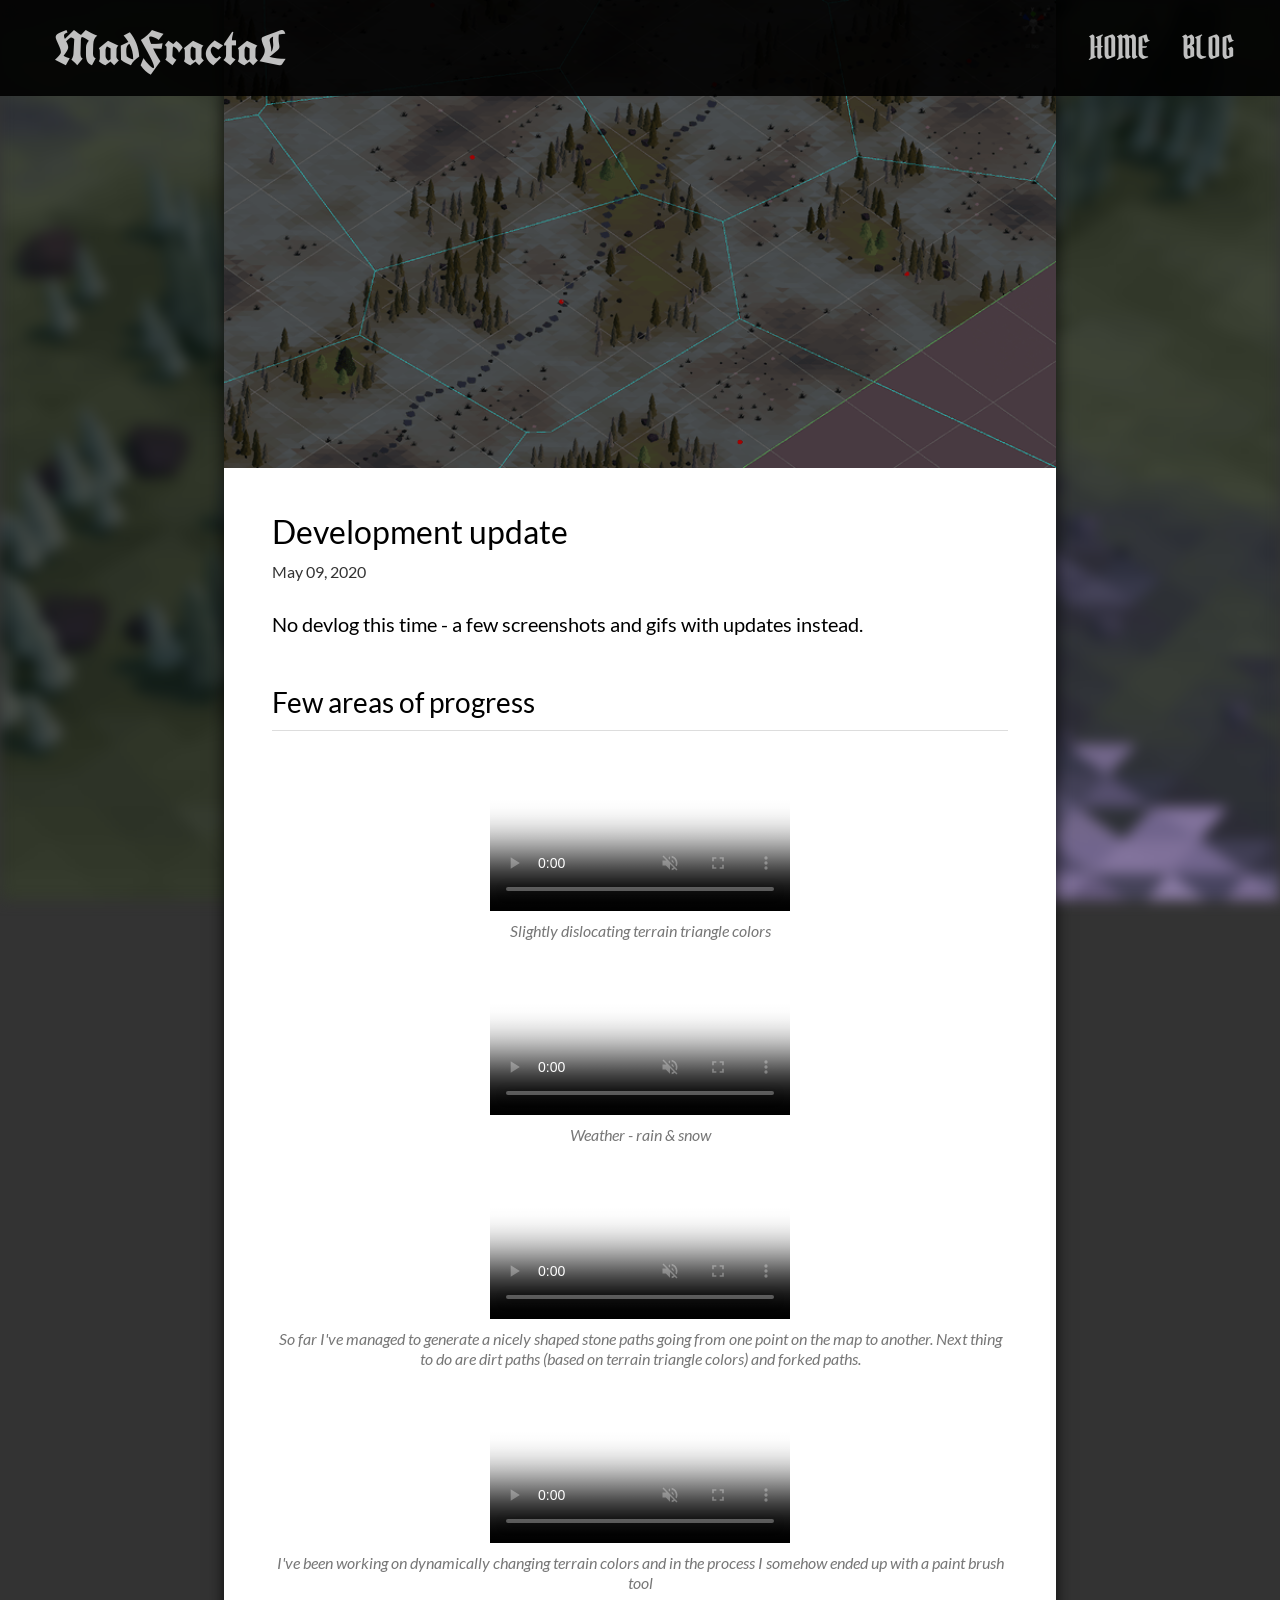
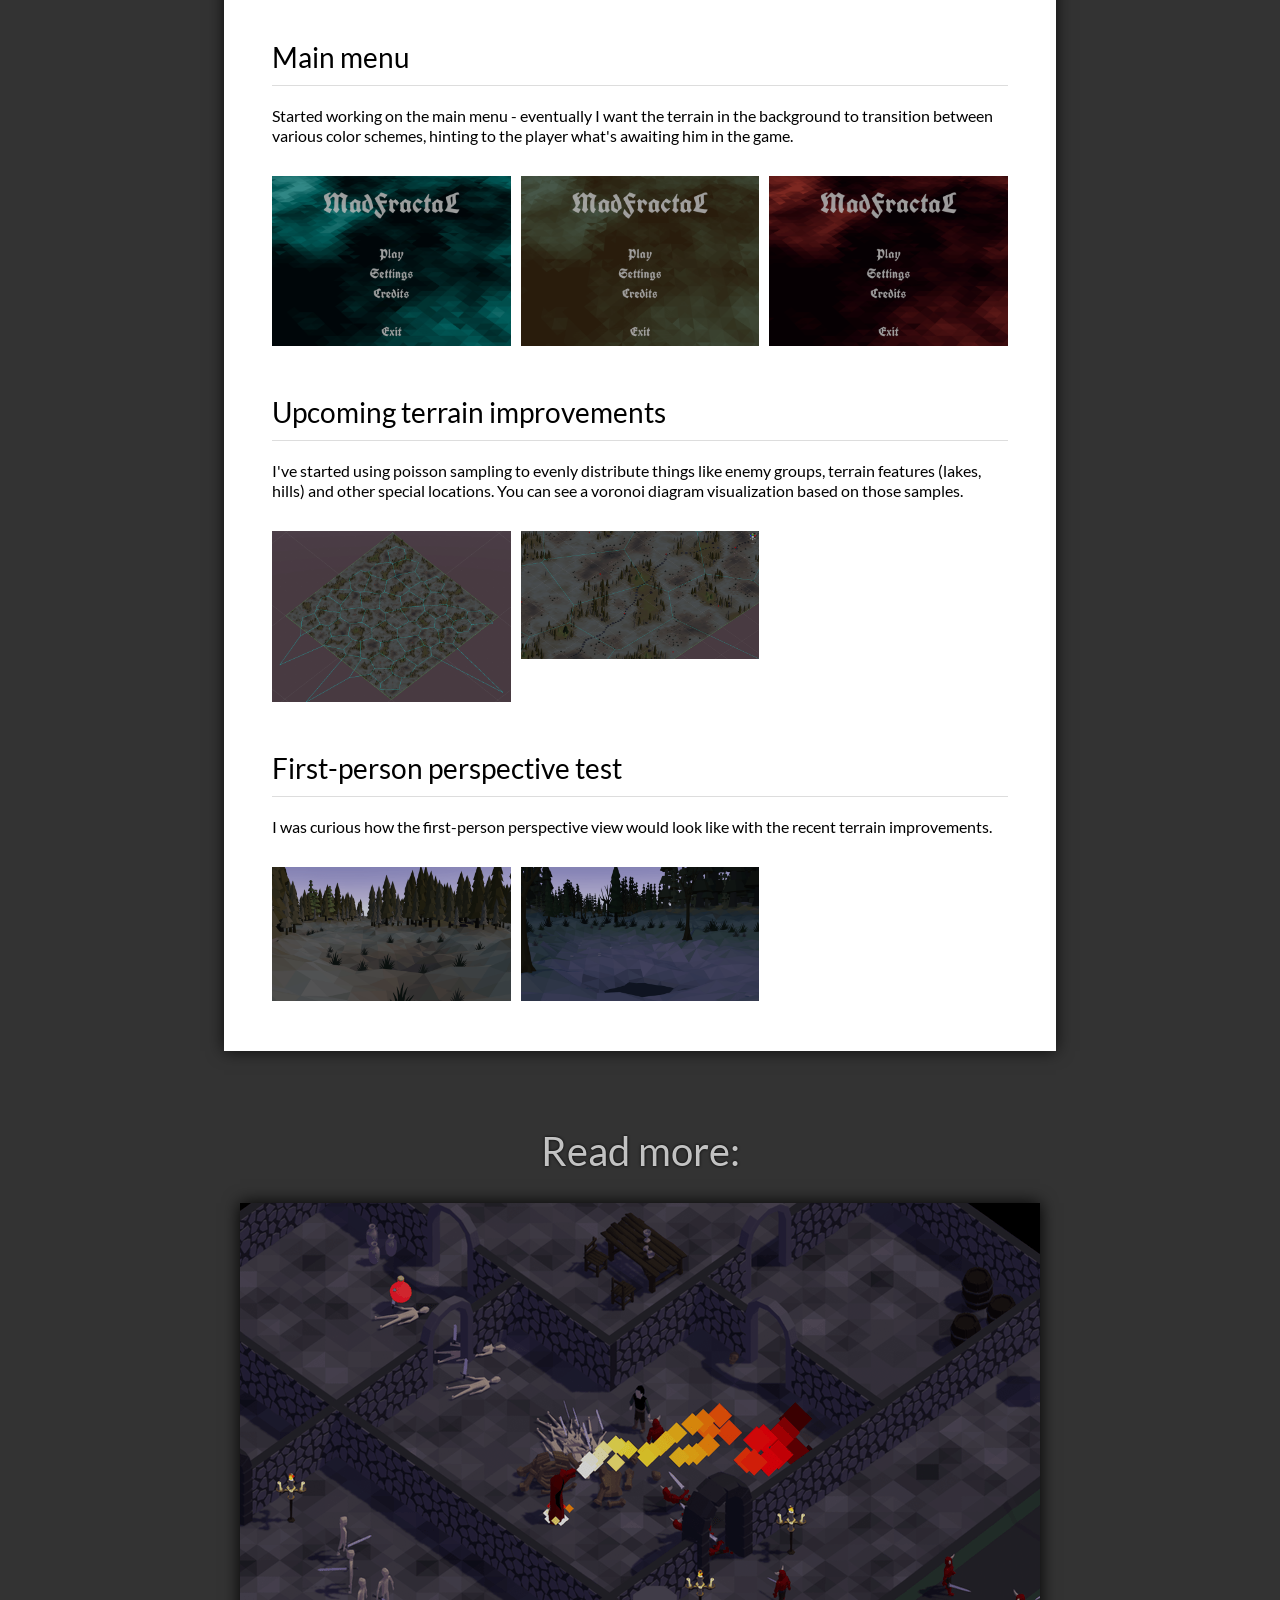
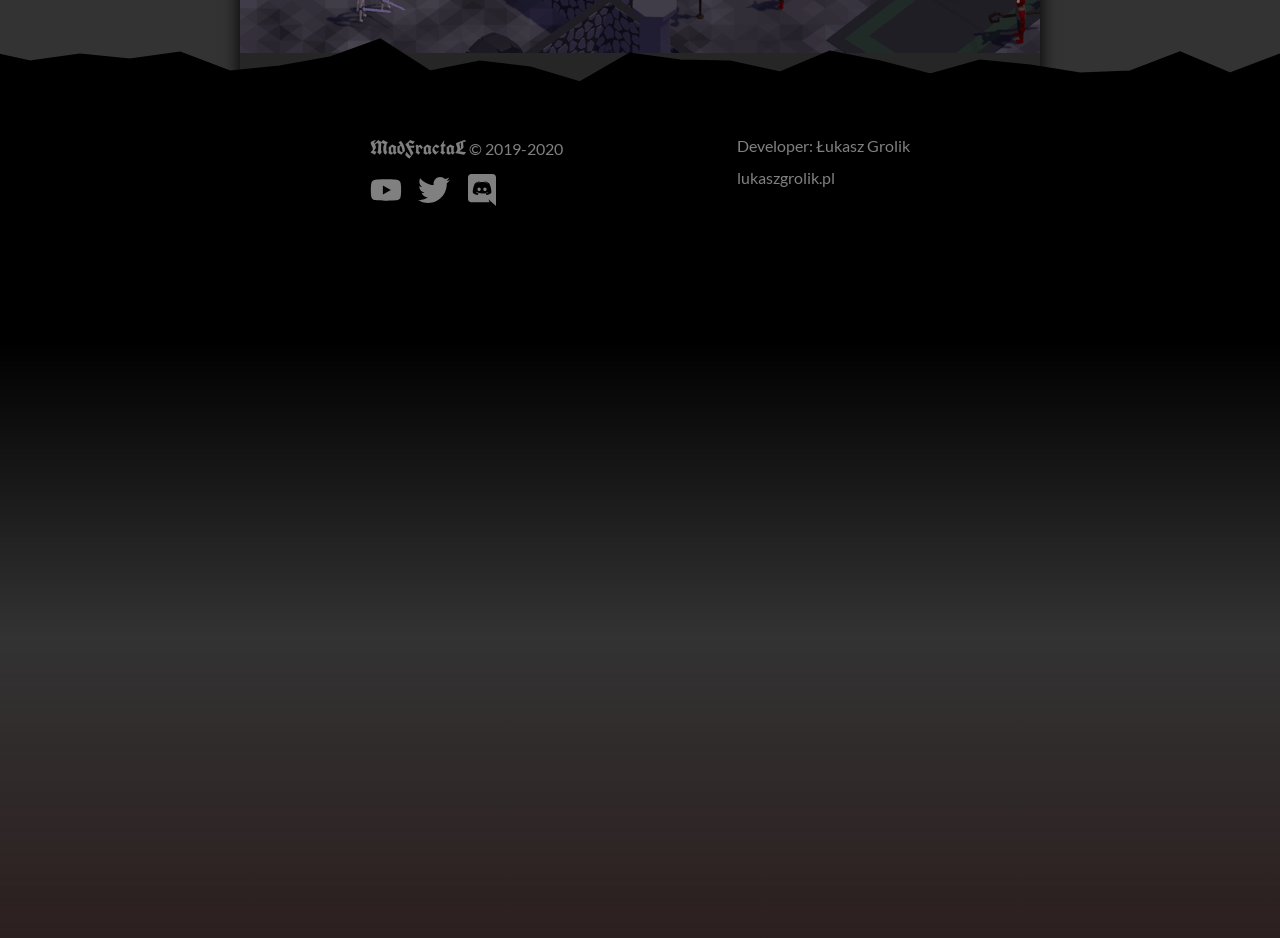
<file: blog/2020/05/development-update/index.html>
<!DOCTYPE html><html><head><meta charSet="utf-8"/><meta http-equiv="x-ua-compatible" content="ie=edge"/><meta name="viewport" content="width=device-width, initial-scale=1, shrink-to-fit=no"/><style data-href="/styles.d5164203d42fe0c693ec.css" id="gatsby-global-css">.slick-slider{box-sizing:border-box;-webkit-user-select:none;-ms-user-select:none;user-select:none;-webkit-touch-callout:none;-khtml-user-select:none;touch-action:pan-y;-webkit-tap-highlight-color:transparent}.slick-list,.slick-slider{position:relative;display:block}.slick-list{overflow:hidden;margin:0;padding:0}.slick-list:focus{outline:none}.slick-list.dragging{cursor:pointer;cursor:hand}.slick-slider .slick-list,.slick-slider .slick-track{transform:translateZ(0)}.slick-track{position:relative;top:0;left:0;display:block;margin-left:auto;margin-right:auto}.slick-track:after,.slick-track:before{display:table;content:""}.slick-track:after{clear:both}.slick-loading .slick-track{visibility:hidden}.slick-slide{display:none;float:left;height:100%;min-height:1px}[dir=rtl] .slick-slide{float:right}.slick-slide img{display:block}.slick-slide.slick-loading img{display:none}.slick-slide.dragging img{pointer-events:none}.slick-initialized .slick-slide{display:block}.slick-loading .slick-slide{visibility:hidden}.slick-vertical .slick-slide{display:block;height:auto;border:1px solid transparent}.slick-arrow.slick-hidden{display:none}</style><meta name="generator" content="Gatsby 2.32.12"/><title data-react-helmet="true">Madfractal | Development update</title><style data-styled="" data-styled-version="5.2.3">@font-face{font-family:'Pirata One';src:url('/fonts/PirataOne-Regular.woff2') format('woff2'), url('/fonts/PirataOne-Regular.woff') format('woff');font-weight:normal;font-style:normal;font-display:swap;}/*!sc*/
@font-face{font-family:'UnifrakturCook';src:url('/fonts/UnifrakturCook-Bold.woff2') format('woff2'), url('/fonts/UnifrakturCook-Bold.woff') format('woff');font-weight:bold;font-style:normal;font-display:swap;}/*!sc*/
@font-face{font-family:'Lato';src:url('/fonts/Lato-Regular.woff2') format('woff2'), url('/fonts/Lato-Regular.woff') format('woff');font-weight:normal;font-style:normal;font-display:swap;}/*!sc*/
@font-face{font-family:'Lato';src:url('/fonts/Lato-Italic.woff2') format('woff2'), url('/fonts/Lato-Italic.woff') format('woff');font-weight:normal;font-style:italic;font-display:swap;}/*!sc*/
@font-face{font-family:'Lato';src:url('/fonts/Lato-Bold.woff2') format('woff2'), url('/fonts/Lato-Bold.woff') format('woff');font-weight:bold;font-style:normal;font-display:swap;}/*!sc*/
@font-face{font-family:'Lato';src:url('/fonts/Lato-BoldItalic.woff2') format('woff2'), url('/fonts/Lato-BoldItalic.woff') format('woff');font-weight:bold;font-style:italic;font-display:swap;}/*!sc*/
*{box-sizing:border-box;}/*!sc*/
html,body,div,span,applet,object,iframe,h1,h2,h3,h4,h5,h6,p,blockquote,pre,a,abbr,acronym,address,big,cite,code,del,dfn,em,img,ins,kbd,q,s,samp,small,strike,strong,sub,sup,tt,var,b,u,i,center,dl,dt,dd,ol,ul,li,fieldset,form,label,legend,table,caption,tbody,tfoot,thead,tr,th,td,article,aside,canvas,details,embed,figure,figcaption,footer,header,hgroup,menu,nav,output,ruby,section,summary,time,mark,audio,video{margin:0;padding:0;border:0;font-size:100%;font:inherit;vertical-align:baseline;}/*!sc*/
article,aside,details,figcaption,figure,footer,header,hgroup,menu,nav,section{display:block;}/*!sc*/
body{line-height:1;}/*!sc*/
ol,ul{list-style:none;}/*!sc*/
blockquote,q{quotes:none;}/*!sc*/
blockquote:before,blockquote:after,q:before,q:after{content:'';content:none;}/*!sc*/
table{border-collapse:collapse;border-spacing:0;}/*!sc*/
a{color:inherit;-webkit-text-decoration:none;text-decoration:none;}/*!sc*/
html{font-family:'Lato',sans-serif;-webkit-scrollbar-color:#bbb rgba(255,255,255,.1);-moz-scrollbar-color:#bbb rgba(255,255,255,.1);-ms-scrollbar-color:#bbb rgba(255,255,255,.1);scrollbar-color:#bbb rgba(255,255,255,.1);-webkit-scrollbar-width:20px;-moz-scrollbar-width:20px;-ms-scrollbar-width:20px;scrollbar-width:20px;}/*!sc*/
body{background-color:#333;}/*!sc*/
data-styled.g1[id="sc-global-eWpsOE1"]{content:"sc-global-eWpsOE1,"}/*!sc*/
.hyTdHi{background-color:rgba(0,0,0,0.9);width:100%;position:fixed;top:0;left:0;z-index:10;}/*!sc*/
data-styled.g2[id="styled__Wrapper-k49e4z-0"]{content:"hyTdHi,"}/*!sc*/
.hKdJlR{padding:0 30px;margin:0 auto;max-width:1280px;display:-webkit-box;display:-webkit-flex;display:-ms-flexbox;display:flex;-webkit-box-pack:justify;-webkit-justify-content:space-between;-ms-flex-pack:justify;justify-content:space-between;}/*!sc*/
.hKdJlR > div{display:-webkit-box;display:-webkit-flex;display:-ms-flexbox;display:flex;}/*!sc*/
data-styled.g3[id="styled__Content-k49e4z-1"]{content:"hKdJlR,"}/*!sc*/
.kOcvY{color:rgba(255,255,255,0.75);font-family:'UnifrakturCook',serif;-webkit-text-decoration:none;text-decoration:none;display:block;padding:.5em .5em;font-size:3em;-webkit-transition:background-color .2s;transition:background-color .2s;}/*!sc*/
.kOcvY:hover{background-color:rgba(255,255,255,.1);}/*!sc*/
data-styled.g4[id="styled__LogoLink-k49e4z-2"]{content:"kOcvY,"}/*!sc*/
.fzwMTR{display:-webkit-box;display:-webkit-flex;display:-ms-flexbox;display:flex;text-transform:uppercase;font-size:2em;}/*!sc*/
.fzwMTR li{display:-webkit-box;display:-webkit-flex;display:-ms-flexbox;display:flex;}/*!sc*/
data-styled.g5[id="styled__Menu-k49e4z-3"]{content:"fzwMTR,"}/*!sc*/
.djvpay{color:rgba(255,255,255,0.75);font-family:'Pirata One',serif;-webkit-text-decoration:none;text-decoration:none;display:-webkit-box;display:-webkit-flex;display:-ms-flexbox;display:flex;-webkit-align-items:center;-webkit-box-align:center;-ms-flex-align:center;align-items:center;padding:0 .5em;-webkit-transition:background-color .2s;transition:background-color .2s;}/*!sc*/
.djvpay:hover{background-color:rgba(255,255,255,.1);}/*!sc*/
data-styled.g6[id="styled__StyledLink-k49e4z-4"]{content:"djvpay,"}/*!sc*/
.iMpEGS{margin:0 auto;}/*!sc*/
data-styled.g8[id="styled__MainWide-sc-16ee4p5-1"]{content:"iMpEGS,"}/*!sc*/
.krwJXM{background-size:cover;background-position:center;background-attachment:fixed;}/*!sc*/
data-styled.g9[id="website-footer__FooterBackground-sc-1vy31r-0"]{content:"krwJXM,"}/*!sc*/
.ezJqAH{max-width:1280px;margin:auto;padding:0 30px;color:#fff;}/*!sc*/
data-styled.g10[id="website-footer__Content-sc-1vy31r-1"]{content:"ezJqAH,"}/*!sc*/
.gDPzyw{color:rgba(255,255,255,.5);max-width:540px;margin:0 auto;display:-webkit-box;display:-webkit-flex;display:-ms-flexbox;display:flex;-webkit-box-pack:justify;-webkit-justify-content:space-between;-ms-flex-pack:justify;justify-content:space-between;}/*!sc*/
.gDPzyw a{-webkit-transition:color .2s;transition:color .2s;}/*!sc*/
.gDPzyw a:hover{color:rgba(255,255,255,.75);}/*!sc*/
data-styled.g11[id="website-footer__Footer-sc-1vy31r-2"]{content:"gDPzyw,"}/*!sc*/
.fFGBWB > * + *{margin-top:1em;}/*!sc*/
data-styled.g12[id="website-footer__GameInfoBlock-sc-1vy31r-3"]{content:"fFGBWB,"}/*!sc*/
.evhviB{font-family:'UnifrakturCook',serif;font-size:1.25em;}/*!sc*/
data-styled.g13[id="website-footer__GameTitle-sc-1vy31r-4"]{content:"evhviB,"}/*!sc*/
.kjudWW{display:-webkit-box;display:-webkit-flex;display:-ms-flexbox;display:flex;}/*!sc*/
.kjudWW a{font-size:2em;display:block;}/*!sc*/
.kjudWW > * + *{margin-left:1em;}/*!sc*/
data-styled.g14[id="website-footer__FooterSocialSitesList-sc-1vy31r-5"]{content:"kjudWW,"}/*!sc*/
.llVgZA > * + *{margin-top:1em;}/*!sc*/
data-styled.g15[id="website-footer__DeveloperInfoBlock-sc-1vy31r-6"]{content:"llVgZA,"}/*!sc*/
.bEjRpb{margin:0 auto;max-width:52em;font-family:'Lato',sans-serif;}/*!sc*/
data-styled.g18[id="styled__Wrapper-sc-8kvyyd-0"]{content:"bEjRpb,"}/*!sc*/
.euJqKD{box-shadow:0 0 1em rgba(0,0,0,.75);}/*!sc*/
data-styled.g19[id="styled__MainContent-sc-8kvyyd-1"]{content:"euJqKD,"}/*!sc*/
.kLWLSZ img{width:100%;display:block;}/*!sc*/
data-styled.g20[id="styled__Header-sc-8kvyyd-2"]{content:"kLWLSZ,"}/*!sc*/
.jPnlXz{background-color:#fff;padding:3em;}/*!sc*/
data-styled.g21[id="styled__Body-sc-8kvyyd-3"]{content:"jPnlXz,"}/*!sc*/
.eqvKIc{margin-top:0;font-size:32px;}/*!sc*/
data-styled.g22[id="styled__Title-sc-8kvyyd-4"]{content:"eqvKIc,"}/*!sc*/
.WTkfB{font-size:16px;margin-top:1em;margin-bottom:30px;color:#333;}/*!sc*/
data-styled.g23[id="styled__Date-sc-8kvyyd-5"]{content:"WTkfB,"}/*!sc*/
.dlZdfX{font-size:20px;line-height:1.4;}/*!sc*/
.dlZdfX p:not(:first-child),.dlZdfX ul:not(:first-child){margin-top:1em;}/*!sc*/
.dlZdfX ul{list-style:disc;padding-left:1em;}/*!sc*/
data-styled.g24[id="styled__Excerpt-sc-8kvyyd-6"]{content:"dlZdfX,"}/*!sc*/
.eFdfFh{margin-top:5em;}/*!sc*/
.eFdfFh > * + *{margin-top:2em;}/*!sc*/
.eFdfFh h2{color:rgba(255,255,255,.75);font-size:2.5em;text-align:center;text-shadow:0 0 3px #000;}/*!sc*/
data-styled.g26[id="styled__Footer-sc-8kvyyd-8"]{content:"eFdfFh,"}/*!sc*/
.hQjsYw{margin-top:50px;}/*!sc*/
data-styled.g27[id="styled__ItemsGroupsWrapper-sc-8kvyyd-9"]{content:"hQjsYw,"}/*!sc*/
.kUbLco{font-size:28px;padding-bottom:.5em;border-bottom:1px solid #ddd;margin-bottom:20px;}/*!sc*/
data-styled.g28[id="styled__ItemsGroupTitle-sc-8kvyyd-10"]{content:"kUbLco,"}/*!sc*/
.dxDqX{margin-bottom:30px;line-height:1.25;}/*!sc*/
data-styled.g29[id="styled__ItemsGroupDescription-sc-8kvyyd-11"]{content:"dxDqX,"}/*!sc*/
.lgoYKo{display:grid;grid-template-columns:repeat(3,1fr);grid-gap:10px;}/*!sc*/
data-styled.g30[id="styled__ItemsGroupGrid-sc-8kvyyd-12"]{content:"lgoYKo,"}/*!sc*/
.lgAKVm{margin-bottom:30px;}/*!sc*/
.lgAKVm img,.lgAKVm video{max-width:500px;width:100%;}/*!sc*/
data-styled.g31[id="styled__Wrapper-sc-12pft3v-0"]{content:"lgAKVm,"}/*!sc*/
.bgikkc > * + *{margin-top:1.5em;}/*!sc*/
data-styled.g32[id="styled__VideosList-sc-12pft3v-1"]{content:"bgikkc,"}/*!sc*/
.gjeLlb{display:-webkit-box;display:-webkit-flex;display:-ms-flexbox;display:flex;-webkit-align-items:center;-webkit-box-align:center;-ms-flex-align:center;align-items:center;-webkit-flex-direction:column;-ms-flex-direction:column;flex-direction:column;color:#777;font-style:italic;text-align:center;}/*!sc*/
.gjeLlb > * + *{margin-top:.5em;}/*!sc*/
data-styled.g33[id="styled__VideoItem-sc-12pft3v-2"]{content:"gjeLlb,"}/*!sc*/
.bSIMHR{line-height:1.25;}/*!sc*/
data-styled.g34[id="styled__VideoDescription-sc-12pft3v-3"]{content:"bSIMHR,"}/*!sc*/
.kvGFEr{-webkit-box-pack:center;-webkit-justify-content:center;-ms-flex-pack:center;justify-content:center;}/*!sc*/
data-styled.g40[id="styled__Wrapper-sc-1hfofwd-0"]{content:"kvGFEr,"}/*!sc*/
.hAtOqJ{cursor:pointer;}/*!sc*/
.hAtOqJ img{width:100%;}/*!sc*/
data-styled.g45[id="styled__Screenshot-sc-1hfofwd-5"]{content:"hAtOqJ,"}/*!sc*/
.dfnIsp{display:-webkit-box;display:-webkit-flex;display:-ms-flexbox;display:flex;-webkit-box-pack:center;-webkit-justify-content:center;-ms-flex-pack:center;justify-content:center;}/*!sc*/
.dfnIsp > * + *{margin-left:2em;}/*!sc*/
data-styled.g46[id="styled__Wrapper-txpn26-0"]{content:"dfnIsp,"}/*!sc*/
.gEczEa{display:block;background-color:rgba(0,0,0,0.25);-webkit-transition-duration:100ms;transition-duration:100ms;color:rgba(255,255,255,0.75);-webkit-text-decoration:none;text-decoration:none;box-shadow:0 0 1em #000;}/*!sc*/
.gEczEa:hover{background-color:rgba(0,0,0,0.1);}/*!sc*/
data-styled.g49[id="post-preview-block__Wrapper-sc-13oy5ns-0"]{content:"gEczEa,"}/*!sc*/
.kfFlom{overflow:hidden;}/*!sc*/
.kfFlom img{width:100%;display:block;-webkit-transform:scale(1);-ms-transform:scale(1);transform:scale(1);-webkit-transition:-webkit-transform .2s;-webkit-transition:transform .2s;transition:transform .2s;}/*!sc*/
.post-preview-block__Wrapper-sc-13oy5ns-0:hover .post-preview-block__ImageBlock-sc-13oy5ns-1 img{-webkit-transform:scale(1.2);-ms-transform:scale(1.2);transform:scale(1.2);}/*!sc*/
data-styled.g50[id="post-preview-block__ImageBlock-sc-13oy5ns-1"]{content:"kfFlom,"}/*!sc*/
.BClJC{padding:1em;}/*!sc*/
.BClJC > * + *{margin-top:0.5em;}/*!sc*/
data-styled.g51[id="post-preview-block__PostContent-sc-13oy5ns-2"]{content:"BClJC,"}/*!sc*/
.aOykS{color:rgba(255,255,255,0.5);font-size:0.8em;}/*!sc*/
data-styled.g52[id="post-preview-block__PostDate-sc-13oy5ns-3"]{content:"aOykS,"}/*!sc*/
.gzKhah{color:rgba(255,255,255,0.75);font-family:'Pirata One',serif;font-size:32px;}/*!sc*/
data-styled.g53[id="post-preview-block__Heading-sc-13oy5ns-4"]{content:"gzKhah,"}/*!sc*/
.ddJVOz{background-size:cover;background-position:center;background-attachment:fixed;position:fixed;z-index:-1;left:0;top:0;width:100%;height:100vh;-webkit-filter:blur(7px);filter:blur(7px);}/*!sc*/
data-styled.g55[id="blog-post__BackgroundImage-sc-1ign2t9-1"]{content:"ddJVOz,"}/*!sc*/
</style><link as="script" rel="preload" href="/webpack-runtime-c5b7d058dae53fcbbb64.js"/><link as="script" rel="preload" href="/framework-305b3707783ccc9d7ca6.js"/><link as="script" rel="preload" href="/app-44b2c52f68c91c2e8e7d.js"/><link as="script" rel="preload" href="/styles-83801f3b4dd3459a4027.js"/><link as="script" rel="preload" href="/1bfc9850-151989e909b018ce70aa.js"/><link as="script" rel="preload" href="/252f366e-09300b7cca5a46695931.js"/><link as="script" rel="preload" href="/commons-b99dddd6b02124bda2a3.js"/><link as="script" rel="preload" href="/component---src-components-blog-post-index-tsx-1b2b68218dc8bae1af96.js"/><link as="fetch" rel="preload" href="/page-data\blog\2020\05\development-update\page-data.json" crossorigin="anonymous"/><link as="fetch" rel="preload" href="/page-data/sq/d/62233822.json" crossorigin="anonymous"/><link as="fetch" rel="preload" href="/page-data\app-data.json" crossorigin="anonymous"/></head><body><div id="___gatsby"><div style="outline:none" tabindex="-1" id="gatsby-focus-wrapper"><nav class="styled__Wrapper-k49e4z-0 hyTdHi"><div class="styled__Content-k49e4z-1 hKdJlR"><div><h1><a class="styled__LogoLink-k49e4z-2 kOcvY" href="/">MadFractaL</a></h1></div><div><ul class="styled__Menu-k49e4z-3 fzwMTR"><li><a class="styled__StyledLink-k49e4z-4 djvpay" href="/">Home</a></li><li><a class="styled__StyledLink-k49e4z-4 djvpay" href="/blog">Blog</a></li></ul></div></div></nav><main class="styled__MainWide-sc-16ee4p5-1 iMpEGS"><div class="blog-post__Wrapper-sc-1ign2t9-0 kLjRdg"><div style="background-image:url(&#x27;/images/screenshot_3840x2160_2020-07-19_12-44-15.jpg&#x27;)" class="blog-post__BackgroundImage-sc-1ign2t9-1 ddJVOz"></div><div style="background:linear-gradient(transparent, transparent;padding:150px 0 10em"><div class="styled__Wrapper-sc-8kvyyd-0 bEjRpb"><div class="styled__MainContent-sc-8kvyyd-1 euJqKD"><div class="styled__Header-sc-8kvyyd-2 kLWLSZ"><img src="/static/15a19c41138ab310e4147b32ea516c73/90823/thumbnail.png" alt=""/></div><div class="styled__Body-sc-8kvyyd-3 jPnlXz"><h2 class="styled__Title-sc-8kvyyd-4 eqvKIc">Development update</h2><div class="styled__Date-sc-8kvyyd-5 WTkfB">May 09, 2020</div><div class="styled__Excerpt-sc-8kvyyd-6 dlZdfX"><p>No devlog this time - a few screenshots and gifs with updates instead.</p></div><div class="styled__Wrapper-sc-12pft3v-0 lgAKVm"><div class="styled__ItemsGroupsWrapper-sc-8kvyyd-9 hQjsYw"><h3 class="styled__ItemsGroupTitle-sc-8kvyyd-10 kUbLco">Few areas of progress</h3><p class="styled__ItemsGroupDescription-sc-8kvyyd-11 dxDqX"></p><ul class="styled__VideosList-sc-12pft3v-1 bgikkc"><li><div class="styled__VideoItem-sc-12pft3v-2 gjeLlb"><div><video controls="" muted="" poster="https://thumbs.gfycat.com/SpryObviousLeech-mobile.jpg"><source src="https://thumbs.gfycat.com/SpryObviousLeech-mobile.mp4" type="video/mp4"/><source src="https://giant.gfycat.com/SpryObviousLeech.webm" type="video/webm"/><source src="https://giant.gfycat.com/SpryObviousLeech.mp4" type="video/mp4"/><source src="https://thumbs.gfycat.com/SpryObviousLeech-mobile.mp4" type="video/mp4"/></video></div><div class="styled__VideoDescription-sc-12pft3v-3 bSIMHR">Slightly dislocating terrain triangle colors</div></div></li><li><div class="styled__VideoItem-sc-12pft3v-2 gjeLlb"><div><video controls="" muted="" poster="https://thumbs.gfycat.com/SafePartialFiddlercrab-mobile.jpg"><source src="https://thumbs.gfycat.com/SafePartialFiddlercrab-mobile.mp4" type="video/mp4"/><source src="https://giant.gfycat.com/SafePartialFiddlercrab.webm" type="video/webm"/><source src="https://giant.gfycat.com/SafePartialFiddlercrab.mp4" type="video/mp4"/><source src="https://thumbs.gfycat.com/SafePartialFiddlercrab-mobile.mp4" type="video/mp4"/></video></div><div class="styled__VideoDescription-sc-12pft3v-3 bSIMHR">Weather - rain &amp; snow</div></div></li><li><div class="styled__VideoItem-sc-12pft3v-2 gjeLlb"><div><video controls="" muted="" poster="https://thumbs.gfycat.com/CompleteCoordinatedGypsymoth-mobile.jpg"><source src="https://thumbs.gfycat.com/CompleteCoordinatedGypsymoth-mobile.mp4" type="video/mp4"/><source src="https://giant.gfycat.com/CompleteCoordinatedGypsymoth.webm" type="video/webm"/><source src="https://giant.gfycat.com/CompleteCoordinatedGypsymoth.mp4" type="video/mp4"/><source src="https://thumbs.gfycat.com/CompleteCoordinatedGypsymoth-mobile.mp4" type="video/mp4"/></video></div><div class="styled__VideoDescription-sc-12pft3v-3 bSIMHR">So far I&#x27;ve managed to generate a nicely shaped stone paths going from one point on the map to another. Next thing to do are dirt paths (based on terrain triangle colors) and forked paths.</div></div></li><li><div class="styled__VideoItem-sc-12pft3v-2 gjeLlb"><div><video controls="" muted="" poster="https://thumbs.gfycat.com/FriendlyHighHorse-mobile.jpg"><source src="https://thumbs.gfycat.com/FriendlyHighHorse-mobile.mp4" type="video/mp4"/><source src="https://giant.gfycat.com/FriendlyHighHorse.webm" type="video/webm"/><source src="https://giant.gfycat.com/FriendlyHighHorse.mp4" type="video/mp4"/><source src="https://thumbs.gfycat.com/FriendlyHighHorse-mobile.mp4" type="video/mp4"/></video></div><div class="styled__VideoDescription-sc-12pft3v-3 bSIMHR">I&#x27;ve been working on dynamically changing terrain colors and in the process I somehow ended up with a paint brush tool</div></div></li></ul></div></div><div class="styled__Wrapper-sc-1hfofwd-0 kvGFEr"><div class="styled__ItemsGroupsWrapper-sc-8kvyyd-9 hQjsYw"><h3 class="styled__ItemsGroupTitle-sc-8kvyyd-10 kUbLco">Main menu</h3><p class="styled__ItemsGroupDescription-sc-8kvyyd-11 dxDqX">Started working on the main menu - eventually I want the terrain in the background to transition between various color schemes, hinting to the player what&#x27;s awaiting him in the game.</p><div class="styled__ItemsGroupGrid-sc-8kvyyd-12 lgoYKo"><div class="styled__Screenshot-sc-1hfofwd-5 hAtOqJ"><img src="/static/694d54440c6aa61cb2916c3b46e18dfd/92865/main%20menu%201.png" class="lazyload" alt="Screenshot"/></div><div class="styled__Screenshot-sc-1hfofwd-5 hAtOqJ"><img src="/static/98c50b5123db2d19e0805d83de2a4320/92865/main%20menu%202.png" class="lazyload" alt="Screenshot"/></div><div class="styled__Screenshot-sc-1hfofwd-5 hAtOqJ"><img src="/static/5d25ed32a72d03fc367cba4d2de7d36a/92865/main%20menu%203.png" class="lazyload" alt="Screenshot"/></div></div></div><div class="styled__ItemsGroupsWrapper-sc-8kvyyd-9 hQjsYw"><h3 class="styled__ItemsGroupTitle-sc-8kvyyd-10 kUbLco">Upcoming terrain improvements</h3><p class="styled__ItemsGroupDescription-sc-8kvyyd-11 dxDqX">I&#x27;ve started using poisson sampling to evenly distribute things like enemy groups, terrain features (lakes, hills) and other special locations. You can see a voronoi diagram visualization based on those samples.</p><div class="styled__ItemsGroupGrid-sc-8kvyyd-12 lgoYKo"><div class="styled__Screenshot-sc-1hfofwd-5 hAtOqJ"><img src="/static/6640490858b42d7600a3dad9aaec5136/92865/voronoi%201.png" class="lazyload" alt="Screenshot"/></div><div class="styled__Screenshot-sc-1hfofwd-5 hAtOqJ"><img src="/static/4d970fecd35b2935b845860b6d84162e/90823/voronoi%202%20road.png" class="lazyload" alt="Screenshot"/></div></div></div><div class="styled__ItemsGroupsWrapper-sc-8kvyyd-9 hQjsYw"><h3 class="styled__ItemsGroupTitle-sc-8kvyyd-10 kUbLco">First-person perspective test</h3><p class="styled__ItemsGroupDescription-sc-8kvyyd-11 dxDqX">I was curious how the first-person perspective view would look like with the recent terrain improvements.</p><div class="styled__ItemsGroupGrid-sc-8kvyyd-12 lgoYKo"><div class="styled__Screenshot-sc-1hfofwd-5 hAtOqJ"><img src="/static/99bf88ba5de3353e6d46af9a6f9e3ab6/90823/screenshot_1920x1080_2020-03-26_10-44-42.png" class="lazyload" alt="Screenshot"/></div><div class="styled__Screenshot-sc-1hfofwd-5 hAtOqJ"><img src="/static/0a884bcb0d416c08dc0d1f33ff11e0ad/90823/screenshot_1920x1080_2020-03-26_10-56-28.png" class="lazyload" alt="Screenshot"/></div></div></div></div></div></div><div class="styled__Footer-sc-8kvyyd-8 eFdfFh"><div><h2>Read more:</h2></div><div><div class="styled__Wrapper-txpn26-0 dfnIsp"><a class="post-preview-block__Wrapper-sc-13oy5ns-0 gEczEa" href="/blog/2020/03/devlog-6-released-dungeons-dragons"><div class="post-preview-block__ImageBlock-sc-13oy5ns-1 kfFlom"><img src="/static/98c74baaf576d4a646fd6af585990a4b/90823/thumbnail-bg.png" class="lazyload" alt="Thumbnail"/></div><div class="post-preview-block__PostContent-sc-13oy5ns-2 BClJC"><div><div class="post-preview-block__PostDate-sc-13oy5ns-3 aOykS">2020-03-05</div></div><div><h3 class="post-preview-block__Heading-sc-13oy5ns-4 gzKhah">Dungeons &amp; Dragons - Devlog #6 released!</h3></div></div></a></div></div></div></div></div></div></main><div style="margin-top:-200px"><div style="overflow:hidden"><svg version="1.1" xmlns="http://www.w3.org/2000/svg" width="9620" height="200" style="display:block;margin-left:50%;transform:translateX(-50%)"><path d="M0,125 L50,118 L100,113 L150,119 L200,107 L250,125 L300,114 L350,133 L400,120 L450,147 L500,104 L550,123 L600,115 L650,136 L700,132 L750,123 L800,141 L850,103 L900,140 L950,130 L1000,103 L1050,112 L1100,121 L1150,149 L1200,103 L1250,141 L1300,126 L1350,118 L1400,136 L1450,142 L1500,127 L1550,134 L1600,102 L1650,115 L1700,112 L1750,105 L1800,125 L1850,112 L1900,119 L1950,136 L2000,112 L2050,125 L2100,133 L2150,113 L2200,118 L2250,137 L2300,116 L2350,125 L2400,121 L2450,128 L2500,114 L2550,123 L2600,127 L2650,134 L2700,136 L2750,117 L2800,131 L2850,117 L2900,135 L2950,118 L3000,125 L3050,137 L3100,112 L3150,117 L3200,133 L3250,114 L3300,142 L3350,126 L3400,118 L3450,114 L3500,116 L3550,125 L3600,146 L3650,135 L3700,135 L3750,129 L3800,124 L3850,134 L3900,121 L3950,135 L4000,136 L4050,138 L4100,124 L4150,114 L4200,125 L4250,118 L4300,123 L4350,116 L4400,135 L4450,130 L4500,121 L4550,103 L4600,135 L4650,125 L4700,131 L4750,146 L4800,117 L4850,124 L4900,125 L4950,136 L5000,115 L5050,125 L5100,138 L5150,124 L5200,129 L5250,137 L5300,135 L5350,116 L5400,137 L5450,118 L5500,102 L5550,106 L5600,125 L5650,117 L5700,136 L5750,130 L5800,118 L5850,143 L5900,105 L5950,104 L6000,134 L6050,101 L6100,144 L6150,126 L6200,142 L6250,113 L6300,131 L6350,119 L6400,125 L6450,124 L6500,137 L6550,124 L6600,114 L6650,149 L6700,122 L6750,109 L6800,114 L6850,116 L6900,124 L6950,132 L7000,136 L7050,147 L7100,126 L7150,126 L7200,135 L7250,129 L7300,120 L7350,105 L7400,124 L7450,132 L7500,119 L7550,102 L7600,126 L7650,124 L7700,133 L7750,136 L7800,119 L7850,114 L7900,134 L7950,125 L8000,112 L8050,116 L8100,103 L8150,133 L8200,124 L8250,109 L8300,125 L8350,117 L8400,137 L8450,133 L8500,135 L8550,121 L8600,122 L8650,113 L8700,125 L8750,125 L8800,112 L8850,124 L8900,116 L8950,123 L9000,118 L9050,135 L9100,129 L9150,126 L9200,135 L9250,125 L9300,120 L9350,112 L9400,134 L9450,124 L9500,137 L9550,130 L9600,102 V200 H0 V125" fill="black" stroke="black" stroke-width="5"></path></svg></div><div style="background-image:url(&#x27;/images/screenshot_3840x2160_2020-07-19_13-02-47.jpg&#x27;)" class="website-footer__FooterBackground-sc-1vy31r-0 krwJXM"><div style="background:linear-gradient(#000 25%, transparent, hsla(0, 50%, 10%, .5));padding-bottom:5em;min-height:50em"><div class="website-footer__Content-sc-1vy31r-1 ezJqAH"><div class="website-footer__Footer-sc-1vy31r-2 gDPzyw"><div class="website-footer__GameInfoBlock-sc-1vy31r-3 fFGBWB"><div><span class="website-footer__GameTitle-sc-1vy31r-4 evhviB">MadFractaL</span> © 2019-2020</div><div><ul class="website-footer__FooterSocialSitesList-sc-1vy31r-5 kjudWW"><li><a href="https://www.youtube.com/channel/UCD4zBy-bxuTdt3UUMowjcaA"><svg stroke="currentColor" fill="currentColor" stroke-width="0" viewBox="0 0 576 512" height="1em" width="1em" xmlns="http://www.w3.org/2000/svg"><path d="M549.655 124.083c-6.281-23.65-24.787-42.276-48.284-48.597C458.781 64 288 64 288 64S117.22 64 74.629 75.486c-23.497 6.322-42.003 24.947-48.284 48.597-11.412 42.867-11.412 132.305-11.412 132.305s0 89.438 11.412 132.305c6.281 23.65 24.787 41.5 48.284 47.821C117.22 448 288 448 288 448s170.78 0 213.371-11.486c23.497-6.321 42.003-24.171 48.284-47.821 11.412-42.867 11.412-132.305 11.412-132.305s0-89.438-11.412-132.305zm-317.51 213.508V175.185l142.739 81.205-142.739 81.201z"></path></svg></a></li><li><a href="https://twitter.com/LukGameDev"><svg stroke="currentColor" fill="currentColor" stroke-width="0" viewBox="0 0 512 512" height="1em" width="1em" xmlns="http://www.w3.org/2000/svg"><path d="M459.37 151.716c.325 4.548.325 9.097.325 13.645 0 138.72-105.583 298.558-298.558 298.558-59.452 0-114.68-17.219-161.137-47.106 8.447.974 16.568 1.299 25.34 1.299 49.055 0 94.213-16.568 130.274-44.832-46.132-.975-84.792-31.188-98.112-72.772 6.498.974 12.995 1.624 19.818 1.624 9.421 0 18.843-1.3 27.614-3.573-48.081-9.747-84.143-51.98-84.143-102.985v-1.299c13.969 7.797 30.214 12.67 47.431 13.319-28.264-18.843-46.781-51.005-46.781-87.391 0-19.492 5.197-37.36 14.294-52.954 51.655 63.675 129.3 105.258 216.365 109.807-1.624-7.797-2.599-15.918-2.599-24.04 0-57.828 46.782-104.934 104.934-104.934 30.213 0 57.502 12.67 76.67 33.137 23.715-4.548 46.456-13.32 66.599-25.34-7.798 24.366-24.366 44.833-46.132 57.827 21.117-2.273 41.584-8.122 60.426-16.243-14.292 20.791-32.161 39.308-52.628 54.253z"></path></svg></a></li><li><a href="https://discord.gg/s536z5Y"><svg stroke="currentColor" fill="currentColor" stroke-width="0" viewBox="0 0 448 512" height="1em" width="1em" xmlns="http://www.w3.org/2000/svg"><path d="M297.216 243.2c0 15.616-11.52 28.416-26.112 28.416-14.336 0-26.112-12.8-26.112-28.416s11.52-28.416 26.112-28.416c14.592 0 26.112 12.8 26.112 28.416zm-119.552-28.416c-14.592 0-26.112 12.8-26.112 28.416s11.776 28.416 26.112 28.416c14.592 0 26.112-12.8 26.112-28.416.256-15.616-11.52-28.416-26.112-28.416zM448 52.736V512c-64.494-56.994-43.868-38.128-118.784-107.776l13.568 47.36H52.48C23.552 451.584 0 428.032 0 398.848V52.736C0 23.552 23.552 0 52.48 0h343.04C424.448 0 448 23.552 448 52.736zm-72.96 242.688c0-82.432-36.864-149.248-36.864-149.248-36.864-27.648-71.936-26.88-71.936-26.88l-3.584 4.096c43.52 13.312 63.744 32.512 63.744 32.512-60.811-33.329-132.244-33.335-191.232-7.424-9.472 4.352-15.104 7.424-15.104 7.424s21.248-20.224 67.328-33.536l-2.56-3.072s-35.072-.768-71.936 26.88c0 0-36.864 66.816-36.864 149.248 0 0 21.504 37.12 78.08 38.912 0 0 9.472-11.52 17.152-21.248-32.512-9.728-44.8-30.208-44.8-30.208 3.766 2.636 9.976 6.053 10.496 6.4 43.21 24.198 104.588 32.126 159.744 8.96 8.96-3.328 18.944-8.192 29.44-15.104 0 0-12.8 20.992-46.336 30.464 7.68 9.728 16.896 20.736 16.896 20.736 56.576-1.792 78.336-38.912 78.336-38.912z"></path></svg></a></li></ul></div></div><div class="website-footer__DeveloperInfoBlock-sc-1vy31r-6 llVgZA"><div>Developer: Łukasz Grolik</div><div><a href="https://lukaszgrolik.pl">lukaszgrolik.pl</a></div></div></div></div></div></div></div></div><div id="gatsby-announcer" style="position:absolute;top:0;width:1px;height:1px;padding:0;overflow:hidden;clip:rect(0, 0, 0, 0);white-space:nowrap;border:0" aria-live="assertive" aria-atomic="true"></div></div><script id="gatsby-script-loader">/*<![CDATA[*/window.pagePath="/blog/2020/05/development-update/";/*]]>*/</script><script id="gatsby-chunk-mapping">/*<![CDATA[*/window.___chunkMapping={"polyfill":["/polyfill-5747091b1b9fe99d98db.js"],"app":["/app-44b2c52f68c91c2e8e7d.js"],"component---src-components-blog-post-index-tsx":["/component---src-components-blog-post-index-tsx-1b2b68218dc8bae1af96.js"],"component---src-pages-404-tsx":["/component---src-pages-404-tsx-ea4dee5036c5ff08116d.js"],"component---src-pages-about-tsx":["/component---src-pages-about-tsx-293bedd55fa017649da4.js"],"component---src-pages-blog-tsx":["/component---src-pages-blog-tsx-ce38433203c0ca461ce5.js"],"component---src-pages-gallery-tsx":["/component---src-pages-gallery-tsx-a59c12ed9eec98ea2b90.js"],"component---src-pages-index-tsx":["/component---src-pages-index-tsx-16c3a3d750170625d399.js"]};/*]]>*/</script><script src="/polyfill-5747091b1b9fe99d98db.js" nomodule=""></script><script src="/component---src-components-blog-post-index-tsx-1b2b68218dc8bae1af96.js" async=""></script><script src="/commons-b99dddd6b02124bda2a3.js" async=""></script><script src="/252f366e-09300b7cca5a46695931.js" async=""></script><script src="/1bfc9850-151989e909b018ce70aa.js" async=""></script><script src="/styles-83801f3b4dd3459a4027.js" async=""></script><script src="/app-44b2c52f68c91c2e8e7d.js" async=""></script><script src="/framework-305b3707783ccc9d7ca6.js" async=""></script><script src="/webpack-runtime-c5b7d058dae53fcbbb64.js" async=""></script></body></html>
</file>
